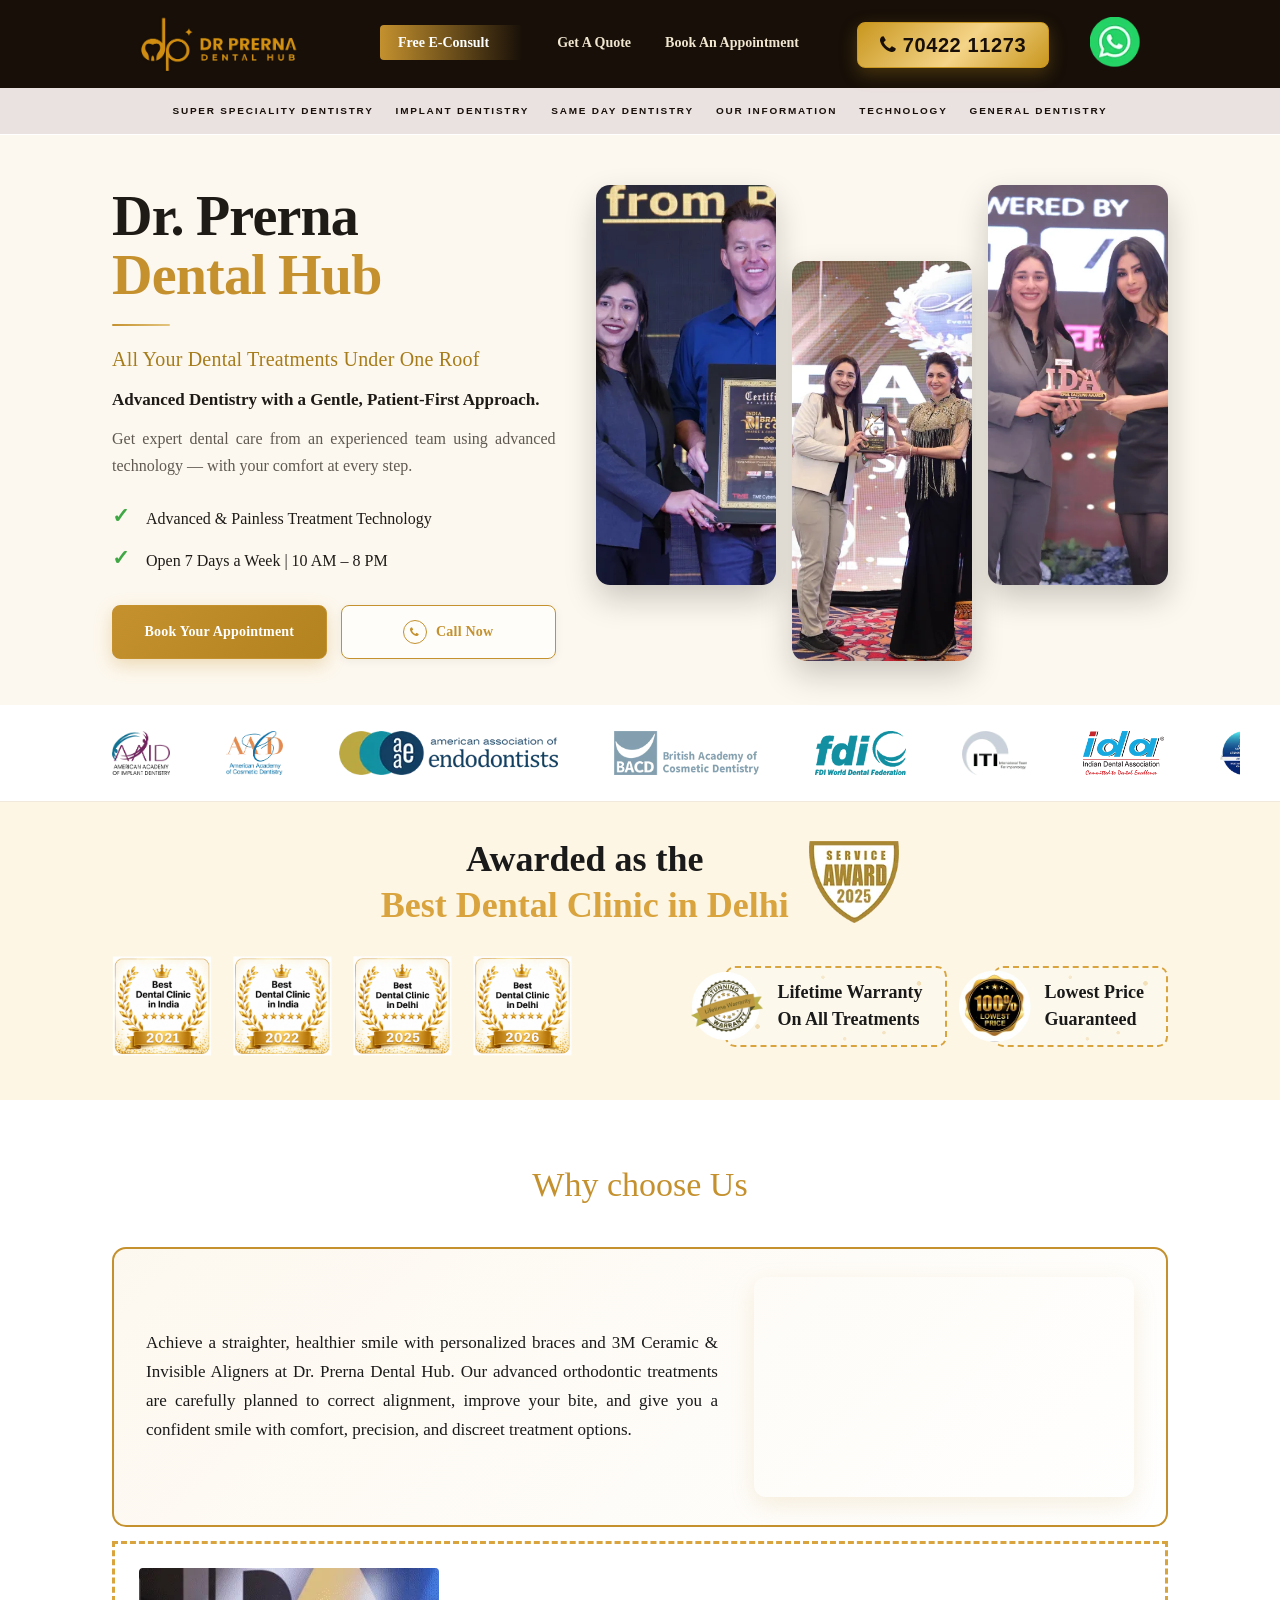
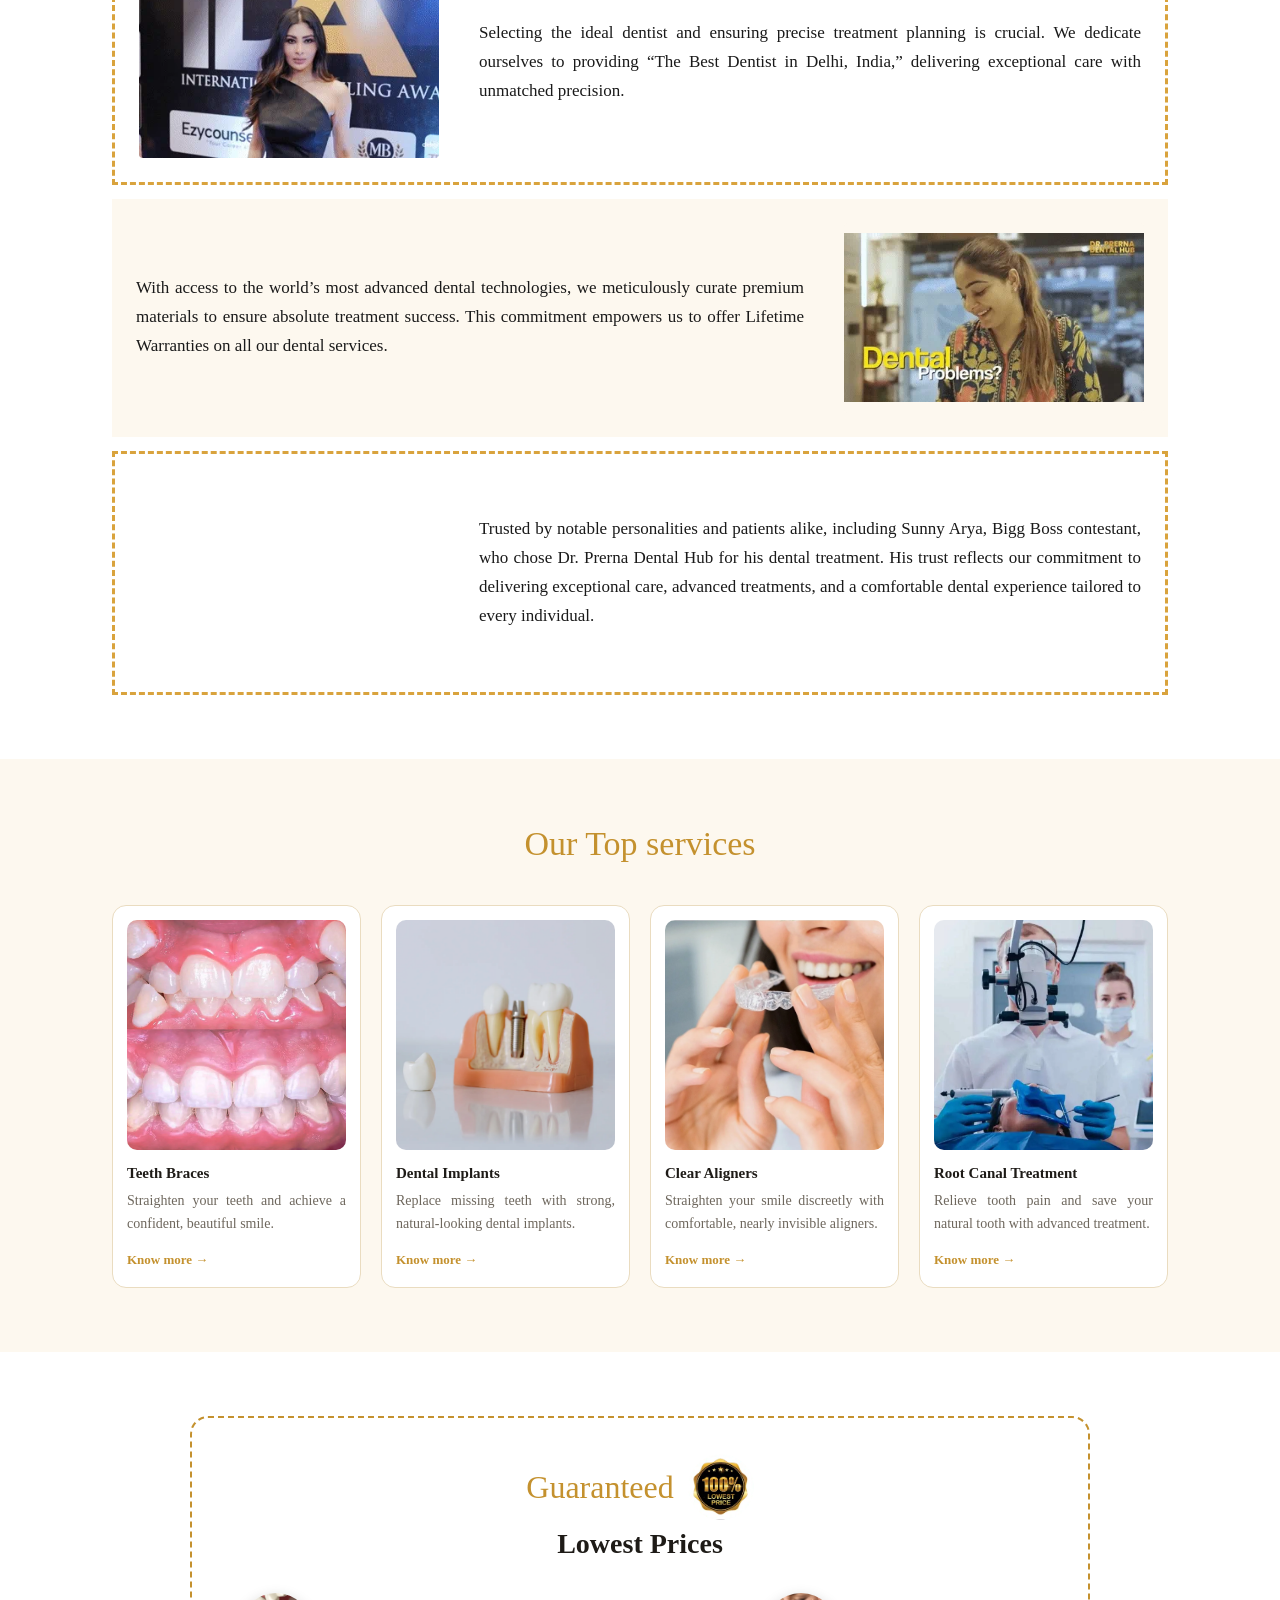
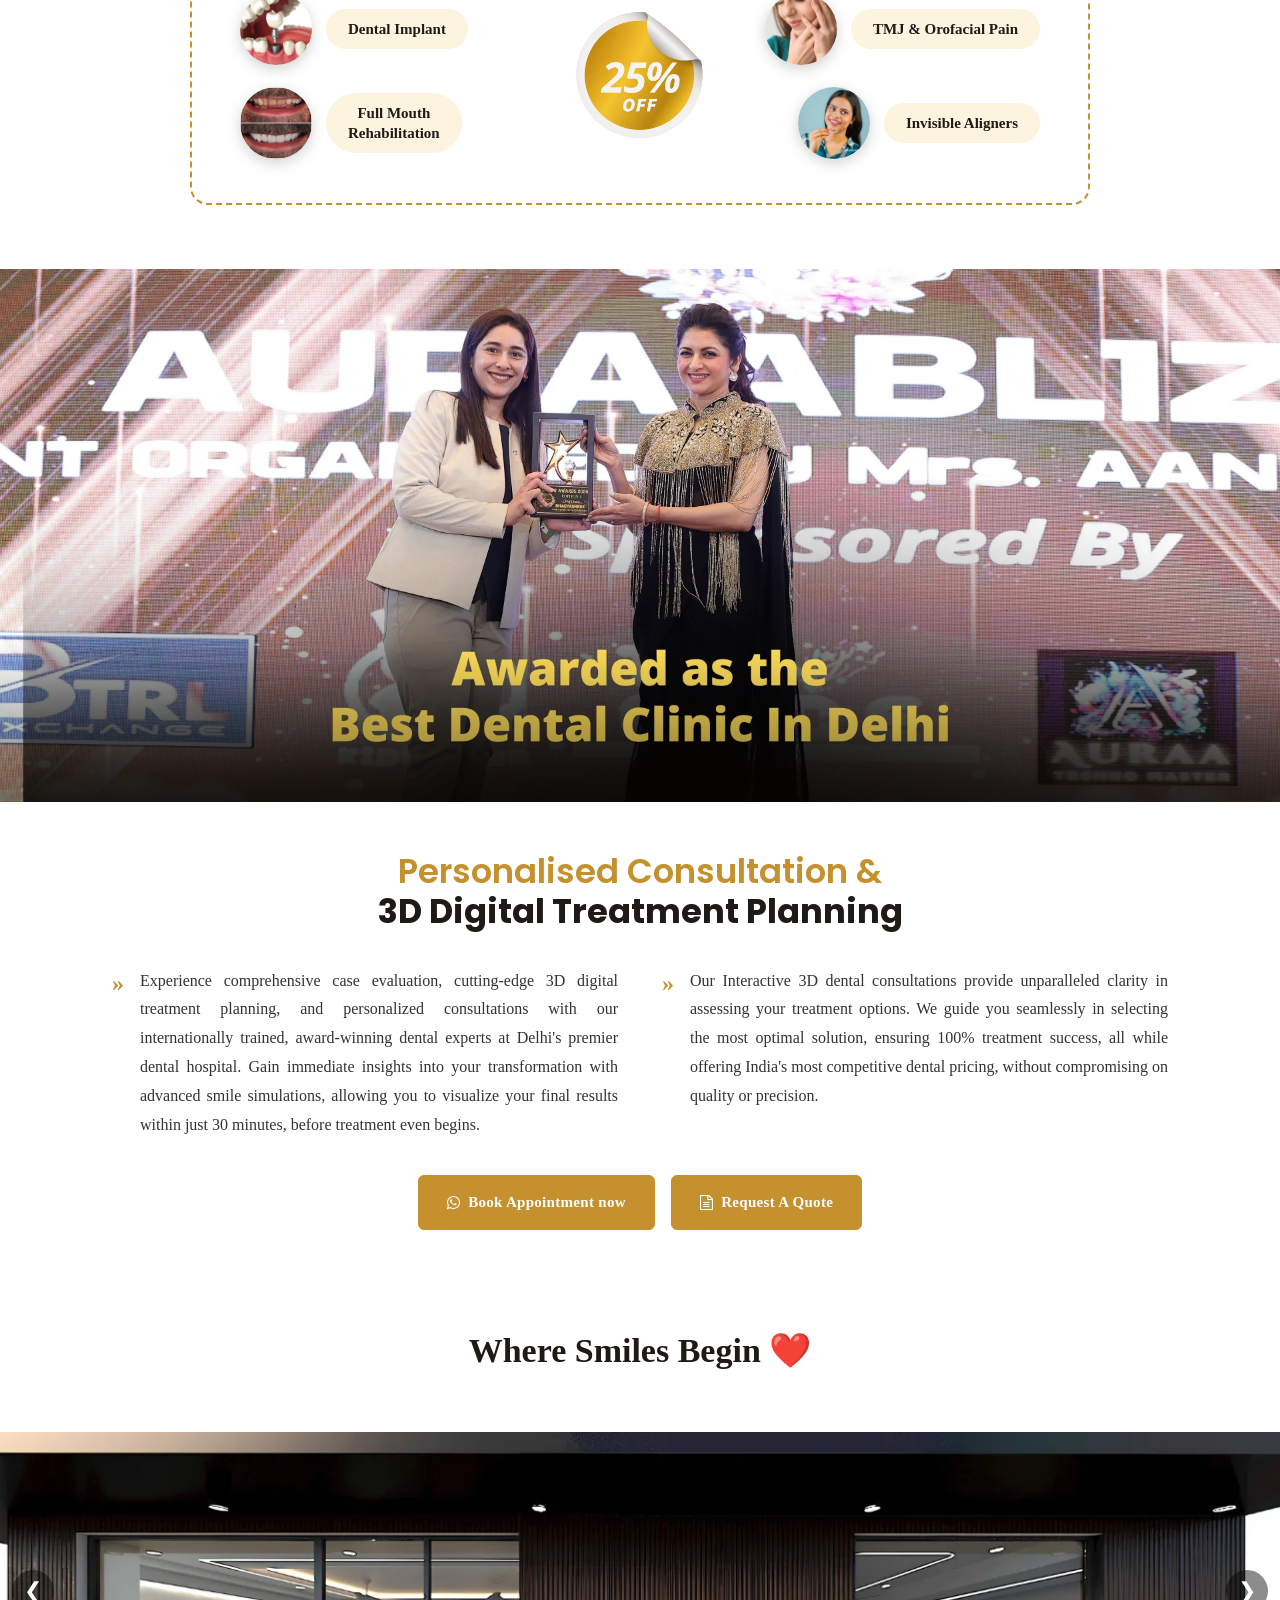
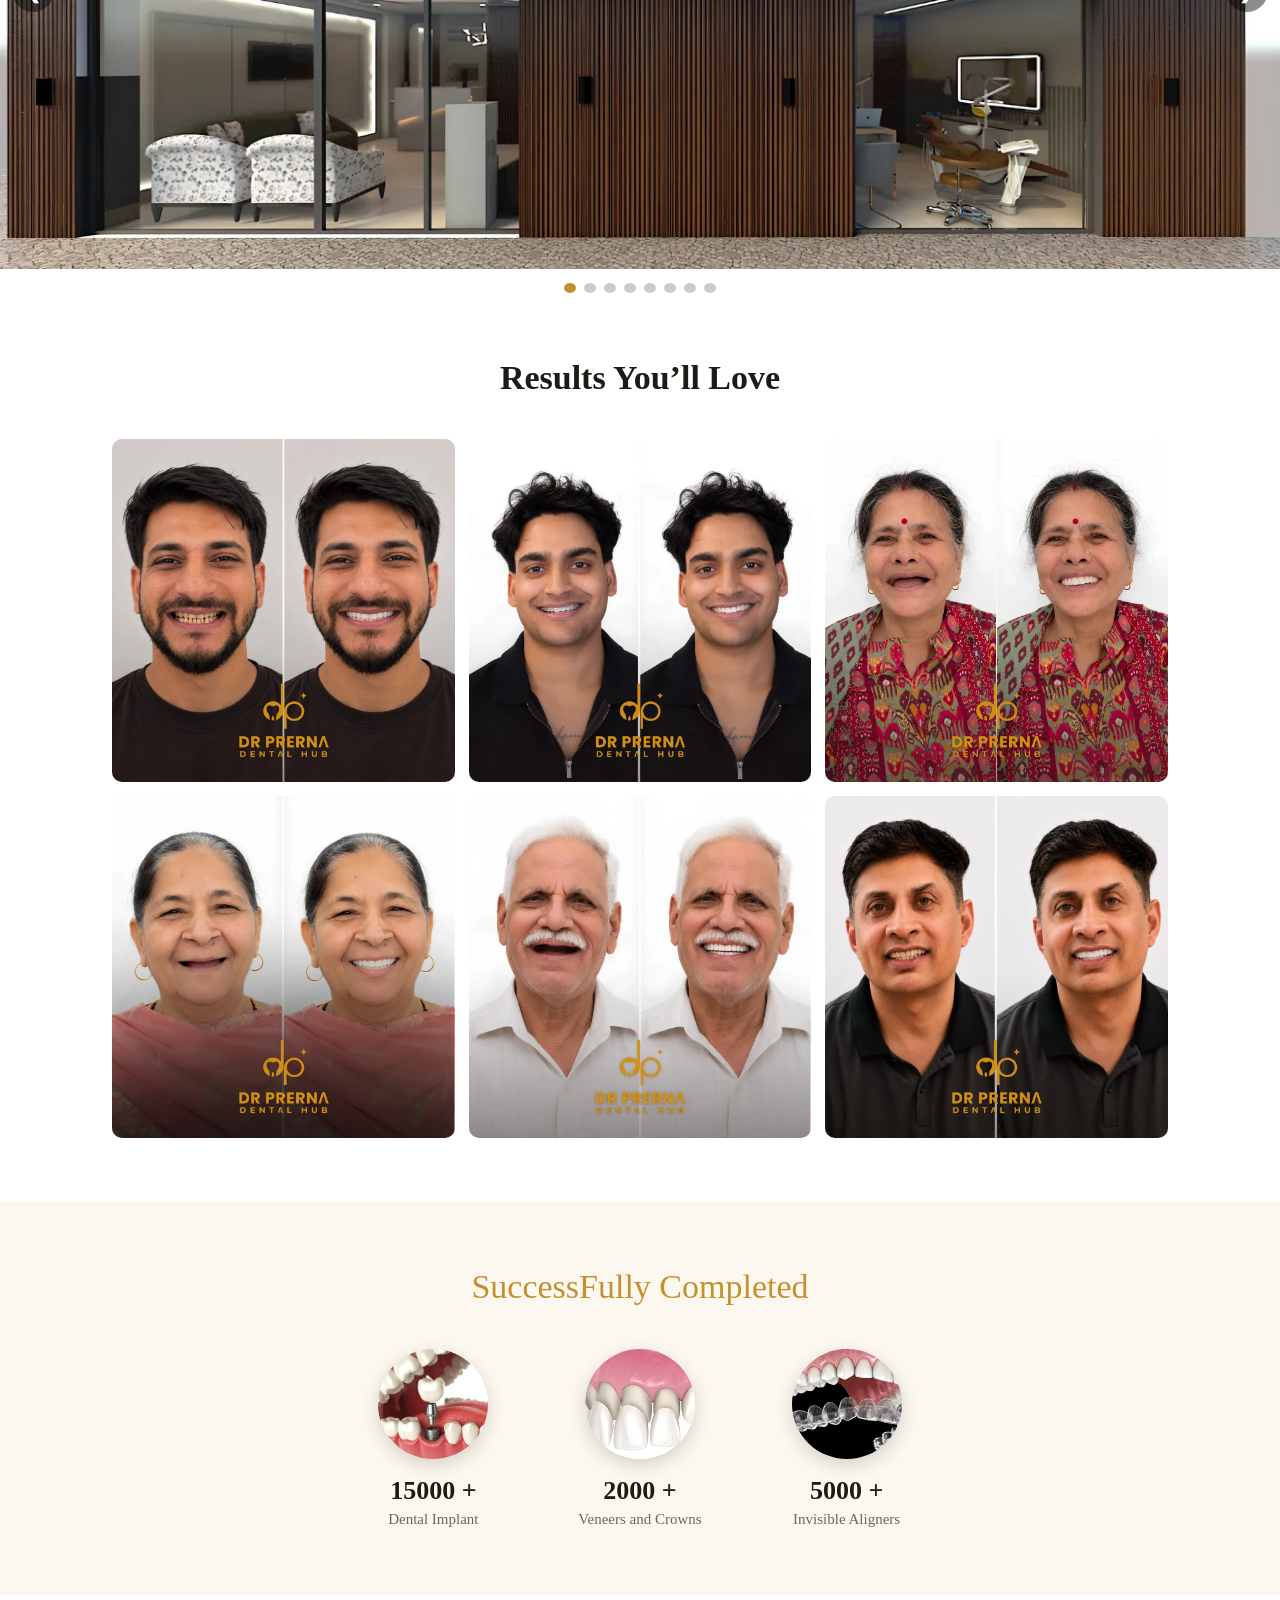
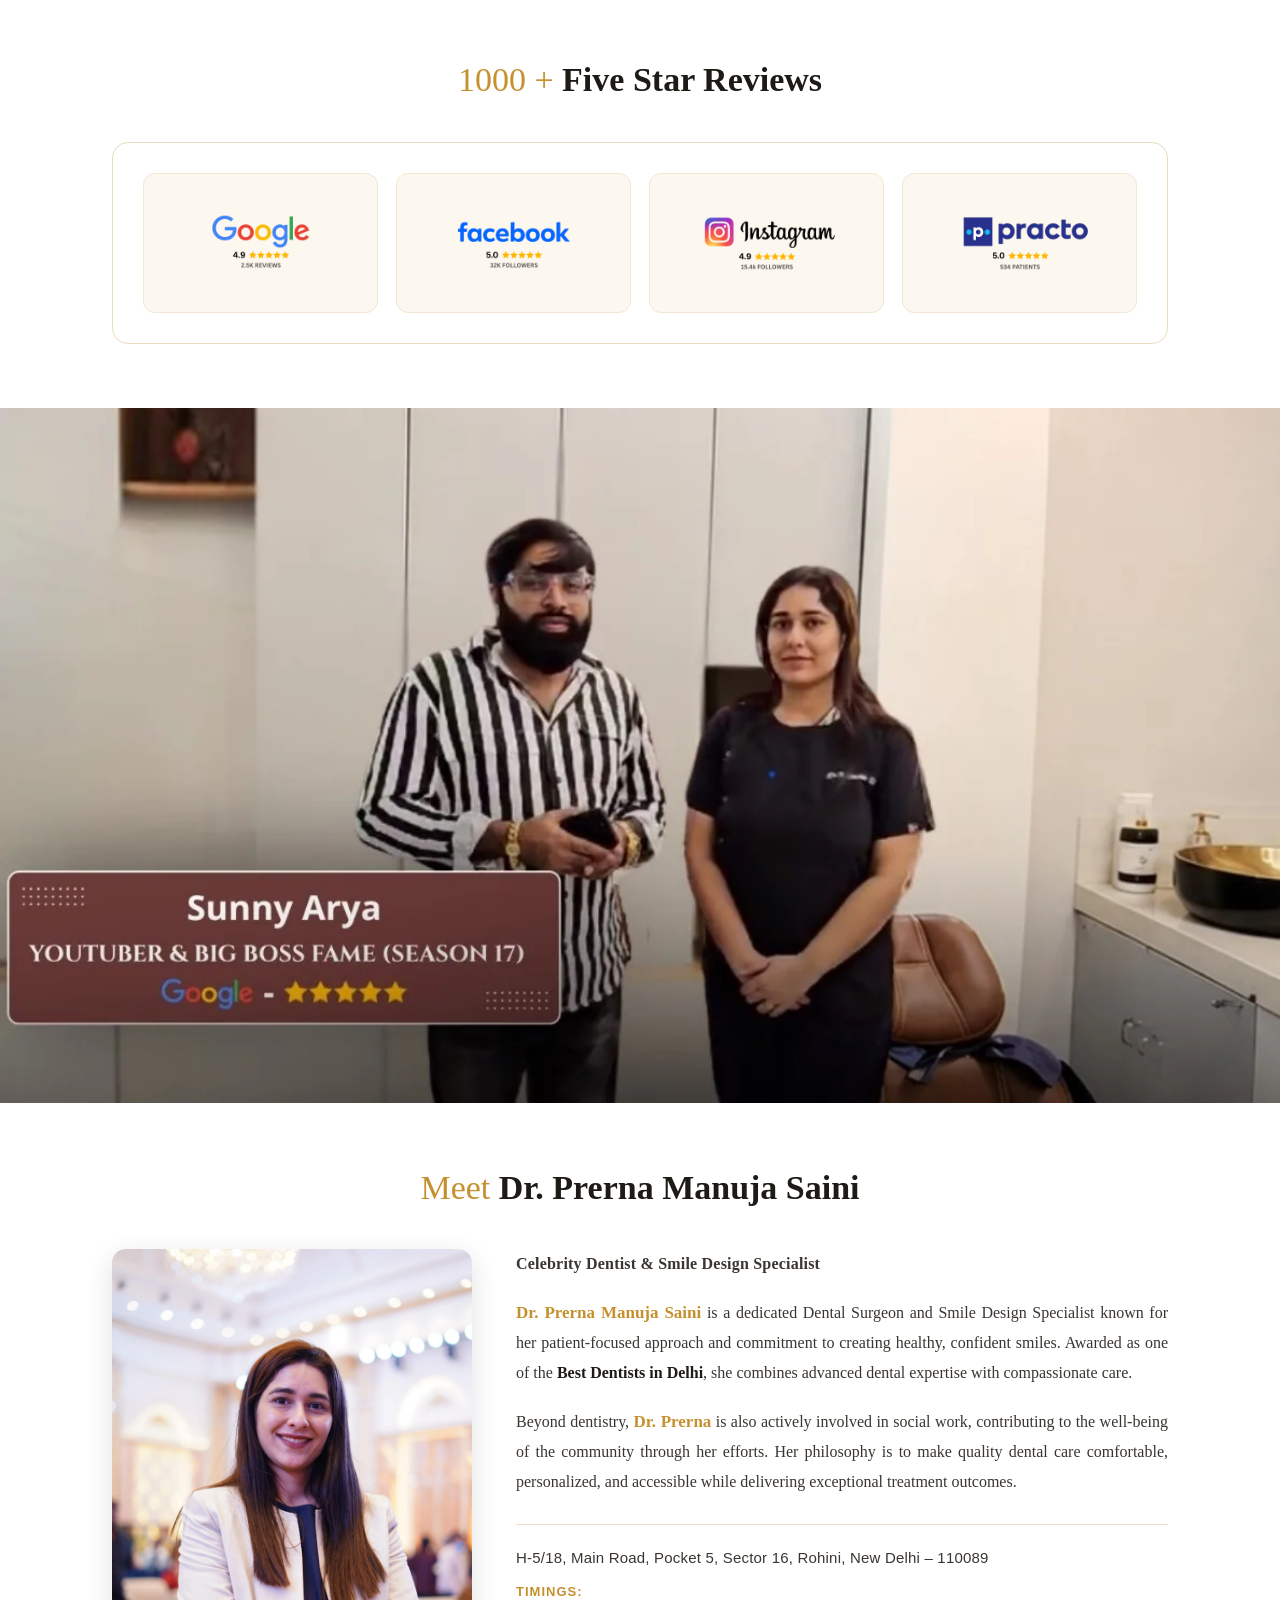
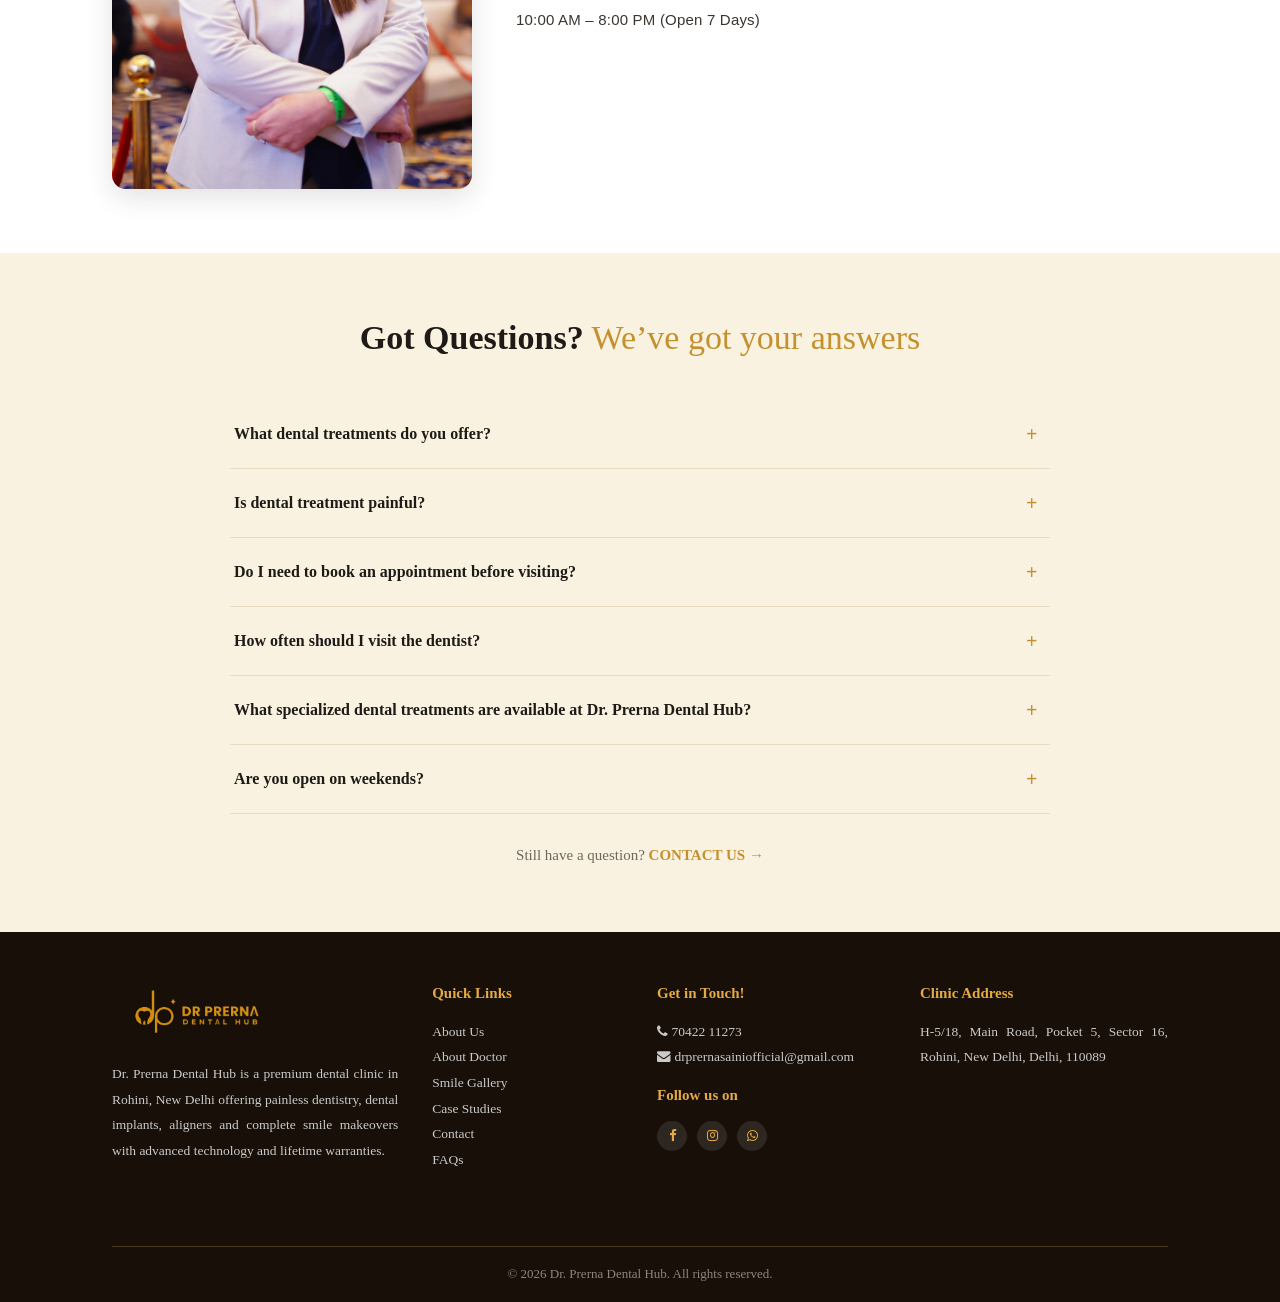
<file: index.html>
<!DOCTYPE HTML>
<html lang="en">
<head>
    <meta name="viewport" content="width=device-width, initial-scale=1">
    <meta charset="utf-8">

    <title>Best Dentist in Rohini Sector 16 | Dr. Prerna Dental Hub</title>
    <meta name="description" content="Visit Dr. Prerna Dental Hub — Rohini Sector 16's top-rated dental clinic for painless dentistry, dental implants, aligners &amp; smile makeovers. 1000+ five-star reviews. Book your appointment today!">
    <meta http-equiv="X-UA-Compatible" content="IE=edge">
    <link rel="canonical" href="https://drprernadentalhub.com/">

    <!-- SEO: Core -->
    <meta name="robots" content="index, follow, max-snippet:-1, max-image-preview:large, max-video-preview:-1">
    <meta name="keywords" content="best dentist in Rohini, dental implants Rohini, painless dentistry Delhi, smile makeover Delhi, dental clinic Sector 16 Rohini, Dr Prerna Dental Hub, teeth whitening Rohini, dental braces Delhi, invisible aligners Delhi, root canal Rohini">

    <!-- SEO: Geographic -->
    <meta name="geo.region" content="IN-DL">
    <meta name="geo.placename" content="Rohini, New Delhi">
    <meta name="geo.position" content="28.7165;77.1088">
    <meta name="ICBM" content="28.7165, 77.1088">

    <!-- SEO: Open Graph (Facebook / WhatsApp / LinkedIn previews) -->
    <meta property="og:type" content="website">
    <meta property="og:site_name" content="Dr. Prerna Dental Hub">
    <meta property="og:title" content="Best Dentist in Rohini Sector 16 | Dr. Prerna Dental Hub">
    <meta property="og:description" content="Rohini's top-rated dental clinic — painless dentistry, dental implants, aligners &amp; complete smile makeovers. 1000+ five-star reviews. Book today!">
    <meta property="og:url" content="https://drprernadentalhub.com/">
    <meta property="og:image" content="https://drprernadentalhub.com/assets/img/brand/logo-header.webp">
    <meta property="og:image:alt" content="Dr. Prerna Dental Hub – Best Dental Clinic in Rohini, Delhi">
    <meta property="og:locale" content="en_IN">

    <!-- SEO: Twitter / X Card -->
    <meta name="twitter:card" content="summary_large_image">
    <meta name="twitter:title" content="Best Dentist in Rohini Sector 16 | Dr. Prerna Dental Hub">
    <meta name="twitter:description" content="Painless dentistry, dental implants, aligners &amp; smile makeovers at Rohini's most trusted clinic. 1000+ five-star reviews.">
    <meta name="twitter:image" content="https://drprernadentalhub.com/assets/img/brand/logo-header.webp">

    <!-- SEO: Structured Data — Dentist / Local Business -->
    <script type="application/ld+json">
    {
      "@context": "https://schema.org",
      "@type": "Dentist",
      "name": "Dr. Prerna Dental Hub",
      "url": "https://drprernadentalhub.com/",
      "logo": "https://drprernadentalhub.com/assets/img/brand/logo-header.webp",
      "image": "https://drprernadentalhub.com/assets/img/brand/logo-header.webp",
      "description": "Premium dental clinic in Rohini, New Delhi offering painless dentistry, dental implants, invisible aligners, smile makeovers and advanced restorative treatments with lifetime warranties.",
      "telephone": "+917042211273",
      "email": "drprernasainiofficial@gmail.com",
      "priceRange": "₹₹",
      "address": {
        "@type": "PostalAddress",
        "streetAddress": "H-5/18, Main Road, Pocket 5, Sector 16",
        "addressLocality": "Rohini",
        "addressRegion": "Delhi",
        "postalCode": "110089",
        "addressCountry": "IN"
      },
      "geo": {
        "@type": "GeoCoordinates",
        "latitude": 28.7165,
        "longitude": 77.1088
      },
      "openingHoursSpecification": [
        {
          "@type": "OpeningHoursSpecification",
          "dayOfWeek": ["Monday","Tuesday","Wednesday","Thursday","Friday","Saturday"],
          "opens": "10:00",
          "closes": "20:00"
        }
      ],
      "aggregateRating": {
        "@type": "AggregateRating",
        "ratingValue": "5",
        "reviewCount": "1000",
        "bestRating": "5",
        "worstRating": "1"
      },
      "sameAs": [
        "https://www.facebook.com/Drprernadentalhub",
        "https://www.instagram.com/dr.prerna_dental_hub/",
        "https://www.practo.com/delhi/doctor/dr-prerna-4-dentist",
        "https://share.google/9p7fWxkBYPDB7zgij"
      ]
    }
    </script>

    <!-- Netlify badge: CSS kill-switch (belt + suspenders with the JS file below) -->
    <style>
    netlify-attribution,
    #netlify-badge,
    [data-netlify-badge],
    iframe[src*="netlify.com/v1/badge"],
    div[id*="netlify"][style*="fixed"],
    a[href*="netlify.com"][style*="fixed"],
    a[href*="netlify.com"][style*="position"] {
        display: none !important;
        visibility: hidden !important;
        opacity: 0 !important;
        pointer-events: none !important;
    }
    </style>

    <link rel="shortcut icon" href="assets/favicon.webp" type="image/png">
    <link rel="icon" href="assets/favicon.webp" type="image/png">

    <!-- Poppins for banner caption + consultation heading -->
    <link rel="preconnect" href="https://fonts.googleapis.com">
    <link rel="preconnect" href="https://fonts.gstatic.com" crossorigin>
    <link rel="stylesheet" href="https://fonts.googleapis.com/css2?family=Poppins:wght@600;700&display=swap">

    <!-- Original site stylesheets: keep the header/logo pixel-identical to index.html -->
    <link rel="stylesheet" href="assets/css/font-awesome.css" type="text/css" media="all">
    <link rel="stylesheet" href="assets/css/style.css" type="text/css" media="all" />
    <link rel="stylesheet" href="assets/css/responsive-style.css" type="text/css" media="all" />
    <link rel="stylesheet" href="assets/css/header-footer-style.css" type="text/css" media="all" />

    <!-- Stopgap: drops Netlify’s injected "Powered by" badge. Remove once the
         badge is turned off in Project configuration > General. -->
    <script src="assets/js/hide-netlify-badge.js"></script>
    <script type="text/javascript" src="assets/js/jquery.js"></script>

    <style type="text/css">
    /* ==========================================================================
       index3 — Dr Prerna Dental Hub layout.
       Font: Georgia Bold (headings) / Georgia Regular (body) throughout.
       ========================================================================== */
    .sd3, .sd3 *, .sd3 *:before, .sd3 *:after { box-sizing: border-box; }

    .sd3 {
        --cream:  #FDF8EF;
        --cream2: #FAF2E1;
        --gold:   #C4912E;
        --gold2:  #E3C57F;
        --ink:    #1E1B17;
        --muted:  #6E675D;
        --line:   #EADCC0;
        --green:  #0F4A3A;

        background: #fff;
        color: var(--ink);
        font-family: Georgia, 'Times New Roman', serif;
        font-size: 16px;
        line-height: 1.75;
        overflow-x: hidden;
    }

    /* reset against the original global stylesheet */
    .sd3 h1, .sd3 h2, .sd3 h3, .sd3 h4, .sd3 h5, .sd3 h6 {
        margin: 0; padding: 0; font-weight: 700; line-height: 1.25;
        color: var(--ink); text-transform: none; letter-spacing: 0;
        font-family: Georgia, 'Times New Roman', serif; background: none;
    }
    .sd3 p       { margin: 0 0 16px; color: var(--muted); font-size: 16px; font-family: Georgia, 'Times New Roman', serif; }
    .sd3 p:last-child { margin-bottom: 0; }
    .sd3 ul      { margin: 0; padding: 0; list-style: none; }
    .sd3 li      { margin: 0; padding: 0; background: none; list-style: none; }
    .sd3 a       { text-decoration: none; color: inherit; }
    .sd3 img     { max-width: 100%; height: auto; display: block; border: 0; }
    .sd3 video   { max-width: 100%; display: block; }
    .sd3 figure  { margin: 0; }
    .sd3 strong  { color: var(--ink); font-weight: 700; }

    /* compact wrap — 1200px max keeps content from stretching on wide screens */
    .sd3-wrap   { width: 100%; max-width: 1200px; margin: 0 auto; padding: 0 72px; }
    .sd3-sec    { padding: 64px 0; }

    /* The original header is position:fixed, so the page must start below it. */
    .sd3 { padding-top: 141px; }

    /* Match header container to content width */
    .header-wraper .container { width: 100%; max-width: 1200px; padding-left: 72px; padding-right: 72px; }

    /* Top bar: logo — Free E-Consult / Get A Quote / Book An Appointment — WhatsApp + call */
    .header-wraper .top-wraper .container { display: flex; align-items: center; justify-content: space-between; gap: 28px; }
    .header-wraper .top-wraper .logo { float: none; flex: 0 0 auto; }
    .header-wraper .top-wraper .top-block { float: none; margin: 0; flex: 0 0 auto; }
    .sd3-topnav {
        display: flex; align-items: center; gap: 34px; flex: 1 1 auto;
        justify-content: center; list-style: none; margin: 0; padding: 0;
    }
    .sd3-topnav li { margin: 0; padding: 0; }
    .sd3-topnav a {
        color: #f1e6d0; font-size: 14px; font-weight: 600; white-space: nowrap;
        font-family: Georgia, 'Times New Roman', serif; transition: color .2s;
    }
    .sd3-topnav a:hover { color: #e5aa43; }
    .sd3-topnav a.sd3-topnav-cta {
        color: #fff; background: linear-gradient(90deg, #c4912e 0%, rgba(196,145,46,0) 100%);
        padding: 10px 34px 10px 18px; border-radius: 4px; font-weight: 700;
    }
    .sd3-topnav a.sd3-topnav-cta:hover { color: #fff; }
    @media (max-width: 1100px) { .sd3-topnav { display: none; } }

    /* Below ~640px the logo + call pill + WhatsApp circle no longer fit the
       flex row. They were 'flex: 0 0 auto', so the WhatsApp button simply
       overflowed past the right edge and got clipped. Let both ends shrink
       and trim the call pill so the circle stays fully on screen. */
    /* Hamburger in top bar — hidden by default (desktop shows original in nav bar) */
    .sd3-top-hamburger { display: none; }

    @media (max-width: 640px) {
        .header-wraper .top-wraper .container { gap: 7px; padding-left: 14px; padding-right: 14px; }
        /* The logo takes whatever the call pill, WhatsApp and burger leave.
           'width: 100%' with a cap means it fills that space and grows on
           roomier phones, but can never overflow its box and slide under the
           call pill — which is what a bare max-width let it do. */
        .header-wraper .top-wraper .logo { flex: 1 1 auto; min-width: 0; }
        .header-wraper .top-wraper .logo img { width: 100%; max-width: 168px; height: auto; }
        .header-wraper .top-wraper .top-block { flex: 0 0 auto; }
        .header-wraper .top-wraper .apppoint-btn { display: flex; align-items: center; gap: 7px; }
        .header-wraper .top-wraper .apppoint-btn .callbtn { margin: 0; font-size: 13px; }
        .header-wraper .top-wraper .apppoint-btn .callbtn .btn-title { font-size: 11px; letter-spacing: .3px; }
        .header-wraper .top-wraper a.dropdown-icon { flex: 0 0 34px; width: 34px; height: 34px; top: 0; }
        .header-wraper .top-wraper a.dropdown-icon img { width: 100%; height: 100%; display: block; }
        /* Show hamburger in top bar, hide the one in the nav row */
        .sd3-top-hamburger { display: flex; align-items: center; justify-content: center; flex: 0 0 34px; width: 34px; height: 34px; background: none; border: none; padding: 0; cursor: pointer; color: #fff; font-size: 22px; }
        .header-wraper .mobile-nav-toggler:not(.sd3-top-hamburger) { display: none; }
    }
    @media (max-width: 400px) {
        .header-wraper .top-wraper .apppoint-btn .callbtn .btn-title { font-size: 10px; }
        .header-wraper .top-wraper .apppoint-btn .callbtn { padding: 6px 7px; }
    }

    /* Desktop nav: all items in one centred row, auto-fitting the width */
    @media (min-width: 992px) {
        .header-wraper .main-box { display: flex; align-items: center; justify-content: center; width: 100%; }
        .header-wraper .nav-outer { flex: 1 1 auto; display: flex; justify-content: center; min-width: 0; }
        .header-wraper .main-menu { float: none; width: 100%; max-width: 100%; }
        .header-wraper .main-menu .navigation { display: flex; justify-content: center; align-items: center; flex-wrap: nowrap; width: 100%; }
        .header-wraper .main-menu .navigation > li { float: none; flex: 0 1 auto; }
        .header-wraper .main-menu .navigation > li > a {
            padding: 8px clamp(4px, 0.9vw, 11px);
            font-size: clamp(9.5px, 0.78vw, 12px) !important;
            letter-spacing: clamp(0.4px, 0.14vw, 2.7px);
            white-space: nowrap;
        }
    }
    .sd3-cream  { background: var(--cream); }
    .sd3-cream2 { background: var(--cream2); }

    /* ---- shared section heading ---- */
    .sd3-title { text-align: center; margin-bottom: 40px; }
    .sd3-title h2 {
        font-family: Georgia, 'Times New Roman', serif;
        font-size: 34px; font-weight: 400; color: var(--gold);
    }
    .sd3-title h2 b { color: var(--ink); font-weight: 700; }
    .sd3-title .sd3-sub { display: block; font-size: 15px; color: var(--muted); margin-top: 8px; }

    /* three little gold dots */
    .sd3-dots { display: flex; gap: 6px; justify-content: center; margin-bottom: 14px; }
    .sd3-dots span { width: 6px; height: 6px; border-radius: 50%; background: var(--gold2); }
    .sd3-dots span:nth-child(2) { background: var(--gold); }

    /* ---- buttons ---- */
    .sd3-btn {
        display: inline-flex; align-items: center; gap: 8px;
        padding: 12px 28px; border-radius: 999px;
        font-size: 14px; font-weight: 700; letter-spacing: .3px;
        font-family: Georgia, 'Times New Roman', serif;
        background: var(--gold); color: #fff; border: 1px solid var(--gold);
        transition: .2s;
    }
    .sd3-btn:hover { background: #ab7d24; border-color: #ab7d24; color: #fff; }
    .sd3-btn.ghost { background: transparent; color: var(--gold); }
    .sd3-btn.ghost:hover { background: var(--gold); color: #fff; }
    /* override .sd3 a { color: inherit } so gold buttons keep white text */
    .sd3 a.sd3-btn { color: #fff; }
    .sd3 a.sd3-btn.ghost { color: var(--gold); }
    .sd3 a.sd3-btn.ghost:hover { color: #fff; }
    .sd3-btn.sq { border-radius: 6px; padding: 13px 28px; font-size: 15px; }

    /* ==================== 1. HERO ==================== */
    .sd3-hero { background: var(--cream); padding: 50px 0 44px; }
    .sd3-hero-row { display: flex; gap: 40px; align-items: center; }
    .sd3-hero-left  { flex: 0 0 42%; max-width: 42%; }

    /* Type hierarchy: the h1 is the only loud element. The h2 used to be 27px
       bold gold, which put a second shout next to the h1's gold half and made
       the two compete; it is now a lighter, smaller, letter-spaced tagline so
       the ramp reads 56 > 20 > 17 > 16 with one accent colour, not two. */
    .sd3-hero h1 {
        font-family: Georgia, 'Times New Roman', serif;
        font-size: 56px; font-weight: 700; line-height: 1.06; margin-bottom: 18px;
        /* keep the words tight — the scale does the work, not the spacing */
        text-align: left; text-justify: auto; word-spacing: -1px; letter-spacing: -0.8px;
        color: var(--ink);
    }
    .sd3-hero h1 .sd3-h1-gold { color: var(--gold); }
    .sd3-hero h1::after {
        content: ""; display: block; width: 58px; height: 2px; margin-top: 18px;
        background: linear-gradient(90deg, var(--gold), var(--gold2));
        border-radius: 2px;
    }
    .sd3-hero .sd3-hero-h2 {
        font-family: Georgia, 'Times New Roman', serif;
        font-size: 20px; font-weight: 400; color: #A67C1A; line-height: 1.5;
        margin: 0 0 12px; text-align: left; letter-spacing: .2px;
    }
    .sd3-hero .sd3-hero-bold {
        font-family: Georgia, 'Times New Roman', serif;
        font-size: 22px; font-weight: 800; color: var(--ink); margin-bottom: 16px;
    }
    .sd3-hero .sd3-tag {
        font-family: Georgia, 'Times New Roman', serif;
        font-size: 20px; font-weight: 700; color: var(--ink); margin-bottom: 10px; line-height: 1.5;
    }
    .sd3-hero .sd3-sub {
        font-family: Georgia, 'Times New Roman', serif;
        font-size: 17px; font-weight: 700; color: var(--ink); margin-bottom: 12px; line-height: 1.6;
    }
    .sd3-hero .sd3-lead {
        font-family: Georgia, 'Times New Roman', serif;
        font-size: 16px; font-weight: 400; color: #5f5952; margin-bottom: 26px; line-height: 1.7;
    }
    .sd3-hero ul { margin-bottom: 30px; }
    .sd3-hero ul li {
        display: flex; align-items: flex-start; gap: 12px;
        font-size: 16px; color: var(--ink); margin-bottom: 14px;
        font-family: Georgia, 'Times New Roman', serif;
    }
    .sd3-tick {
        flex: 0 0 22px; width: 22px; color: #3FA845;
        font-size: 21px; line-height: 1.1; font-weight: 700;
    }
    /* Hero CTAs — a matched pair. Both buttons share identical box metrics
       (height, radius, border, type) so they read as one control group; only
       the fill differs, marking primary vs secondary. */
    /* The left column is only 42% wide, so at 15px/26px these two wrapped onto
       separate rows and each sized to its own label — a wide primary above a
       narrow secondary. Sharing the row as equal flex tracks keeps them a
       matched pair at every width; max-width stops them stretching absurdly
       wide on large screens. */
    .sd3-hero-cta { display: flex; align-items: stretch; gap: 14px; flex-wrap: nowrap; }
    .sd3-hero-cta > .sd3-btn,
    .sd3-hero-cta > .sd3-call {
        flex: 1 1 0; min-width: 0; max-width: 250px;
        display: inline-flex; align-items: center; justify-content: center; gap: 9px;
        min-height: 54px; padding: 0 16px; margin: 0;
        font-family: Georgia, 'Times New Roman', serif;
        font-size: 14px; font-weight: 700; letter-spacing: .2px; line-height: 1.25;
        text-align: center; border-radius: 8px; border: 1.5px solid var(--gold);
        transition: transform .18s ease, box-shadow .18s ease, background .18s ease, color .18s ease;
    }
    /* primary — gold fill */
    .sd3-hero-cta > .sd3-btn {
        background: linear-gradient(135deg, var(--gold) 0%, #b3831f 100%);
        color: #fff; box-shadow: 0 6px 18px rgba(196,145,46,.30);
    }
    .sd3-hero-cta > .sd3-btn:hover {
        background: linear-gradient(135deg, #b3831f 0%, #9a7019 100%);
        box-shadow: 0 10px 24px rgba(196,145,46,.42); transform: translateY(-2px);
    }
    /* secondary — outline on a warm tint, same footprint as the primary */
    .sd3-hero-cta > .sd3-call {
        background: rgba(255,255,255,.72); color: var(--gold);
        box-shadow: 0 2px 10px rgba(30,27,23,.06);
    }
    .sd3-hero-cta > .sd3-call:hover {
        background: var(--gold); color: #fff;
        box-shadow: 0 10px 24px rgba(196,145,46,.32); transform: translateY(-2px);
    }
    .sd3-hero-cta > .sd3-btn:active,
    .sd3-hero-cta > .sd3-call:active { transform: translateY(0); }
    .sd3-hero-cta .sd3-call i {
        width: 24px; height: 24px; flex: 0 0 24px; border-radius: 50%;
        border: 1.5px solid currentColor;
        display: inline-flex; align-items: center; justify-content: center; font-size: 11px;
    }

    /* three overlapping award photos */
    .sd3-hero-right { flex: 1 1 auto; min-width: 0; display: flex; align-items: flex-start; gap: 16px; }
    .sd3-hi { flex: 1 1 0; min-width: 0; border-radius: 14px; overflow: hidden; box-shadow: 0 14px 32px rgba(0,0,0,.20); }
    .sd3-hi img { width: 100%; height: 400px; object-fit: cover; object-position: 50% 25%; }
    .sd3 .sd3-hi-1 { z-index: 1; }
    .sd3 .sd3-hi-2 { z-index: 2; margin-top: 76px; }
    .sd3 .sd3-hi-3 { z-index: 3; }

    /* ==================== 2. ACCREDITATION STRIP ==================== */
    .sd3-brands { background: #fff; padding: 26px 0; border-bottom: 1px solid #F1EADC; }
    .sd3-brands .sd3-wrap { overflow: hidden; }
    .sd3-brands-track { display: flex; width: max-content; animation: sd3-marquee 32s linear infinite; }
    .sd3-brands:hover .sd3-brands-track { animation-play-state: paused; }
    .sd3-brands ul {
        display: flex; align-items: center; flex-wrap: nowrap;
        gap: 56px; padding-right: 56px; margin: 0;
    }
    .sd3-brands li { flex: 0 0 auto; }
    .sd3-brands img { height: 44px; width: auto; object-fit: contain; filter: grayscale(15%); }
    @keyframes sd3-marquee { from { transform: translateX(0); } to { transform: translateX(-50%); } }
    @media (prefers-reduced-motion: reduce) { .sd3-brands-track { animation: none; } }

    /* ==================== 3. AWARDED ==================== */
    .sd3-award {
        background: #FDF6E4; padding: 34px 0 44px;
        font-family: Georgia, 'Times New Roman', serif;
    }

    .sd3-award-head { display: flex; align-items: center; justify-content: center; gap: 20px; margin-bottom: 28px; }
    .sd3-award-head-txt { text-align: center; }
    .sd3-award-head h3,
    .sd3-award-head h2 { font-family: Georgia, 'Times New Roman', serif; font-size: 36px; font-weight: 700; line-height: 1.28; }
    .sd3-award-head h3 { color: #1A1A1A; }
    .sd3-award-head h2 { color: #D9A33D; }
    .sd3 .sd3-award-shield { flex: 0 0 auto; height: 82px; width: auto; }

    /* years LEFT — promises RIGHT stacked vertically beside them */
    .sd3-award-row { display: flex; align-items: center; justify-content: space-between; gap: 40px; flex-wrap: nowrap; }
    .sd3-award-years { display: flex; align-items: center; gap: 20px; flex-wrap: wrap; }
    .sd3-award-years img { width: 100px; height: auto; }

    .sd3-award-promises { display: flex; flex-direction: row; align-items: center; gap: 46px; flex: 0 0 auto; }
    .sd3-promise-1 {
        position: relative; display: flex; align-items: center;
        min-height: 80px; padding: 14px 22px 14px 50px;
        border: 2px dashed #D9A33D; border-radius: 10px;
        background:
            radial-gradient(circle at 14% 76%, rgba(217,163,61,.34) 0 2px, transparent 2.5px),
            radial-gradient(circle at 30% 26%, rgba(217,163,61,.22) 0 1.5px, transparent 2px),
            radial-gradient(circle at 88% 20%, rgba(217,163,61,.30) 0 2px, transparent 2.5px),
            radial-gradient(circle at 72% 84%, rgba(217,163,61,.24) 0 1.5px, transparent 2px),
            radial-gradient(circle at 54% 92%, rgba(217,163,61,.20) 0 1.5px, transparent 2px),
            radial-gradient(circle at 44% 12%, rgba(217,163,61,.18) 0 1.5px, transparent 2px),
            #FDF8EC;
    }
    .sd3 .sd3-seal { position: absolute; left: -36px; width: 72px; height: 72px; object-fit: contain; }
    .sd3-promise-txt { display: flex; flex-direction: column; gap: 6px; }
    .sd3-promise-txt span { font-size: 18px; font-weight: 700; color: #1A1A1A; line-height: 1.2; white-space: nowrap; font-family: Georgia, 'Times New Roman', serif; }

    /* ==================== 4. WHY CHOOSE US ==================== */
    .sd3-choose-1 {
        display: flex; gap: 40px; align-items: center;
        border: 3px dashed #D9A33D;
        background: #fff; padding: 24px; margin: 0;
        font-family: Georgia, 'Times New Roman', serif;
    }
    .sd3-choose-1 + .sd3-choose-1 { margin-top: 14px; }
    .sd3-choose-1.plain { border: none; background: var(--cream); border-radius: 0; }
    .sd3-choose-1.alt { flex-direction: row-reverse; }
    .sd3-choose-1 .sd3-choose-img { flex: 0 0 300px; max-width: 300px; border-radius: 4px; overflow: hidden; }
    .sd3-choose-1 .sd3-choose-img img,
    .sd3-choose-1 .sd3-choose-img video { width: 100%; height: 100%; min-height: 190px; object-fit: cover; }
    .sd3-choose-1 .sd3-choose-img--contain img { object-fit: contain; background: var(--cream); }
    .sd3-choose-1 .sd3-choose-txt { flex: 1 1 auto; display: flex; flex-direction: column; justify-content: center; gap: 16px; }
    .sd3-choose-1 .sd3-choose-txt p { font-family: Georgia, 'Times New Roman', serif; font-size: 17px; line-height: 1.7; color: #1A1A1A; }

    /* Braces card — solid border, no dashing */
    .sd3-choose-1.braces-card {
        border: 2px solid var(--gold); border-radius: 14px;
        background: linear-gradient(135deg, #FDF8EF 0%, #fff 100%);
        padding: 28px 32px; gap: 36px;
    }
    .sd3-choose-1.braces-card .sd3-choose-img {
        flex: 0 0 380px; max-width: 380px; border-radius: 12px; overflow: hidden;
        box-shadow: 0 8px 24px rgba(196,145,46,.15);
    }
    .sd3-choose-1.braces-card .sd3-choose-img video {
        width: 100%; height: 100%; min-height: 220px; object-fit: cover; border-radius: 12px;
    }

    /* ==================== 5. TOP SERVICES ==================== */
    .sd3-serv-row { display: grid; grid-template-columns: repeat(4, 1fr); gap: 20px; }
    .sd3-serv-1 {
        border: 1px solid var(--line); border-radius: 14px; background: #fff;
        padding: 14px; transition: .2s;
    }
    .sd3-serv-1:hover { box-shadow: 0 10px 26px rgba(196,145,46,.14); transform: translateY(-3px); }
    .sd3-serv-1 figure { border-radius: 10px; overflow: hidden; margin-bottom: 14px; }
    .sd3-serv-1 figure img { width: 100%; height: 230px; object-fit: cover; }
    .sd3-serv-1 h3 { font-size: 15px; font-weight: 700; margin-bottom: 6px; }
    .sd3-serv-1 p { font-size: 14px; line-height: 1.65; margin-bottom: 10px; }
    .sd3-serv-1 .sd3-serv-link { font-size: 13px; font-weight: 700; color: var(--gold); font-family: Georgia, 'Times New Roman', serif; }

    /* ==================== 6. GUARANTEED LOWEST PRICES ==================== */
    .sd3-price-card {
        border: 2px dashed var(--gold); border-radius: 18px;
        background: #fff; padding: 36px 48px 44px;
        max-width: 900px; margin: 0 auto;
    }
    .sd3-price-head { text-align: center; margin-bottom: 32px; }
    .sd3-price-head h2 {
        font-family: Georgia, 'Times New Roman', serif; font-size: 32px; font-weight: 400; color: var(--gold);
        display: inline-flex; align-items: center; gap: 14px; line-height: 1;
    }
    .sd3-price-inline-badge { width: 66px; height: 66px; object-fit: contain; }
    .sd3-price-head h3 { font-family: Georgia, 'Times New Roman', serif; font-size: 28px; font-weight: 700; color: var(--ink); margin-top: 6px; }
    .sd3-badge100 { display: none; }

    /* body: left-col | center sticker | right-col */
    .sd3-price-body { display: flex; align-items: center; justify-content: space-between; gap: 16px; }
    .sd3-price-col { display: flex; flex-direction: column; gap: 22px; flex: 1 1 0; }
    .sd3-price-col.right { align-items: flex-end; }
    .sd3-price-item { display: flex; align-items: center; gap: 14px; }
    .sd3-price-item.right { flex-direction: row-reverse; }
    .sd3-price-circ {
        width: 72px; height: 72px; border-radius: 50%; object-fit: cover; flex: 0 0 72px;
        box-shadow: 0 4px 14px rgba(0,0,0,.18);
    }
    .sd3-price-label {
        background: #FDF4E0; border-radius: 999px;
        padding: 10px 22px; font-size: 15px; font-weight: 700;
        color: var(--ink); font-family: Georgia, 'Times New Roman', serif;
        line-height: 1.35; text-align: center; white-space: nowrap;
    }
    .sd3-price-center { flex: 0 0 150px; display: flex; align-items: center; justify-content: center; }
    .sd3-price-center img { width: 140px; height: auto; }

    /* hide old grid/pill — replaced by body/col/item above */
    .sd3-price-grid, .sd3-price-pill { display: none; }

    /* ==================== 7. WIDE AWARD BANNER / CAROUSEL ==================== */
    /* same bottom-curve technique as the original site's .bottomcurve / #clinictbig slider:
       an SVG shape overlay, not a CSS border-radius crop.
       Slides are stacked (position:absolute, all same spot) and crossfade via
       opacity/z-index — no flex width math, no transform, nothing that can
       leave a slide mis-positioned or clipped to blank. */
    .sd3-banner { position: relative; width: 100%; overflow: visible; }
    .sd3-banner-slides { position: relative; width: 100%; overflow: hidden; }
    .sd3-banner-slide {
        position: absolute; top: 0; left: 0; width: 100%;
        opacity: 0; z-index: 1;
    }
    .sd3-banner-slide.active { opacity: 1; z-index: 2; position: relative; }
    .sd3 .sd3-banner-slide img { width: 100%; height: auto; display: block; }
    .sd3-banner-grad {
        position: absolute; bottom: 0; left: 0; right: 0; height: 160px;
        background: linear-gradient(transparent, rgba(10,6,2,.55));
        pointer-events: none;
    }
    .sd3-banner .bottomcurve { position: absolute; bottom: -8px; left: 0; width: 100%; z-index: 22; overflow: hidden; }
    .sd3-banner .bottomcurve svg { width: calc(110% + 1.3px); height: 200px; position: relative; left: 50%; transform: translateX(-50%); display: block; }
    .sd3-banner .bottomcurve svg path { fill: #fff; }
    /* hide dots inside banner — carousel still auto-advances */
    .sd3-banner-dots { display: none; }
    .sd3-banner-dot { display: none; }

    /* ==================== CLINIC IMAGE CAROUSEL ==================== */
    .sd3-clinic-arr {
        position: absolute; top: 50%; transform: translateY(-50%); z-index: 5;
        background: rgba(0,0,0,.45); color: #fff; border: none; cursor: pointer;
        font-size: 22px; width: 42px; height: 42px; border-radius: 50%;
        display: flex; align-items: center; justify-content: center;
        transition: background .2s;
    }
    .sd3-clinic-arr:hover { background: rgba(0,0,0,.7); }
    .sd3-clinic-prev { left: 12px; }
    .sd3-clinic-next { right: 12px; }
    .sd3-clinic-dots { display: flex; justify-content: center; gap: 8px; margin-top: 14px; }
    .sd3-clinic-dot {
        width: 10px; height: 10px; border-radius: 50%; border: none; cursor: pointer;
        background: #ccc; transition: background .25s;
    }
    .sd3-clinic-dot.active { background: var(--gold); }

    /* ==================== 8. PERSONALISED CONSULTATION ==================== */
    .sd3-cons { background: #fff; padding: 50px 0 60px; }
    .sd3-cons-title { text-align: center; margin-bottom: 36px; }
    .sd3-cons-title h2 {
        font-family: 'Poppins', sans-serif;
        font-size: 34px; font-weight: 600; line-height: 1.15;
    }
    .sd3-cons-title h2 span { color: var(--gold); font-weight: 600; display: block; }
    .sd3-cons-title h2 strong { color: var(--ink); font-weight: 700; display: block; }
    .sd3-cons-cols {
        display: grid; grid-template-columns: 1fr 1fr; gap: 44px;
        margin-bottom: 36px;
    }
    .sd3-cons-col { display: flex; gap: 16px; align-items: flex-start; }
    .sd3-cons-chevron { font-size: 24px; font-weight: 700; color: var(--gold); line-height: 1.4; flex: 0 0 auto; }
    .sd3-cons-col p { font-size: 16px; line-height: 1.8; color: #333; margin: 0; font-family: Georgia, 'Times New Roman', serif; }
    .sd3-cons-btns { display: flex; gap: 16px; justify-content: center; flex-wrap: wrap; }

    /* ==================== 9 & 10. PHOTO GRIDS ==================== */
    .sd3-grid4 { display: grid; grid-template-columns: repeat(4, 1fr); gap: 14px; }
    .sd3-grid4 figure { border-radius: 10px; overflow: hidden; background: #F3EADA; }
    .sd3-grid4 img { width: 100%; height: 260px; object-fit: cover; transition: .3s; }
    .sd3-grid4 figure:hover img { transform: scale(1.04); }
    .sd3-grid4.tall { grid-template-columns: repeat(3, 1fr); }
    /* testimonial sources are square — match the cell so nothing gets cropped off the bottom */
    .sd3-grid4.tall img { height: auto; aspect-ratio: 1 / 1; }

    /* ==================== 11. SUCCESSFULLY COMPLETED ==================== */
    .sd3-stats-card { display: flex; align-items: flex-start; justify-content: center; gap: 90px; }
    .sd3-stats-1 { flex: 0 1 auto; text-align: center; }
    .sd3-stats-circ {
        width: 110px; height: 110px; border-radius: 50%; overflow: hidden;
        margin: 0 auto 16px; box-shadow: 0 6px 18px rgba(0,0,0,.16);
    }
    .sd3-stats-circ img { width: 100%; height: 100%; object-fit: cover; display: block; }
    .sd3-stats-1 h3 { font-size: 26px; font-weight: 700; color: var(--ink); font-family: Georgia, 'Times New Roman', serif; }
    .sd3-stats-1 p { font-size: 15px; margin: 0; color: var(--muted); }

    /* ==================== 12. REVIEWS ==================== */
    .sd3-rev-card { border: 1px solid var(--line); border-radius: 16px; background: #fff; padding: 30px; }
    .sd3-rev-grid { display: grid; grid-template-columns: repeat(4, 1fr); gap: 18px; }
    .sd3-rev-1 {
        display: flex; align-items: center; justify-content: center;
        border: 1px solid #F1E7D3; border-radius: 12px; padding: 14px; background: var(--cream);
    }
    /* fixed box so the badges line up even though their source ratios differ */
    .sd3-rev-1 img { width: 100%; max-width: 180px; height: 110px; object-fit: contain; }

    /* full-width award image band */
    .sd3-fullimg { width: 100%; line-height: 0; }
    .sd3-fullimg img { width: 100%; height: auto; display: block; }

    /* ==================== 13. TOP DENTISTS ==================== */
    .sd3-dent-head {
        background: linear-gradient(180deg, #FBF1DD 0%, var(--cream) 100%);
        text-align: center; padding: 40px 20px 30px;
    }
    .sd3-dent-head h2 { font-family: Georgia, 'Times New Roman', serif; font-size: 32px; font-weight: 400; color: var(--gold); }
    .sd3-dent-row { display: grid; grid-template-columns: repeat(3, 1fr); gap: 24px; }
    .sd3-dent-1 { text-align: center; }
    .sd3-dent-1 figure { border-radius: 12px; overflow: hidden; margin-bottom: 12px; background: #F3EADA; }
    .sd3-dent-1 img { width: 100%; height: 380px; object-fit: cover; object-position: top center; }
    .sd3-dent-1 h3 { font-size: 16px; font-weight: 700; font-family: Georgia, 'Times New Roman', serif; }
    .sd3-dent-1 span { font-size: 14px; color: var(--muted); font-family: Georgia, 'Times New Roman', serif; }

    /* ==================== 14. MEET DR PRERNA ==================== */
    .sd3-dr-row { display: flex; gap: 44px; align-items: flex-start; }
    .sd3-dr-img { flex: 0 0 360px; max-width: 360px; border-radius: 14px; overflow: hidden; box-shadow: 0 8px 28px rgba(0,0,0,.12); }
    .sd3-dr-img img { width: 100%; display: block; }
    .sd3-dr-txt { flex: 1 1 auto; min-width: 0; }
    .sd3-dr-txt p { font-size: 16px; line-height: 1.85; color: #3a3530; font-family: Georgia, 'Times New Roman', serif; margin-bottom: 18px; }
    .sd3-dr-txt strong { font-weight: 700; color: var(--ink); }
    .sd3-dr-txt .sd3-dr-name { color: var(--gold); font-size: 17px; }
    /* Role line under the doctor's name */
    .sd3-dr-role {
        font-size: 18px; font-weight: 700; color: var(--gold);
        margin: 0 0 14px; letter-spacing: .2px;
    }
    /* Address + timings deliberately break from the Georgia body copy:
       a sans face sets the practical details apart from the prose. */
    .sd3-dr-meta {
        margin-top: 28px; border-top: 1px solid var(--line); padding-top: 20px;
    }
    .sd3-dr-meta p {
        font-size: 15px; margin: 0 0 10px; color: #3a3530; line-height: 1.7;
        font-family: 'Segoe UI', 'Helvetica Neue', Arial, sans-serif; letter-spacing: .2px;
    }
    .sd3-dr-meta p:last-child { margin-bottom: 0; }
    .sd3-dr-time span {
        display: block; font-size: 13px; font-weight: 700; letter-spacing: 1px;
        text-transform: uppercase; color: var(--gold); margin-bottom: 4px;
    }

    /* ==================== 15. FAQ ==================== */
    .sd3-faq { max-width: 820px; margin: 0 auto; }
    .sd3-faq-1 { border-bottom: 1px solid var(--line); }
    .sd3-faq-q {
        display: flex; align-items: center; justify-content: space-between; gap: 20px;
        padding: 20px 4px; cursor: pointer; font-size: 16px; font-weight: 700;
        color: var(--ink); font-family: Georgia, 'Times New Roman', serif;
    }
    .sd3-faq-q .sd3-faq-ico {
        flex: 0 0 20px; font-size: 20px; line-height: 1; color: var(--gold); transition: .2s;
    }
    .sd3-faq-1.open .sd3-faq-ico { transform: rotate(45deg); }
    .sd3-faq-a { max-height: 0; overflow: hidden; transition: max-height .3s ease; }
    .sd3-faq-1.open .sd3-faq-a { max-height: 320px; }
    .sd3-faq-a p { padding: 0 4px 20px; font-size: 15px; }
    .sd3-faq-foot { text-align: center; margin-top: 28px; font-size: 15px; color: var(--muted); font-family: Georgia, 'Times New Roman', serif; }
    .sd3-faq-foot a { color: var(--gold); font-weight: 700; }

    /* ==================== 16. FOOTER ==================== */
    .sd3-foot { background: #170F08; color: #cacaca; padding: 52px 0 0; font-family: Georgia, 'Times New Roman', serif; }
    .sd3-foot-row { display: grid; grid-template-columns: 1.5fr 1fr 1.2fr 1.3fr; gap: 34px; }
    .sd3-foot h4 { color: #e5aa43; font-size: 15px; font-weight: 700; margin-bottom: 16px; font-family: Georgia, 'Times New Roman', serif; }
    .sd3-foot p, .sd3-foot li, .sd3-foot a { color: #cacaca; font-size: 13.5px; line-height: 1.9; font-family: Georgia, 'Times New Roman', serif; }
    .sd3-foot a:hover { color: #C9971F; }
    .sd3-foot-logo { display: inline-block; margin-bottom: 16px; }
    .sd3-foot-logo img { height: 52px; width: auto; }
    .sd3-foot-social { display: flex; gap: 10px; margin-top: 12px; }
    .sd3-foot-social a {
        width: 30px; height: 30px; border-radius: 50%; background: rgba(255,255,255,.10);
        display: flex; align-items: center; justify-content: center; color: #e5aa43; font-size: 13px;
    }
    .sd3-foot-social a:hover { background: #C9971F; color: #170F08; }
    .sd3-foot-map { border-radius: 10px; overflow: hidden; margin-top: 12px; }
    .sd3-foot-map iframe { width: 100%; height: 120px; border: 0; display: block; }
    .sd3-foot-bar {
        margin-top: 40px; border-top: 1px solid rgb(241 198 122 / 22%);
        padding: 16px 0; text-align: center; font-size: 13px; color: #8d8580;
        font-family: Georgia, 'Times New Roman', serif;
    }

    /* ==================== RESPONSIVE ==================== */
    @media (max-width: 991px) {
        .sd3-wrap { padding: 0 32px; }
        .header-wraper .container { padding-left: 32px; padding-right: 32px; }
        .sd3-hero-row { flex-direction: column; }
        .sd3-hero-left, .sd3-hero-right { flex: 1 1 100%; max-width: 100%; }
        /* Stacked order: headline, photo slider, then the supporting copy and
           CTAs. 'display: contents' dissolves the left column's own box so its
           two halves become flex items of the row and can be ordered around
           the slider that sits between them. */
        .sd3-hero-left  { display: contents; }
        .sd3-hero-head  { order: 1; }
        .sd3-hero-right { order: 2; margin-top: 16px; }
        .sd3-hero-body  { order: 3; margin-top: 18px; }
        /* the row's own 40px gap would stack on top of these margins */
        .sd3-hero-row { gap: 0; }
        .sd3-hi img { height: 240px; }
        .sd3 .sd3-hi-2 { margin: 40px -18px 0 -18px; }
        .sd3-grid4 img { height: 200px; }
        .sd3-grid4.tall { grid-template-columns: repeat(2, 1fr); }
        .sd3-grid4.tall img { height: auto; aspect-ratio: 1 / 1; }
        .sd3-dent-1 img { height: 300px; }
        .sd3-choose-1 .sd3-choose-img { flex: 0 0 260px; max-width: 260px; }
        .sd3-choose-1.braces-card .sd3-choose-img { flex: 0 0 260px; max-width: 260px; }
        .sd3-choose-1.braces-card { padding: 22px 24px; gap: 24px; }
        .sd3-award-row { flex-wrap: wrap; justify-content: center; gap: 40px; }
        .sd3-award-years { justify-content: center; flex-wrap: wrap; gap: 16px; }
        .sd3-award-years img { width: 86px; }
        .sd3-award-promises { flex-direction: row; flex-wrap: wrap; gap: 34px; align-items: center; justify-content: center; }
        .sd3-award-head h3, .sd3-award-head h2 { font-size: 28px; }
        .sd3 .sd3-award-shield { height: 68px; }
        .sd3-serv-row { grid-template-columns: repeat(2, 1fr); }
        .sd3-cons-cols { grid-template-columns: 1fr; gap: 0; }
        .sd3-rev-grid { grid-template-columns: repeat(2, 1fr); }
        .sd3-dent-row { grid-template-columns: repeat(2, 1fr); }
        .sd3-dr-row { flex-direction: column; }
        .sd3-dr-img { flex: 1 1 100%; max-width: 100%; }
        .sd3-foot-row { grid-template-columns: repeat(2, 1fr); }
        .sd3-price-body { flex-wrap: wrap; justify-content: center; }
        .sd3-price-col { flex: 1 1 180px; }
        .sd3-price-center { order: -1; flex: 0 0 100%; justify-content: center; }
        .sd3-price-col.right { align-items: flex-start; }
        .sd3-stats-card { flex-wrap: wrap; gap: 40px; }
        .sd3-stats-circ { width: 90px; height: 90px; }
    }
    @media (max-width: 640px) {
        .sd3-sec { padding: 44px 0; }
        .sd3-wrap { padding: 0 20px; }
        .header-wraper .container { padding-left: 20px; padding-right: 20px; }
        .sd3-title h2, .sd3-award-head h2, .sd3-dent-head h2 { font-size: 26px; }
        .sd3-cons-title h2 { font-size: 24px; }
        .sd3-hero h1 { font-size: 36px; }
        .sd3-hero .sd3-tag { font-size: 17px; }
        /* Hero photos become a swipeable slider on phones. Three thumbs side
           by side left each only ~113px wide, too small to make out; each card
           now fills most of the screen and snaps into place. */
        .sd3-hero-right {
            overflow-x: auto; scroll-snap-type: x mandatory;
            -webkit-overflow-scrolling: touch;
            gap: 12px; padding-bottom: 4px;
            scrollbar-width: none; -ms-overflow-style: none;
        }
        .sd3-hero-right::-webkit-scrollbar { display: none; }
        .sd3-hi { flex: 0 0 80%; scroll-snap-align: center; }
        .sd3-hi img { height: 300px; }
        /* Narrower screens need tighter metrics, but the pair stays equal-width. */
        .sd3-hero-cta { gap: 10px; }
        .sd3-hero-cta > .sd3-btn,
        .sd3-hero-cta > .sd3-call {
            max-width: none; padding: 0 10px;
            min-height: 52px; font-size: 13px; gap: 7px;
        }
        .sd3-hero-cta .sd3-call i { width: 21px; height: 21px; flex: 0 0 21px; font-size: 10px; }
        /* the staggered offset only makes sense in the side-by-side collage */
        .sd3 .sd3-hi-2 { margin: 0; }
        .sd3-grid4 { grid-template-columns: repeat(2, 1fr); }
        .sd3-grid4 img, .sd3-grid4.tall img { height: 170px; }
        .sd3-choose-1 { flex-direction: column; }
        /* .alt sets row-reverse at (0,2,0) and outranks the column rule above,
           so both .alt cards stayed side-by-side and crushed their media to
           ~31px. Restate it at matching specificity. */
        .sd3-choose-1.alt { flex-direction: column; }
        .sd3-choose-1 .sd3-choose-img { flex: 1 1 100%; max-width: 100%; }
        /* .braces-card wins on specificity (0,3,0) over the plain
           .sd3-choose-1 .sd3-choose-img rule above, so its 380px had to be
           unset explicitly or the video overflowed the card on phones. */
        .sd3-choose-1.braces-card .sd3-choose-img { flex: 1 1 100%; max-width: 100%; }
        .sd3-choose-1.braces-card { padding: 18px; gap: 20px; }
        .sd3-serv-row, .sd3-dent-row,
        .sd3-foot-row { grid-template-columns: 1fr; }
        /* Four review badges stacked ran 835px tall; 2x2 halves that. */
        .sd3-rev-grid { grid-template-columns: repeat(2, 1fr); gap: 12px; }
        .sd3-rev-1 { padding: 10px; }
        .sd3-rev-1 img { height: 74px; }
        .sd3-rev-card { padding: 16px; }

        /* Touch targets. These links sit at 14-18px tall, which is well under
           what a fingertip can hit reliably. Pad them out to ~40px; the text
           itself is unchanged, only the tappable box grows. */
        .sd3-foot li a { display: inline-block; padding: 10px 0; line-height: 1.3; }
        .sd3-serv-1 .sd3-serv-link { display: inline-block; padding: 10px 0 2px; }
        .sd3-faq-foot a { display: inline-block; padding: 10px 4px; }
        .sd3-foot-social a { width: 40px; height: 40px; font-size: 15px; }
        /* Dot stays 10px visually; padding widens the hit area to 34px. */
        .sd3-clinic-dot {
            width: 10px; height: 10px; padding: 12px; box-sizing: content-box;
            background-clip: content-box;
        }
        .sd3-clinic-dots { gap: 0; }
        .sd3-award-head { flex-direction: column; gap: 14px; }
        .sd3-award-head h3, .sd3-award-head h2 { font-size: 23px; }
        .sd3-award-years img { width: 68px; }
        .sd3-award-promises { flex-direction: column; gap: 20px; width: 100%; }
        .sd3-promise-1 {
            width: 100%; padding: 16px 18px 16px 18px; min-height: 0;
            display: flex; flex-direction: row; align-items: center; gap: 16px;
        }
        .sd3 .sd3-seal { position: static; width: 56px; height: 56px; flex: 0 0 56px; }
        .sd3-promise-txt span { font-size: 15px; white-space: normal; }
        .sd3-stats-circ { width: 80px; height: 80px; }
        .sd3-cons-btns { flex-direction: column; align-items: center; }
        .sd3-price-card { padding: 28px 18px 32px; }
        .sd3-badge100 { width: 48px; height: 48px; font-size: 12px; top: 14px; right: 14px; }
    }
    </style>
</head>
<body>
    <div class="maindivblock clearfix">

        <!-- =============================================================
             ORIGINAL HEADER — copied verbatim from index.html
             ============================================================= -->
        <header class="header-wraper clearfix">
            <div class="top-wraper clearfix">
                <div class="container clearfix">
                    <div class="logo"><a href="#"><img src="assets/img/brand/logo-header.webp" alt="Dr. Prerna Dental Hub - Best Dental Clinic in Rohini, New Delhi" title="Dr. Prerna Dental Hub"></a></div>
                    <ul class="sd3-topnav">
                        <li><a href="#" class="sd3-topnav-cta">Free E-Consult</a></li>
                        <li><a href="#">Get A Quote</a></li>
                        <li><a href="appointment.html">Book An Appointment</a></li>
                    </ul>
                    <div class="top-block clearfix">
                        <div class="apppoint-btn dropdown">
                            <a href="tel:+917042211273" class="theme-btn btn-style-one callbtn"><span class="btn-title"><b><i class="fa fa-phone"></i> 70422 11273</b></span></a>
                            <a class="dropdown-icon" href="https://wa.me/917042211273" target="_blank" rel="noopener" aria-label="Chat with us on WhatsApp"><img src="assets/img/brand/icon-whatsapp.webp" alt="WhatsApp"/></a>
                            <button class="mobile-nav-toggler sd3-top-hamburger" aria-label="Open menu"><span class="icon flaticon-menu"></span></button>
                        </div>
                    </div>
                </div>
            </div>
            <div class="middle-wraper main-header clearfix">
                <div class="header-lower clearfix">
                    <div class="container clearfix">

                        <div class="main-box clearfix">
                            <div class="nav-outer clearfix">
                                <div class="mobile-nav-toggler"><span class="icon flaticon-menu"></span></div>
                                <nav class="main-menu clearfix">
                                    <ul class="navigation clearfix">
                                        <li class="dropdown"><a href="#">Super Speciality Dentistry</a>
                                            <ul>
                                                <li><a href="#">Full Mouth Rehabilitation</a></li>
                                                <li><a href="#">Guided Tissue Regeneration</a></li>
                                                <li><a href="#">Orthognathic Surgery</a></li>
                                                <li><a href="#">TMJ Treatment</a></li>
                                                <li><a href="#">Oral Cancer Treatment</a></li>
                                                <li><a href="#">Facial Cosmetic Treatments</a></li>
                                                <li><a href="#">No Drill Dentistry</a></li>
                                                <li><a href="#">Cleft Lip and Palate</a></li>
                                                <li><a href="#">Eye Prosthesis</a></li>
                                                <li><a href="#">Jaw/Tounge Reconstruction</a></li>
                                                <li><a href="#">Jaw Cyst or Tumor</a></li>
                                            </ul>
                                        </li>
                                        <li class="dropdown"><a href="#">Implant Dentistry</a>
                                            <ul>
                                                <li><a href="#">Single Tooth Implant</a></li>
                                                <li><a href="#">Multiple Implants</a></li>
                                                <li><a href="#">All on 4 Implants</a></li>
                                                <li><a href="#">All on 6/8 Implants</a></li>
                                                <li><a href="#">Zygomatic Implants</a></li>
                                                <li><a href="#">Basal Implants</a></li>
                                                <li><a href="#">Mini Implants</a></li>
                                                <li><a href="#">Keyhole Implants</a></li>
                                                <li><a href="#">Bone Grafting</a></li>
                                                <li><a href="#">Soft Tissue Grafting</a></li>
                                            </ul>
                                        </li>
                                        <li class="dropdown"><a href="#">Same Day Dentistry</a>
                                            <ul>
                                                <li><a href="#">Same Day Implants</a></li>
                                                <li><a href="#">Same Day Dentures</a></li>
                                                <li><a href="#">Teeth in An Hour</a></li>
                                                <li><a href="#">Single Visit RCT</a></li>
                                            </ul>
                                        </li>
                                        <li class="dropdown"><a href="#">Our Information</a>
                                            <ul>
                                                <li><a href="#">About Us</a></li>
                                                <li><a href="#">Lifetime Warranties</a></li>
                                                <li><a href="#">Smile Gallery</a></li>
                                                <li><a href="#">Free Implant Analysis</a></li>
                                                <li><a href="#">Overseas Patients</a></li>
                                                <li><a href="#">Our Dental Office</a></li>
                                                <li><a href="#">Treatment Finance</a></li>
                                                <li><a href="#">Awards &amp; Accreditations</a></li>
                                                <li><a href="#">Sterilization Protocols</a></li>
                                                <li><a href="#">Quality Assurance</a></li>
                                                <li><a href="#">Research Publications</a></li>
                                                <li><a href="#">Team of Experts</a></li>
                                                <li><a href="#">Careers</a></li>
                                                <li><a href="#">Press</a></li>
                                                <li><a href="#">Blog</a></li>
                                                <li><a href="#">Privacy Policy</a></li>
                                                <li><a href="#">Disclaimer</a></li>
                                                <li><a href="#">Terms &amp; Conditions</a></li>
                                            </ul>
                                        </li>
                                        <li class="dropdown"><a href="#">Technology</a>
                                            <ul>
                                                <li><a href="#">CEREC</a></li>
                                                <li><a href="#">Joint Vibration Analysis</a></li>
                                                <li><a href="#">Microscope Assisted Dentistry</a></li>
                                                <li><a href="#">Tek-Scan Analysis</a></li>
                                                <li><a href="#">Anti Snoring Device</a></li>
                                                <li><a href="#">LASER Assisted Dentistry</a></li>
                                                <li><a href="#">TENS Therapy</a></li>
                                                <li><a href="#">Conscious Sedation Dentistry</a></li>
                                            </ul>
                                        </li>
                                        <li class="dropdown"><a href="#">General Dentistry</a>
                                            <ul>
                                                <li><a href="tooth-colored-fillings.html">Tooth Colored Fillings</a></li>
                                                <li><a href="#">Composite Bonding</a></li>
                                                <li><a href="#">Cleaning &amp; Polishing</a></li>
                                                <li><a href="#">Orthodontic Treatments</a></li>
                                                <li><a href="#">Invisalign</a></li>
                                                <li><a href="#">Crowns &amp; Bridges</a></li>
                                                <li><a href="#">Root Canal Treatment</a></li>
                                                <li><a href="#">Complete Dentures</a></li>
                                                <li><a href="#">Tooth Extractions</a></li>
                                                <li><a href="#">Wisdom Molar Extraction</a></li>
                                                <li><a href="#">Fluoride Therapy</a></li>
                                                <li><a href="#">Gingival Flap Surgery</a></li>
                                                <li><a href="#">Gum Contouring</a></li>
                                                <li><a href="#">Frenectomy</a></li>
                                                <li><a href="#">Night Guard</a></li>
                                                <li><a href="#">Root End Surgery</a></li>
                                                <li><a href="#">Pit &amp; Fissure Sealants</a></li>
                                                <li><a href="#">LNAP</a></li>
                                                <li><a href="#">Partial Dentures</a></li>
                                                <li><a href="#">Overdentures</a></li>
                                                <li><a href="#">Pediatric dentistry</a></li>
                                            </ul>
                                        </li>
                                        <li class="dropdown lt-tab"><a href="#">Dental Problems</a>
                                            <ul>
                                                <li><a href="#">Tooth Decay</a></li>
                                                <li><a href="#">Toothache</a></li>
                                                <li><a href="#">Tooth Fracture</a></li>
                                                <li><a href="#">Missing Teeth</a></li>
                                                <li><a href="#">Loose Teeth</a></li>
                                                <li><a href="#">Bleeding Gums</a></li>
                                                <li><a href="#">Teeth Sensitivity</a></li>
                                                <li><a href="#">Mal-aligned Teeth</a></li>
                                                <li><a href="#">Orofacial Pain</a></li>
                                                <li><a href="#">Oral Cancer</a></li>
                                                <li><a href="#">Lockjaw</a></li>
                                                <li><a href="#">Discoloured Teeth</a></li>
                                                <li><a href="#">Bad Breath</a></li>
                                                <li><a href="#">TMJ Pain</a></li>
                                                <li><a href="#">Wisdom Tooth Pain</a></li>
                                                <li><a href="#">Dental Anxiety</a></li>
                                                <li><a href="#">Periodontal Disease</a></li>
                                                <li><a href="#">Mouth Sores</a></li>
                                                <li><a href="#">Unattractive Smiles</a></li>
                                                <li><a href="#">Bruxism</a></li>
                                            </ul>
                                        </li>
                                        <li class="lt-tab"><a href="#">Cases Studies</a></li>
                                        <li class="lt-tab"><a href="#">Patient Testimonials</a></li>
                                        <li class="lt-tab"><a href="#">Contact Us</a></li>
                                    </ul>
                                </nav>
                            </div>
                        </div>
                    </div>
                </div>
                <div class="mobile-menu">
                    <div class="menu-backdrop"></div>
                    <div class="close-btn"><span class="icon flaticon-cancel-music"></span></div>
                    <nav class="menu-box">
                        <ul class="navigation clearfix"></ul>
                    </nav>
                </div>
            </div>
        </header>
        <!-- ============ /ORIGINAL HEADER ============ -->


        <main class="sd3">

            <!-- ============ 1. HERO ============ -->
            <section class="sd3-hero">
                <div class="sd3-wrap">
                    <div class="sd3-hero-row">
                        <!-- Split into head/body so phones can slot the photo
                             slider between the headline and the supporting copy;
                             on desktop the two stack in one column as before. -->
                        <div class="sd3-hero-left">
                            <div class="sd3-hero-head">
                                <h1>Dr. Prerna<br><span class="sd3-h1-gold">Dental Hub</span></h1>
                                <h2 class="sd3-hero-h2">All Your Dental Treatments Under One Roof</h2>
                            </div>
                            <div class="sd3-hero-body">
                                <div class="sd3-sub">Advanced Dentistry with a Gentle, Patient-First Approach.</div>
                                <p class="sd3-lead">Get expert dental care from an experienced team using advanced technology &mdash; with your comfort at every step.</p>
                                <ul>
                                    <li><span class="sd3-tick">&#10003;</span> Advanced &amp; Painless Treatment Technology</li>
                                    <li><span class="sd3-tick">&#10003;</span> Open 7 Days a Week | 10 AM &ndash; 8 PM</li>
                                </ul>
                                <div class="sd3-hero-cta">
                                    <a class="sd3-btn sq" href="appointment.html">Book Your Appointment</a>
                                    <a class="sd3-call" href="tel:+917042211273"><i class="fa fa-phone"></i> Call Now</a>
                                </div>
                            </div>
                        </div>
                        <div class="sd3-hero-right">
                            <figure class="sd3-hi sd3-hi-1"><img src="assets/img/hero/award-brett-lee.webp" alt="Dr. Prerna receiving an award from Brett Lee"></figure>
                            <figure class="sd3-hi sd3-hi-2"><img src="assets/img/hero/award-bhagyashree.webp" alt="Dr. Prerna receiving an award from Bhagyashree"></figure>
                            <figure class="sd3-hi sd3-hi-3"><img src="assets/img/hero/award-mouni-roy.webp" alt="Dr. Prerna receiving an award from Mouni Roy"></figure>
                        </div>
                    </div>
                </div>
            </section>

            <!-- ============ 2. ACCREDITATION STRIP ============ -->
            <section class="sd3-brands">
                <div class="sd3-wrap">
                    <div class="sd3-brands-track">
                        <ul>
                            <li><img src="assets/img/accreditation/aaid.webp" alt="AAID"></li>
                            <li><img src="assets/img/accreditation/aacd.webp" alt="AACD"></li>
                            <li><img src="assets/img/accreditation/aae.webp" alt="AAE"></li>
                            <li><img src="assets/img/accreditation/bacd.webp" alt="BACD"></li>
                            <li><img src="assets/img/accreditation/fdi.webp" alt="FDI"></li>
                            <li><img src="assets/img/accreditation/iti.webp" alt="ITI"></li>
                            <li><img src="assets/img/accreditation/ida.png" alt="IDA"></li>
                            <li><img src="assets/img/accreditation/global.webp" alt="Global"></li>
                            <li><img src="assets/img/accreditation/iso.webp" alt="ISO"></li>
                        </ul>
                        <!-- duplicate set: makes the -50% loop seamless -->
                        <ul aria-hidden="true">
                            <li><img src="assets/img/accreditation/aaid.webp" alt="American Academy of Implant Dentistry (AAID) accreditation"></li>
                            <li><img src="assets/img/accreditation/aacd.webp" alt="American Academy of Cosmetic Dentistry (AACD) accreditation"></li>
                            <li><img src="assets/img/accreditation/aae.webp" alt="American Association of Endodontists (AAE) accreditation"></li>
                            <li><img src="assets/img/accreditation/bacd.webp" alt="British Academy of Cosmetic Dentistry (BACD) accreditation"></li>
                            <li><img src="assets/img/accreditation/fdi.webp" alt="FDI World Dental Federation accreditation"></li>
                            <li><img src="assets/img/accreditation/iti.webp" alt="International Team for Implantology (ITI) accreditation"></li>
                            <li><img src="assets/img/accreditation/ida.png" alt="Indian Dental Association (IDA) accreditation"></li>
                            <li><img src="assets/img/accreditation/global.webp" alt="Global dental accreditation certification"></li>
                            <li><img src="assets/img/accreditation/iso.webp" alt="ISO certified dental clinic in Rohini"></li>
                        </ul>
                    </div>
                </div>
            </section>

            <!-- ============ 3. AWARDED AS THE BEST DENTAL CLINIC ============ -->
            <section class="sd3-award">
                <div class="sd3-wrap">
                    <div class="sd3-award-head">
                        <div class="sd3-award-head-txt">
                            <h3>Awarded as the</h3>
                            <h2>Best Dental Clinic in Delhi</h2>
                        </div>
                        <img class="sd3-award-shield" src="assets/img/awards/service-award-2025.webp" alt="Service Award 2025">
                    </div>

                    <div class="sd3-award-row">
                        <div class="sd3-award-years">
                            <img src="assets/img/awards/best-clinic-2021.webp" alt="Best Dental Clinic in Rohini 2021">
                            <img src="assets/img/awards/best-clinic-2022.webp" alt="Best Dental Clinic in Rohini 2022">
                            <img src="assets/img/awards/best-clinic-2025.webp" alt="Best Dental Clinic in Rohini 2025">
                            <img src="assets/img/awards/best-clinic-2026.webp" alt="Best Dental Clinic in Rohini 2026">
                        </div>

                        <div class="sd3-award-promises">
                            <div class="sd3-promise-1">
                                <img class="sd3-seal" src="assets/img/awards/seal-lifetime-warranty.webp" alt="Lifetime warranty seal on dental treatments">
                                <div class="sd3-promise-txt">
                                    <span>Lifetime Warranty</span>
                                    <span>On All Treatments</span>
                                </div>
                            </div>
                            <div class="sd3-promise-1">
                                <img class="sd3-seal" src="assets/img/awards/seal-lowest-price.webp" alt="Lowest price guarantee seal for dental treatment in Rohini">
                                <div class="sd3-promise-txt">
                                    <span>Lowest Price</span>
                                    <span>Guaranteed</span>
                                </div>
                            </div>
                        </div>
                    </div>
                </div>
            </section>

            <!-- ============ 4. WHY CHOOSE US ============ -->
            <section class="sd3-sec">
                <div class="sd3-wrap">
                    <div class="sd3-title"><h2>Why choose Us</h2></div>

                    <!-- Braces Treatment Card (content left, video right) -->
                    <div class="sd3-choose-1 alt braces-card">
                        <div class="sd3-choose-img"><video src="assets/video/section.mp4" autoplay muted loop playsinline></video></div>
                        <div class="sd3-choose-txt">
                            <p>Achieve a straighter, healthier smile with personalized braces and 3M Ceramic &amp; Invisible Aligners at Dr. Prerna Dental Hub. Our advanced orthodontic treatments are carefully planned to correct alignment, improve your bite, and give you a confident smile with comfort, precision, and discreet treatment options.</p>
                        </div>
                    </div>

                    <div class="sd3-choose-1">
                        <div class="sd3-choose-img"><img src="assets/img/why-choose-us/best-dentist.webp" alt="Dr. Prerna, best dentist in Rohini Sector 16, treating a patient"></div>
                        <div class="sd3-choose-txt">
                            <p>Selecting the ideal dentist and ensuring precise treatment planning is crucial. We dedicate ourselves to providing &ldquo;The Best Dentist in Delhi, India,&rdquo; delivering exceptional care with unmatched precision.</p>
                        </div>
                    </div>

                    <div class="sd3-choose-1 alt plain">
                        <div class="sd3-choose-img sd3-choose-img--contain"><img src="assets/img/why-choose-us/advanced-technology.webp" alt="Advanced dental technology and equipment at Dr. Prerna Dental Hub"></div>
                        <div class="sd3-choose-txt">
                            <p>With access to the world&rsquo;s most advanced dental technologies, we meticulously curate premium materials to ensure absolute treatment success. This commitment empowers us to offer Lifetime Warranties on all our dental services.</p>
                        </div>
                    </div>

                    <div class="sd3-choose-1">
                        <div class="sd3-choose-img"><video src="assets/video/main.mp4" autoplay muted loop playsinline></video></div>
                        <div class="sd3-choose-txt">
                            <p>Trusted by notable personalities and patients alike, including Sunny Arya, Bigg Boss contestant, who chose Dr. Prerna Dental Hub for his dental treatment. His trust reflects our commitment to delivering exceptional care, advanced treatments, and a comfortable dental experience tailored to every individual.</p>
                        </div>
                    </div>
                </div>
            </section>

            <!-- ============ 5. OUR TOP SERVICES ============ -->
            <section class="sd3-sec sd3-cream">
                <div class="sd3-wrap">
                    <div class="sd3-title"><h2>Our Top services</h2></div>
                    <div class="sd3-serv-row">
                        <div class="sd3-serv-1">
                            <figure><img src="assets/img/services/teeth-braces.webp" alt="Teeth Braces"></figure>
                            <h3>Teeth Braces</h3>
                            <p>Straighten your teeth and achieve a confident, beautiful smile.</p>
                            <a class="sd3-serv-link" href="#">Know more &rarr;</a>
                        </div>
                        <div class="sd3-serv-1">
                            <figure><img src="assets/img/services/dental-implants.webp" alt="Dental Implants"></figure>
                            <h3>Dental Implants</h3>
                            <p>Replace missing teeth with strong, natural-looking dental implants.</p>
                            <a class="sd3-serv-link" href="#">Know more &rarr;</a>
                        </div>
                        <div class="sd3-serv-1">
                            <figure><img src="assets/img/services/invisible-aligners.webp" alt="Clear Aligners"></figure>
                            <h3>Clear Aligners</h3>
                            <p>Straighten your smile discreetly with comfortable, nearly invisible aligners.</p>
                            <a class="sd3-serv-link" href="#">Know more &rarr;</a>
                        </div>
                        <div class="sd3-serv-1">
                            <figure><img src="assets/img/services/root-canal-treatment.webp" alt="Root Canal Treatment"></figure>
                            <h3>Root Canal Treatment</h3>
                            <p>Relieve tooth pain and save your natural tooth with advanced treatment.</p>
                            <a class="sd3-serv-link" href="#">Know more &rarr;</a>
                        </div>
                    </div>
                </div>
            </section>

            <!-- ============ 6. GUARANTEED LOWEST PRICES ============ -->
            <section class="sd3-sec">
                <div class="sd3-wrap">
                    <div class="sd3-price-card">
                        <div class="sd3-price-head">
                            <h2>Guaranteed <img class="sd3-price-inline-badge" src="assets/img/awards/seal-lowest-price.webp" alt="100% Lowest Price"></h2>
                            <h3>Lowest Prices</h3>
                        </div>
                        <div class="sd3-price-body">
                            <div class="sd3-price-col">
                                <div class="sd3-price-item">
                                    <img class="sd3-price-circ" src="assets/img/treatments/dental-implants.webp" alt="Dental Implant">
                                    <span class="sd3-price-label">Dental Implant</span>
                                </div>
                                <div class="sd3-price-item">
                                    <img class="sd3-price-circ" src="assets/img/treatments/full-mouth-rehabilitation.webp" alt="Full Mouth Rehabilitation">
                                    <span class="sd3-price-label">Full Mouth<br>Rehabilitation</span>
                                </div>
                            </div>
                            <div class="sd3-price-center">
                                <img src="assets/img/stats/75off.webp" alt="75% OFF">
                            </div>
                            <div class="sd3-price-col right">
                                <div class="sd3-price-item right">
                                    <span class="sd3-price-label">TMJ &amp; Orofacial Pain</span>
                                    <img class="sd3-price-circ" src="assets/img/treatments/tmj-orofacial-pain.webp" alt="TMJ &amp; Orofacial Pain">
                                </div>
                                <div class="sd3-price-item right">
                                    <span class="sd3-price-label">Invisible Aligners</span>
                                    <img class="sd3-price-circ" src="assets/img/treatments/invisible-aligners.webp" alt="Invisible Aligners">
                                </div>
                            </div>
                        </div>
                    </div>
                </div>
            </section>

            <!-- ============ 7. WIDE AWARD BANNER / CAROUSEL ============ -->
            <section class="sd3-banner" id="sd3Banner">
                <div class="sd3-banner-slides" id="sd3BannerSlides">
                    <div class="sd3-banner-slide active">
                        <img src="assets/img/new-award/brett-lee.webp" alt="Dr. Prerna receiving an award">
                        <div class="sd3-banner-grad"></div>
                    </div>
                    <div class="sd3-banner-slide">
                        <img src="assets/img/new-award/Bhagyashree.webp" alt="Dr. Prerna receiving an award">
                        <div class="sd3-banner-grad"></div>
                    </div>
                    <div class="sd3-banner-slide">
                        <img src="assets/img/new-award/mauni.webp" alt="Dr. Prerna receiving an award">
                        <div class="sd3-banner-grad"></div>
                    </div>
                    <div class="sd3-banner-slide">
                        <img src="assets/img/new-award/image2.webp" alt="Dr. Prerna receiving an award">
                        <div class="sd3-banner-grad"></div>
                    </div>
                    <div class="sd3-banner-slide">
                        <img src="assets/img/new-award/image3.webp" alt="Dr. Prerna receiving an award">
                        <div class="sd3-banner-grad"></div>
                    </div>
                </div>
                <!-- dots hidden via CSS but kept for JS auto-advance -->
                <div class="sd3-banner-dots" id="sd3BannerDots">
                    <button class="sd3-banner-dot active" data-slide="0"></button>
                    <button class="sd3-banner-dot" data-slide="1"></button>
                    <button class="sd3-banner-dot" data-slide="2"></button>
                    <button class="sd3-banner-dot" data-slide="3"></button>
                    <button class="sd3-banner-dot" data-slide="4"></button>
                </div>
            </section>

            <!-- ============ 8. PERSONALISED CONSULTATION ============ -->
            <section class="sd3-cons">
                <div class="sd3-wrap">
                    <div class="sd3-cons-title">
                        <h2>
                            <span>Personalised Consultation &amp;</span>
                            <strong>3D Digital Treatment Planning</strong>
                        </h2>
                    </div>
                    <div class="sd3-cons-cols">
                        <div class="sd3-cons-col">
                            <span class="sd3-cons-chevron">&raquo;</span>
                            <p>Experience comprehensive case evaluation, cutting-edge 3D digital treatment planning, and personalized consultations with our internationally trained, award-winning dental experts at Delhi's premier dental hospital. Gain immediate insights into your transformation with advanced smile simulations, allowing you to visualize your final results within just 30 minutes, before treatment even begins.</p>
                        </div>
                        <div class="sd3-cons-col">
                            <span class="sd3-cons-chevron">&raquo;</span>
                            <p>Our Interactive 3D dental consultations provide unparalleled clarity in assessing your treatment options. We guide you seamlessly in selecting the most optimal solution, ensuring 100% treatment success, all while offering India's most competitive dental pricing, without compromising on quality or precision.</p>
                        </div>
                    </div>
                    <div class="sd3-cons-btns">
                        <a class="sd3-btn sq" href="appointment.html"><i class="fa fa-whatsapp"></i> Book Appointment now</a>
                        <a class="sd3-btn sq" href="#"><i class="fa fa-file-text-o"></i> Request A Quote</a>
                    </div>
                </div>
            </section>

            <!-- ============ 9. WHERE SMILES BEGIN ============ -->
            <section class="sd3-banner sd3-clinic-banner">
                <div class="sd3-title" style="text-align:center;padding:40px 0 20px;"><h2><b>Where Smiles Begin</b> &#10084;&#65039;</h2></div>
                <div class="sd3-banner-slides sd3-clinic-slides" id="sd3ClinicSlides">
                    <div class="sd3-banner-slide sd3-clinic-slide active"><img src="assets/img/Clinic Images/1.webp" alt="Clinic Image 1"></div>
                    <div class="sd3-banner-slide sd3-clinic-slide"><img src="assets/img/Clinic Images/2.webp" alt="Clinic Image 2"></div>
                    <div class="sd3-banner-slide sd3-clinic-slide"><img src="assets/img/Clinic Images/3.webp" alt="Clinic Image 3"></div>
                    <div class="sd3-banner-slide sd3-clinic-slide"><img src="assets/img/Clinic Images/4.webp" alt="Clinic Image 4"></div>
                    <div class="sd3-banner-slide sd3-clinic-slide"><img src="assets/img/Clinic Images/5.webp" alt="Clinic Image 5"></div>
                    <div class="sd3-banner-slide sd3-clinic-slide"><img src="assets/img/Clinic Images/6.webp" alt="Clinic Image 6"></div>
                    <div class="sd3-banner-slide sd3-clinic-slide"><img src="assets/img/Clinic Images/7.webp" alt="Clinic Image 7"></div>
                    <div class="sd3-banner-slide sd3-clinic-slide"><img src="assets/img/Clinic Images/8.webp" alt="Clinic Image 8"></div>
                </div>
                <button class="sd3-clinic-arr sd3-clinic-prev" id="sd3ClinicPrev">&#10094;</button>
                <button class="sd3-clinic-arr sd3-clinic-next" id="sd3ClinicNext">&#10095;</button>
                <div class="sd3-clinic-dots" id="sd3ClinicDots">
                    <button class="sd3-clinic-dot active" data-slide="0"></button>
                    <button class="sd3-clinic-dot" data-slide="1"></button>
                    <button class="sd3-clinic-dot" data-slide="2"></button>
                    <button class="sd3-clinic-dot" data-slide="3"></button>
                    <button class="sd3-clinic-dot" data-slide="4"></button>
                    <button class="sd3-clinic-dot" data-slide="5"></button>
                    <button class="sd3-clinic-dot" data-slide="6"></button>
                    <button class="sd3-clinic-dot" data-slide="7"></button>
                </div>
            </section>

            <!-- ============ 10. RESULTS YOU'LL LOVE ============ -->
            <section class="sd3-sec">
                <div class="sd3-wrap">
                    <div class="sd3-title"><h2><b>Results You&rsquo;ll Love</b></h2></div>
                    <div class="sd3-grid4 tall">
                        <figure><img src="assets/img/results/before-after-1.webp" alt="Before and after smile makeover result 1 at Dr. Prerna Dental Hub, Rohini"></figure>
                        <figure><img src="assets/img/results/before-after-2.webp" alt="Before and after smile makeover result 2 at Dr. Prerna Dental Hub, Rohini"></figure>
                        <figure><img src="assets/img/results/before-after-3.webp" alt="Before and after smile makeover result 3 at Dr. Prerna Dental Hub, Rohini"></figure>
                        <figure><img src="assets/img/results/before-after-4.webp" alt="Before and after smile makeover result 4 at Dr. Prerna Dental Hub, Rohini"></figure>
                        <figure><img src="assets/img/results/before-after-5.webp" alt="Before and after smile makeover result 5 at Dr. Prerna Dental Hub, Rohini"></figure>
                        <figure><img src="assets/img/results/before-after-6.webp" alt="Before and after smile makeover result 6 at Dr. Prerna Dental Hub, Rohini"></figure>
                    </div>
                </div>
            </section>

            <!-- ============ 11. SUCCESSFULLY COMPLETED ============ -->
            <section class="sd3-sec sd3-cream">
                <div class="sd3-wrap">
                    <div class="sd3-title"><h2>SuccessFully Completed</h2></div>
                    <div class="sd3-stats-card">
                        <div class="sd3-stats-1">
                            <div class="sd3-stats-circ"><img src="assets/img/stats/dental-implants.webp" alt="Dental Implant"></div>
                            <h3>15000 +</h3>
                            <p>Dental Implant</p>
                        </div>
                        <div class="sd3-stats-1">
                            <div class="sd3-stats-circ"><img src="assets/img/stats/veneers.jpeg" alt="Veneers and Crowns"></div>
                            <h3>2000 +</h3>
                            <p>Veneers and Crowns</p>
                        </div>
                        <div class="sd3-stats-1">
                            <div class="sd3-stats-circ"><img src="assets/img/stats/invisalign.webp" alt="Invisible Aligners"></div>
                            <h3>5000 +</h3>
                            <p>Invisible Aligners</p>
                        </div>
                    </div>
                </div>
            </section>

            <!-- ============ 12. FIVE STAR REVIEWS ============ -->
            <section class="sd3-sec">
                <div class="sd3-wrap">
                    <div class="sd3-title"><h2>1000 + <b>Five Star Reviews</b></h2></div>
                    <div class="sd3-rev-card">
                        <div class="sd3-rev-grid">
                            <div class="sd3-rev-1"><a href="https://share.google/9p7fWxkBYPDB7zgij" target="_blank" rel="noopener noreferrer"><img src="assets/img/5-star/google.webp" alt="Google reviews"></a></div>
                            <div class="sd3-rev-1"><a href="https://www.facebook.com/Drprernadentalhub" target="_blank" rel="noopener noreferrer"><img src="assets/img/5-star/facebook.webp" alt="Facebook reviews"></a></div>
                            <div class="sd3-rev-1"><a href="https://www.instagram.com/dr.prerna_dental_hub/" target="_blank" rel="noopener noreferrer"><img src="assets/img/5-star/instagram.webp" alt="Instagram reviews"></a></div>
                            <div class="sd3-rev-1"><a href="https://www.practo.com/delhi/doctor/dr-prerna-4-dentist" target="_blank" rel="noopener noreferrer"><img src="assets/img/5-star/practo.webp" alt="Practo reviews"></a></div>
                        </div>
                    </div>
                </div>
            </section>

            <!-- ============ 12b. FULL-WIDTH AWARD IMAGE ============ -->
            <section class="sd3-fullimg">
                <img src="assets/img/award-without-text/sunny.webp" alt="Dr. Prerna receiving an award">
            </section>

            <!-- ============ 13. MEET OUR TOP DENTISTS ============ -->
            <!-- HIDDEN FOR NOW - remove these comment markers to restore
            <div class="sd3-dent-head">
                <h2>Meet Our Top Dentists</h2>
            </div>
            <section class="sd3-sec sd3-cream" style="padding-top:30px;">
                <div class="sd3-wrap">
                    <div class="sd3-dent-row">
                        <div class="sd3-dent-1">
                            <figure><img src="assets/img/team/dr-prerna.webp" alt="Dr. Prerna"></figure>
                            <h3>Dr. Prerna</h3><span>BDS</span>
                        </div>
                        <div class="sd3-dent-1">
                            <figure><img src="assets/img/team/dr-prerna.webp" alt="Dr. Prerna"></figure>
                            <h3>Dr. Prerna</h3><span>BDS</span>
                        </div>
                        <div class="sd3-dent-1">
                            <figure><img src="assets/img/team/dr-prerna.webp" alt="Dr. Prerna"></figure>
                            <h3>Dr. Prerna</h3><span>BDS</span>
                        </div>
                    </div>
                </div>
            </section>
            -->

            <!-- ============ 14. MEET DR. PRERNA ============ -->
            <section class="sd3-sec">
                <div class="sd3-wrap">
                    <div class="sd3-title"><h2>Meet <b>Dr. Prerna Manuja Saini</b></h2></div>
                    <div class="sd3-dr-row">
                        <div class="sd3-dr-img"><img src="assets/dr-prerna.webp" alt="Dr. Prerna Manuja Saini"></div>
                        <div class="sd3-dr-txt">
                            <p class="sd3-dr-role">Celebrity Dentist &amp; Smile Design Specialist</p>
                            <p><strong class="sd3-dr-name">Dr. Prerna Manuja Saini</strong> is a dedicated Dental Surgeon and Smile Design Specialist known for her patient-focused approach and commitment to creating healthy, confident smiles. Awarded as one of the <strong>Best Dentists in Delhi</strong>, she combines advanced dental expertise with compassionate care.</p>
                            <p>Beyond dentistry, <strong class="sd3-dr-name">Dr. Prerna</strong> is also actively involved in social work, contributing to the well-being of the community through her efforts. Her philosophy is to make quality dental care comfortable, personalized, and accessible while delivering exceptional treatment outcomes.</p>
                            <div class="sd3-dr-meta">
                                <p class="sd3-dr-addr">H-5/18, Main Road, Pocket 5, Sector 16, Rohini, New Delhi &ndash; 110089</p>
                                <p class="sd3-dr-time"><span>Timings:</span> 10:00 AM &ndash; 8:00 PM (Open 7 Days)</p>
                            </div>
                        </div>
                    </div>
                </div>
            </section>

            <!-- ============ 15. FAQ ============ -->
            <section class="sd3-sec sd3-cream2">
                <div class="sd3-wrap">
                    <div class="sd3-title"><h2><b>Got Questions?</b> We&rsquo;ve got your answers</h2></div>
                    <div class="sd3-faq" id="sd3Faq">
                        <div class="sd3-faq-1">
                            <div class="sd3-faq-q"><span>What dental treatments do you offer?</span><span class="sd3-faq-ico">+</span></div>
                            <div class="sd3-faq-a"><p>We offer a wide range of dental treatments, including preventive care, teeth cleaning, root canal treatment, braces and aligners, dental implants, cosmetic dentistry, and smile-enhancement procedures.</p></div>
                        </div>
                        <div class="sd3-faq-1">
                            <div class="sd3-faq-q"><span>Is dental treatment painful?</span><span class="sd3-faq-ico">+</span></div>
                            <div class="sd3-faq-a"><p>We use modern techniques and advanced technology to make treatments as comfortable and painless as possible. Our team also takes extra care to ensure you feel relaxed throughout your treatment.</p></div>
                        </div>
                        <div class="sd3-faq-1">
                            <div class="sd3-faq-q"><span>Do I need to book an appointment before visiting?</span><span class="sd3-faq-ico">+</span></div>
                            <div class="sd3-faq-a"><p>We recommend booking an appointment so we can give you dedicated time and minimize waiting. You can call us or book your appointment online.</p></div>
                        </div>
                        <div class="sd3-faq-1">
                            <div class="sd3-faq-q"><span>How often should I visit the dentist?</span><span class="sd3-faq-ico">+</span></div>
                            <div class="sd3-faq-a"><p>Regular dental check-ups are recommended to maintain good oral health and identify potential problems early. Your dentist can suggest a visit schedule based on your individual needs.</p></div>
                        </div>
                        <div class="sd3-faq-1">
                            <div class="sd3-faq-q"><span>What specialized dental treatments are available at Dr. Prerna Dental Hub?</span><span class="sd3-faq-ico">+</span></div>
                            <div class="sd3-faq-a"><p>We provide comprehensive specialized dental care, including Root Canal Treatment (Endodontics), Braces &amp; Aligners (Orthodontics), Gum Treatment (Periodontics), Crowns &amp; Dentures (Prosthodontics), Pediatric Dental Care, and Oral &amp; Maxillofacial Surgery&mdash;all under one roof.</p></div>
                        </div>
                        <div class="sd3-faq-1">
                            <div class="sd3-faq-q"><span>Are you open on weekends?</span><span class="sd3-faq-ico">+</span></div>
                            <div class="sd3-faq-a"><p>Yes. Dr. Prerna Dental Hub is open 7 days a week, from 10:00 AM to 8:00 PM, making it convenient to schedule your dental visit.</p></div>
                        </div>
                    </div>
                    <div class="sd3-faq-foot">
                        Still have a question? <a href="#">CONTACT US &rarr;</a>
                    </div>
                </div>
            </section>

            <!-- ============ 16. FOOTER ============ -->
            <footer class="sd3-foot">
                <div class="sd3-wrap">
                    <div class="sd3-foot-row">
                        <div>
                            <div class="sd3-foot-logo"><img src="assets/img/brand/logo.webp" alt="Dr. Prerna Dental Hub"></div>
                            <p>Dr. Prerna Dental Hub is a premium dental clinic in Rohini, New Delhi offering painless dentistry, dental implants, aligners and complete smile makeovers with advanced technology and lifetime warranties.</p>
                        </div>

                        <div>
                            <h4>Quick Links</h4>
                            <ul>
                                <li><a href="#">About Us</a></li>
                                <li><a href="#">About Doctor</a></li>
                                <li><a href="#">Smile Gallery</a></li>
                                <li><a href="#">Case Studies</a></li>
                                <li><a href="#">Contact</a></li>
                                <li><a href="#sd3Faq">FAQs</a></li>
                            </ul>
                        </div>

                        <div>
                            <h4>Get in Touch!</h4>
                            <ul>
                                <li><i class="fa fa-phone"></i> <a href="tel:+917042211273">70422 11273</a></li>
                                <li><i class="fa fa-envelope"></i> <a href="mailto:drprernasainiofficial@gmail.com">drprernasainiofficial@gmail.com</a></li>
                            </ul>
                            <h4 style="margin-top:16px;">Follow us on</h4>
                            <div class="sd3-foot-social">
                                <a href="https://www.facebook.com/Drprernadentalhub" target="_blank" rel="noopener" aria-label="Facebook"><i class="fa fa-facebook"></i></a>
                                <a href="https://www.instagram.com/dr.prerna_dental_hub/" target="_blank" rel="noopener" aria-label="Instagram"><i class="fa fa-instagram"></i></a>
                                <a href="https://wa.me/917042211273" target="_blank" rel="noopener" aria-label="WhatsApp"><i class="fa fa-whatsapp"></i></a>
                            </div>
                        </div>

                        <div>
                            <h4>Clinic Address</h4>
                            <p>H-5/18, Main Road, Pocket 5, Sector 16, Rohini, New Delhi, Delhi, 110089</p>
                            <div class="sd3-foot-map">
                                <iframe src="https://www.google.com/maps?q=H-5%2F18%2C+Main+Road%2C+Pocket+5%2C+Sector+16%2C+Rohini%2C+New+Delhi%2C+Delhi%2C+110089&amp;output=embed" allowfullscreen="" loading="lazy" referrerpolicy="no-referrer-when-downgrade"></iframe>
                            </div>
                        </div>
                    </div>

                    <div class="sd3-foot-bar">
                        &copy; <span id="sd3Year">2026</span> Dr. Prerna Dental Hub. All rights reserved.
                    </div>
                </div>
            </footer>

        </main>
    </div>

    <script type="text/javascript" src="assets/js/script.js"></script>
    <script>
    (function () {
        // FAQ accordion
        var items = document.querySelectorAll('#sd3Faq .sd3-faq-1');
        for (var i = 0; i < items.length; i++) {
            (function (item) {
                item.querySelector('.sd3-faq-q').addEventListener('click', function () {
                    var wasOpen = item.classList.contains('open');
                    for (var j = 0; j < items.length; j++) { items[j].classList.remove('open'); }
                    if (!wasOpen) { item.classList.add('open'); }
                });
            })(items[i]);
        }
        document.getElementById('sd3Year').textContent = new Date().getFullYear();

        // Banner carousel — stacked slides that crossfade via an 'active' class
        // (no flex width math, no transform), and self-corrects via elapsed real
        // time if the tab was backgrounded (background tabs throttle setInterval).
        (function () {
            var slides   = document.getElementById('sd3BannerSlides');
            var slideEls = slides.querySelectorAll('.sd3-banner-slide');
            var dots     = document.querySelectorAll('#sd3BannerDots .sd3-banner-dot');
            var total    = slideEls.length;
            var current  = 0;
            var intervalMs = 2500;
            function render() {
                slideEls.forEach(function (s, i) { s.classList.toggle('active', i === current); });
                dots.forEach(function (d, i) { d.classList.toggle('active', i === current); });
            }
            function goTo(n) {
                current = ((n % total) + total) % total;
                render();
            }
            dots.forEach(function (d) {
                d.addEventListener('click', function () { goTo(parseInt(d.dataset.slide)); });
            });
            var lastTick = Date.now();
            setInterval(function () {
                goTo(current + 1);
                lastTick = Date.now();
            }, intervalMs);
            document.addEventListener('visibilitychange', function () {
                if (!document.hidden) {
                    var steps = Math.floor((Date.now() - lastTick) / intervalMs);
                    if (steps > 0) { goTo(current + steps); lastTick = Date.now(); }
                }
            });
            render();
        })();

        // Clinic image carousel
        (function () {
            var slides = document.querySelectorAll('#sd3ClinicSlides .sd3-banner-slide');
            var dots   = document.querySelectorAll('#sd3ClinicDots .sd3-clinic-dot');
            var total  = slides.length;
            var cur    = 0;
            var intervalMs = 3000;
            function show(n) {
                cur = ((n % total) + total) % total;
                slides.forEach(function (s, i) { s.classList.toggle('active', i === cur); });
                dots.forEach(function (d, i) { d.classList.toggle('active', i === cur); });
            }
            document.getElementById('sd3ClinicPrev').addEventListener('click', function () { show(cur - 1); });
            document.getElementById('sd3ClinicNext').addEventListener('click', function () { show(cur + 1); });
            dots.forEach(function (d) {
                d.addEventListener('click', function () { show(parseInt(d.dataset.slide)); });
            });
            setInterval(function () { show(cur + 1); }, intervalMs);
            show(0);
        })();

        // The original header is position:fixed and its height changes with the
        // breakpoint, so measure it and offset the page by exactly that much.
        var header = document.querySelector('header.header-wraper');
        var page   = document.querySelector('.sd3');
        function syncHeaderOffset() {
            if (!header || !page) { return; }
            page.style.paddingTop = Math.ceil(header.getBoundingClientRect().height) + 'px';
        }
        syncHeaderOffset();
        window.addEventListener('resize', syncHeaderOffset);
        window.addEventListener('load', syncHeaderOffset);

        // Nothing on this page navigates away: every link is href="#", and we
        // swallow the click so it does not even jump to the top of the document.
        document.addEventListener('click', function (e) {
            var a = e.target.closest ? e.target.closest('a') : null;
            if (!a) { return; }
            if ((a.getAttribute('href') || '') === '#') { e.preventDefault(); }
        });


        /* ---- Hero photo slider (phones only) --------------------------------
           The slider itself is pure CSS scroll-snap, so swiping works with no
           JS at all. This only lights up the dot matching the visible card.
           All measurements use getBoundingClientRect: the strip is statically
           positioned, so offsetLeft would be measured from a different
           ancestor than scrollLeft and the two would not line up. */
        (function () {
            var strip = document.querySelector('.sd3-hero-right');
            var dots  = document.querySelectorAll('#sd3HeroDots .sd3-hero-dot');
            if (!strip) { return; }

            var cards = strip.querySelectorAll('.sd3-hi');
            var tick  = null;

            function nearestCard() {
                var sr = strip.getBoundingClientRect();
                var mid = sr.left + sr.width / 2, best = 0, min = Infinity;
                for (var i = 0; i < cards.length; i++) {
                    var r = cards[i].getBoundingClientRect();
                    var d = Math.abs((r.left + r.width / 2) - mid);
                    if (d < min) { min = d; best = i; }
                }
                return best;
            }

            function syncDots() {
                var best = nearestCard();
                for (var j = 0; j < dots.length; j++) {
                    dots[j].classList.toggle('active', j === best);
                }
            }

            strip.addEventListener('scroll', function () {
                if (tick) { return; }
                tick = requestAnimationFrame(function () { tick = null; syncDots(); });
            }, { passive: true });

            // Tapping a dot brings that card into view.
            for (var k = 0; k < dots.length; k++) {
                (function (idx) {
                    dots[idx].addEventListener('click', function () {
                        if (!cards[idx]) { return; }
                        cards[idx].scrollIntoView({ behavior: 'smooth', inline: 'center', block: 'nearest' });
                    });
                })(k);
            }

            /* ---- Autoplay (phones only) ----
               Scrolls the strip itself rather than calling scrollIntoView,
               which would also drag the page vertically once the hero has
               scrolled out of view. Direction ping-pongs instead of wrapping
               so there is never a long jump from the last card back to the
               first — with three cards that jump is the whole strip wide. */
            var phone  = window.matchMedia('(max-width: 640px)');
            var calm   = window.matchMedia('(prefers-reduced-motion: reduce)');
            var DWELL  = 4000;   // how long a card rests before moving on
            var RESUME = 6000;   // stillness required before autoplay resumes
            var timer = null, idle = null, dir = 1;

            function centreOn(i) {
                var card = cards[i];
                if (!card) { return; }
                var sr = strip.getBoundingClientRect();
                var cr = card.getBoundingClientRect();
                var to = strip.scrollLeft + (cr.left - sr.left) - (sr.width - cr.width) / 2;
                try { strip.scrollTo({ left: to, behavior: 'smooth' }); }
                catch (e) { strip.scrollLeft = to; }
            }

            function advance() {
                var i = nearestCard();
                if (i + dir >= cards.length) { dir = -1; }
                else if (i + dir < 0) { dir = 1; }
                centreOn(i + dir);
            }

            function stop() {
                if (timer) { clearInterval(timer); timer = null; }
            }

            function play() {
                stop();
                if (!phone.matches || calm.matches || document.hidden) { return; }
                timer = setInterval(advance, DWELL);
            }

            /* Any touch or manual scroll hands control back to the visitor;
               autoplay only resumes once they have been still a while. */
            function defer() {
                stop();
                clearTimeout(idle);
                idle = setTimeout(play, RESUME);
            }

            strip.addEventListener('touchstart',  defer, { passive: true });
            strip.addEventListener('pointerdown', defer, { passive: true });
            strip.addEventListener('wheel',       defer, { passive: true });
            for (var d = 0; d < dots.length; d++) {
                dots[d].addEventListener('click', defer);
            }

            document.addEventListener('visibilitychange', function () {
                if (document.hidden) { stop(); } else { play(); }
            });
            if (phone.addEventListener) { phone.addEventListener('change', play); }
            else if (phone.addListener) { phone.addListener(play); }

            syncDots();
            play();
        })();
    })();
    </script>
</body>
</html>
</file>
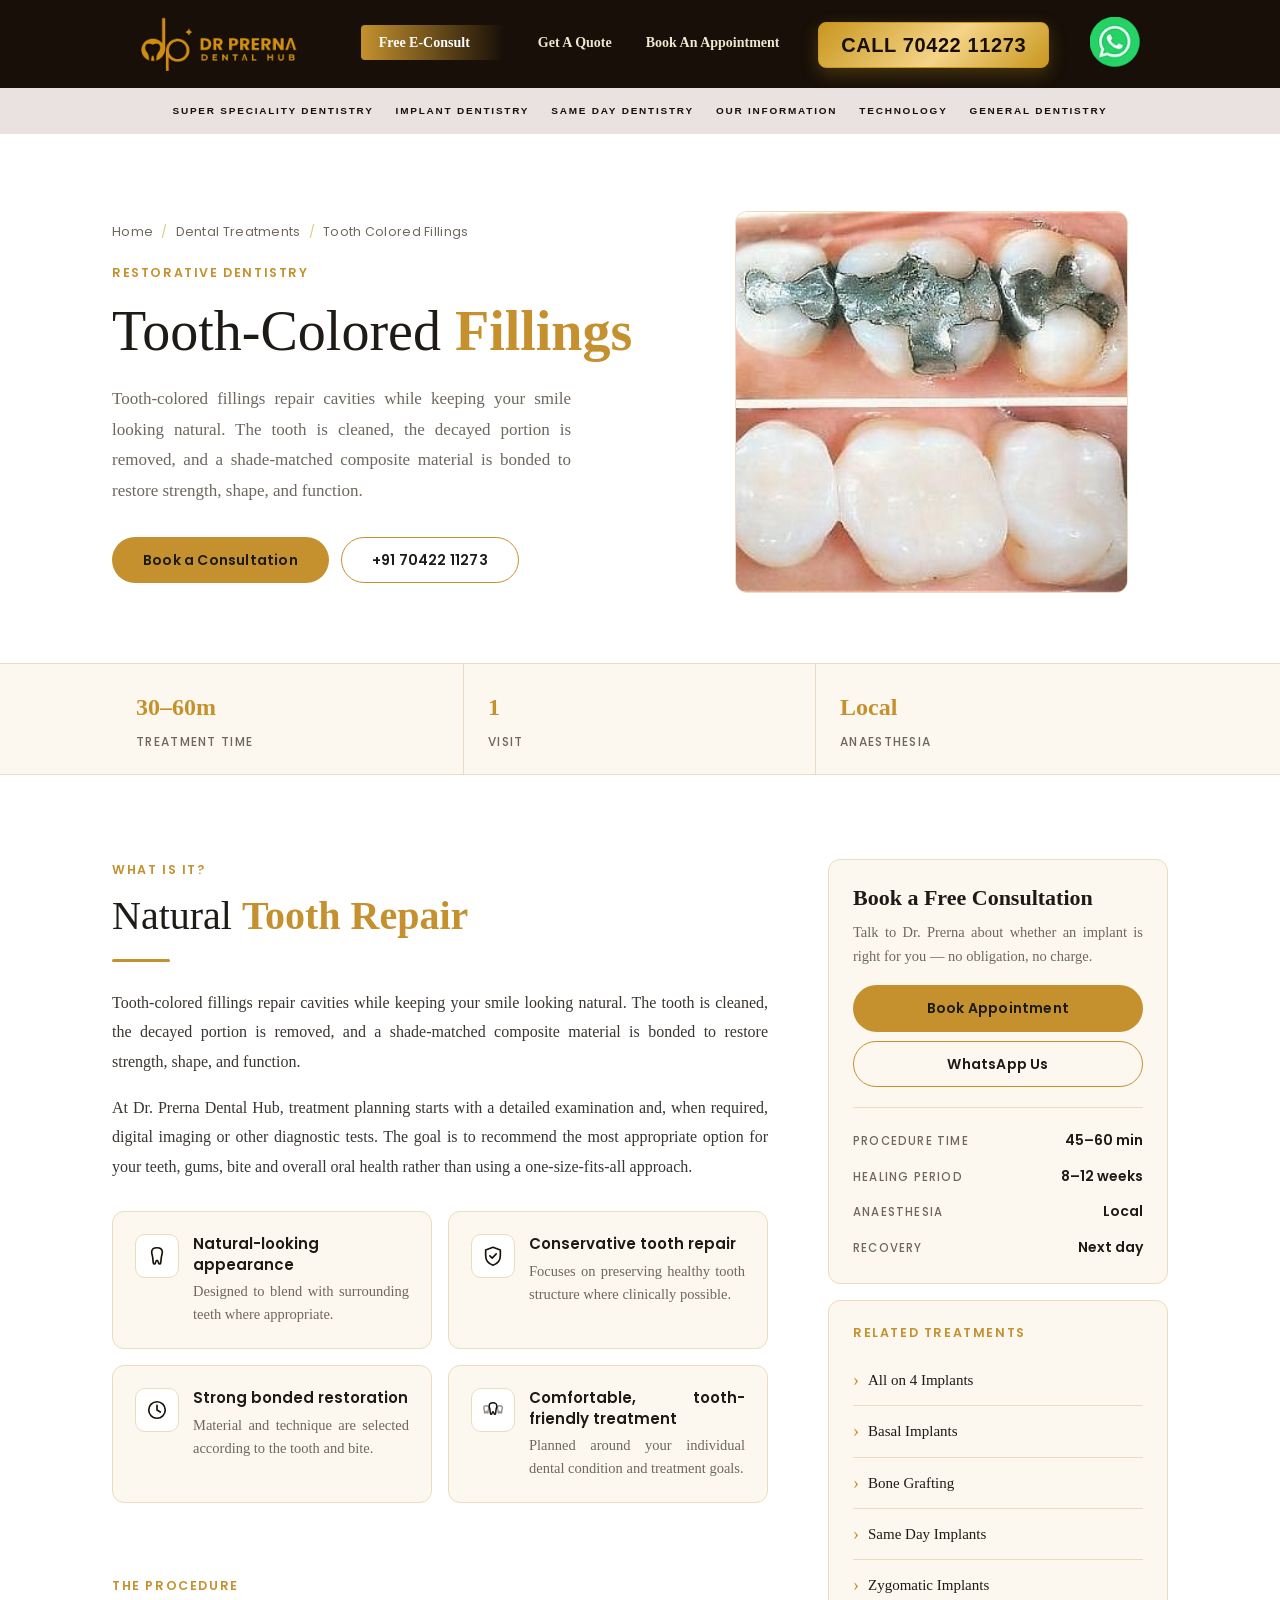
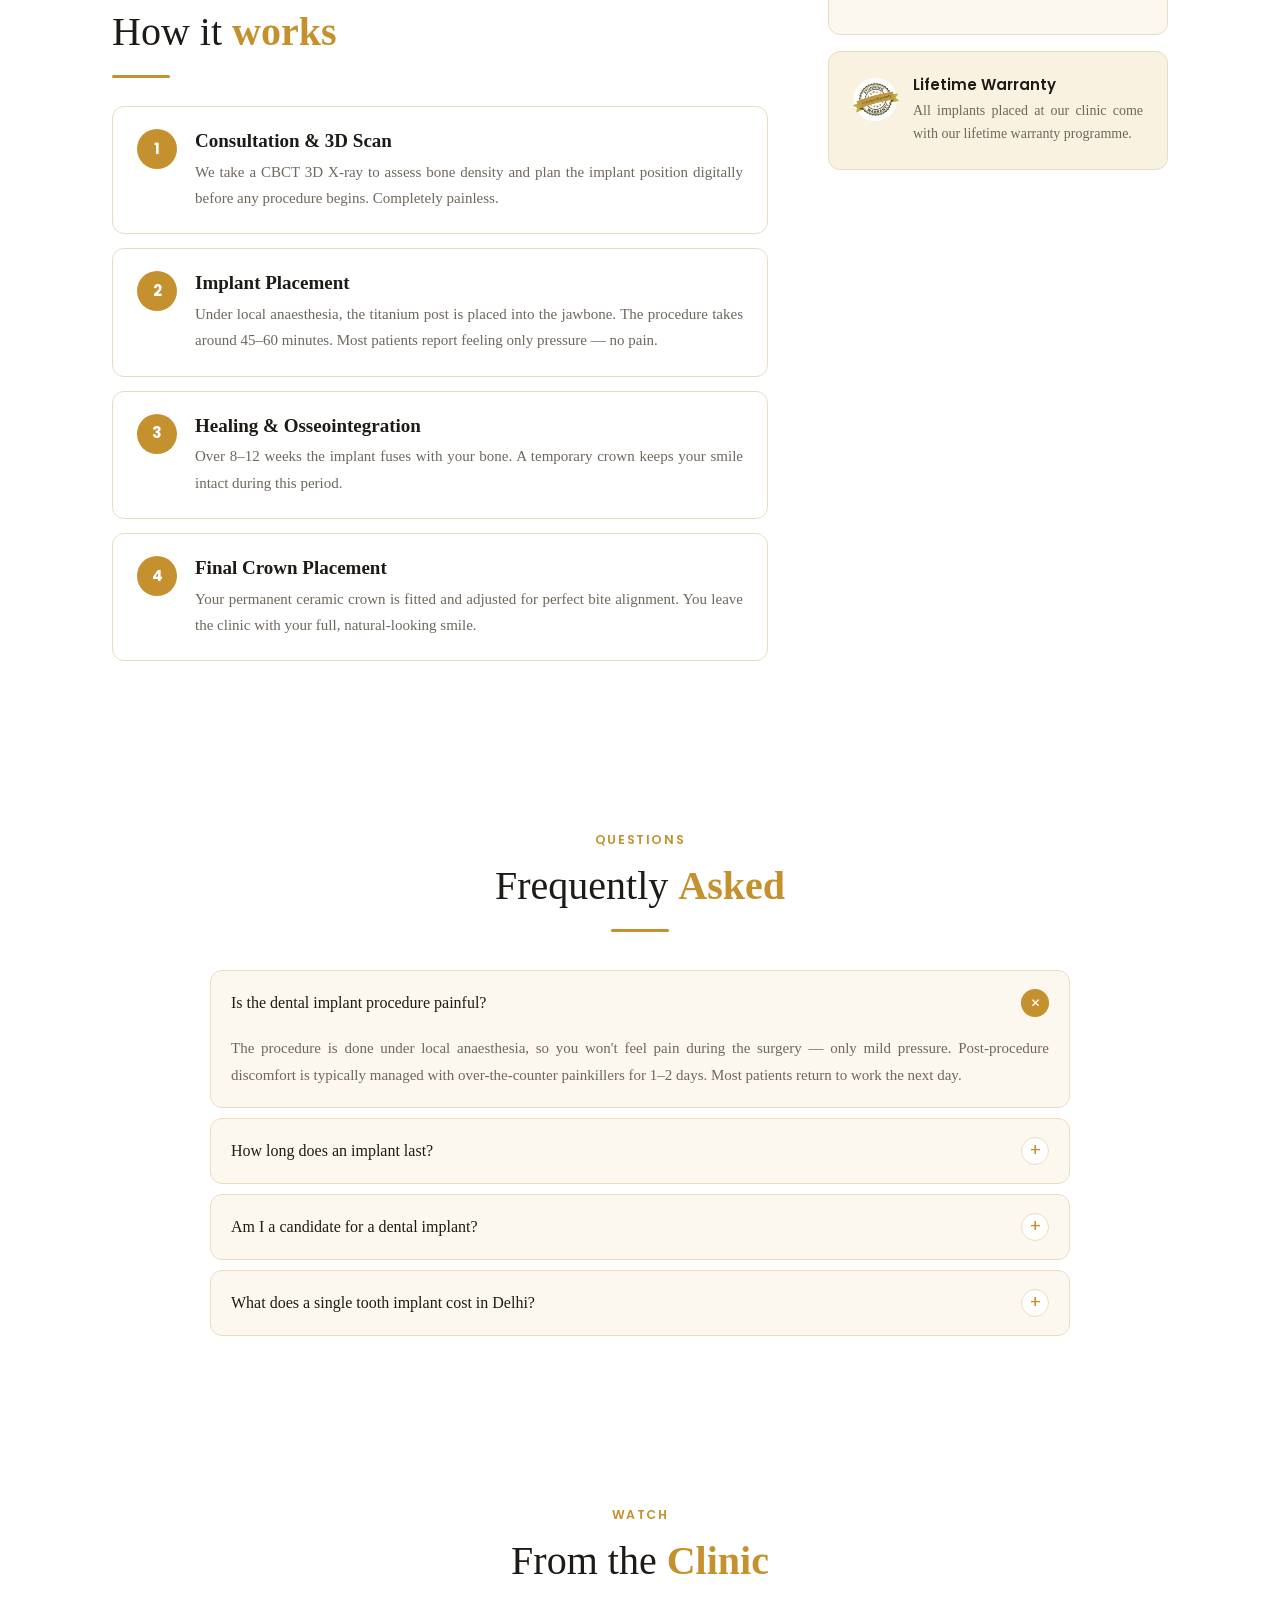
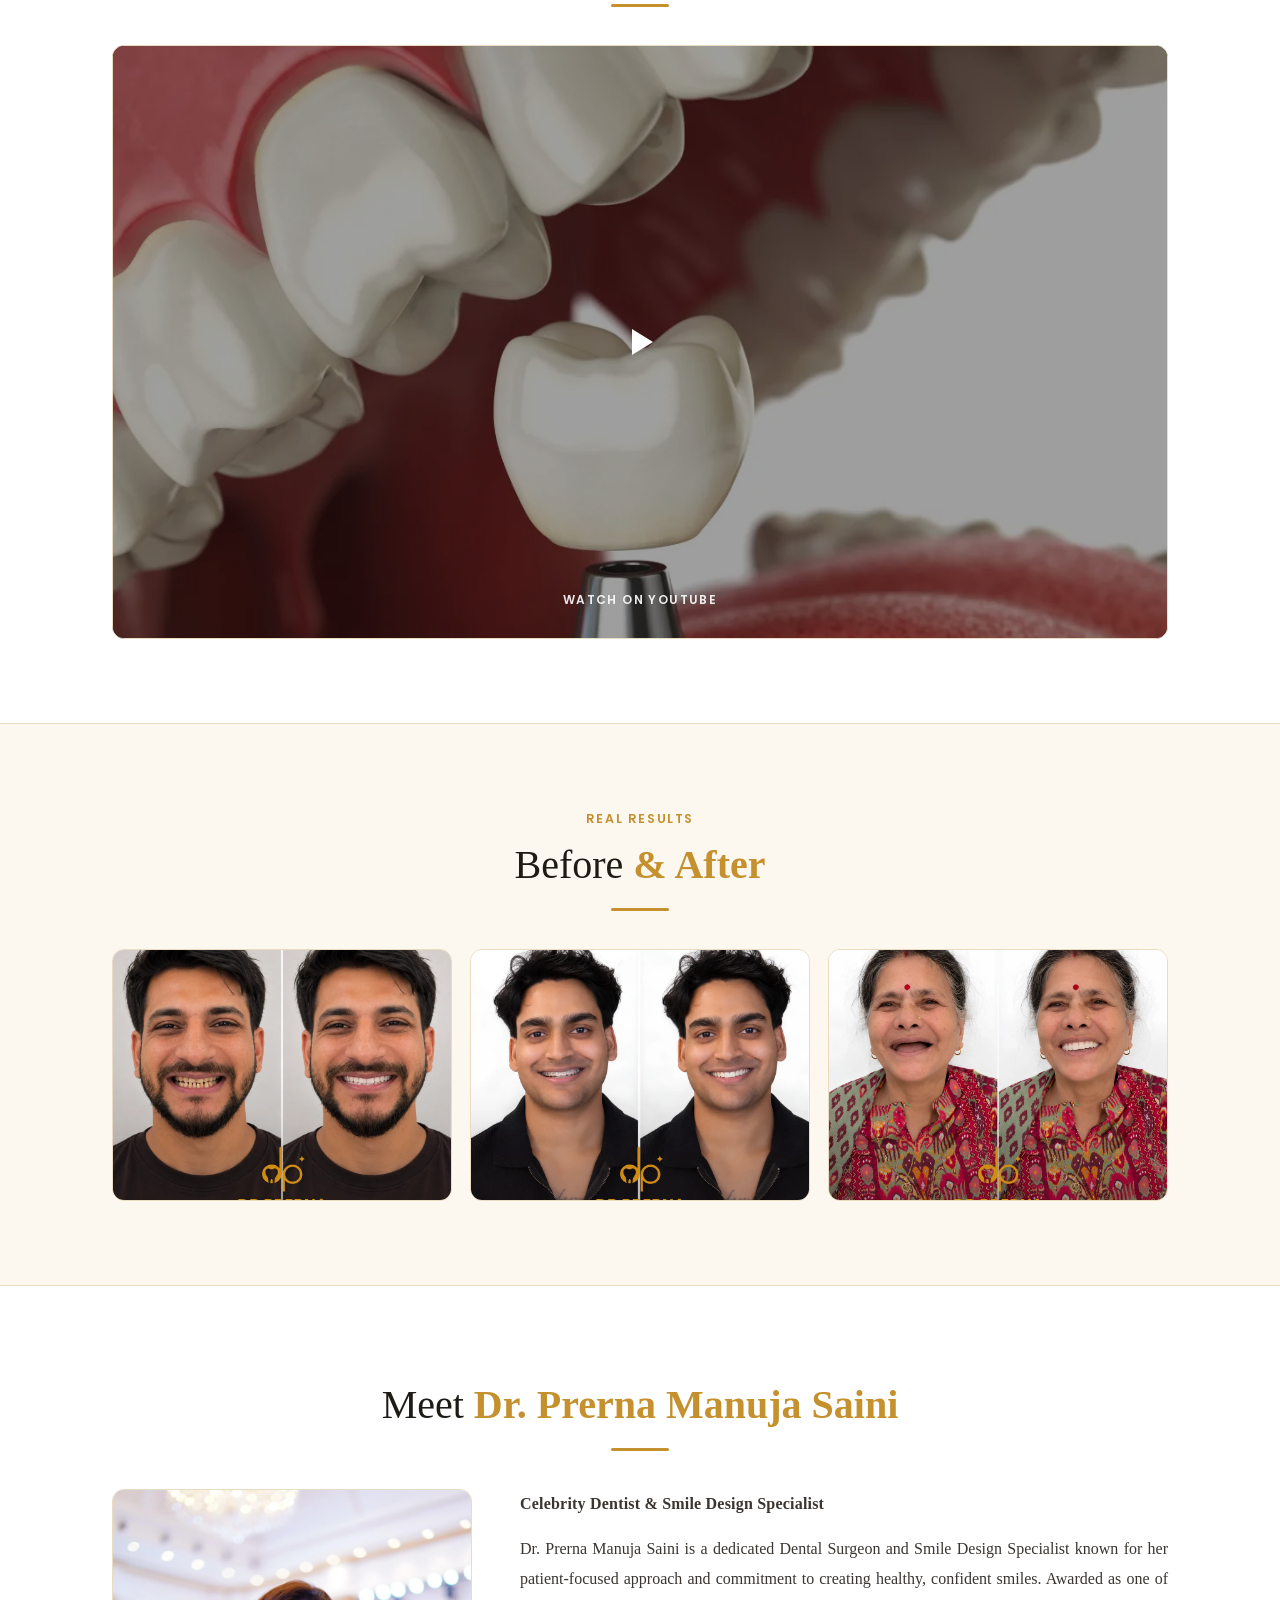
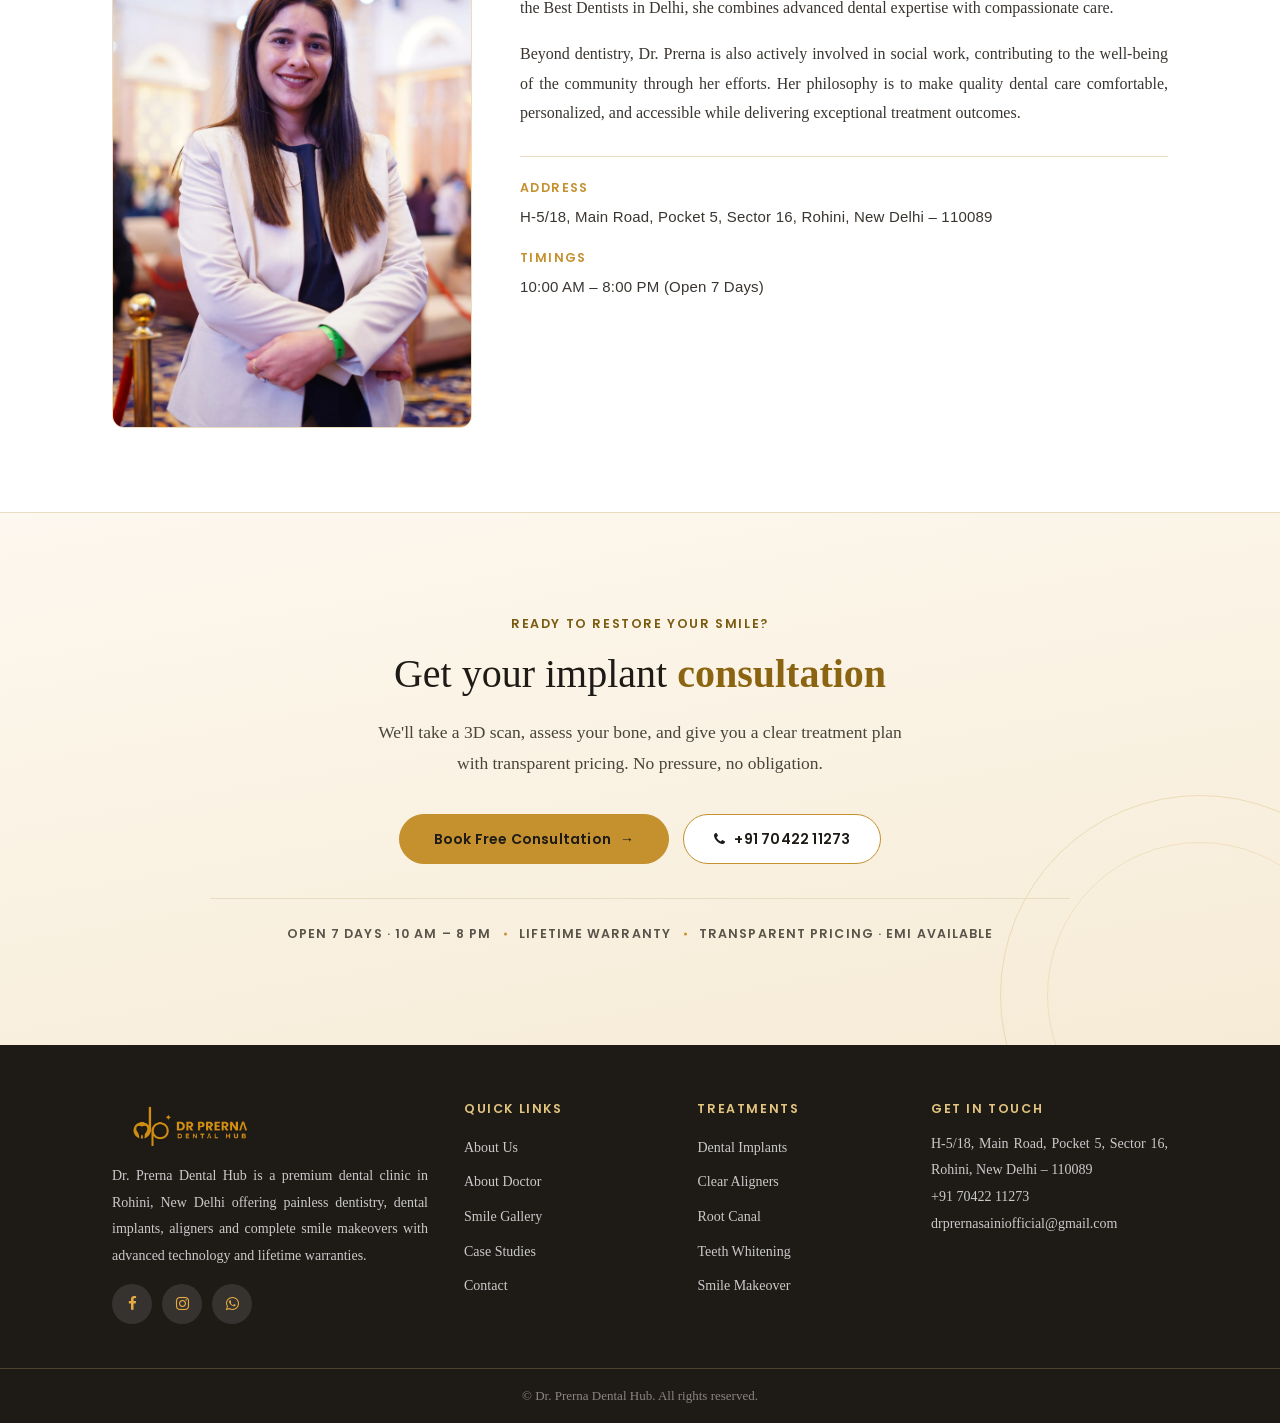
<file: tooth-colored-fillings.html>
<!DOCTYPE html>
<html lang="en">
<head>
<meta charset="utf-8">
<title>Tooth-Colored Fillings in Delhi | Dr. Prerna Dental Hub</title>
<meta name="description" content="Tooth-colored fillings repair cavities while keeping your smile looking natural. Shade-matched composite bonding at Dr. Prerna Dental Hub, Rohini Delhi.">
<meta name="viewport" content="width=device-width, initial-scale=1">

<link rel="shortcut icon" href="assets/favicon.webp" type="image/png">
<link rel="icon" href="assets/favicon.webp" type="image/png">

<link rel="preconnect" href="https://fonts.googleapis.com">
<link rel="preconnect" href="https://fonts.gstatic.com" crossorigin>
<link rel="stylesheet" href="https://fonts.googleapis.com/css2?family=Poppins:wght@500;600;700&display=swap">

<!-- Original site stylesheets: keep the header pixel-identical to index.html -->
<link rel="stylesheet" href="assets/css/font-awesome.css" type="text/css" media="all">
<link rel="stylesheet" href="assets/css/style.css" type="text/css" media="all" />
<link rel="stylesheet" href="assets/css/responsive-style.css" type="text/css" media="all" />
<link rel="stylesheet" href="assets/css/header-footer-style.css" type="text/css" media="all" />

<!-- Stopgap: drops Netlify’s injected "Powered by" badge. Remove once the
     badge is turned off in Project configuration > General. -->
<script src="assets/js/hide-netlify-badge.js"></script>
<script type="text/javascript" src="assets/js/jquery.js"></script>

<style>
/* ==========================================================================
   Tooth-Colored Fillings.

   Layout and rhythm follow the design brief — flat surfaces, no drop shadows,
   pill buttons, alternating warm bands, generous section spacing.
   Colour and type are the SITE's own, matching index.html: the gold/cream
   palette and Georgia, not the brief's teal-and-mono scheme.
   ========================================================================== */

/* ---------- header: same rules index.html applies to the shared header --- */

.header-wraper .container { width: 100%; max-width: 1200px; padding-left: 72px; padding-right: 72px; }
.header-wraper .top-wraper .container { display: flex; align-items: center; justify-content: space-between; gap: 28px; }
.header-wraper .top-wraper .logo { float: none; flex: 0 0 auto; }
.header-wraper .top-wraper .top-block { float: none; margin: 0; flex: 0 0 auto; }
.sd3-topnav {
    display: flex; align-items: center; gap: 34px; flex: 1 1 auto;
    justify-content: center; list-style: none; margin: 0; padding: 0;
}
.sd3-topnav li { margin: 0; padding: 0; }
.sd3-topnav a {
    color: #f1e6d0; font-size: 14px; font-weight: 600; white-space: nowrap;
    font-family: Georgia, 'Times New Roman', serif; transition: color .2s;
}
.sd3-topnav a:hover { color: #e5aa43; }
.sd3-topnav a.sd3-topnav-cta {
    color: #fff; background: linear-gradient(90deg, #c4912e 0%, rgba(196,145,46,0) 100%);
    padding: 10px 34px 10px 18px; border-radius: 4px; font-weight: 700;
}
.sd3-topnav a.sd3-topnav-cta:hover { color: #fff; }
@media (max-width: 1100px) { .sd3-topnav { display: none; } }

@media (min-width: 992px) {
    .header-wraper .main-box { display: flex; align-items: center; justify-content: center; width: 100%; }
    .header-wraper .nav-outer { flex: 1 1 auto; display: flex; justify-content: center; min-width: 0; }
    .header-wraper .main-menu { float: none; width: 100%; max-width: 100%; }
    .header-wraper .main-menu .navigation { display: flex; justify-content: center; align-items: center; flex-wrap: nowrap; width: 100%; }
    .header-wraper .main-menu .navigation > li { float: none; flex: 0 1 auto; }
    .header-wraper .main-menu .navigation > li > a {
        padding: 8px clamp(4px, 0.9vw, 11px);
        font-size: clamp(9.5px, 0.78vw, 12px) !important;
        letter-spacing: clamp(0.4px, 0.14vw, 2.7px);
        white-space: nowrap;
    }
}

@media (max-width: 991px) {
    .header-wraper .container { padding-left: 32px; padding-right: 32px; }
}
@media (max-width: 640px) {
    .header-wraper .container { padding-left: 20px; padding-right: 20px; }
}

/* ---------- page -------------------------------------------------------- */

.tcf {
    /* identical tokens to .sd3 on index.html */
    --cream:  #FDF8EF;
    --cream2: #FAF2E1;
    --gold:   #C4912E;
    --gold2:  #E3C57F;
    --ink:    #1E1B17;
    --muted:  #6E675D;
    --line:   #EADCC0;
    --green:  #0F4A3A;

    --page-max: 1200px;
    --radius-card: 12px;
    --radius-btn: 48px;

    --font-serif: Georgia, 'Times New Roman', serif;
    --font-ui: 'Poppins', 'Segoe UI', 'Helvetica Neue', Arial, sans-serif;

    background: #fff;
    color: var(--ink);
    font-family: var(--font-serif);
    font-size: 16px;
    line-height: 1.75;
    overflow-x: hidden;
    padding-top: 141px; /* replaced at runtime by the measured header height */
}

.tcf, .tcf *, .tcf *::before, .tcf *::after { box-sizing: border-box; }

.tcf img { max-width: 100%; height: auto; display: block; border: 0; }
.tcf a { color: inherit; text-decoration: none; }
.tcf ul { list-style: none; margin: 0; padding: 0; }
.tcf li { margin: 0; padding: 0; background: none; list-style: none; }
.tcf h1, .tcf h2, .tcf h3, .tcf h4, .tcf h5 {
    margin: 0; padding: 0; font-weight: 400;
    font-family: var(--font-serif); color: var(--ink);
    text-transform: none; letter-spacing: 0; background: none; line-height: 1.25;
}
.tcf p { margin: 0; }
.tcf button { font: inherit; color: inherit; background: none; border: 0; cursor: pointer; }

.tcf-wrap { width: 100%; max-width: var(--page-max); margin: 0 auto; padding: 0 72px; }

/* ---------- type -------------------------------------------------------- */

/* Section label — plain spaced small caps. No leading dot, no monospace. */
.tcf-eyebrow {
    display: block;
    font-family: var(--font-ui);
    font-size: 12.5px;
    font-weight: 600;
    letter-spacing: 1.6px;
    text-transform: uppercase;
    color: var(--gold);
}

.tcf-h1 { font-size: clamp(32px, 5.4vw, 56px); line-height: 1.14; font-weight: 400; }
.tcf-h2 { font-size: clamp(26px, 4.2vw, 40px); line-height: 1.2; font-weight: 400; }
.tcf-h1 b, .tcf-h2 b { font-weight: 700; color: var(--gold); }

.tcf-lede { font-size: clamp(15.5px, 1.5vw, 17px); line-height: 1.8; color: var(--muted); }
.tcf-body p { font-size: 16px; line-height: 1.85; color: #3a3530; }
.tcf-body p + p { margin-top: 16px; }

.tcf-rule { width: 58px; height: 3px; background: var(--gold); border-radius: 2px; margin-top: 18px; }

/* ---------- buttons ----------------------------------------------------- */

.tcf-btn {
    display: inline-flex;
    align-items: center;
    justify-content: center;
    gap: 9px;
    font-family: var(--font-ui);
    font-size: 14px;
    font-weight: 600;
    letter-spacing: .2px;
    padding: 14px 30px;
    border-radius: var(--radius-btn);
    border: 1.5px solid transparent;
    transition: background-color .18s ease, color .18s ease, border-color .18s ease;
    text-align: center;
    line-height: 1.2;
}
.tcf-btn-solid { background: var(--gold); color: #fff; }
.tcf-btn-solid:hover { background: #A97A14; }
.tcf-btn-ghost { background: transparent; color: var(--ink); border-color: var(--gold); }
.tcf-btn-ghost:hover { background: var(--gold); color: #fff; }
.tcf-btn-block { width: 100%; }

/* ---------- hero -------------------------------------------------------- */

.tcf-hero { padding: clamp(34px, 5vw, 60px) 0 0; background: #fff; }
.tcf-hero-grid {
    display: grid;
    grid-template-columns: 1.05fr .95fr;
    gap: clamp(28px, 5vw, 60px);
    align-items: center;
}
.tcf-crumb {
    display: flex; flex-wrap: wrap; align-items: center; gap: 8px;
    font-family: var(--font-ui);
    font-size: 12.5px; letter-spacing: .3px;
    color: var(--muted);
    margin-bottom: 20px;
}
.tcf-crumb a:hover { color: var(--gold); }
.tcf-crumb .sep { color: var(--gold2); }
.tcf-hero h1 { margin: 12px 0 18px; }
.tcf-hero .tcf-lede { max-width: 54ch; }
.tcf-hero-actions { display: flex; flex-wrap: wrap; gap: 12px; margin-top: 30px; }
.tcf-hero-figure {
    border-radius: var(--radius-card);
    overflow: hidden;
    border: 1px solid var(--line);
    background: var(--cream);
}
.tcf-hero-figure img { width: 100%; height: clamp(240px, 33vw, 380px); object-fit: cover; }

.tcf-stats {
    margin-top: clamp(34px, 5vw, 54px);
    background: var(--cream);
    border-top: 1px solid var(--line);
    border-bottom: 1px solid var(--line);
}
.tcf-stats-inner { display: flex; flex-wrap: wrap; }
.tcf-stat {
    flex: 1 1 200px;
    padding: 22px 24px;
    display: flex; flex-direction: column; gap: 3px;
    border-right: 1px solid var(--line);
}
.tcf-stat:last-child { border-right: 0; }
.tcf-stat strong { font-family: var(--font-serif); font-size: 24px; font-weight: 700; color: var(--gold); }
.tcf-stat span {
    font-family: var(--font-ui);
    font-size: 12px; font-weight: 500;
    letter-spacing: 1.3px; text-transform: uppercase; color: var(--muted);
}

/* ---------- layout ------------------------------------------------------ */

.tcf-layout {
    display: grid;
    grid-template-columns: minmax(0, 1fr) 340px;
    gap: clamp(32px, 5vw, 60px);
    padding: clamp(48px, 7vw, 84px) 0;
    align-items: start;
}
.tcf-section + .tcf-section { margin-top: clamp(44px, 6vw, 72px); }
.tcf-section-head { margin-bottom: 26px; }
.tcf-section-head .tcf-h2 { margin-top: 10px; }

.tcf-benefits {
    display: grid;
    grid-template-columns: repeat(2, minmax(0, 1fr));
    gap: 16px;
    margin-top: 30px;
}
.tcf-benefit {
    display: flex; gap: 14px;
    background: var(--cream);
    border: 1px solid var(--line);
    border-radius: var(--radius-card);
    padding: 22px;
}
.tcf-benefit-icon {
    flex: 0 0 auto;
    width: 44px; height: 44px; border-radius: 10px;
    background: #fff; border: 1px solid var(--line);
    display: flex; align-items: center; justify-content: center;
}
.tcf-benefit-icon img { width: 22px; height: 22px; }
.tcf-benefit h4 { font-family: var(--font-ui); font-size: 15px; font-weight: 600; line-height: 1.35; margin-bottom: 5px; }
.tcf-benefit p { font-size: 14.5px; line-height: 1.6; color: var(--muted); }

.tcf-steps { margin-top: 28px; display: flex; flex-direction: column; gap: 14px; }
.tcf-step {
    display: flex; gap: 18px;
    background: #fff;
    border: 1px solid var(--line);
    border-radius: var(--radius-card);
    padding: 22px 24px;
}
.tcf-step-num {
    flex: 0 0 auto;
    width: 40px; height: 40px; border-radius: 50%;
    background: var(--gold); color: #fff;
    display: flex; align-items: center; justify-content: center;
    font-family: var(--font-ui); font-size: 15px; font-weight: 700;
}
.tcf-step h4 { font-size: 19px; font-weight: 700; margin-bottom: 6px; }
.tcf-step p { font-size: 15px; line-height: 1.75; color: var(--muted); }

.tcf-faq { margin-top: 26px; display: flex; flex-direction: column; gap: 10px; }
.tcf-faq-item {
    background: var(--cream);
    border: 1px solid var(--line);
    border-radius: var(--radius-card);
    overflow: hidden;
}
.tcf-faq-q {
    width: 100%;
    display: flex; align-items: center; justify-content: space-between; gap: 16px;
    text-align: left; padding: 18px 20px;
    font-family: var(--font-ui);
    font-size: 15px; font-weight: 600;
    color: var(--ink); line-height: 1.45;
}
.tcf-faq-icon {
    flex: 0 0 auto;
    width: 28px; height: 28px; border-radius: 50%;
    background: #fff; border: 1px solid var(--line);
    display: flex; align-items: center; justify-content: center;
    color: var(--gold);
    font-family: var(--font-ui); font-size: 17px; line-height: 1;
    transition: background-color .2s ease, color .2s ease, transform .2s ease;
}
.tcf-faq-item.open .tcf-faq-icon { background: var(--gold); color: #fff; border-color: var(--gold); transform: rotate(45deg); }
.tcf-faq-a { max-height: 0; overflow: hidden; transition: max-height .28s ease; }
.tcf-faq-a p { padding: 0 20px 18px; font-size: 15px; line-height: 1.8; color: var(--muted); }

/* ---------- sidebar ----------------------------------------------------- */

/* Sticks alongside the main column and releases at the end of .tcf-layout,
   which is now exactly where the FAQ band begins. --hdr-h is measured at
   runtime so the card never slides under the fixed header. */
.tcf-sidebar {
    position: sticky;
    top: calc(var(--hdr-h, 141px) + 20px);
    display: flex; flex-direction: column; gap: 16px;
}
.tcf-side-card {
    background: var(--cream);
    border: 1px solid var(--line);
    border-radius: var(--radius-card);
    padding: 24px;
}
.tcf-side-card.warm { background: var(--cream2); }
.tcf-side-card h3 { font-size: 22px; font-weight: 700; margin-bottom: 8px; }
.tcf-side-card h4 {
    font-family: var(--font-ui);
    font-size: 12.5px; font-weight: 600;
    letter-spacing: 1.6px; text-transform: uppercase;
    color: var(--gold); margin-bottom: 14px;
}
.tcf-side-card > p { font-size: 14.5px; line-height: 1.7; color: var(--muted); margin-bottom: 16px; }
.tcf-side-card .tcf-btn + .tcf-btn { margin-top: 9px; }
.tcf-divider { border: 0; border-top: 1px solid var(--line); margin: 20px 0; }

.tcf-quick { display: flex; flex-direction: column; gap: 11px; }
.tcf-quick-row { display: flex; align-items: baseline; justify-content: space-between; gap: 12px; }
.tcf-quick-row .k {
    font-family: var(--font-ui);
    font-size: 11.5px; font-weight: 500;
    letter-spacing: 1.2px; text-transform: uppercase; color: var(--muted);
}
.tcf-quick-row .v { font-family: var(--font-ui); font-size: 14px; font-weight: 600; color: var(--ink); }

.tcf-related { display: flex; flex-direction: column; }
.tcf-related a {
    display: flex; align-items: center; gap: 9px;
    padding: 12px 0;
    font-size: 15px; color: var(--ink);
    border-bottom: 1px solid var(--line);
    transition: color .18s ease, padding-left .18s ease;
}
.tcf-related a:last-child { border-bottom: 0; }
.tcf-related a::before { content: '\203A'; color: var(--gold); font-size: 18px; line-height: 1; }
.tcf-related a:hover { color: var(--gold); padding-left: 4px; }

.tcf-warranty { display: flex; gap: 14px; align-items: flex-start; }
.tcf-warranty img { width: 46px; height: 46px; flex: 0 0 auto; object-fit: contain; }
.tcf-warranty h5 { font-family: var(--font-ui); font-size: 15px; font-weight: 600; margin-bottom: 4px; }
.tcf-warranty p { font-size: 14px; line-height: 1.65; color: var(--muted); }

/* ---------- bands ------------------------------------------------------- */

.tcf-band { padding: clamp(48px, 7vw, 84px) 0; }
.tcf-band-warm { background: var(--cream); border-top: 1px solid var(--line); border-bottom: 1px solid var(--line); }
.tcf-band-head { text-align: center; margin-bottom: 38px; }
.tcf-band-head .tcf-h2 { margin-top: 10px; }
.tcf-band-head .tcf-rule { margin: 18px auto 0; }

/* Video block. aspect-ratio holds the 16:9 box without the padding-bottom
   hack, so it scales cleanly at every width. */
.tcf-video {
    position: relative;
    width: 100%;
    aspect-ratio: 16 / 9;
    border-radius: var(--radius-card);
    overflow: hidden;
    border: 1px solid var(--line);
    background: var(--ink);
    cursor: pointer;
}
.tcf-video iframe { width: 100%; height: 100%; border: 0; display: block; }
.tcf-video-poster {
    width: 100%; height: 100%;
    object-fit: cover;
    filter: brightness(.62) saturate(.9);
    transition: transform .5s ease, filter .3s ease;
}
.tcf-video:hover .tcf-video-poster { transform: scale(1.03); filter: brightness(.55) saturate(.95); }

.tcf-video-play {
    position: absolute; left: 50%; top: 50%;
    transform: translate(-50%, -50%);
    width: clamp(64px, 8vw, 88px);
    aspect-ratio: 1;
    border-radius: 50%;
    background: var(--gold);
    display: flex; align-items: center; justify-content: center;
    transition: transform .22s ease, background-color .22s ease;
}
.tcf-video-play::after {
    /* expanding halo on hover */
    content: '';
    position: absolute; inset: -14px;
    border: 1px solid rgba(255,255,255,.45);
    border-radius: 50%;
    opacity: 0;
    transition: opacity .28s ease, inset .28s ease;
}
.tcf-video:hover .tcf-video-play { transform: translate(-50%, -50%) scale(1.07); background: #D9A63A; }
.tcf-video:hover .tcf-video-play::after { opacity: 1; inset: -20px; }

/* triangle drawn in CSS so there is no icon dependency */
.tcf-video-tri {
    width: 0; height: 0;
    margin-left: 5px;
    border-top: 13px solid transparent;
    border-bottom: 13px solid transparent;
    border-left: 21px solid #fff;
}

.tcf-video-label {
    position: absolute;
    left: 50%; bottom: clamp(16px, 3vw, 28px);
    transform: translateX(-50%);
    font-family: var(--font-ui);
    font-size: 12px; font-weight: 600;
    letter-spacing: 1.4px; text-transform: uppercase;
    color: #fff;
    white-space: nowrap;
    opacity: .9;
}
.tcf-ba-grid { display: grid; grid-template-columns: repeat(3, minmax(0, 1fr)); gap: 18px; }
.tcf-ba-card { border-radius: var(--radius-card); overflow: hidden; border: 1px solid var(--line); background: #fff; }
.tcf-ba-card img { width: 100%; height: 250px; object-fit: cover; }

.tcf-doctor-grid {
    display: grid;
    grid-template-columns: 360px minmax(0, 1fr);
    gap: clamp(28px, 5vw, 48px);
    align-items: start;
}
.tcf-doctor-photo { border-radius: var(--radius-card); overflow: hidden; border: 1px solid var(--line); }
.tcf-doctor-role { font-size: 18px; font-weight: 700; color: var(--gold); margin-bottom: 14px; letter-spacing: .2px; }
.tcf-doctor-body p { font-size: 16px; line-height: 1.85; color: #3a3530; }
.tcf-doctor-body p + p { margin-top: 16px; }
.tcf-doctor-meta { margin-top: 28px; padding-top: 20px; border-top: 1px solid var(--line); display: grid; gap: 16px; }
.tcf-doctor-meta .k {
    display: block;
    font-family: var(--font-ui);
    font-size: 12.5px; font-weight: 600;
    letter-spacing: 1.4px; text-transform: uppercase;
    color: var(--gold); margin-bottom: 4px;
}
.tcf-doctor-meta .v {
    font-family: 'Segoe UI', 'Helvetica Neue', Arial, sans-serif;
    font-size: 15px; line-height: 1.7; color: #3a3530; letter-spacing: .2px;
}

/* ---------- closing CTA -------------------------------------------------
   A warm cream band, not gold and not ink.

   Gold failed on contrast: dark copy over #B8871F measured 3.96:1 for body
   text and 3.54:1 for the eyebrow, both under the 4.5:1 minimum, and the
   deeper end of the gradient dragged even the heading to 3.84:1. Lightening
   the surface fixes every one of those in one move, and a light panel also
   separates from the near-black footer far more strongly than gold did.  */
.tcf-cta {
    position: relative;
    isolation: isolate;
    overflow: hidden;
    background: linear-gradient(170deg, #FDF8EF 0%, #F6EBD6 100%);
    padding: clamp(56px, 8vw, 100px) 0;
    text-align: center;
    border-top: 1px solid var(--line);
}
/* engraved rings, echoing the circular step numbers earlier on the page */
.tcf-cta-ring {
    position: absolute;
    right: -120px; bottom: -150px;
    width: 400px; height: 400px;
    border: 1px solid rgba(196,145,46,.22);
    border-radius: 50%;
    z-index: -1;
    pointer-events: none;
}
.tcf-cta-ring::after {
    content: '';
    position: absolute; inset: 46px;
    border: 1px solid rgba(196,145,46,.16);
    border-radius: 50%;
}
.tcf-cta-inner { position: relative; }
.tcf-cta .tcf-eyebrow { color: #7A5A0E; }          /* 5.2:1 on cream */
.tcf-cta h2 { color: var(--ink); margin: 14px 0 18px; }
.tcf-cta h2 b { color: #8A6410; }                   /* 4.4:1, heading size */
.tcf-cta p {
    max-width: 60ch; margin: 0 auto;
    color: #4A443B;                                  /* 8.2:1 */
    font-size: clamp(15px, 1.5vw, 17.5px); line-height: 1.8;
}
.tcf-cta-actions {
    display: flex; flex-wrap: wrap; gap: 14px;
    justify-content: center; margin-top: 34px;
}

/* primary — solid ink, arrow slides on hover */
.tcf-cta-primary {
    background: var(--gold);
    color: #fff;
    padding: 16px 34px;
    border-color: var(--gold);
}
.tcf-cta-primary:hover { background: #A87A24; border-color: #A87A24; }
.tcf-cta-arrow { display: inline-block; transition: transform .22s ease; }
.tcf-cta-primary:hover .tcf-cta-arrow { transform: translateX(4px); }

/* secondary — gold outline that fills on hover */
.tcf-cta-secondary {
    background: #fff;
    color: var(--ink);
    border-color: var(--gold);
    padding: 16px 30px;
}
.tcf-cta-secondary:hover { background: var(--gold); color: #fff; border-color: var(--gold); }

/* trust row. Scoped under .tcf so it outranks '.tcf ul { margin: 0 }', which
   was otherwise stripping both the top margin and the auto centring. */
.tcf .tcf-cta-trust {
    display: flex; flex-wrap: wrap;
    justify-content: center; align-items: center;
    gap: 10px 28px;
    margin: 34px auto 0;
    padding-top: 24px;
    max-width: 860px;
    border-top: 1px solid var(--line);
    font-family: var(--font-ui);
    font-size: 12.5px; font-weight: 600;
    letter-spacing: 1.1px; text-transform: uppercase;
    color: #5A5349;
}
.tcf-cta-trust li { position: relative; }
.tcf-cta-trust li + li::before {
    content: '';
    position: absolute; left: -15px; top: 50%;
    width: 3px; height: 3px; border-radius: 50%;
    background: var(--gold);
    transform: translateY(-50%);
}


/* FAQ is a full-width band now; keep the answers to a readable measure. */
.tcf-faq-band .tcf-faq { max-width: 860px; margin-left: auto; margin-right: auto; }

/* ---------- footer ------------------------------------------------------ */

.tcf-foot { background: var(--ink); color: #cacaca; padding: 56px 0 0; }
.tcf-foot-row { display: grid; grid-template-columns: 1.6fr 1fr 1fr 1.2fr; gap: 36px; }
.tcf-foot h4 {
    font-family: var(--font-ui);
    font-size: 12.5px; font-weight: 600;
    letter-spacing: 1.6px; text-transform: uppercase;
    color: var(--gold2); margin-bottom: 14px;
}
.tcf-foot p, .tcf-foot li a { font-size: 14px; line-height: 1.9; color: #cacaca; }
.tcf-foot li a { display: inline-block; padding: 4px 0; }
.tcf-foot li a:hover, .tcf-foot p a:hover { color: var(--gold2); }
.tcf-foot-logo img { height: 48px; width: auto; margin-bottom: 14px; }
.tcf-foot-social { display: flex; gap: 10px; margin-top: 14px; }
.tcf-foot-social a {
    width: 40px; height: 40px; border-radius: 50%;
    background: rgba(255,255,255,.10);
    display: flex; align-items: center; justify-content: center;
    color: #e5aa43; font-size: 15px;
    transition: background-color .18s ease, color .18s ease;
}
.tcf-foot-social a:hover { background: #C9971F; color: var(--ink); }
.tcf-foot-bar {
    margin-top: 44px; border-top: 1px solid rgba(241,198,122,.22);
    padding: 16px 0; text-align: center; font-size: 13px; color: #8d8580;
}

/* ==========================================================================
   RESPONSIVE
   ========================================================================== */

@media (max-width: 1080px) {
    .tcf-layout { grid-template-columns: minmax(0, 1fr); }
    .tcf-sidebar { position: static; }
    .tcf-foot-row { grid-template-columns: 1fr 1fr; gap: 30px; }
}

@media (max-width: 991px) {
    .tcf-wrap { padding: 0 32px; }
}

@media (max-width: 900px) {
    .tcf-hero-grid { grid-template-columns: 1fr; }
    .tcf-hero-figure { order: -1; }
    .tcf-doctor-grid { grid-template-columns: 1fr; }
    .tcf-doctor-photo { max-width: 420px; }
    .tcf-ba-grid { grid-template-columns: repeat(2, minmax(0, 1fr)); }
    /* Touch range: these links render ~18px tall, under what a finger can hit. */
    .tcf-crumb a, .tcf-crumb span { padding: 6px 0; }
    .tcf-foot p a { display: inline-block; padding: 7px 0; }
}

@media (max-width: 680px) {
    .tcf-wrap { padding: 0 20px; }
    .tcf-benefits { grid-template-columns: 1fr; }
    .tcf-ba-grid { grid-template-columns: 1fr; }
    .tcf-ba-card img { height: 270px; }
    .tcf-stat { flex: 1 1 100%; border-right: 0; border-bottom: 1px solid var(--line); }
    .tcf-stat:last-child { border-bottom: 0; }
    .tcf-foot-row { grid-template-columns: 1fr; gap: 26px; }
    .tcf-hero-actions .tcf-btn { flex: 1 1 100%; }
    .tcf-cta-actions .tcf-btn { flex: 1 1 100%; }
}

@media (max-width: 460px) {
    .tcf-wrap { padding: 0 16px; }
    .tcf-step { padding: 18px; gap: 14px; }
    .tcf-benefit { padding: 18px; }
    .tcf-side-card { padding: 20px; }
    .tcf-faq-q { padding: 16px; font-size: 14.5px; }
    .tcf-faq-a p { padding: 0 16px 16px; }
}

@media (prefers-reduced-motion: reduce) {
    .tcf * { transition: none !important; }
}
</style>
</head>
<body>

        <header class="header-wraper clearfix">
            <div class="top-wraper clearfix">
                <div class="container clearfix">
                    <div class="logo"><a href="index.html"><img src="assets/img/brand/logo-header.webp" alt="" title=""></a></div>
                    <ul class="sd3-topnav">
                        <li><a href="#" class="sd3-topnav-cta">Free E-Consult</a></li>
                        <li><a href="#">Get A Quote</a></li>
                        <li><a href="appointment.html">Book An Appointment</a></li>
                    </ul>
                    <div class="top-block clearfix">
                        <div class="apppoint-btn dropdown">
                            <a href="tel:+917042211273" class="theme-btn btn-style-one callbtn"><span class="btn-title"><b>Call 70422 11273</b></span></a>
                            <a class="dropdown-icon" href="https://wa.me/917042211273"><img src="assets/img/brand/icon-whatsapp.webp" alt=""/></a>
                        </div>
                    </div>
                </div>
            </div>
            <div class="middle-wraper main-header clearfix">
                <div class="header-lower clearfix">
                    <div class="container clearfix">

                        <div class="main-box clearfix">
                            <div class="nav-outer clearfix">
                                <div class="mobile-nav-toggler"><span class="icon flaticon-menu"></span></div>
                                <nav class="main-menu clearfix">
                                    <ul class="navigation clearfix">
                                        <li class="dropdown"><a href="#">Super Speciality Dentistry</a>
                                            <ul>
                                                <li><a href="#">Full Mouth Rehabilitation</a></li>
                                                <li><a href="#">Guided Tissue Regeneration</a></li>
                                                <li><a href="#">Orthognathic Surgery</a></li>
                                                <li><a href="#">TMJ Treatment</a></li>
                                                <li><a href="#">Oral Cancer Treatment</a></li>
                                                <li><a href="#">Facial Cosmetic Treatments</a></li>
                                                <li><a href="#">No Drill Dentistry</a></li>
                                                <li><a href="#">Cleft Lip and Palate</a></li>
                                                <li><a href="#">Eye Prosthesis</a></li>
                                                <li><a href="#">Jaw/Tounge Reconstruction</a></li>
                                                <li><a href="#">Jaw Cyst or Tumor</a></li>
                                            </ul>
                                        </li>
                                        <li class="dropdown"><a href="#">Implant Dentistry</a>
                                            <ul>
                                                <li><a href="#">Single Tooth Implant</a></li>
                                                <li><a href="#">Multiple Implants</a></li>
                                                <li><a href="#">All on 4 Implants</a></li>
                                                <li><a href="#">All on 6/8 Implants</a></li>
                                                <li><a href="#">Zygomatic Implants</a></li>
                                                <li><a href="#">Basal Implants</a></li>
                                                <li><a href="#">Mini Implants</a></li>
                                                <li><a href="#">Keyhole Implants</a></li>
                                                <li><a href="#">Bone Grafting</a></li>
                                                <li><a href="#">Soft Tissue Grafting</a></li>
                                            </ul>
                                        </li>
                                        <li class="dropdown"><a href="#">Same Day Dentistry</a>
                                            <ul>
                                                <li><a href="#">Same Day Implants</a></li>
                                                <li><a href="#">Same Day Dentures</a></li>
                                                <li><a href="#">Teeth in An Hour</a></li>
                                                <li><a href="#">Single Visit RCT</a></li>
                                            </ul>
                                        </li>
                                        <li class="dropdown"><a href="#">Our Information</a>
                                            <ul>
                                                <li><a href="#">About Us</a></li>
                                                <li><a href="#">Lifetime Warranties</a></li>
                                                <li><a href="#">Smile Gallery</a></li>
                                                <li><a href="#">Free Implant Analysis</a></li>
                                                <li><a href="#">Overseas Patients</a></li>
                                                <li><a href="#">Our Dental Office</a></li>
                                                <li><a href="#">Treatment Finance</a></li>
                                                <li><a href="#">Awards &amp; Accreditations</a></li>
                                                <li><a href="#">Sterilization Protocols</a></li>
                                                <li><a href="#">Quality Assurance</a></li>
                                                <li><a href="#">Research Publications</a></li>
                                                <li><a href="#">Team of Experts</a></li>
                                                <li><a href="#">Careers</a></li>
                                                <li><a href="#">Press</a></li>
                                                <li><a href="#">Blog</a></li>
                                                <li><a href="#">Privacy Policy</a></li>
                                                <li><a href="#">Disclaimer</a></li>
                                                <li><a href="#">Terms &amp; Conditions</a></li>
                                            </ul>
                                        </li>
                                        <li class="dropdown"><a href="#">Technology</a>
                                            <ul>
                                                <li><a href="#">CEREC</a></li>
                                                <li><a href="#">Joint Vibration Analysis</a></li>
                                                <li><a href="#">Microscope Assisted Dentistry</a></li>
                                                <li><a href="#">Tek-Scan Analysis</a></li>
                                                <li><a href="#">Anti Snoring Device</a></li>
                                                <li><a href="#">LASER Assisted Dentistry</a></li>
                                                <li><a href="#">TENS Therapy</a></li>
                                                <li><a href="#">Conscious Sedation Dentistry</a></li>
                                            </ul>
                                        </li>
                                        <li class="dropdown"><a href="#">General Dentistry</a>
                                            <ul>
                                                <li><a href="tooth-colored-fillings.html">Tooth Colored Fillings</a></li>
                                                <li><a href="#">Composite Bonding</a></li>
                                                <li><a href="#">Cleaning &amp; Polishing</a></li>
                                                <li><a href="#">Orthodontic Treatments</a></li>
                                                <li><a href="#">Invisalign</a></li>
                                                <li><a href="#">Crowns &amp; Bridges</a></li>
                                                <li><a href="#">Root Canal Treatment</a></li>
                                                <li><a href="#">Complete Dentures</a></li>
                                                <li><a href="#">Tooth Extractions</a></li>
                                                <li><a href="#">Wisdom Molar Extraction</a></li>
                                                <li><a href="#">Fluoride Therapy</a></li>
                                                <li><a href="#">Gingival Flap Surgery</a></li>
                                                <li><a href="#">Gum Contouring</a></li>
                                                <li><a href="#">Frenectomy</a></li>
                                                <li><a href="#">Night Guard</a></li>
                                                <li><a href="#">Root End Surgery</a></li>
                                                <li><a href="#">Pit &amp; Fissure Sealants</a></li>
                                                <li><a href="#">LNAP</a></li>
                                                <li><a href="#">Partial Dentures</a></li>
                                                <li><a href="#">Overdentures</a></li>
                                                <li><a href="#">Pediatric dentistry</a></li>
                                            </ul>
                                        </li>
                                        <li class="dropdown lt-tab"><a href="#">Dental Problems</a>
                                            <ul>
                                                <li><a href="#">Tooth Decay</a></li>
                                                <li><a href="#">Toothache</a></li>
                                                <li><a href="#">Tooth Fracture</a></li>
                                                <li><a href="#">Missing Teeth</a></li>
                                                <li><a href="#">Loose Teeth</a></li>
                                                <li><a href="#">Bleeding Gums</a></li>
                                                <li><a href="#">Teeth Sensitivity</a></li>
                                                <li><a href="#">Mal-aligned Teeth</a></li>
                                                <li><a href="#">Orofacial Pain</a></li>
                                                <li><a href="#">Oral Cancer</a></li>
                                                <li><a href="#">Lockjaw</a></li>
                                                <li><a href="#">Discoloured Teeth</a></li>
                                                <li><a href="#">Bad Breath</a></li>
                                                <li><a href="#">TMJ Pain</a></li>
                                                <li><a href="#">Wisdom Tooth Pain</a></li>
                                                <li><a href="#">Dental Anxiety</a></li>
                                                <li><a href="#">Periodontal Disease</a></li>
                                                <li><a href="#">Mouth Sores</a></li>
                                                <li><a href="#">Unattractive Smiles</a></li>
                                                <li><a href="#">Bruxism</a></li>
                                            </ul>
                                        </li>
                                        <li class="lt-tab"><a href="#">Cases Studies</a></li>
                                        <li class="lt-tab"><a href="#">Patient Testimonials</a></li>
                                        <li class="lt-tab"><a href="#">Contact Us</a></li>
                                    </ul>
                                </nav>
                            </div>
                        </div>
                    </div>
                </div>
                <div class="mobile-menu">
                    <div class="menu-backdrop"></div>
                    <div class="close-btn"><span class="icon flaticon-cancel-music"></span></div>
                    <nav class="menu-box">
                        <ul class="navigation clearfix"></ul>
                    </nav>
                </div>
            </div>
        </header>

<div class="tcf">

<!-- ============================ HERO ============================ -->
<section class="tcf-hero">
    <div class="tcf-wrap">
        <div class="tcf-hero-grid">
            <div>
                <div class="tcf-crumb">
                    <a href="index.html">Home</a>
                    <span class="sep">/</span>
                    <a href="#">Dental Treatments</a>
                    <span class="sep">/</span>
                    <span>Tooth Colored Fillings</span>
                </div>
                <span class="tcf-eyebrow">Restorative Dentistry</span>
                <h1 class="tcf-h1">Tooth-Colored <b>Fillings</b></h1>
                <p class="tcf-lede">Tooth-colored fillings repair cavities while keeping your smile looking natural. The tooth is cleaned, the decayed portion is removed, and a shade-matched composite material is bonded to restore strength, shape, and function.</p>
                <div class="tcf-hero-actions">
                    <a class="tcf-btn tcf-btn-solid" href="appointment.html">Book a Consultation</a>
                    <a class="tcf-btn tcf-btn-ghost" href="tel:+917042211273">+91 70422 11273</a>
                </div>
            </div>
            <figure class="tcf-hero-figure">
                <img src="assets/img/treatments/dental-implants.jpeg" alt="Tooth-colored filling treatment at Dr. Prerna Dental Hub">
            </figure>
        </div>
    </div>

    <div class="tcf-stats">
        <div class="tcf-wrap">
            <div class="tcf-stats-inner">
                <div class="tcf-stat"><strong>30&ndash;60m</strong><span>Treatment Time</span></div>
                <div class="tcf-stat"><strong>1</strong><span>Visit</span></div>
                <div class="tcf-stat"><strong>Local</strong><span>Anaesthesia</span></div>
            </div>
        </div>
    </div>
</section>

<!-- ======================= MAIN + SIDEBAR ======================= -->
<div class="tcf-wrap">
    <div class="tcf-layout">
        <main>

            <section class="tcf-section" id="what">
                <div class="tcf-section-head">
                    <span class="tcf-eyebrow">What is it?</span>
                    <h2 class="tcf-h2">Natural <b>Tooth Repair</b></h2>
                    <div class="tcf-rule"></div>
                </div>
                <div class="tcf-body">
                    <p>Tooth-colored fillings repair cavities while keeping your smile looking natural. The tooth is cleaned, the decayed portion is removed, and a shade-matched composite material is bonded to restore strength, shape, and function.</p>
                    <p>At Dr. Prerna Dental Hub, treatment planning starts with a detailed examination and, when required, digital imaging or other diagnostic tests. The goal is to recommend the most appropriate option for your teeth, gums, bite and overall oral health rather than using a one-size-fits-all approach.</p>
                </div>

                <div class="tcf-benefits">
                    <div class="tcf-benefit">
                        <div class="tcf-benefit-icon"><img src="assets/img/icons/tooth.svg" alt="" width="22" height="22"></div>
                        <div>
                            <h4>Natural-looking appearance</h4>
                            <p>Designed to blend with surrounding teeth where appropriate.</p>
                        </div>
                    </div>
                    <div class="tcf-benefit">
                        <div class="tcf-benefit-icon"><img src="assets/img/icons/shield-check.svg" alt="" width="22" height="22"></div>
                        <div>
                            <h4>Conservative tooth repair</h4>
                            <p>Focuses on preserving healthy tooth structure where clinically possible.</p>
                        </div>
                    </div>
                    <div class="tcf-benefit">
                        <div class="tcf-benefit-icon"><img src="assets/img/icons/clock.svg" alt="" width="22" height="22"></div>
                        <div>
                            <h4>Strong bonded restoration</h4>
                            <p>Material and technique are selected according to the tooth and bite.</p>
                        </div>
                    </div>
                    <div class="tcf-benefit">
                        <div class="tcf-benefit-icon"><img src="assets/img/icons/teeth-row.svg" alt="" width="22" height="22"></div>
                        <div>
                            <h4>Comfortable, tooth-friendly treatment</h4>
                            <p>Planned around your individual dental condition and treatment goals.</p>
                        </div>
                    </div>
                </div>
            </section>

            <section class="tcf-section" id="how">
                <div class="tcf-section-head">
                    <span class="tcf-eyebrow">The Procedure</span>
                    <h2 class="tcf-h2">How it <b>works</b></h2>
                    <div class="tcf-rule"></div>
                </div>
                <div class="tcf-steps">
                    <div class="tcf-step">
                        <div class="tcf-step-num">1</div>
                        <div>
                            <h4>Consultation &amp; 3D Scan</h4>
                            <p>We take a CBCT 3D X-ray to assess bone density and plan the implant position digitally before any procedure begins. Completely painless.</p>
                        </div>
                    </div>
                    <div class="tcf-step">
                        <div class="tcf-step-num">2</div>
                        <div>
                            <h4>Implant Placement</h4>
                            <p>Under local anaesthesia, the titanium post is placed into the jawbone. The procedure takes around 45&ndash;60 minutes. Most patients report feeling only pressure &mdash; no pain.</p>
                        </div>
                    </div>
                    <div class="tcf-step">
                        <div class="tcf-step-num">3</div>
                        <div>
                            <h4>Healing &amp; Osseointegration</h4>
                            <p>Over 8&ndash;12 weeks the implant fuses with your bone. A temporary crown keeps your smile intact during this period.</p>
                        </div>
                    </div>
                    <div class="tcf-step">
                        <div class="tcf-step-num">4</div>
                        <div>
                            <h4>Final Crown Placement</h4>
                            <p>Your permanent ceramic crown is fitted and adjusted for perfect bite alignment. You leave the clinic with your full, natural-looking smile.</p>
                        </div>
                    </div>
                </div>
            </section>

        </main>

        <aside class="tcf-sidebar">
            <div class="tcf-side-card">
                <h3>Book a Free Consultation</h3>
                <p>Talk to Dr. Prerna about whether an implant is right for you &mdash; no obligation, no charge.</p>
                <a class="tcf-btn tcf-btn-solid tcf-btn-block" href="appointment.html">Book Appointment</a>
                <a class="tcf-btn tcf-btn-ghost tcf-btn-block" href="https://wa.me/917042211273" target="_blank" rel="noopener">WhatsApp Us</a>
                <hr class="tcf-divider">
                <div class="tcf-quick">
                    <div class="tcf-quick-row"><span class="k">Procedure Time</span><span class="v">45&ndash;60 min</span></div>
                    <div class="tcf-quick-row"><span class="k">Healing Period</span><span class="v">8&ndash;12 weeks</span></div>
                    <div class="tcf-quick-row"><span class="k">Anaesthesia</span><span class="v">Local</span></div>
                    <div class="tcf-quick-row"><span class="k">Recovery</span><span class="v">Next day</span></div>
                </div>
            </div>

            <div class="tcf-side-card">
                <h4>Related Treatments</h4>
                <div class="tcf-related">
                    <a href="#">All on 4 Implants</a>
                    <a href="#">Basal Implants</a>
                    <a href="#">Bone Grafting</a>
                    <a href="#">Same Day Implants</a>
                    <a href="#">Zygomatic Implants</a>
                </div>
            </div>

            <div class="tcf-side-card warm">
                <div class="tcf-warranty">
                    <img src="assets/img/awards/seal-lifetime-warranty.webp" alt="">
                    <div>
                        <h5>Lifetime Warranty</h5>
                        <p>All implants placed at our clinic come with our lifetime warranty programme.</p>
                    </div>
                </div>
            </div>
        </aside>
    </div>
</div>

<!-- ======================= FAQ (full width) ======================= -->
<section class="tcf-band tcf-faq-band" id="faq">
    <div class="tcf-wrap">
        <div class="tcf-band-head">
            <span class="tcf-eyebrow">Questions</span>
            <h2 class="tcf-h2">Frequently <b>Asked</b></h2>
            <div class="tcf-rule"></div>
        </div>
        <div class="tcf-faq" id="tcfFaq">
            <div class="tcf-faq-item open">
                <button class="tcf-faq-q">Is the dental implant procedure painful?<span class="tcf-faq-icon">+</span></button>
                <div class="tcf-faq-a"><p>The procedure is done under local anaesthesia, so you won't feel pain during the surgery &mdash; only mild pressure. Post-procedure discomfort is typically managed with over-the-counter painkillers for 1&ndash;2 days. Most patients return to work the next day.</p></div>
            </div>
            <div class="tcf-faq-item">
                <button class="tcf-faq-q">How long does an implant last?<span class="tcf-faq-icon">+</span></button>
                <div class="tcf-faq-a"><p>The titanium implant itself can last a lifetime if maintained properly. The ceramic crown typically lasts 15&ndash;25 years before needing replacement. We back every implant with our lifetime warranty programme.</p></div>
            </div>
            <div class="tcf-faq-item">
                <button class="tcf-faq-q">Am I a candidate for a dental implant?<span class="tcf-faq-icon">+</span></button>
                <div class="tcf-faq-a"><p>Most adults with a missing tooth and adequate jawbone are candidates. Even if you have low bone density, we offer bone grafting procedures to make you eligible. The best way to find out is a free 3D scan consultation.</p></div>
            </div>
            <div class="tcf-faq-item">
                <button class="tcf-faq-q">What does a single tooth implant cost in Delhi?<span class="tcf-faq-icon">+</span></button>
                <div class="tcf-faq-a"><p>The cost depends on the implant brand and the crown material chosen. We offer transparent pricing with no hidden charges &mdash; book a consultation for a personalised quote. EMI options are also available.</p></div>
            </div>
        </div>
    </div>
</section>


<!-- ======================= VIDEO ======================= -->
<section class="tcf-band tcf-video-band" id="video">
    <div class="tcf-wrap">
        <div class="tcf-band-head">
            <span class="tcf-eyebrow">Watch</span>
            <h2 class="tcf-h2">From the <b>Clinic</b></h2>
            <div class="tcf-rule"></div>
        </div>

        <!-- Click-to-play facade.
             Put an 11-character YouTube ID in data-video-id and clicking the
             poster swaps in a real autoplaying iframe. Left empty, the poster
             opens the clinic's channel in a new tab instead — so the block is
             never a broken player. Nothing loads from YouTube until a click,
             which also keeps the page fast and cookie-free on first paint. -->
        <div class="tcf-video"
             id="tcfVideo"
             data-video-id=""
             data-channel="https://www.youtube.com/channel/UCLK9mOHWDV-AGiivsmfe6KQ">
            <img class="tcf-video-poster" src="assets/img/treatments/dental-implants.webp" alt="Dr. Prerna Dental Hub video">
            <button class="tcf-video-play" type="button" aria-label="Play video">
                <span class="tcf-video-tri" aria-hidden="true"></span>
            </button>
            <span class="tcf-video-label">Watch on YouTube</span>
        </div>
    </div>
</section>
<!-- ======================= BEFORE / AFTER ======================= -->
<section class="tcf-band tcf-band-warm" id="results">
    <div class="tcf-wrap">
        <div class="tcf-band-head">
            <span class="tcf-eyebrow">Real Results</span>
            <h2 class="tcf-h2">Before <b>&amp; After</b></h2>
            <div class="tcf-rule"></div>
        </div>
        <div class="tcf-ba-grid">
            <div class="tcf-ba-card"><img src="assets/img/results/before-after-1.webp" alt="Before and after dental treatment result"></div>
            <div class="tcf-ba-card"><img src="assets/img/results/before-after-2.webp" alt="Before and after dental treatment result"></div>
            <div class="tcf-ba-card"><img src="assets/img/results/before-after-3.webp" alt="Before and after dental treatment result"></div>
        </div>
    </div>
</section>

<!-- ======================= MEET DR PRERNA ======================= -->
<section class="tcf-band" id="doctor">
    <div class="tcf-wrap">
        <div class="tcf-band-head">
            <h2 class="tcf-h2">Meet <b>Dr. Prerna Manuja Saini</b></h2>
            <div class="tcf-rule"></div>
        </div>
        <div class="tcf-doctor-grid">
            <div class="tcf-doctor-photo">
                <img src="assets/dr-prerna.webp" alt="Dr. Prerna Manuja Saini">
            </div>
            <div class="tcf-doctor-body">
                <p class="tcf-doctor-role">Celebrity Dentist &amp; Smile Design Specialist</p>
                <p>Dr. Prerna Manuja Saini is a dedicated Dental Surgeon and Smile Design Specialist known for her patient-focused approach and commitment to creating healthy, confident smiles. Awarded as one of the Best Dentists in Delhi, she combines advanced dental expertise with compassionate care.</p>
                <p>Beyond dentistry, Dr. Prerna is also actively involved in social work, contributing to the well-being of the community through her efforts. Her philosophy is to make quality dental care comfortable, personalized, and accessible while delivering exceptional treatment outcomes.</p>
                <div class="tcf-doctor-meta">
                    <div>
                        <span class="k">Address</span>
                        <span class="v">H-5/18, Main Road, Pocket 5, Sector 16, Rohini, New Delhi &ndash; 110089</span>
                    </div>
                    <div>
                        <span class="k">Timings</span>
                        <span class="v">10:00 AM &ndash; 8:00 PM (Open 7 Days)</span>
                    </div>
                </div>
            </div>
        </div>
    </div>
</section>

<!-- ======================= CLOSING CTA ======================= -->
<section class="tcf-cta">
    <!-- decorative engraved ring, inert -->
    <span class="tcf-cta-ring" aria-hidden="true"></span>

    <div class="tcf-wrap tcf-cta-inner">
        <span class="tcf-eyebrow">Ready to restore your smile?</span>
        <h2 class="tcf-h2">Get your implant <b>consultation</b></h2>
        <p>We'll take a 3D scan, assess your bone, and give you a clear treatment plan with transparent pricing. No pressure, no obligation.</p>

        <div class="tcf-cta-actions">
            <a class="tcf-btn tcf-cta-primary" href="appointment.html">
                Book Free Consultation
                <span class="tcf-cta-arrow" aria-hidden="true">&rarr;</span>
            </a>
            <a class="tcf-btn tcf-cta-secondary" href="tel:+917042211273">
                <i class="fa fa-phone" aria-hidden="true"></i>
                +91 70422 11273
            </a>
        </div>

        <ul class="tcf-cta-trust">
            <li>Open 7 Days &middot; 10 AM &ndash; 8 PM</li>
            <li>Lifetime Warranty</li>
            <li>Transparent Pricing &middot; EMI Available</li>
        </ul>
    </div>
</section>

<!-- ============================ FOOTER ============================ -->
<footer class="tcf-foot">
    <div class="tcf-wrap">
        <div class="tcf-foot-row">
            <div>
                <div class="tcf-foot-logo"><img src="assets/img/brand/logo.webp" alt="Dr. Prerna Dental Hub"></div>
                <p>Dr. Prerna Dental Hub is a premium dental clinic in Rohini, New Delhi offering painless dentistry, dental implants, aligners and complete smile makeovers with advanced technology and lifetime warranties.</p>
                <div class="tcf-foot-social">
                    <a href="https://www.facebook.com/Drprernadentalhub" target="_blank" rel="noopener" aria-label="Facebook"><i class="fa fa-facebook"></i></a>
                    <a href="https://www.instagram.com/dr.prerna_dental_hub/" target="_blank" rel="noopener" aria-label="Instagram"><i class="fa fa-instagram"></i></a>
                    <a href="https://wa.me/917042211273" target="_blank" rel="noopener" aria-label="WhatsApp"><i class="fa fa-whatsapp"></i></a>
                </div>
            </div>
            <div>
                <h4>Quick Links</h4>
                <ul>
                    <li><a href="#">About Us</a></li>
                    <li><a href="#">About Doctor</a></li>
                    <li><a href="#">Smile Gallery</a></li>
                    <li><a href="#">Case Studies</a></li>
                    <li><a href="#">Contact</a></li>
                </ul>
            </div>
            <div>
                <h4>Treatments</h4>
                <ul>
                    <li><a href="#">Dental Implants</a></li>
                    <li><a href="#">Clear Aligners</a></li>
                    <li><a href="#">Root Canal</a></li>
                    <li><a href="#">Teeth Whitening</a></li>
                    <li><a href="#">Smile Makeover</a></li>
                </ul>
            </div>
            <div>
                <h4>Get in Touch</h4>
                <p>H-5/18, Main Road, Pocket 5, Sector 16, Rohini, New Delhi &ndash; 110089</p>
                <p><a href="tel:+917042211273">+91 70422 11273</a><br>
                   <a href="mailto:drprernasainiofficial@gmail.com">drprernasainiofficial@gmail.com</a></p>
            </div>
        </div>
    </div>
    <div class="tcf-foot-bar">&copy; Dr. Prerna Dental Hub. All rights reserved.</div>
</footer>

</div><!-- /.tcf -->

<script type="text/javascript" src="assets/js/script.js"></script>
<script>
(function () {
    'use strict';

    /* The shared header is position:fixed and its height changes with the
       breakpoint, so measure it and offset the page by exactly that much —
       the same approach index.html uses. */
    var header = document.querySelector('header.header-wraper');
    var page   = document.querySelector('.tcf');
    function syncHeaderOffset() {
        if (!header || !page) { return; }
        var h = Math.ceil(header.getBoundingClientRect().height);
        page.style.paddingTop = h + 'px';
        document.documentElement.style.setProperty('--hdr-h', h + 'px');
    }
    syncHeaderOffset();
    window.addEventListener('resize', syncHeaderOffset);
    window.addEventListener('load', syncHeaderOffset);
    /* The logo and web fonts land after first paint and change the header's
       height, so a one-shot measurement goes stale. Watch the element itself. */
    if (window.ResizeObserver && header) {
        new ResizeObserver(syncHeaderOffset).observe(header);
    }
    if (document.fonts && document.fonts.ready) {
        document.fonts.ready.then(syncHeaderOffset);
    }


    /* ---- video facade ----
       Nothing is requested from YouTube until the poster is clicked. With a
       data-video-id set we swap in a real autoplaying iframe; without one we
       open the channel rather than render a player that cannot resolve. */
    var vid = document.getElementById('tcfVideo');
    if (vid) {
        vid.addEventListener('click', function () {
            var id = (vid.getAttribute('data-video-id') || '').trim();
            if (!id) {
                window.open(vid.getAttribute('data-channel'), '_blank', 'noopener');
                return;
            }
            var f = document.createElement('iframe');
            f.src = 'https://www.youtube-nocookie.com/embed/' + encodeURIComponent(id) +
                    '?autoplay=1&rel=0&modestbranding=1';
            f.title = 'Dr. Prerna Dental Hub video';
            f.allow = 'accelerometer; autoplay; clipboard-write; encrypted-media; gyroscope; picture-in-picture; web-share';
            f.setAttribute('allowfullscreen', '');
            f.setAttribute('referrerpolicy', 'strict-origin-when-cross-origin');
            vid.innerHTML = '';
            vid.appendChild(f);
            vid.style.cursor = 'default';
        });
    }
    /* FAQ accordion. max-height comes from scrollHeight so the panel can
       animate; it is recomputed on resize because wrapped text changes it. */
    var items = [].slice.call(document.querySelectorAll('#tcfFaq .tcf-faq-item'));
    function panel(i) { return i.querySelector('.tcf-faq-a'); }
    function openItem(i) { i.classList.add('open'); panel(i).style.maxHeight = panel(i).scrollHeight + 'px'; }
    function shutItem(i) { i.classList.remove('open'); panel(i).style.maxHeight = ''; }

    items.forEach(function (item) {
        item.querySelector('.tcf-faq-q').addEventListener('click', function () {
            var wasOpen = item.classList.contains('open');
            items.forEach(shutItem);
            if (!wasOpen) { openItem(item); }
        });
        if (item.classList.contains('open')) { openItem(item); }
    });
    window.addEventListener('resize', function () {
        items.forEach(function (i) { if (i.classList.contains('open')) { openItem(i); } });
    });

    /* Placeholder links should not jump to the top of the page. */
    document.addEventListener('click', function (e) {
        var a = e.target.closest ? e.target.closest('a') : null;
        if (a && (a.getAttribute('href') || '') === '#') { e.preventDefault(); }
    });
})();
</script>
</body>
</html>
</file>
<file: assets/css/style.css>
/* SF Pro Display is Apple-proprietary and was never shipped with this site --
   the six @font-face blocks here 404'd on every page load. Using the system
   UI stack instead: Apple devices resolve -apple-system to real SF Pro, and
   other platforms get their native equivalent. No download, no 404s. */
/*@import url('https://fonts.googleapis.com/css2?family=Inter:ital,opsz,wght@0,14..32,100..900;1,14..32,100..900&family=Lexend:wght@100..900&family=Mulish:ital,wght@0,200..1000;1,200..1000&family=Poltawski+Nowy:ital,wght@0,400..700;1,400..700&family=Sree+Krushnadevaraya&family=Unna:ital,wght@0,400;0,700;1,400;1,700&display=swap');*/
/*@import url('https://fonts.googleapis.com/css2?family=Afacad+Flux:wght@100..1000&display=swap');*/




body {
    margin: 0px;
    padding: 0px;
    /*font-family: "Afacad Flux", serif !important;*/
    font-family: -apple-system, BlinkMacSystemFont, 'Segoe UI', Roboto, 'Helvetica Neue', Arial, sans-serif !important; 
    font-size: 14px;
    line-height: 16px;
    -webkit-text-size-adjust: 100%;
    height: 100%;
    color: #777;
    text-align: justify;
}

* {
    -webkit-box-sizing: border-box;
    -moz-box-sizing: border-box;
    box-sizing: border-box
}

:after,
:before {
    -webkit-box-sizing: border-box;
    -moz-box-sizing: border-box;
    box-sizing: border-box
}

html {
    font-size: 10px;
    -webkit-tap-highlight-color: rgba(0, 0, 0, 0)
}

h1,
h2,
h3,
h4,
h5,
h6 {
    color: #170F08;
}

div,
p,
ul,
ol,
li,
a,
input,
select,
img,
p,
h1,
h2,
h3,
h4,
h5,
h6 {
    margin: 0px;
    padding: 0px;
    list-style: none;
    font-size: 100%;
    border: none;
    outline: none;
    text-decoration: none;
}

article,
aside,
figcaption,
figure,
footer,
header,
hgroup,
main,
nav,
section {
    display: block
}

a {
    color: #bca480;
    -webkit-transition: all 0.5s ease 0s;
    -ms-transition: all 0.5s ease 0s;
    -moz-transition: all 0.5s ease 0s;
    transition: all 0.5s ease 0s;
}

a:hover {
    text-decoration: underline;
}

img {
    vertical-align: middle;
}

p {
    color: #777777;
    font-size: 15px;
    font-weight: 400;
    line-height: 24px;
    margin: 0 0 12px 0;
}

.left {
    float: left;
}

.right {
    float: right;
}

.clr {
    clear: both;
}

.clearfix {
    *zoom: 1
}

.clearfix:after {
    clear: both;
    content: ".";
    display: block;
    height: 0;
    line-height: 0;
    overflow: hidden;
    font-size: 0;
    visibility: hidden;
}

.whatAppLabico img {
    max-width: 26px;
}

/* -- WHATSAPP DROPDOWN STARTS -- */
.proflPicsd {
    width: 35px;
    height: 35px;
    background: #170F08;
    margin-right: 7px;
    border-radius: 60px;
    overflow: hidden;
}

.sdwhtsapPrf {
    display: flex;
}

.proflPicsd img {
    max-width: 100%;
}

.dropdown {
    position: relative;
    display: inline-block;
    right: 0;
}

.dropdown-icon {
    border: none;
    border-radius: 50%;
    width: 40px;
    height: 40px;
    display: flex;
    align-items: center;
    justify-content: center;
    cursor: pointer;
    font-size: 20px;
}

.dropdown-content {
    display: none;
    position: absolute;
    top: 70px;
    right: 12px;
    background-color: white;
    box-shadow: 0px 2px 15px rgba(0, 0, 0, 0.35);
    border-radius: 15px 8px 15px 15px;
    width: 330px;
    padding: 20px 20px;
    z-index: 99;
}

.dropdown.show .dropdown-content {
    display: block;
}

/* -- WHATSAPP DROPDOWN ENDS -- */

/* -- POP-UP STYLE -- */
button.close-btn {
    position: absolute;
    top: 8px;
    right: 10px;
    border-radius: 40px;
    border: 1px solid #777;
    height: 23px;
    width: 23px;
    padding: 0px 0px 0px;
    line-height: 22px;
}

button.close-btn:hover {
    background: #f1f1f1;
}

.popup {
    background: #fff;
}

.popup h2 {
    margin: 1px 0px 10px;
    font-size: 17px;
    color: #144d65;
    font-weight: 600;
}

.popup p {
    color: #333;
    font-size: 14px;
    font-weight: 400;
    line-height: 20px;
    margin: 5px 0 17px 0;
    text-align: left;
}

.popup button#close-popup {
    display: none;
    margin-top: 0px;
    padding: 6px 8px;
    background-color: #C9971F;
    color: #333;
    border: none;
    border-radius: 45px;
    cursor: pointer;
    font-size: 12px;
    width: 26px;
    height: 26px;
    position: absolute;
    top: -11px;
    right: -6px;
}

.popup button#close-popup img {
    max-width: 100%;
}

.popup button#submitWhataap {
    margin: 0px;
    padding: 10px 20px;
    background-color: #114359;
    color: #fff;
    border: none;
    border-radius: 7px;
    cursor: pointer;
    font-family: 'BemboStd-Bold', serif;
}

.whatsAppForm .form-group {
    background: #ffffff;
    margin-bottom: 10px;
    padding: 12px 35px 12px 10px;
    border-radius: 7px;
    border: 1px solid rgb(20 77 101 / 45%);
    width: 100%;
    font-size: 15px;
}

.sb3:before {
    content: "";
    width: 0px;
    height: 0px;
    position: absolute;
    border-left: 0px solid #ffffff00;
    border-right: 30px solid #ffffff;
    border-top: 20px solid #00bfb600;
    border-bottom: 0px solid #2fc32200;
    right: 0px;
    top: -13px;
}

input.form-group.whatsappIco {
    background-image: url(../images/whatsapp-fld-ico.html);
    background-repeat: no-repeat;
    background-position: 97% 10px;
    background-size: 22px;
}

input.form-group.emailIco {
    background-image: url(../images/mail-fld-ico.html);
    background-repeat: no-repeat;
    background-position: 97% 10px;
    background-size: 20px;
}

.maindivblock {
    width: 100%;
    margin: 0 auto;
    overflow: hidden;
}

.container {
    max-width: 1170px;
    margin: 0 auto;
    width: 100%;
}

.container-fluid {
    max-width: 750px;
    margin: 0 auto;
    width: 100%;
    padding: 0 15px;
}

.auto-container {
    max-width: 1200px;
    margin: 0 auto;
    width: 100%;
}

.container-full {
    max-width: 1800px;
    margin: 0 auto;
}

.container-custom {
    max-width: 850px;
    margin: 0 auto;
}

.header-wraper {
    position: fixed;
    z-index: 101;
    transition: all 0.5s ease 0s;
    width: 100%;
    top: 0;
    left: 0;
    right: 0;
    margin: auto;
}

.header-wraper .top-wraper {
    background: #170F08;
    padding: 10px 0 13px;
}

.logo {
    float: left;
    max-width: 210px;
}

.logo img {
    max-width: 100%;
}

.top-links {
    float: left;
    margin: 0 0 0 0;
}

.top-links ul {
}

.top-links ul li {
    border-right: 1px solid #eda703;
    float: left;
    padding: 0 10px;
    line-height: 30px;
}

.top-links ul li a {
    color: #fff;
    font-size: 12px;
}

.top-links ul li a:hover {
    text-decoration: none;
    color: #C9971F;
}

.top-links ul li:last-child {
    border: none;
}

.top-block {
    float: right;
    margin: 5px 12px 0 0;
}

.apppoint-btn {
    float: right;
    margin-top: 0;
    line-height: 30px;
}

a.dropdown-icon {
    width: 50px;
    height: 50px;
}

a.dropdown-icon img {
    max-width: 100%;
}

.apppoint-btn a {
    font-size: 20px;
    vertical-align: top;
    display: inline-block;
}

.apppoint-btn a:hover {
    text-decoration: none;
}

.apppoint-btn a span {
}

.apppoint-btn a.callbtn {
    margin:5px 37px 0px 0px;
}

.apppoint-btn a.whatsapp {
    margin-right: 20px;
}

.apppoint-btn a.whatsapp img {
    max-width: 50px;
}

.apppoint-btn a.msg {
}

.apppoint-btn a.msg img {
    max-width: 48px;
}

.btn-style-one {
    background: linear-gradient(135deg, #C9971F 0%, #F4D488 55%, #C9971F 100%) !important;
    color: #170F08;
    font-size: 17px;
    font-weight: 700;
    line-height: 20px;
    letter-spacing: 0.6px;
    overflow: hidden;
    padding: 12px 22px;
    position: relative;
    text-transform: uppercase;
    z-index: 10;
    border-radius: 8px;
    border: 1px solid #C9971F;
    display: inline-block;
    box-shadow: 0 6px 18px rgba(201, 151, 31, 0.28);
    transition: box-shadow 0.35s ease, transform 0.25s ease;
}

.footer-wraper .btn-style-one {
    background: #C9971F;
    color: #170F08 !important;
    font-size: 16px;
    font-weight: 600;
    line-height: 20px;
    letter-spacing: 0.4px;
    overflow: hidden;
    padding: 7px 14px;
    position: relative;
    text-transform: uppercase;
    z-index: 10;
    border-radius: 8px;
    display: inline-block;
    /*    border: 1px solid rgb(251 246 234 / 28%);*/
}

.btn-style-one:hover {
    color: #F4D488;
    transform: translateY(-2px);
    -webkit-box-shadow: 0 10px 24px rgba(23, 15, 8, 0.35);
    box-shadow: 0 10px 24px rgba(23, 15, 8, 0.35);
}

.btn-style-one:before {
    position: absolute;
    left: 0;
    top: 0;
    width: 0;
    height: 100%;
    background: #170F08;
    content: "";
    z-index: -1;
    transition: all 0.4s ease 0s;
}

.btn-style-one:hover:before {
    width: 100%;
}

.middle-wraper-lp {
    background: #eae1e1;
}

.middle-wraper-lp {

    /*    background: #170F08;*/
    background: #FBF6EA;
}

.middle-wraper-lp .main-box {
}

.middle-wraper-lp .main-box ul {
    text-align: center;
}

.middle-wraper-lp .main-box ul li {
    display: inline-block;
    padding: 0 40px;
}

/*.middle-wraper-lp .main-box ul li:before {
    background: #e3e6e7;
    position: absolute;
    right: 0;
    top: 14px;
    height: 13px;
    content: "";
    width: 2px;
}*/

.middle-wraper-lp .main-box ul li a {
    display: inline-block;
    color: #170F08;
    /* text-transform: uppercase; */
    letter-spacing: 1px;
    padding: 9px 29px;
    font-size: 16px;
    background: linear-gradient(0deg, #C9971F 0%, #F4D488 100%);
    margin: 9px 5px;
    border-radius: 50px;
    font-weight: bold; box-shadow:0px 5px 10px 0px rgba(0, 0, 0, 0.15);
}

.middle-wraper-lp .main-box ul li:last-child:before {
    display: none;
}

.middle-wraper-lp .main-box ul li a:hover {
    background: #fff;
    text-decoration: none;
}

.sticky {
    border-top: 0 none;
    left: 0;
    position: fixed;
    top: 0;
    transition: all 0.5s ease 0s;
    width: 100%;
    z-index: 1100;
    -webkit-box-shadow: 2px 2px 6px rgba(0, 0, 0, .2);
    -moz-box-shadow: 2px 2px 6px rgba(0, 0, 0, .2);
    box-shadow: 2px 2px 6px rgba(0, 0, 0, .2);
    background: #02180a;
}

.banner-wraper.mobileversion {
    display: none;
}

.banner-wraper.desktopversion {
    display: block
}

.banner-wraper.margintop0 {
    margin: 0;
}

.banner-wraper {
    position: relative;
    background: #fff;
    margin-top: 139px;
}

.banner-block {
    max-width: 1800px;
    margin: 0 auto;
}

.banner-1 {
    float: left;
    width: 25%;
}

.banner-1-inner {
    border-radius: 10px;
    padding: 0 3px;
    overflow: hidden;
}

.banner-1-inner figure {
    margin: 0;
    padding: 0;
    background: #fff;
    overflow: hidden;
}

.banner-1-inner figure:hover+span {
    bottom: -36px;
    opacity: 1;
}

.hover01 figure img,
.footer-1-inner .footer-1-info figure img {
    -webkit-transform: scale(1);
    transform: scale(1);
    -webkit-transition: .3s ease-in-out;
    transition: .3s ease-in-out;
}

.hover01 figure:hover img,
.footer-1-inner .footer-1-info figure:hover img {
    -webkit-transform: scale(1.2);
    transform: scale(1.2);
    box-shadow: 0px 5px 13px #d9c9a3;
    z-index: 1;
    position: relative;
}

.banner-1-img img {
    max-width: 100%;
    border-radius: 13px;
}

.banner-1:nth-child(1) .banner-1-inner {
}

.section-title {
    text-align: center;
    margin-bottom: 0;
}

.section-title h2 {
    font-size: 35px;
    line-height: 45px;
    font-weight: 600;
    position: relative;
    padding-bottom: 0;
    margin-bottom: 0;
}

.section-title h2 span {
    display: block;
    font-size: 28px;
    line-height: 35px;
}

.section-title h3 {
    font-size: 30px;
    font-weight: 500;
    line-height: 30px;
}

.section-title .hrline {
    width: 80px;
    height: 5px;
    background: #C9971F;
    margin: 0 auto;
}

.award-wraper {
    background: #FFF;
    position: relative;
    padding: 0 0 0 0 !important;
}

.topawrd-block {
}

.award-wraper-top.topawrd-block .section-title h3 {
    font-size: 45px !important;
    line-height: 18px !important;
    padding: unset !important;
    border-radius: 0 !important;
    color: #170F08 !important;
    margin: 16px auto 0px !important;
    font-weight: 800 !important;
}

.award-wraper-top.topawrd-block .section-title h2 {
    font-size: 45px;
    margin: 0px 0px 0px;
    text-transform: unset;
    font-weight: 800;
    color: #d8aa15 !important;
}

.middleaward-1-info {
    text-align: center;
}

.middleaward-block {
    background: #fff;
    position: relative;
    padding: 0px 0px 10px;
}

.middleaward-block .container-fluid {
    padding: 7px 15px 2px;
}

.middleaward-block::before {
    position: absolute;
    left: 0;
    bottom: 0;
    width: 100%;
    height: 100%;
    content: "";
    background: url("../images/awardshape.png") no-repeat;
    background-position: -80px -35px;
    background-size: cover;
}

.middleaward-row {
    position: relative;
}

.middleaward-1 {
    position: relative;
}

.middleaward-1-inner {
    position: relative;
}

.middleaward-1-img {
    position: absolute;
    right: -25px;
    max-width: 89px;
    top: -37px;
}

.middleaward-1-img img {
    max-width: 100%;
}

.middleaward-1-info p {
    margin: 7px 0 5px 0;
}

.middleaward-1-info h3 {
    font-size: 25px;
    color: #170F08;
    padding-top: 10px;
    font-weight: 500;
}

.middleaward-1-info p {
    color: #170F08;
    font-size: 20px;
}

.lifetime-wraper {
    background: #FBF6EA;
}

.lifetime-block {
    padding: 20px 0;
    position: relative;
}

.lifetime-1 {
    float: left;
    width: 50%;
}

.lifetime-1-inner {
    margin: 0 5px;
    background: #0c242e;
    position: relative;
    height: 110px;
    display: flex;
    align-items: center;
    border-radius: 100px;
    padding: 5px;
    box-shadow: 0px 5px 16px -14px #797365;
}

.lifetime-1-img {
    position: absolute;
    left: 5px;
    top: 5px;
    max-width: 100px;
}

.lifetime-1-img img {
    max-width: 100%;
}

.lifetime-1-info {
    width: 95%;
    padding-left: 120px;
    display: flex;
    flex-direction: column;
    justify-items: center;
    align-items: center;
}

.lifetime-1-info h3 {
    color: #fff;
    font-size: 32px;
    font-weight: 700;
    text-align: left;
    line-height: 31px;
    /*    text-transform: uppercase;*/
}

.lifetime-1-info h4 {
    color: #fff;
    text-align: left;
    font-size: 26px;
    font-weight: 400;
    letter-spacing: 1px;
    margin-top: 15px;
    /*    text-transform: uppercase;*/
}

.awardtime {
}

.awardtime-1 {
    width: 25%;
    float: left;
}

.awardtime-1-inner {
    margin: 0 15px;
    position: relative;
}

.awardtime-1-img {
    text-align: center;
}

.awardtime-1-img img {
    max-width: 100%;
    filter: drop-shadow(0px 2px 7px #e1dbcc);    /* box-shadow: 0px 2px 3px #e1dbcc; */
}

.awardtime-1-info {
}

.awardtime-1-info h4 {
    color: #000;
    text-align: center;
    font-size: 17px;
    line-height: 20px;
    margin-top: 5px;
    /*    text-transform: uppercase;*/
}

.awardtime-1-info h4 span {
    display: block
}

.awardicon-block {
    padding: 20px 0;
}

.awardicon-1 {
}

.awardicon-1-inner {
}

.awardicon-1-inner ul {
    text-align: center;
}

.awardicon-1-inner ul li {
    display: inline-block;
    vertical-align: middle;
}

.awardicon-1-inner ul li img {
    max-width: 100%;
    padding: 0 35px;
}

.awardicon-1-inner ul li img.img1 {
    max-width: 160px;
}

.awardicon-1-inner ul li img.img2 {
    max-width: 160px;
}

.awardicon-1-inner ul li img.img3 {
    max-width: 250px;
}

.awardicon-1-inner ul li img.img4 {
    max-width: 250px;
}

.awardicon-1-inner ul li img.img5 {
    max-width: 160px;
}

.awardicon-1-inner ul li img.img6 {
    max-width: 160px;
}

.awardicon-1-inner ul li img.img7 {
    max-width: 160px;
}

.awardicon-1-inner ul li img.img8 {
    max-width: 160px;
}

.awardicon-1-inner ul li img.img9 {
    max-width: 130px;
}

.allon-wraper {
    background: #170F08;
    position: relative;
    padding: 20px 0;
}

.allon-block {
}

.allon-1 {
}

.allon-1-inner {
    text-align: center;
}

.allon-1-img {
}

.allon-1-img img {
    max-width: 100%;
    border-radius: 15px;
}

.allon-1-inner .pricebtn {
    margin-top: 20px;
}

.proud-wraper {
    background: radial-gradient(#fff 40%, #fceecc 100%);
    padding: 10px 0 20px;
    position: relative;
}

.proud-title {
    text-align: center;
}

.proud-title h2 {
    font-size: 23px;
    line-height: 33px;
    position: relative;
    /*    text-transform: uppercase;*/
    font-family: 'BemboStd-Bold', sans-serif;
    padding-bottom: 10px;
}

.proud-title h2:before {
    position: absolute;
    left: 0;
    right: 0;
    margin: auto;
    width: 200px;
    height: 2px;
    background: #bca480;
    content: "";
    bottom: 0;
}

.proud-title h2 span {
    font-size: 32px;
}

.proud-title h3 {
    font-size: 22px;
    line-height: 30px;
    /*    text-transform: uppercase;*/
    padding: 10px 0;
}

.proud-block {
}

.proud-1 {
    float: left;
    width: 33.33%;
}

.proud-1-inner {
    margin: 0 15px;
}

.proud-1-inner h4 {
    font-size: 19px;
    /*    text-transform: uppercase;*/
    text-align: center;
    margin-bottom: 15px;
}

.proud-1-inner h4 span {
    display: block
}

.proud-1-info {
    background: #170F08;
    padding: 12px;
    border-radius: 15px;
    border: 2px solid #f6f479;
}

.proud-1-info p {
    font-size: 14px;
    line-height: 18px;
    color: #fff;
    text-align: left;
}

.proud-1-img {
}

.proud-1-img img {
    max-width: 100%;
}

.proud-1:nth-child(1) {
    position: relative;
    z-index: 10;
    width: 30%
}

.proud-1:nth-child(2) {
    position: absolute;
    left: 0;
    right: 0;
    margin: auto;
    background-blend-mode: multiply;
    width: 36%
}

.proud-1:nth-child(2) .proud-1-img img {
    background-blend-mode: multiply;
}

.proud-1:nth-child(3) {
    float: right;
    position: relative;
    z-index: 10;
    width: 30%
}

.treat-wraper {

    /*position: relative;*/
    padding: 20px 0px;
    background: #FBF6EA;
}

.treat-wraper .section1-title {
    text-align: center;
    margin: 0px 0px;
}

.treat-wraper img {
    border-radius: 16px;
}

.section1-title {
    text-align: center;
    margin-bottom: 0px;
}

.section1-title h3,
.section-title h3 {
    background: transparent !important;
    text-align: center;
    text-transform: none !important;
    font-size: 35px;
    line-height: 30px !important;
    padding: 0px 0px !important;
    border-radius: 0px;
    color: #e5aa43 !important;
    margin: 0px auto 15px;
    font-weight: 800 !important;
    position: relative;
    display: inline-block;
    width: 100%;
}

.cases-block {
    margin: 0px 0px 10px;
    position: relative;
}

.cases-block.mt--10 {
    margin-top: -10px;
}

.section1-title h3 b,
.section-title h3 b {
    text-align: center;
    text-transform: none !important;
    font-size: 45px;
    line-height: 45px !important;
    color: #170F08 !important;
    margin: 0px auto 0px;
    font-weight: 800 !important;
    display: block;
}

.section-title.smalltxtlast h3 b{ font-size:34px;}

.section1-title h3 b.fontsmall{ font-size: 22px; line-height: 26px!important}

/*.darkheading h3 {
color: #170F08 !important;
background: #C9971F !important;
text-shadow: none !important;
}
*/

/*.section1-title h3:before {
   content: "";
   width: 80px;
   height: 28px;
   display: block;
   background: url(../images/heading_after_img1.png);
   position: absolute;
   right: -80px;
   top: 0;
   background-size: contain;
   background-repeat: no-repeat;
}

.section1-title h3:after {
   content: "";
   width: 22px;
   height: 28px;
   display: block;
   background: url(../images/heading_before_img1.png);
   position: absolute;
   left: -22px;
   top: 0;
   background-size: contain;
   background-repeat: no-repeat;
}*/

.choose-wraper .section1-title h3 {

    /* font-family: 'BemboStd-Bold', serif !important; */

    /*    color: #170F08  !important;*/
}

/*.section1-title h3:before {
position: absolute;
left: 0;
right: 0;
margin: auto;
width: 100%;
height: 2px;
background: #bca480;
content: "";
bottom: 0;
}*/
.section1-title h3 span {
    display: inline-block;
    block
}

.section1-title p {
    max-width: 300px;
    margin: 8px auto 0;
    line-height: 20px;
}

.appointment-wraper .section1-title p {
    margin: 0px auto 22px;
}

.section1-title.white h3 {
    color: #C9971F;
}

/*.section1-title.white h5 {
color: #C9971F;
    
font-weight: 400;
margin-top: 5px;
line-height: 21px;
font-size: 18px;
}
*/
.section1-title img {
    max-width: 40px;
    vertical-align: top;
}

.treat-block {
}

.treat-slider {
}

.treat-1 {
}

.treat-1-inner {
    margin: 0px 15px;
}

.treat-1-img {
    position: relative;
}

.treat-1-img img {
    border-radius: 16px;
    max-width: 100%;    /*opacity: .6;*/
    transition: all 0.4s ease 0s;
}

.owl-dots {
    padding: 0px 0px;
    margin: auto;
    width: 100%;
    text-align: center;
    display: block;
}

.treat-1-img h4 {
    position: absolute;
    bottom: 0;
    width: 100%;
    text-align: center;
    background: #bca480;
    color: #fff;
    font-size: 20px;
    padding: 6px;
}

.sync1 .owl-item.center .treat-1-inner {
    background: #fff;
    margin: 20px 30px;
}

.sync1 .owl-item.center .treat-1-inner .treat-1-img img {
    opacity: 1;
}

.sync2 .treat-1-inner {
    margin: 0 5px;
}

.sync2 .owl-item.active.current {
}

.sync2 .owl-item.active.current .treat-1-img img {
    opacity: 1;
    border: 2px solid #bca480;
}

.sync2 .owl-item.active.current .treat-1-inner {
}

.sync2 .treat-1-img img {
    border-radius: 5px;
    border: 2px solid #e4e4e4;
}

.sync2 {
    max-width: 60%;
    margin: 0 auto;
    position: relative;
}

.sync2 .treat-1-inner {
    margin: 0 10px;
}

.sync2 .owl-nav {
    position: absolute;
    top: 5%;
    width: 100%;
}

.sync2.owl-theme .owl-next {
    float: right;
    color: #000;
    font-size: 18px;
    margin-right: -30px;
    cursor: pointer;
}

.sync2.owl-theme .owl-prev {
    float: left;
    color: #000;
    font-size: 18px;
    margin-left: -30px;
    cursor: pointer;
}

.owl-theme .owl-nav [class*='owl-'] {
    -webkit-transition: all .3s ease;
    transition: all .3s ease;
}

.owl-theme .owl-nav [class*='owl-'].disabled:hover {
    background-color: #D6D6D6;
}

#big.owl-theme {
    position: relative;
}

#big.owl-theme .owl-next,
#big.owl-theme .owl-prev {
    width: 22px;
    line-height: 40px;
    height: 40px;
    margin-top: -20px;
    position: absolute;
    text-align: center;
    top: 50%;
}

#big.owl-theme .owl-prev {
    left: 10px;
}

#big.owl-theme .owl-next {
    right: 10px;
}

.pateient-wraper.PatHeading {
    padding: 20px 0px 0px;
}

.pateient-wraper {
    background: #FBF6EA;
    position: relative;
    padding: 0px 0px 0px;
}

.pateient-wraper img {
    border-radius: 20px;
}

.countryFlags {
    background: #FBF6EA;
}

.countryFlags ul {
    display: flex;
    flex-direction: row;
    justify-content: space-evenly;
}

.countryFlags ul li {
    float: left;
    margin: 0px 0px 0px !important;
}

.countryFlags img {
    width: 45px;
}

.pateient-block {
}

#pateientbig .owl-item.center .treat-1-inner {
    background: #fff;
    margin: 0 15px;
}

#pateientbig .owl-item.center .treat-1-inner .treat-1-img img {
    opacity: 1;
}

#pateientbig.owl-theme {
    position: relative;
}

#pateientbig.owl-theme .owl-next,
#pateientbig.owl-theme .owl-prev,
#sync1.owl-theme .owl-next,
#sync1.owl-theme .owl-prev {
    width: 22px;
    line-height: 40px;
    height: 40px;
    margin-top: -20px;
    position: absolute;
    text-align: center;
    top: 50%;
    background: rgb(255 255 255 / 86%);
}

#pateientbig.owl-theme .owl-prev {
    left: 10px;
    border-radius: 0px 5px 5px 0px;
}

#pateientbig.owl-theme .owl-next {
    right: 10px;
    border-radius: 5px 0px 0px 5px;
}

#pateientbig.owl-carousel .owl-item.active .treat-1 {
}

#pateientbig.owl-carousel .owl-item.active .treat-1 .treat-1-inner {
    margin: 20px 30px;
}

#pateientbig.owl-carousel .owl-item.active.center .treat-1 {
    width: 100%;
}

#pateientbig.owl-carousel .owl-item.active.center {
}

#pateientthumbs .treat-1-inner {
    margin: 0 5px;
}

#pateientthumbs .owl-item.active.current {
}

#pateientthumbs .owl-item.active.current .treat-1-img img {
    opacity: 1;
    border: 2px solid #bca480;
}

#pateientthumbs .owl-item.active.current .treat-1-inner {
}

#pateientthumbs .treat-1-img img {
    border-radius: 5px;
    border: 2px solid #e4e4e4;
}

#pateientthumbs {
    max-width: 60%;
    margin: 0 auto;
    position: relative;
}

#pateientthumbs .treat-1-inner {
    margin: 0 10px;
}

#pateientthumbs .owl-nav {
    position: absolute;
    top: 50%;
    width: 100%;
}

#pateientthumbs.owl-theme .owl-next {
    float: right;
    color: #000;
    font-size: 18px;
    margin-right: -30px;
    cursor: pointer;
}

#pateientthumbs.owl-theme .owl-prev {
    float: left;
    color: #000;
    font-size: 18px;
    margin-left: -30px;
    cursor: pointer;
}

.clinic-wraper {
    background: #ffffff;    /*background: #FBF6EA;
    background: #f1e8d0;*/
    position: relative;
    padding: 0px 0px 0px 0px;
}

.clinic-wraper img {
    border-radius: 0px;
}

.clinic-block {
    margin-top: 0;
}

#clinictbig .owl-item.center .treat-1-inner {
    background: #fff;
    margin: 20px 30px;
}

#clinictbig .owl-item.center .treat-1-inner .treat-1-img img {
    opacity: 1;
}

#clinictbig.owl-theme {
    position: relative;
}

#clinictbig.owl-theme .owl-next,
#clinictbig.owl-theme .owl-prev {
    width: 22px;
    line-height: 40px;
    height: 40px;
    margin-top: -20px;
    position: absolute;
    text-align: center;
    top: 50%;
    background: rgb(255 255 255 / 86%);
}

#clinictbig.owl-theme .owl-prev,
#sync1.owl-theme .owl-prev {
    left: 10px;
    border-radius: 5px;
}

#clinictbig.owl-theme .owl-next,
#sync1.owl-theme .owl-next {
    right: 10px;
    border-radius: 5px;
}

#clinictbig.owl-carousel .owl-item.active .treat-1 {
}

#clinictbig.owl-carousel .owl-item.active .treat-1 .treat-1-inner {
}

#clinictbig.owl-carousel .owl-item.active.center .treat-1 {
    width: 100%;
}

#clinictbig.owl-carousel .owl-item.active.center {
}

#clinictbig.owl-carousel .treat-1-img img {
    opacity: 1; height:500px; object-fit:cover
}

#clinictbig .treat-1-inner{ margin:0;}
.bottomcurve img{ max-width:100%;}

.bottomcurve{ position: absolute; bottom: -8px; left: 0; width: 100%; z-index: 22; overflow: hidden;}

.bottomcurve svg { width: -moz-calc(110% + 1.3px); width: -webkit-calc(110% + 1.3px); width: calc(110% + 1.3px); height: 200px; position: relative;    left: 50%; transform: translateX(-50%);}
.bottomcurve svg path {fill: #FBF6EA;}

.clinic-wraper .bottomcurve svg path{ fill:#FBF6EA;}
.banner-wraper.mobileversion.margintop0 .bottomcurve svg path{ fill:#FBF6EA;}
.tourism-wraper .bottomcurve svg path{ fill:#fff;}

.iframe-wrapper{}
.iframe-wrapper video{ width:100%; height: 100%;}

.newClinicHeading {
    position: absolute;
    bottom: 0px;
    z-index: 9999;
    background-image: linear-gradient(#170F0800, #170F08);
    margin: auto;
    left: 0;
    right: 0px;
    text-align: center; height:100px;
}

.newClinicHeading h3 {
    text-transform: none !important;
    font-size: 35px;
    line-height: 45px;
    padding: 10px 0px 15px;
    color: #fff;
    width: 100%;
    margin: auto;
}

#clinicthumbs .treat-1-inner {
    margin: 0 5px;
}

#clinicthumbs .owl-item.active.current {
}

#clinicthumbs .owl-item.active.current .treat-1-img img {
    opacity: 1;
    border: 2px solid #bca480;
}

#clinicthumbs .owl-item.active.current .treat-1-inner {
}

#clinicthumbs .treat-1-img img {
    border-radius: 5px;
}

#clinicthumbs {
    max-width: 60%;
    margin: 0 auto;
    position: relative;
}

#clinicthumbs .treat-1-inner {
    margin: 0 10px;
}

#clinicthumbs .owl-nav {
    position: absolute;
    top: 50%;
    width: 100%;
}

#clinicthumbs.owl-theme .owl-next {
    float: right;
    color: #000;
    font-size: 18px;
    margin-right: -30px;
    cursor: pointer;
}

#clinicthumbs.owl-theme .owl-prev {
    float: left;
    color: #000;
    font-size: 18px;
    margin-left: -30px;
    cursor: pointer;
}

#clinicthumbs.owl-carousel .treat-1-img img {
    opacity: 1;
}

.achivements-wraper {
    position: relative;
    padding: 20px 0;
    background: #0e2431;
}

.achivements-block {
    max-width: 1050px;
    margin: 20px auto 0;
}

#achivementsbig .treat-1-inner {
    margin: 20px 0 0;
}

#achivementsbig .owl-item.center .treat-1-inner {
    background: #fff;
    margin: 25px 0px;
}

#achivementsbig .owl-item.center .treat-1-inner .treat-1-img img {
    opacity: 1;
}

#achivementsbig.owl-theme {
    position: relative;
}

#achivementsbig.owl-theme .owl-next,
#achivementsbig.owl-theme .owl-prev {
    width: 22px;
    line-height: 40px;
    height: 40px;
    margin-top: -20px;
    position: absolute;
    text-align: center;
    top: 50%;
}

#achivementsbig.owl-theme .owl-prev {
    left: 10px;
    border-radius: 0px 5px 5px 0px;
}

#achivementsbig.owl-theme .owl-next {
    right: 10px;
    border-radius: 5px 0px 0px 5px;
}

#achivementsbig.owl-carousel .owl-item.active .treat-1 {
}

#achivementsbig.owl-carousel .owl-item.active .treat-1 .treat-1-inner {
    margin: 0;
}

#achivementsbig.owl-carousel .owl-item.active.center .treat-1 {
    width: 100%;
}

#achivementsbig.owl-carousel .owl-item.active.center {
    margin: 0;
}

#achivementsbig.owl-carousel .treat-1-img img {
    opacity: 1;
}

#achivementsthumbs .treat-1-inner {
    margin: 0 5px;
}

#achivementsthumbs .owl-item.active.current {
}

#achivementsthumbs .owl-item.active.current .treat-1-img img {
    opacity: 1;
}

#achivementsthumbs .owl-item.active.current .treat-1-inner {
}

#achivementsthumbs .treat-1-img img {
    border-radius: 5px;
}

#achivementsthumbs {
    max-width: 60%;
    margin: 0 auto;
    position: relative;
}

#achivementsthumbs .treat-1-inner {
    margin: 0 10px;
}

#achivementsthumbs .owl-nav {
    position: absolute;
    top: 50%;
    width: 100%;
}

#achivementsthumbs.owl-theme .owl-next {
    float: right;
    color: #000;
    font-size: 18px;
    margin-right: -30px;
    cursor: pointer;
}

#achivementsthumbs.owl-theme .owl-prev {
    float: left;
    color: #000;
    font-size: 18px;
    margin-left: -30px;
    cursor: pointer;
}

#achivementsthumbs.owl-carousel .treat-1-img img {
    opacity: 1;
}

.price-wraper {
    position: relative;
    background: #fff;
    padding: 20px 0;
}

.price-block {
    margin-top: 15px;
    position: relative;
}

.section-glpTitle {
    text-align: center;
}

.section-glpTitle img.guarantLowNew {
    margin: auto;/*    width: 70%;*/
}

.price-1 {
    float: left;
    width: 50%;
}

.price-1-inner {
    margin: 10px 10px 20px;
    background: #f3f3f3;
    border-radius: 16px;
    overflow: hidden;
    display: flex;
    align-items: center;
}

/*.price-1-inner figure img {
-webkit-transform: scale(1);
transform: scale(1);
-webkit-transition: .3s ease-in-out;
transition: .3s ease-in-out;
}
.price-1-inner figure:hover img {
-webkit-transform: scale(1.2);
transform: scale(1.2);
box-shadow: 0px 5px 13px #d9c9a3;
z-index: 1;
position: relative;
}*/
.price-1-img {
    max-width: 35%;
    overflow: hidden;
}

.price-1-img figure {
    padding: 0;
    margin: 0;
}

.price-1-img img {
    max-width: 100%;
}

.offPric {
    display: block !important;
    position: absolute;
    width: 230px !important;
    top: 34% !important;
    z-index: 99;
    margin: auto;
    left: 0;
    right: 0;
}

.offPric img {
    width: 56% !important;
    margin: auto;
    position: absolute;
    right: 0;
    left: 0;
}

.price-1-info {
    text-align: right;
    width: 65%;
    margin: 0 15px;
}

.price-1-info h4 {
    font-size: 23px;
    text-align: left;
    margin-top: 0px;
    /*    text-transform: uppercase;*/
    line-height: 32px;
}

.priceclr {
    background: #170F08;
    color: #fff;
    font-size: 30px;
    border-radius: 6px;
    padding: 10px;
    display: inline-block;
    width: 100%;
    text-align: center;
}

.price-2 {
    position: absolute;
    top: 26%;
    left: 0;
    right: 0;
    margin: auto;
    max-width: 150px;
}

.price-2-inner {
}

.price-2-img {
}

.price-2-img img {
    max-width: 100%;
}

.pricebtn {
    text-align: center;
    margin: 8px 0px 0px;
}

.pricebtn a {
    font-size: 25px;    /*color: #000;
    background: #fff;*/
    padding: 11px 18px 11px 13px;
}

.bookCTAnew a {
    color: #170F08 !important;
    background: linear-gradient(0deg, #C9971F 0%, #F4D488 100%) !important;
    font-weight: 700; box-shadow:0 10px 30px rgba(0, 0, 0, 0.10);
}

.bookCTAnew a:hover {
    color: #170F08 !important;
}

.pricebtn a img {
    max-width: 30px;
    margin: 0 10px 0 0
}

.pricebtn a:hover {
    text-decoration: none;
}

.surgeon-wraper {
    position: relative;
    padding: 0px 0 0;
}

.surgeon-wraper .section1-title.newTeamHeading h3 {
    color: #fff !important;
}

.surgeon-block-inner:before {
    content: "";
    position: absolute;
    left: 0;
    bottom: 0;
    right: 0;
    height: 30%;
    background-image: linear-gradient(rgb(12 36 46 / 0) 10%, rgb(12 36 45 / 100%) 90%);
    opacity: 0.9;
    transition: allease 0.4s;
    z-index: 99;
    border-radius: 0px 0px;
}

.section1-title.newTeamHeading {
    position: absolute;
    left: 0;
    right: 0;
    bottom: 5px;
    z-index: 99;
}

.surgeon-block {
    margin-top: 0px;
}

.surgeon-block-inner {
    position: relative;
}

.surgeon-1 {
    margin: 0 auto;
}

.surgeon-1-inner {
    margin: 0 0;
}

.surgeon-1-img {
}

.surgeon-1-img img {
    max-width: 100%;
}

.pricebtn.casesbtn {
    margin-top: 10px;
    margin-bottom: 0;
}

.pricebtn.casesbtn a {
    padding: 10px 14px;
}

.cases-wraper {
    position: relative;
    background: #FBF6EA;
    padding: 20px 0px;
}

.SuccessfullyMob {
    display: none;
}

.SuccessfullyWeb {
    display: block;
}

.suceeText {
    position: absolute;
    bottom: 0px;
    z-index: 99;
    background-image: linear-gradient(rgb(12 36 46 / 0%) 0%, rgb(12 36 45 / 87%) 75%);
    margin: auto;
    left: 0;
    right: 0px;
    text-align: center;
    padding: 53px 10px 0px;
    height: 120px;
}

h5.succssBgOne,
h5.succssBgTwo,
h5.succssBgThree {
    min-height: 190px;
    position: relative;
}

h5.succssBgOne {
    background-image: url(../images/successfully/pic-01.jpg);
}

h5.succssBgTwo {
    background-image: url(../images/successfully/pic-02.jpg);
}

h5.succssBgThree {
    background-image: url(../images/successfully/pic-03.jpg);
}

.SuccSideIcns {
    width: auto;
    float: left;
    margin-right: 25px;
}

.SuccSideIcns figure,
.sucessItems figure {
    padding: 0;
    margin: 0;
}

.SuccSideIcns img {
    margin: 0px 0px 0px !important;
}

.sucessItems {
    display: flex;
    flex-direction: row;
    flex-wrap: nowrap;
    justify-content: space-evenly;
    padding: 0px 10px 0px;
}

.sucessItems img {
    max-width: 125px;
    vertical-align: top;
    margin: 0px 0px 20px;
}

.mt-20 {
    margin-top: 20px !important;
}

.sucessItems h5 {
    color: #333;
    text-align: left;
    background: rgb(255 255 255 / 100%);
    margin: 0px 10px 0px;
    padding: 0px 35px 0px 0px;
    border-radius: 10px;
    font-size: 20px;
    line-height: 21px;
    width: 50%;
    letter-spacing: 0px;
    font-weight: 400;
    overflow: hidden;
    text-align: left;
}

.sucessItems h5 span {
    letter-spacing: 1px;
    color: #0b252e;
    display: block;
    font-size: 35px;
    margin: 33px 0px 16px 0px;
    font-weight: 800;
    text-align: left;
}

/* Successfully Completed stats - redesigned, single responsive layout */
.statsRedesign {
    padding: 45px 0;
}

.statsGrid {
    display: flex;
    flex-wrap: wrap;
    justify-content: center;
    gap: 24px;
    max-width: 1000px;
    margin: 0 auto;
}

.statCard {
    background: #fff;
    border-radius: 14px;
    overflow: hidden;
    width: 280px;
    box-shadow: 0 8px 24px rgb(0 0 0 / 12%);
    transition: transform 0.3s ease;
}

.statCard:hover {
    transform: translateY(-6px);
}

.statCard-img {
    width: 100%;
    aspect-ratio: 1 / 1;
    overflow: hidden;
}

.statCard-img img {
    width: 100%;
    height: 100%;
    object-fit: cover;
    display: block;
}

.statCard-info {
    padding: 18px 20px 22px;
    text-align: left;
}

.statCard-number {
    display: block;
    font-size: 34px;
    font-weight: 800;
    color: #0b252e;
    letter-spacing: 0.5px;
    line-height: 1.1;
}

.statCard-number i {
    font-style: normal;
    color: #e5aa43;
}

.statCard-label {
    display: block;
    font-size: 18px;
    color: #333;
    font-weight: 500;
    margin-top: 4px;
}

@media screen and (max-width: 991px) {
    .statCard {
        width: 240px;
    }
}

@media screen and (max-width: 600px) {
    .statsGrid {
        gap: 16px;
    }

    .statCard {
        width: 100%;
        max-width: 320px;
    }

    .statCard-number {
        font-size: 28px;
    }

    .statCard-label {
        font-size: 16px;
    }
}

.cases-block {
    margin: 10px 0px 10px;
    position: relative;
}

.cases-1 {
    float: left;
    width: 25%;
}

.cases-1-inner {
    border-radius: 10px;
    margin: 10px 10px;/*    box-shadow: 6px 8px 18px -14px #797365;*/
}

.cases-1-img {
}

.cases-1-img img {
    max-width: 100%;
    border-radius: 10px;/*    border: 1px solid #d7d3c8;*/
    max-width: 100%;
    border-radius: 10px;    /* border: 1px solid #d7d3c8;
    background: #f3eee4;
    box-shadow: none; */

    /*    border: 1px solid #eddfc4;*/
}

.star-wraper {
    padding: 20px 0px;
    position: relative;
    background: #fff;
}

.star-Reviews {
    padding: 20px 0px 12px 0px;
    position: relative;
    background: #fff;
}

.star-block {
    margin-top: 5px;
}

.star-1 {
}

.star-1-inner {
}

.star-1-inner {
}

.star-1-inner ul {
    text-align: center;
}

.star-1-inner ul li {
    display: inline-block;
    width: 29%;
    margin: 0px 15px 15px;
    padding: 15px;
    vertical-align: top;
    background: #FBF6EA;
    border-radius: 15px;
}

.star-1-inner ul li img {
    max-width: 100%;
}

.star-wraper .section-title {
    background: #fff;
    margin: 0;
    padding: 0px 0 15px 0;
}

.star-wraper .section-title  h3 {
    margin: 0px auto 15px;
}

.star-wraper .section-title h2 {
    font-size: 28px;
    line-height: 30px
}

.star-wraper .section-title span {
    font-size: 35px;
}

.review-block {
    margin: 25px -15px 0;
}

.review-1 {
    float: left;
    width: 100%
}

.review-1-inner {
    margin: 0 15px
}

.review-1-img {
    text-align: center;
    margin: 0
}

.review-1-img img {
    max-width: 100%
}

.review-1-tab .tab-links.review-link {
    margin: 0;
    text-align: left;
    border: none
}

.review-1-tab .tab-links.review-link li {
    margin: 0;
    float: left;
    max-width: 133px;
}

.review-1-tab .tab-links.review-link li a {
    border-radius: 0;
    font-size: 15px;
    /*    text-transform: uppercase;*/
    color: #170F08;
    background: #fff;
    padding: 7px 14px;
    margin: 0;
    border: 1px solid #eee;
}

.review-1-tab .tab-links.review-link li a img {
    max-width: 100%;
}

.review-1-tab .tab-links.review-link li a:hover {
    background: #fff;
}

.review-1-tab .tab-links.review-link li a.current {
    color: #fff;
    box-shadow: 0 0 10px rgba(0, 0, 0, .2);
    position: relative;
    z-index: 10;
}

.review-1-tab .tab-links.review-link li a i {
    margin: 0 2px 0 0
}

.review-1-tab .tab-links.review-link li:last-child a i {
    margin: 0 5px 0 0
}

.review-1-tab .tab-content {
    background: #170F08;
    height: 400px;
    overflow-y: scroll;
    padding: 10px 20px 20px;
    position: relative;
    border-bottom: 15px solid #170F08;
}

.review-1-tab .tab-content img {
    max-width: 100%
}

.review-box-inner {
    padding: 5px 0;
    position: relative;
    border-bottom: 1px solid #40768d
}

.gog-profile {
    left: 0;
    max-width: 45px;
    position: absolute
}

.gog-profile.pi-profile {
    background: #ffeff7;
    border-radius: 100%;
    color: #000;
    font-weight: 700;
    height: 45px;
    line-height: 45px;
    text-align: center;
    width: 45px
}

.rev-facebook-box .gog-title.pi-title {
    background-image: none
}

.rev-facebook-box .gog-title.si-title {
    background-image: none
}

.gog-profile img {
    max-width: 100%;
    width: 100%
}

.gog-profile-info {
    margin-bottom: 2px;
    padding: 3px 0 8px 60px
}

.gog-title {
    color: #fff;
    font-weight: 700;
    line-height: 20px;
    font-size: 19px;
    text-transform: capitalize;
}

.gog-rating {
    line-height: 16px
}

.gog-rating ul {
    display: inline-block
}

.gog-rating ul li {
    color: #C9971F;
    display: inline-block;
    font-size: 9px
}

.gog-date {
    display: inline-block;
    margin: 0 0 0 10px;
    font-size: 16px;
    color: #40768d;
}

.review-box-info {
    line-height: 21px;
    color: #fff;
    font-size: 17px;
}

.rev-facebook-box .gog-date {
    margin: 0;
    font-size: 12px
}

.rev-facebook-box .review-box-info ul {
    border-top: 1px solid #e4e4e4;
    padding-top: 9px;
    margin-top: 9px
}

.rev-facebook-box .review-box-info ul li {
    display: inline-block
}

.rev-facebook-box .review-box-info ul li a {
    color: #929292;
    font-size: 13px;
    font-weight: 700;
    margin-right: 15px
}

.rev-facebook-box .review-box-info ul li a:hover {
    color: #333;
    text-decoration: none
}

.rev-facebook-box .gog-title {
    background-image: url(../images1/reviews/fb-icon.png);
    background-position: right top;
    background-repeat: no-repeat
}

.starimgblock.mobileversion {
    display: none;
}

.starimgblock {
    margin-top: 0;
    text-align: center;
}

.starimgblock img {
    max-width: 100%;
}

.technology-wraper {
    padding: 20px 0px;
    position: relative;
    background: #fff;
}

.partners-wraper {
    background: #FBF6EA !important;
}

.partners-wraper h3 {

    /*    color: #170F08 !important;*/
}

/*.newLightBg {
background: #FBF6EA !important;
background: #fff !important;
}

*/
.technology-block {
	margin-top: 15px;
	max-width: 1000px;
	margin: 15px auto 0;
}

.technology-row:last-child {
    width: 60%;
}

.technology-row {
    float: left;
    width: 40%;
}

.technology-row-inner {
    padding: 0 5px;
}

.technology-1 {
}

.technology-1-inner {
    position: relative;
    margin: 0 0 10px;
    overflow: hidden;
    transition: all 0.5s ease 0s;
}

.technology-1-img {
    position: relative;
    transition: all 0.4s ease 0s;
}

.technology-1-img:before {
    content: "";
    position: absolute;
    left: 0;
    bottom: 0;
    right: 0;
    height: 55%;
    background-image: linear-gradient(to top, #000000 0%, #ffffff00 100%);
    opacity: 0.8;
    transition: all ease 0.4s;
    z-index: 1;
    border-radius: 0px 0px 10px 10px;
}

.technology-1-img img {
    max-width: 100%;
    transition: all 0.5s ease 0s;
    width: 100%;
}

.technology-1-info {
    position: absolute;
    bottom: 0;
    right: 0;
    width: 100%;
    z-index: 10;
}

.technology-1-info h4 {
    color: #fff;
    text-align: right;
    padding: 10px 10px 5px;
    font-size: 25px;
    line-height: 35px;
}

.technology-1-inner,
.technology-3-inner,
.technology-2-inner {
    border-radius: 10px;
}

.technology-2-inner {
    position: relative;
    margin-bottom: 10px;
    overflow: hidden;
    transition: all 0.5s ease 0s;
}

.technology-2-img {
    position: relative;
}

.technology-2-img:before {
    content: "";
    position: absolute;
    left: 0;
    bottom: 0;
    right: 0;
    height: 55%;
    background-image: linear-gradient(to top, #000000 0%, #ffffff00 100%);
    opacity: 0.8;
    transition: all ease 0.4s;
    z-index: 1;
    border-radius: 0px 0px 10px 10px;
}

.technology-2-img img {
    max-width: 100%;
    transition: all 0.5s ease 0s;
    width: 100%;
}

.technology-2-info {
    position: absolute;
    bottom: 0;
    right: 0;
    width: 100%;
    z-index: 10;
}

.technology-2-info h4 {
    color: #fff;
    text-align: right;
    padding: 10px 10px 5px;
    font-size: 25px;
    line-height: 35px;
}

.technology3-row {
}

.technology-3:first-child {
    width: 45%
}

.technology-3:first-child .technology-3-inner {
    margin: 0 10px 0 0;
}

.technology-3 {
    float: left;
    width: 55%;
}

.technology-3-inner {
    position: relative;
    overflow: hidden;
    transition: all 0.5s ease 0s;
}

.technology-3-img {
    position: relative;
}

.technology-3-img:before {
    content: "";
    position: absolute;
    left: 0;
    bottom: 0;
    right: 0;
    height: 55%;
    background-image: linear-gradient(to top, #000000 0%, #ffffff00 100%);
    opacity: 0.8;
    transition: all ease 0.4s;
    z-index: 1;
    border-radius: 0px 0px 10px 10px;
}

.technology-3-img img {
    max-width: 100%;
    transition: all 0.5s ease 0s;
    width: 100%;
}

.technology-3-info {
    position: absolute;
    bottom: 0;
    right: 0;
    width: 100%;
    z-index: 10;
}

.technology-3-info h4 {
    color: #fff;
    text-align: right;
    padding: 10px 10px 5px;
    font-size: 25px;
    line-height: 35px;
}

.technology-1-inner:hover .technology-1-img:before {
    height: 100%;
}

.technology-1-inner:hover .technology-1-img img {
    transform: scale(1.1);
}

.technology-1-inner:hover {
    box-shadow: 0px 12px 47px 0px rgba(39, 71, 125, 0.07);
}

.technology-2-inner:hover .technology-2-img:before {
    height: 100%;
}

.technology-2-inner:hover .technology-2-img img {
    transform: scale(1.1);
}

.technology-2-inner:hover {
    box-shadow: 0px 12px 47px 0px rgba(39, 71, 125, 0.07);
}

.technology-3-inner:hover .technology-3-img:before {
    height: 100%;
}

.technology-3-inner:hover .technology-3-img img {
    transform: scale(1.1);
}

.technology-3-inner:hover {
    box-shadow: 0px 12px 47px 0px rgba(39, 71, 125, 0.07);
}

.choose-wraper {
    position: relative;
    padding: 20px 0px;
    background: #f1e8d0;
}

.choose-block {
    max-width: 1050px;
    margin: 0px auto 0;
}

.choose-1:first-child {
}

.choose-1 {
    float: left;
    width: 100%;
}

.choose-1-inner {
    padding: 0px 0px;
}

.choose-1-img {
}

.choose-1-img img {
    max-width: 100%;
}

.choose-3 {
    float: left;
    width: 100%;
}

.choose-3-inner {
}

.choose-3-1 {
    float: left;
    width: 24%;
    text-align: center;
    margin: 0px 5px 10px;
}

.choose-3-1-inner {
    padding: 0px;
}

.choose-wraper .choose-3-1-img {
    max-width: 100% !important;
}

.choose-3-1-img {
    max-width: 200px;
    margin: 0 auto 0px;
}

.choose-3-1-img img {
    max-width: 100%;
}

/*.choose-3-1-info {
background: #fff;
padding: 5px 40px 13px;
box-shadow: 0px 11px 22px -13px #a59f90;
}*/
.choose-3-1-info {
    background: transparent !important;
    padding: 20px 5px 0px;
    border-radius: 0px 0px 10px 10px;
    position: absolute;
}

.choose-3-1-info:before {
    content: "";
    position: absolute;
    left: 0;
    bottom: 0;
    right: 0;
    height: 100%;
    background-image: linear-gradient(rgb(12 36 46 / 0) 0%, rgb(12 36 45 / 100%) 90%);
    opacity: 1;
    transition: allease 0.4s;
    z-index: 1;
    border-radius: 0px 0px 10px 10px;
}

.choose-3-1-info h3 {
    font-size: 20px;
    color: #fff;
    line-height: normal;
    position: relative;
    z-index: 9;
}

span.highLightsnumber {
    font-weight: 800 !important;
    font-size: 27px !important;
}

.choose-3-1-info h3 span {
    display: block;
    font-size: 16px;
    font-weight: 400;
    padding: 0px 15%;
    line-height: 19px;
    margin: 0px 0px 7px;
}

/*.choose-3-1-info h3 span.highLightsnumber {
text-align: center;
background: rgb(255 255 255 / 34%);
padding: 5px;
border-radius: 8px;
border: 1px solid #fff;
color: #195169;
font-size: 35px !important;
float: none;
text-shadow: 0px 2px 1px #ffffff;
font-weight: 700;
text-align: center;
margin-right: 5px;
line-height: 32px;
margin: 0px 0px;
}*/
.choose-4 {
    float: left;
    width: 33.33%;
}

.choose-4-inner {
    margin: 15px 10px;
    text-align: center;
}

.choose-4-icon {
    max-width: 65px;
    margin: 0 auto 10px;
}

.choose-4-icon img {
    max-width: 100%;
}

.choose-4-info {
    color: #fff;
    font-size: 17px;
    line-height: 21px;
    margin-top: 10px;
    margin-bottom: 0;
}

.number-block {
    position: relative;
}

.number-1 {
    float: left;
    width: 25%;
    text-align: center;
}

.number-1-inner {
    margin: 0px 5px 20px;
    min-height: 144px;
    padding-top: 0px;
    position: relative;
    text-align: center;
    border-radius: 15px;
    overflow: hidden;
    transition: all 0.5s ease 0s;
}

.number-1-inner:hover {
    box-shadow: 0px 12px 47px 0px rgba(39, 71, 125, 0.07);
}

.choose-colorOne {
    background: url(../images/choose/colorOne.jpg);
    transform: scale(1);
    background-size: cover;
    transition: all 0.5s ease 0s;
    background-position: center;
}

.choose-colorTwo {
    background: url(../images/choose/colorTwo.jpg);
    transform: scale(1);
    background-size: cover;
    transition: all 0.5s ease 0s;
    background-position: center;
}

.choose-colorThree {
    background: url(../images/colarge-mobilereview.png);
    transform: scale(1);
    background-size: cover;
    transition: all 0.5s ease 0s;
}

.choose-colorFour {
    background: url(../images/choose/colorFour-sm.jpg);
    transform: scale(1);
    background-size: cover;
    transition: all 0.5s ease 0s;
}

.number-1-inner:hover .choose-colorOne {
    transform: scale(1.1);
    background-size: cover;
    transition: all 0.5s ease 0s;
}

.number-1-inner:hover .choose-colorTwo {
    transform: scale(1.1);
    background-size: cover;
    transition: all 0.5s ease 0s;
}

.number-1-inner:hover .choose-colorThree {
    transform: scale(1.1);
    background-size: cover;
    transition: all 0.5s ease 0s;
}

.number-1-inner:hover .choose-colorFour {
    transform: scale(1.1);
    background-size: cover;
    transition: all 0.5s ease 0s;
}

/*WHY CHOOSE STUNNING*/
.choose-3-1-inner {
    position: relative;
    margin: 0px 3px 5px 3px;
    transition: all 0.5s ease 0s;
}

.choose-3-1-inner:hover {
    box-shadow: 0px 12px 47px 0px rgba(39, 71, 125, 0.07);
}

.choose-3-1-img {
    position: relative;
    transition: all 0.5s ease 0s;
    overflow: hidden;
    border-radius: 15px;
}

.choose-3-1-img img {
    max-width: 100%;
    transition: all 0.5s ease 0s;
    width: 100%;
}

.choose-3-1-inner:hover .choose-3-1-img img {
    transform: scale(1.1);
}

.choose-3-1-info {

    /*    position: absolute;*/
    bottom: 0;
    right: 0;
    width: 100%;
    z-index: 10;
}

/*ENDS*/
.infoCounts {
    position: absolute;
    bottom: 0px;
    z-index: 9999;
    left: 0;
    right: 0px;
    text-align: center;
    padding: 48px 10px 10px;
}

.number-1-info:before {
    content: "";
    position: absolute;
    left: 0;
    bottom: 0;
    right: 0;
    height: 70%;
    background-image: linear-gradient(rgb(12 36 46 / 0) 10%, rgb(12 36 45 / 100%) 90%);
    opacity: 0.9;
    transition: all ease 0.4s;
    z-index: 1;
    border-radius: 0px 0px 10px 10px;
}

.number-1-inner:hover .number-1-info:before {
    height: 100%;
    transition: all ease 0.4s;
}

.number-1-info {
    text-align: center;
    margin: 0px 0px;
    padding: 10px 0px 15px;
    height: 260px;
    transform: scale(1);
}

.number-1-info span {
    color: #FFF;
    display: inline-block;
    font-size: 50px;
    font-weight: 700;
    margin-bottom: 0;
    line-height: 60px;
}

.number-1-info span.number-plus {
}

.number-1-info span.number-txt {
    display: block;
    font-size: 17px;
    line-height: 21px;
    margin-top: 0px;
    margin-bottom: 0;
    font-weight: 400;
}

.number-1-info span.number-txt span {
    font-size: 17px;
    line-height: 21px;
    font-weight: 400;
}

.number-1-icon {
    text-align: center;
    max-width: 60px;
    margin: 20px auto 10px;
    height: 70px;
}

.number-1-icon img {
    max-width: 100%;
}

.number-1-icon i {
}

.featured-wraper {
    padding: 20px 0;
    position: relative;
}

.featured-block {
}

.featured-1 {
}

.featured-1-inner {
}

.featured-1-inner ul {
}

.featured-1-inner ul li {
    margin: 20px 0;
    text-align: center;
}

.featured-1-inner ul li img {
    max-width: 24%;
    padding: 0 15px;
}

.partners-wraper {
    padding: 20px 0;
    position: relative;
}

.partners-block {
    max-width: 1000px;
    margin: 20px auto 0;
}

.partners-1:nth-child(1) .partners-1-inner {
    margin-top: 20px;
}

.partners-1:nth-child(3) .partners-1-inner {
    margin-top: 20px;
}

.partners-1:nth-child(2) .partners-1-img img {
    max-width: 90%
}

.partners-1 {
    float: left;
    width: 33.33%;
}

.partners-1-inner {
    padding: 0 15px;
}

.partners-1-img {
    text-align: center;
}

.partners-1-img img {
    max-width: 100%;
}

.brand-block {
    max-width:1000px; margin:10px auto 0;
}

.brand-1 {
    float: left;
    width: 20%
}

.brand-1-inner {
    margin: 0px 10px 20px 10px;
}

.brand-1-inner.hover01 figure {
    padding: 0px;
    width: 100%;
    margin: 0px;
}

.brand-1-inner img {
    max-width: 100%;
    width: 100%;
    border-radius: 7px;
    box-shadow: 0px 3px 7px #e9e0cb;
}

.brand-1.brand-1-mobile {
    display: none
}

.video-wraper.videomobile-wraper{ display:none;}

.video-wraper {
    padding: 20px 0;
    position: relative;
    background: #FBF6EA;
}

.video-block {
    margin: 20px auto 0;
}

.video-1 {
    float: left;
    width: 50%;
}

.video-1-inner {
    padding: 0 15px;
}

.video-1-img {
}

.video-1-img img {
    max-width: 100%;
    border-radius: 10px; padding: 20px 0; background: #000;
}

.iframe-wrapper {
    border-radius: 10px;
    overflow: hidden;
    background: #000;
}

.iframe-wrapper iframe {
    width: 100%;
    height: 300px;
}

.dentist-wraper {
    padding: 20px 0px;
    position: relative;
}

.dentist-block {
    margin: 5px auto 0;
}

.dentist-1 {
    float: left;
    width: 33.3%;
}

.dentist-1-inner {
    padding: 0px;
    position: relative;
    margin: 0px 10px 15px;
    overflow: hidden;
    transition: all 0.5s ease 0s;
    border-radius: 15px;
}

.dentist-1-img {
    position: relative;
    background: #e7eaf1;
    border-radius: 10px;
}

.dentist-1-img:before {
    content: "";
    position: absolute;
    left: 0;
    bottom: 0;
    right: 0;
    height: 28%;
    background-image: linear-gradient(0deg, #05212c 0%, rgb(12 36 45 / 0) 45%);
    opacity: 1;
    transition: all ease 0.4s;
    z-index: 1;
    border-radius: 0px 0px 10px 10px;
}

.dentist-1-img img {
    max-width: 100%;
    transition: all 0.5s ease 0s;
    width: 100%;
    border-radius: 0px 0px 10px 10px;
}

.dentist-1-info {

    /*background: #170F08;*/
    position: absolute;
    bottom: 0;
    right: 0;
    width: 100%;
    z-index: 10;
}

.dentist-1-info h3 {
    color: #fff;
    padding: 16px 10px;
    font-size: 22px;
    text-align: center;
    letter-spacing: 1px;
    text-shadow: 1px 1px 1px rgb(5 33 44 / 50%);
}

.dentist-1-inner:hover {
    box-shadow: 0px 12px 47px 0px rgba(39, 71, 125, 0.07);
}

.dentist-1-inner:hover .dentist-1-img:before {
    height: 100%;
}

.dentist-1-inner:hover .dentist-1-img img {
    transform: scale(1.5) translate(0px, 17%);
}

/*DENTIST ENDS*/
.tourism-wraper {
    padding: 20px 0;
    position: relative;
    background: url("../images/tourismbg.jpg") no-repeat;
    background-size: cover;
}

.tourism-block {
    margin: 20px auto 0;
}

.tourism-1:first-child {
    width: 55%;
}

.tourism-1 {
    float: left;
    width: 45%;
}

.tourism-1-inner {
    padding: 0 5px;
}

.tourism-1-img {
}

.tourism-1-img img {
    max-width: 100%;
}

.tourism-1-info {
}

.tourism-1-info h3 {
    color: #fff;
    font-size: 20px;
    text-align: left;
    margin-bottom: 10px;
}

.tourism-1-info ul {
}

.tourism-1-info ul li {
    position: relative;
    color: #fff;
    font-size: 17px;
    text-align: left;
    padding: 5px 0 5px 25px
}

.tourism-1-info ul li:before {
    position: absolute;
    left: 0;
    top: 5px;
    font-family: 'FontAwesome';
    color: #bca480;
    content: "\f138";
}

.tourismbtn {
    display: inline-block;
    line-height: 45px;
    margin-top: 20px;
}

.tourismbtn a {
    font-size: 22px;
    color: #fff;
    padding: 8px;
}

.tourismbtn a:hover {
    text-decoration: none;
}

.appointment-wraper {
    position: relative;
    padding: 20px 0 0;
}

.appointment-block {
}

.appointment-1 {
}

.appointment-1-inner {
}

.appointment-form {
}

.formtable {
    border-collapse: collapse;
    margin: 0 10px 20px;
    padding: 0 10px;
    width: 98.3%;
}

.formtable td {
    border: 1px solid #5f6879;
    color: #a3a3a3;
    padding: 10px;
    width: 50%
}

.formBlock {
    float: left;
    margin-bottom: 18px;
    padding: 0 10px;
    width: 50%;
}

.formBlock .txtbox {
    color: #000;
    font-weight: normal;
    height: 50px;
    opacity: 1;
    width: 100%;
    font-size: 16px;
    border: 1px solid #acacac;
    background: none;
    padding: 0px 10px;
    border-radius: 10px;
}

.formBlock .txtbox:focus {
    border-bottom: 1px solid #bca480;
}

.formBlock select.txtbox {
    color: #adadad;
}

.formBlock select.txtbox option {
    color: #000;
}

.formBlockSub {
    float: left;
    margin-top: 20px;
    padding: 0 10px;
    width: 100%;
    text-align: center;
}

.formBlockSub .submit {
    color: #170F08 !important;
    background: #C9971F !important;
    cursor: pointer;
    font-weight: bold;
    padding: 12px 65px;
    /*    text-transform: uppercase;*/
    font-size: 16px;
    border: none;
    border-radius: 50px;
    font-weight: 400;
}

.formBlockSub .submit:hover {
    color: #170F08 !important;
}

.formBlockSub .submit:before {
    position: absolute;
    left: 0;
    top: 0;
    width: 0;
    height: 100%;
    background: #fff;
    content: "";
    z-index: -1;
    transition: all 0.5s ease 0s;
}

label.error {
    color: #e14434;
}

.formBlock.captchaimg {
}

.formBlock.captchaimg img {
    max-width: 50%;
    border: 1px solid #e4e4e4;
    border-radius: 5px;
}

.footer-cta-wrap {
    display: flex;
    flex-direction: row;
    flex-wrap: nowrap;
    justify-content: center;
}

.footer-cta-wrap .locationbtn.locationbtn1 {
	width: 23%;
	margin: 0 10px;
}
.x-margin-20 {
    margin: 0px 30px;
}

.footer-wraper {
    background: #170F08;
    padding: 15px 0 15px;
}

.footer-block {
    margin: 0 auto;
    /*max-width: 600px;*/
}

.footer-block .locationbtn {
    display: none;
}

.footer-1 {
    float: left;
    width: 50%;
}

.footer-1.footer-1-solo {
    float: none;
    width: 100%;
    max-width: 420px;
    margin: 0 auto;
}

.footer-1-inner {
    margin: 0 15px;
}

.footer-1-info figure {
    padding: 0px;
    margin: 0;
}

.footer-1-info.hover01 figure,
.cityImg.hover01 figure {
    height: 150px;
    overflow: hidden;
    margin-bottom: 20px;
    border-radius: 8px;
}

.cityImg,
.footer-1-info {
    position: relative;
}

.cityImg:before {
    content: "";
    position: absolute;
    left: 0;
    bottom: -1px;
    right: 0;
    height: 50%;
    background-image: linear-gradient(rgb(12 36 46 / 0) 10%, rgb(12 36 45 / 100%) 90%);
    opacity: 0.9;
    transition: allease 0.4s;
    z-index: 99;
    border-radius: 0px 0px 5px 5px;
}

.cityImg h4 {
    position: absolute;
    left: 0;
    right: 0;
    bottom: 5px;
    z-index: 99;
    font-weight: 500;
}

.footer-1-info img {
    max-width: 100%;
}

.footer-1-info h4 {
    color: #fff;
    /*    text-transform: uppercase;*/
    text-align: center;
    font-size: 21px;
    line-height: 30px;
}

.footer-1-info p {
    color: #fff;
    font-size: 17px;
    text-align: center;
    line-height: 28px;
    margin-top: 10px;
}

.footer-1-info p span {
    display: block
}

.footer-1-info a {
    color: #bca480;
    font-size: 17px;
}

.footer-1-info a:hover {
    text-decoration: none;
}

.locationbtn {
    margin-top: 10px;
}

.locationbtn a {
    color: #000;
    border-radius: 0;
    display: inline-block;
    /*    text-transform: uppercase;*/
    font-display: 20px;
}

.locationbtn a i {
    font-size: 20px;
    margin: 0 5px 0 0;
    display: inline-block;
}

.locationbtn a:hover {
    color: #000 !important;
}

.locationbtn img {
    max-width: 26px;
    margin: 0 20px 0 20px;
}

.locationbtn.locationbtn1 {
}

.locationbtn.locationbtn1 a {
    padding: 5px 5px 5px;
    display: flex;
    align-items: center;
    height: 35px;
    text-align: center;
    flex-wrap: nowrap;
    justify-content: center;
}

.sub-footer {
    background: #050923;    /* background: #061a23; */
}

.sub-block {
    padding: 10px 0;
}

.sub-1 {
    float: left;
    width: 100%;
}

.sub-1-inner {
    text-align: center;
}

.sub-1-inner p {
    font-size: 15px;
    color: rgb(255 255 255 / 72%);
    font-weight: 400;
    margin: 0px;
}

a#backtop {
    background-color: #C9971F;
    border-radius: 50%;
    bottom: 25px;
    height: 55px;
    line-height: 55px;
    position: fixed;
    right: 30px;
    text-decoration: none;
    width: 55px;
    z-index: 9999;
    font-size: 20px;
    font-weight: 400;
    color: #fff;
    text-align: center;
}

a#backtop:hover {
    text-shadow: 0 3px 0 #000, 0 4px 2px #fff;
    -webkit-text-shadow: 0 3px 0 #000, 0 4px 2px #fff;
    background: #4e3224;
}

.animationload {
    position: fixed;
    top: 0;
    left: 0;
    right: 0;
    bottom: 0;
    z-index: 999999;
    background-color: #fff;
}

.loader {
    position: absolute;
    top: 50%;
    left: 50%;
    margin: -100px 0 0 -100px;
    width: 200px;
    height: 200px;
    background-image: url(../images/preloader.html);
    background-position: center;
    background-repeat: no-repeat;
}

.loader:after {
    color: #C9971F;
    content: "DR PRERNA...";
    font-size: 18px;
    font-weight: 400;
    left: 50%;
    line-height: 1em;
    margin-top: 0;
    position: absolute;
    top: 50%;
    transform: translateX(-50%);
}

.innerbanner-wraper {
    position: relative;
    margin-top: 115px;
}

.innerbanner-block {
}

.innerbanner-block img {
    max-width: 100%;
    width: 100%;
}

.innerbannertxt {
    position: absolute;
    width: 100%;
    top: 25%;
}

.innerbannerinfo {
    max-width: 47%;
    padding: 0 15px;
}

.innerbannerinfo h2 {
    /*    text-transform: uppercase;*/
    font-size: 40px;
    color: #bca480;
    text-align: left;
    line-height: 45px;
    margin-bottom: 12px;
}

.innerbannerinfo p {
    text-align: left;
    color: #000;
    font-size: 25px;
    line-height: 32px;
}

.innerbanner-wraper.implantinnerbanner-wraper .innerbannertxt {
    top: 20%
}

.innerbanner-wraper.implantinnerbanner-wraper .innerbannerinfo h2 {
    color: #000;
    text-transform: capitalize;
    font-size: 40px;
    font-family: 'BemboStd-Bold', sans-serif;
    line-height: 50px;
    margin: 0;
}

.innerbanner-wraper.implantinnerbanner-wraper .innerbannerinfo h3 {
    font-size: 30px;
    line-height: 40px;
}

.innerbanner-wraper.implantinnerbanner-wraper .innerbannerinfo h4 {
    font-size: 30px;
    line-height: 40px;
}

.innerbanner-wraper.implantinnerbanner-wraper .innerbannerinfo h4 span {
    font-size: 42px;
    line-height: 50px;
}

.innerbanner-wraper.implantinnerbanner-wraper .innerbannerinfo h4 i {
    font-size: 27px;
}

.innerbanner-wraper.implantinnerbanner-wraper .innerbannerinfo .implantbtn {
    margin-top: 20px;
}

.innerbanner-wraper.implantinnerbanner-wraper .innerbannerinfo .implantbtn a {
    font-size: 28px;
    background: #fff;
    padding: 20px 13px;
}

.innerbanner-wraper.implantinnerbanner-wraper .innerbannerinfo .implantbtn a:hover {
    text-decoration: none;
}

.strip-wraper {
    background: #170F08;
    position: relative;
    padding: 10px 0;
}

.strip-block {
    max-width: 600px;
    margin: 0 auto;
}

.strip-1 {
}

.strip-1-inner {
    display: flex;
    align-items: center;
    justify-content: center;
}

.strip-1-img {
    max-width: 100px;
    margin: 0 25px 0 0
}

.strip-1-img img {
    max-width: 100%;
}

.strip-1-info {
}

.strip-1-info h3 {
    color: #fff;
    font-size: 44px;
    text-align: left;
    line-height: 50px;
}

.strip-1-info h3 span {
    display: block;
    font-size: 28px;
}

.strip-1-info h3 span span {
    display: inline-block;
    font-size: 40px;
}

.strip-wraper.lowprice-wraper {
    background: #FBF6EA;
    padding: 15px 0;
}

.strip-wraper.lowprice-wraper .lifetime-1 {
    max-width: 60%;
    margin: 0 auto;
    float: none;
    width: 100%;
}

.strip-wraper.lowprice-wraper .lifetime-1-img {
    max-width: 110px;
}

.strip-wraper.lowprice-wraper .lifetime-1-inner {
    height: 120px;
}

.strip-wraper.lowprice-wraper .lifetime-1-info h3 {
    font-size: 28px;
}

.awardtime-block.braces-block {
    margin-top: 25px;
}

.braceprice-wraper {
    position: relative;
    padding: 20px 0 20px;
}

.braceprice-block {
}

.braceprice-1 {
}

.braceprice-1-inner {
    text-align: center;
}

.braceprice-1-img {
}

.braceprice-1-img img {
    max-width: 100%;
    border-radius: 15px;
}

.braceprice-1-img p {
    color: #bca480;
    text-align: left;
    font-size: 21px;
    margin: 15px 0;
}

.bracecost-block {
    position: relative;
    background: #11262e;
    border-radius: 10px;
    padding: 20px 20px 0;
}

.bracecost-title h3 {
    text-align: center;
    font-size: 21px;
    color: #bca480;
    margin-bottom: 20px;
}

.cost-div {
}

.cost-div p {
    font-family: 'BemboStd-Bold', sans-serif;
    color: #bca480;
    font-size: 17px;
    display: flex;
    justify-content: center;
    width: 100%;
}

.cost-div p span {
    display: inline-block;
}

.cost-div p span.spantxt {
    width: 20%;
}

.cost-div p span.spandot {
    width: 70%;
    position: relative;
}

.cost-div p span.spandot::before {
    position: absolute;
    left: 0;
    top: 12px;
    width: 100%;
    height: 2px;
    background: url("../images/dot.html") repeat;
    content: "";
}

.cost-div p span.spanprice {
    width: 12%;
    text-align: center;
}

.tabs {
    width: 100%;
    display: inline-block;
}

.tab-links {
    margin: 0 0 10px 0;
    padding: 0;
    text-align: center;
}

.tab-links:after {
    display: block;
    clear: both;
    content: '';
}

.tab-links li {
    position: relative;
    display: inline-block;
    margin: 0 0 0 0;
}

.tab-links a {
    color: #bca480;
    padding: 6px 20px;
    /*    text-transform: uppercase;*/
    font-weight: normal;
    display: block;
    border-radius: 20px;
    font-size: 16px;
    font-family: 'BemboStd-Bold', sans-serif;
    background: #fff;
    margin: 0 10px;
}

.tab-links a:hover {
    text-decoration: none;
    color: #fff;
    background: #bca480;
}

.tab-links li a.current {
    color: #fff;
    background: #bca480
}

.tab-links li.active a:hover {
    text-decoration: none;
    color: #fff;
    background: #bca480;
}

.tab-content {
}

.tab {
    display: none;
}

.tab.active {
    display: block;
}

.tabInner {
}

.tabInner p {
    margin-bottom: 12px;
    color: #757575;
}

.tab-block {
}

.tabinner-detail a.tab-btn:hover {
    background: none;
    color: #c90235;
    text-decoration: none;
}

.bracecostbtn {
    text-align: center;
    margin-top: 20px;
}

.bracecostbtn a {
    font-size: 25px;
    color: #fff;
    display: inline-block;
    padding: 11px 8px;
}

.bracecostbtn a:hover {
    text-decoration: none;
    color: #bca480;
}

.bracecostbtn a img {
    max-width: 30px;
    margin: 0 10px 0 0;
}

.smile-wraper {
    position: relative;
    background: #FBF6EA;
    padding: 20px 0 20px;
}

.smile-block {
}

.smile-1 {
}

.smile-1-inner {
    margin: 20px 15px;
    transition: all 0.5s ease 0s;
}

.smile-1-img {
}

.smile-1-img img {
    max-width: 100%;
}

.sync7 .owl-item.center .treat-1-inner {
    background: #fff;
    margin: 20px 30px;
}

.sync7 .owl-item.center .treat-1-inner .treat-1-img img {
    opacity: 1;
}

.sync8 .treat-1-inner {
    margin: 0 5px;
}

.sync8 .owl-item.active.current {
}

.sync8 .owl-item.active.current .treat-1-img img {
    opacity: 1;
    border: 2px solid #bca480;
}

.sync8 .owl-item.active.current .treat-1-inner {
}

.sync8 .treat-1-img img {
    border-radius: 5px;
    border: 2px solid #e4e4e4;
}

.sync8 {
    max-width: 60%;
    margin: 0 auto;
    position: relative;
}

.sync8 .treat-1-inner {
    margin: 0 10px;
}

.sync8 .owl-nav {
    position: absolute;
    top: 50%;
    width: 100%;
}

.sync8.owl-theme .owl-next {
    float: right;
    color: #000;
    font-size: 18px;
    margin-right: -30px;
    cursor: pointer;
}

.sync8.owl-theme .owl-prev {
    float: left;
    color: #000;
    font-size: 18px;
    margin-left: -30px;
    cursor: pointer;
}

#smile-slider .owl-item.center .smile-1-inner {
    background: #fff;
    box-shadow: 0 5px 15px 5px rgba(0, 0, 0, 0.25);
    margin: 20px 15px;
}

.clone-wraper {
    background: #11262e;
    position: relative;
}

.clone-block {
}

.cloneimg-block {
    background-blend-mode: screen;
}

.cloneimg-block img {
    max-width: 100%;
    mix-blend-mode: screen;
}

.cloneinfo-row {
    max-width: 700px;
    margin: 0 auto 20px;
}

.cloneinfo-1 {
    float: left;
    width: 50%;
}

.cloneinfo-1-inner {
    padding: 0 30px
}

.cloneinfo-1-info {
}

.cloneinfo-1-info h3 {
    color: #bca480;
    font-size: 25px;
    text-align: center;
    margin-bottom: 10px;
}

.cloneinfo-1-info h3 span {
    display: block
}

.cloneinfo-1-info ul {
}

.cloneinfo-1-info ul li {
    color: #fff;
    font-size: 17px;
    padding: 3px 0 3px 23px;
    position: relative;
}

.cloneinfo-1-info ul li:before {
    position: absolute;
    left: 0;
    top: 4px;
    font-family: 'FontAwesome';
    font-size: 15px;
    color: #fff;
    content: "\f18e"
}

.bracesnews-wraper {
    position: relative;
    background: #FBF6EA;
    padding: 20px 0 0;
}

.bracesnews-block {
    max-width: 450px;
    margin: 0 auto;
}

.bracesnews-1 {
}

.bracesnews-1-inner {
    margin: 20px;
    transition: all 0.5s ease 0s;
}

.bracesnews-1-img {
}

.bracesnews-1-img img {
    max-width: 100%;
}

.benefits-wraper {
    background: #11262e;
    position: relative;
    padding: 20px 0;
}

.benefits-block {
    display: flex;
    align-items: center;
}

.benefits-1:first-child {
    width: 60%;
}

.benefits-1 {
    float: left;
    width: 40%;
}

.benefits-1-inner {
    padding: 0 30px
}

.benefits-1-info {
}

.benefits-1-info h3 {
    color: #bca480;
    font-size: 25px;
    text-align: left;
    margin-bottom: 10px;
    position: relative;
    padding-bottom: 12px;
}

.benefits-1-info h3:before {
    position: absolute;
    left: 0;
    right: 0;
    margin: auto;
    width: 100%;
    height: 2px;
    background: #bca480;
    content: "";
    bottom: 0;
}

.benefits-1-info h4 {
    color: #fff;
    font-size: 17px;
    margin: 15px 0 10px;
}

.benefits-1-info h5 {
    color: #fff;
    font-family: 'BemboStd-Bold', sans-serif;
    font-size: 22px;
    margin-bottom: 15px;
}

.benefits-1-info ul {
}

.benefits-1-info ul li {
    color: #bca480;
    font-size: 18px;
    padding: 3px 0 3px 25px;
    position: relative;
}

.benefits-1-info ul li:before {
    position: absolute;
    left: 0;
    top: 3px;
    font-family: 'FontAwesome';
    color: #fff;
    content: "\f138";
}

.benefits-1-img {
}

.benefits-1-img img {
    max-width: 100%;
    border-radius: 100%;
}

.steps-wraper {
    position: relative;
    background: #FBF6EA;
    padding: 20px 0 15px;
}

.steps-block {
}

.steps-1 {
}

.steps-1-inner {
    background: #fff;
    box-shadow: 0 5px 15px 5px rgba(0, 0, 0, 0.1);
    padding: 20px;
    border-radius: 10px;
    transition: all 0.5s ease 0s;
    margin: 20px;
}

.steps-1-img {
}

.steps-1-img img {
    max-width: 100%;
}

.steps-1-info {
}

.steps-1-info h3 {
    font-size: 28px;
    margin: 10px 0;
    color: #bca480;
    line-height: 35px;
}

.steps-1-info p {
    font-size: 18px;
}

.steps-1-info h3 span {
    display: block;
    font-size: 25px;
}

#steps-slider .owl-dots {
    text-align: center;
}

#steps-slider.owl-theme .owl-dots .owl-dot span {
    width: 13px;
    height: 13px;
}

#steps-slider.owl-theme .owl-dots .owl-dot.active span,
.owl-theme .owl-dots .owl-dot:hover span {
    background: #bca480;
}

.compare-wraper {
    padding: 30px 0;
    position: relative;
}

.compare-block {
}

.compare-1 {
}

.compare-1-inner {
    padding: 0 20px;
}

.compare-1-info {
}

.compare-1-info table {
    border-collapse: collapse;
    background: #11262e;
    border-radius: 15px;
}

.compare-1-info table td {
    padding: 10px 20px;
    text-align: left;
    border: 1px solid #fff;
    color: #fff;
    font-size: 19px;
}

.compare-1-info table td img {
    max-width: 100%;
}

.compare-1-info table td:nth-child(1) {
    width: 50%;
}

.compare-1-info table td:nth-child(2) {
    text-align: center;
    width: 30%;
}

.compare-1-info table td:nth-child(2) img {
    max-width: 20px;
}

.compare-1-info table td:nth-child(3) {
    text-align: center;
    width: 20%;
}

.compare-1-info table td:nth-child(3) img {
    max-width: 20px;
}

.new-whatsapp-appointment {
}

.new-whatsapp-appointment a {
    font-size: 18px;
    font-weight: 600;
    display: inline-block;
    background: #bca480;
    padding: 5px 13px;
    color: #170F08;
    margin-top: 20px;
    border-radius: 5px;
}

.compare-1-info table th {
    padding: 10px 20px;
    text-align: left;
    border: 1px solid #fff;
    color: #fff;
    font-size: 19px;
}

.compare-1-info table th:nth-child(1) {
    width: 50%;
    color: #bca480;
}

.compare-1-info table th:nth-child(2) {
    text-align: center;
    width: 30%;
    background: #fcfaf4;
}

.compare-1-info table th:nth-child(2) img {
    max-width: 100%;
}

.compare-1-info table th:nth-child(3) {
    text-align: center;
    width: 20%;
    color: #bca480;
}

.warranty-wraper {
    background: #11262e;
    position: relative;
    padding: 30px 0;
}

.warranty-block {
    display: flex;
    align-items: center;
    background: linear-gradient(180deg, #b3b9bc 0%, #11262e 100%);
    border-radius: 15px 15px 0 0;
    padding: 20px 30px;
    margin: 0 20px;
}

.warranty-1:first-child {
    width: 70%;
}

.warranty-1 {
    float: left;
    width: 30%;
}

.warranty-1-inner {
}

.warranty-1-info {
}

.warranty-1-info h3 {
    color: #fff;
    font-size: 35px;
    line-height: 36px;
    text-align: left;
    margin-bottom: 10px;
    position: relative;
    padding-bottom: 12px;
}

.warranty-1-info h3:before {
    position: absolute;
    left: 0;
    right: 0;
    margin: auto;
    width: 100%;
    height: 2px;
    background: #fff;
    content: "";
    bottom: 0;
}

.warranty-1-info h4 {
    color: #fff;
    font-size: 20px;
    margin: 15px 0 10px;
}

.warranty-1-info h5 {
    color: #fff;
    font-family: 'BemboStd-Bold', sans-serif;
    font-size: 22px;
    margin-bottom: 15px;
}

.warranty-1-info img {
    max-width: 40%;
}

.warranty-1-img {
    text-align: right;
    max-width: 70%;
    margin: 0 auto;
}

.warranty-1-img img {
    max-width: 100%;
    border-radius: 100%;
}

.price-wraper.implantprice-wraper {
    padding-top: 30px
}

.price-wraper.implantprice-wraper .price-1-info h4 {
    font-size: 20px;
    line-height: 30px;
}

.price-wraper.implantprice-wraper .priceclr {
    width: 100%;
    text-align: center;
}

.price-wraper.implantprice-wraper .priceclr i {
    font-weight: normal;
    font-size: 23px;
}

.price-wraper.implantprice-wraper .price-2 {
    position: absolute;
    top: -14%;
    right: 20%;
    left: auto;
    max-width: 100px;
}

.partners-wraper.implantpartners-wraper {
}

.partners-wraper.implantpartners-wraper .partners-block {
    max-width: 100%;
}

.partners-wraper.implantpartners-wraper .partners-1:nth-child(1) .partners-1-inner {
    margin: 0;
}

.partners-wraper.implantpartners-wraper .partners-1:nth-child(3) .partners-1-inner {
    margin: 0;
}

.choose-wraper.dentalchoose-wraper {
    padding-bottom: 30px;
}

.choose-wraper.dentalchoose-wraper .choose-1 {
    width: 100%;
}

.choose-wraper.dentalchoose-wraper .choose-1:first-child {
    width: 100%;
}

.choose-wraper.dentalchoose-wraper .number-1 {
    width: 33.33%;
}

.choose-wraper.dentalchoose-wraper .number-1-inner {
    margin: 20px 5px;
    padding: 0;
}

.featured-wraper.implantfeatured-wraper {
}

.featured-wraper.implantfeatured-wraper .featured-1-inner ul li {
    display: inline-block;
    width: 23%;
    box-shadow: 0 5px 15px 5px rgba(0, 0, 0, .1);
    background: #fff;
    padding: 25px 20px;
    margin: 10px 5px;
    border-radius: 20px;
    height: 80px;
}

.featured-wraper.implantfeatured-wraper .featured-1-inner ul li img {
    max-width: 100%;
    padding: 0;
}

.clinic-wraper.implantclinic-wraper {
}

.clinic-wraper.implantclinic-wraper #clinictbig.owl-carousel .owl-item.active .treat-1 .treat-1-inner {
    margin: 20px 30px;
}

.clinic-wraper.implantclinic-wraper #clinictbig .owl-item.center .treat-1-inner {
    background: #fff;
    box-shadow: 0 5px 15px 5px rgba(0, 0, 0, 0.25);
    margin: 20px 30px;
}

.dentist-wraper.implantdentist-wraper .dentist-1-info {
    background: #fff;
}

.dentist-wraper.implantdentist-wraper .dentist-1-info h3 {
    color: #170F08;
}

.formus-wraper {
    position: relative;
    padding: 75px 0 20px;
    margin-top: 115px;
}

.formus-block {
}

.form-title {
    text-align: center;
    margin-bottom: 40px;
}

.form-title h5 {
    font-size: 28px;
    line-height: 38px;
    margin-bottom: 15px;
}

.form-title p {
    font-size: 18px;
    line-height: 26px;
    margin: 0 auto;
    color: #a5a5a5;
    text-align: center;
}

.form-title p:last-child {
    margin-top: 20px;
}

.formus-block .formBlock {
    width: 100%;
    padding: 0;
    position: relative;
    margin-bottom: 45px;
}

.formus-block .formBlock label.formlabel {
    z-index: 1;
    text-align: left;
    color: #cfa254;
    font-size: 18px;
    font-family: 'BemboStd-Bold', sans-serif;
    position: absolute;
    top: -10px;
    display: inline-block;
    background: #fff;
    left: 15px;
    padding: 0 10px;
    line-height: 17px;
}

.formBlock:last-child {
    text-align: center;
}

.formus-block .formBlock label.formlabel1 {
    text-align: left;
    color: #cfa254;
    font-size: 19px;
    font-family: 'BemboStd-Bold', sans-serif;
    display: inline-block;
    background: #fff;
    padding: 0 10px;
    line-height: 17px;
    margin-bottom: 15px;
}

.formus-block .formBlock .txtbox {
    border: 1px solid #b1a075;
    border-radius: 10px;
    padding: 15px 25px;
}

.formus-block .formBlock select.txtbox {
}

.formus-block .formBlock select option {
    font-size: 14px;
}

.formus-block .formBlock .btn-style-one {
    border: none;
    cursor: pointer;
    /*    text-transform: uppercase;*/
    color: #000;
    font-size: 18px;
    padding: 12px 30px;
    border-radius: 0; border-radius:30px;
}

.formus-block .formBlock .btn-style-one:hover {
    color: #000;
}

.formus-block .formBlock .formicon {
    position: absolute;
    top: 14px;
    right: 20px;
    max-width: 25px;
}

.formus-block .formBlock .formicon img {
    max-width: 100%;
}

.formus-block .formBlock .inputBox {
    border: 1px solid #b1a075;
    border-radius: 10px;
    padding: 15px 25px; font-size: 16px;
    height: 100px;
    width: 100%;
}

.formus-map {
}

.formus-1:last-child {
    margin-top: 35px;
}

.formus-1 {
}

.formus-1-inner {
}

.formus-1-map {
    text-align: center;
}

.formus-1-map h3 {
    font-size: 32px;
    line-height: 42px;
    margin-bottom: 15px;
}

.formus-1-map iframe {
    width: 100%;
    height: 300px;
    border: 0
}

.radio-tile-group-two.lastitem {
    margin-top: 30px;
}

.radio-tile-group-two {
    display: flex;
    flex-wrap: wrap;
}

.input-container-two {
    position: relative;
    height: 120px;
    width: 150px;
    margin: 0 40px 0 0;
}

.radio-button-two {
    opacity: 0;
    position: absolute;
    top: 0;
    left: 0;
    height: 100%;
    width: 100%;
    margin: 0;
    cursor: pointer;
}

.radio-tile-two {
    display: flex;
    flex-direction: column;
    align-items: center;
    justify-content: center;
    width: 100%;
    height: 100%;
    border: 1px solid #bca480;
    background: none;
    border-radius: 5px;
    padding: 1rem;
    transition: transform 300ms ease;
    color: #bca480;
}

.icon-two svg {
    fill: white;
    width: 4rem;
    height: 4rem;
}

.radio-tile-label-two {
    color: #5c5c5c;
    font-size: 19px;
    margin-top: 5px;
}

.radio-button-two:checked + .radio-tile-two {
    background-color: #C9971F;
    border: 1px solid #C9971F;
    color: white;
}

.radio-button-two:checked + .icon-two svg {
    fill: #fff !important;
}

.radio-button-two:checked + .radio-tile-label-two {
    color: #fff;
}

.input-container-two.checked .radio-tile-two {
    background-color: #C9971F;
    border: 1px solid #C9971F;
    color: white;
}

.input-container-two.checked .icon-two svg .active-path {
    fill: #fff !important;
}

.input-container-two.checked .radio-tile-two .radio-tile-label-two {
    color: #fff;
}

.active-path {
    fill: #C9971F;
}

.radio-button-two:checked + .radio-tile-two .active-path {
    fill: #fff;
}

.radio-button-two:checked + .radio-tile-two .radio-tile-label-two {
    color: #fff;
}

.form-bottom.formBlock {
    margin-bottom: 20px;
}

.form-bottom.formBlock p {
    font-size: 17px;
    text-align: left;
    line-height: 26px;
}

.radio-tile-two i {
    font-size: 40px;
}

.input-container-two:nth-child(2) .radio-tile-two i {
    font-size: 50px;
}

#callme-1 {
    bottom: 65px;
    position: fixed;
    right: 20px;
    z-index: 100;
}

#callme-2 {
    bottom: 15px;
    position: fixed;
    right: 20px;
    z-index: 100;
}

.mobilemode {
    display: none;
}

/*New Design css*/
.close:focus,
.close:hover {
    color: #000;
    text-decoration: none;
    opacity: .75
}

.close:not(:disabled):not(.disabled) {
    cursor: pointer
}

button.close {
    padding: 0;
    background-color: transparent;
    border: 0;
    -webkit-appearance: none
}

.modal-open {
    overflow: hidden
}

.modal {
    position: fixed;
    top: 30px;
    right: 0;
    bottom: 0;
    left: 0;
    z-index: 1050;
    display: none;
    overflow: hidden;
    outline: 0
}

.modal-open .modal {
    overflow-x: hidden;
    overflow-y: auto
}

.modal-dialog {
    position: relative;
    width: auto;
    margin: .5rem;
    pointer-events: none
}

.modal.fade .modal-dialog {
    transition: -webkit-transform .3s ease-out;
    transition: transform .3s ease-out;
    transition: transform .3s ease-out, -webkit-transform .3s ease-out;
    -webkit-transform: translate(0, -25%);
    transform: translate(0, -25%)
}

.modal.show .modal-dialog {
    -webkit-transform: translate(0, 0);
    transform: translate(0, 0)
}

.modal-dialog-centered {
    display: -webkit-box;
    display: -ms-flexbox;
    display: flex;
    -webkit-box-align: center;
    -ms-flex-align: center;
    align-items: center;
    min-height: calc(100% - (.5rem * 2))
}

.modal-content {
    position: relative;
    display: -webkit-box;
    display: -ms-flexbox;
    display: flex;
    -webkit-box-orient: vertical;
    -webkit-box-direction: normal;
    -ms-flex-direction: column;
    flex-direction: column;
    width: 100%;
    pointer-events: auto;
    background-color: #fff;
    background-clip: padding-box;
    border: 1px solid rgba(0, 0, 0, .2);
    border-radius: .3rem;
    outline: 0
}

.modal-backdrop {
    position: fixed;
    top: 0;
    right: 0;
    bottom: 0;
    left: 0;
    z-index: 1040;
    background-color: #000;
}

.modal-backdrop.fade {
    opacity: 0
}

.modal-backdrop.show {
    opacity: .5
}

.modal-header {
    -webkit-box-align: start;
    -ms-flex-align: start;
    align-items: flex-start;
    -webkit-box-pack: justify;
    -ms-flex-pack: justify;
    justify-content: space-between;
    border-bottom: 1px solid #e9ecef;
    border-top-left-radius: .3rem;
    border-top-right-radius: .3rem;
    background: #170F08;
    position: relative;
}

.modal-header h2 {
    color: #fff;
    font-size: 23px;
    text-align: center;
    font-weight: bold;
    padding: 13px;
}

.modal-header .close {
    background: none;
    color: #fff;
    float: right;
    font-size: 35px;
    line-height: 18px;
    position: absolute;
    right: 15px;
    top: 15px;
    z-index: 10;
}

.modal-title {
    line-height: 1.5;
    color: #1c1c1c;
    font-size: 23px;
    font-weight: 600;
    margin-top: 10px;
}

.modal-body {
    position: relative;
    -webkit-box-flex: 1;
    -ms-flex: 1 1 auto;
    flex: 1 1 auto;
    padding: 20px;
    text-align: center;
}

.modal-body p span {
    margin-bottom: 5px;
    display: inline-block;
}

.modal-footer {
    display: -webkit-box;
    display: -ms-flexbox;
    display: flex;
    -webkit-box-align: center;
    -ms-flex-align: center;
    align-items: center;
    -webkit-box-pack: end;
    -ms-flex-pack: end;
    justify-content: flex-end;
    padding: 1rem;
    border-top: 1px solid #e9ecef
}

.modal-footer>:not(:first-child) {
    margin-left: .25rem
}

.modal-footer>:not(:last-child) {
    margin-right: .25rem
}

.modal-scrollbar-measure {
    position: absolute;
    top: -9999px;
    width: 50px;
    height: 50px;
    overflow: scroll
}

.modal-body {
}

.modal-body .namecol {
    width: 100%;
    margin-bottom: 10px;
}

.modal-body .namecol input,
.modal-body .namecol.textcol textarea {
    padding: 8px 10px;
}

.modal-body.modalpopupForm h2 {
    border: 1px solid #2271b1;
    display: inline-block;
    font-size: 24px;
    line-height: 39px;
    margin-bottom: 20px;
    padding: 0 0 0 35px;
}

.modal-body.modalpopupForm h2 i {
    background: #2271b1;
    display: inline-block;
    font-size: 20px;
    color: #fff;
    width: 40px;
    height: 40px;
    line-height: 40px;
    text-align: center;
}

.modal-body.modalpopupForm h4 {
    color: #2a2a2a;
    font-size: 18px;
    font-weight: 400;
    margin-bottom: 25px;
    text-align: center;
    line-height: 27px;
}

.modalbodyimg {
    max-width: 300px;
    margin: 0 auto 30px;
    border: 1px solid #eee;
    box-shadow: 0 10px 20px rgba(0, 0, 0, 0.1);
    padding: 10px;
}

.modalbodyimg img {
    max-width: 100%;
}

#menu-icon {
    display: none;
}

.iti {
    position: relative;
    display: block;
}

.help-block {
    margin-top: 0px;
    margin-bottom: 5px;
}

.has-error .checkbox,
.has-error .checkbox-inline,
.has-error .control-label,
.has-error .help-block,
.has-error .radio,
.has-error .radio-inline,
.has-error.checkbox label,
.has-error.checkbox-inline label,
.has-error.radio label,
.has-error.radio-inline label {
    color: red;
}

img.guarantLow {
    max-width: 38px;
    position: relative;
    top: -4px;
    left: 6px;
    margin-bottom: -9px;
}

/*MARQUESS STYLE STARTS*/
.promo-carousel {
    margin: 15px 0px 5px;
    padding: 0px;
    overflow: hidden;
}

.promo-carousel .item-wrap {
    transform: translateX(0px);
    width: 400%;
    position: relative;
    white-space: nowrap;
    display: flex;
}

.item {
    text-align: center;
    display: flex;
    flex: 1;
    justify-content: center;
    align-items: center;
    margin: 0px 10px;
}

.item img {
    width: 100px;
}

@media (min-width:768px) {
    .promo-carousel .item-wrap {
        width: 200%;
    }

}

/*MARQUESS STYLE ENDS*/

/*NEW BUTTONS STYLES*/
.button--calypso {
    overflow: hidden;
    font-size: 1.15rem;
    border-radius: 10rem;
    color: #fff;
}

.button {
    color: #170F08 !important;
    background: linear-gradient(0deg, #C9971F 0%, #F4D488 100%) !important;
    box-shadow:0 10px 30px rgba(0, 0, 0, 0.10);
    padding: 9px 35px;
    font-size: 14px;
    font-size: 18px;
    line-height: 24px;
    /*    text-transform: uppercase;*/
    font-size: 16px;
    font-weight: 700;
    border: none;
    pointer-events: auto;
    cursor: pointer;
    position: relative;
    display: inline-block;
}

.button::before,
.button::after {
    position: absolute;
    top: 0;
    left: 0;
    width: 100%;
    height: 100%;
}

.button--calypso::before {
    content: '';
    background: #FFF;
    width: 120%;
    height: 0;
    padding-bottom: 120%;
    top: -110%;
    left: -10%;
    border-radius: 50%;
    transform: translate3d(0, 68%, 0) scale3d(0, 0, 0);
}

.button--calypso:hover::before {
    transform: translate3d(0, 0, 0) scale3d(1, 1, 1);
    transition: transform 0.4s cubic-bezier(0.1, 0, 0.3, 1);
}

.button--calypso::after {
    content: '';
    background: #FFF;
    transform: translate3d(0, -100%, 0);
    transition: transform 0.4s cubic-bezier(0.1, 0, 0.3, 1);
}

.button--calypso:hover::after {
    transform: translate3d(0, 0, 0);
    transition-duration: 0.05s;
    transition-delay: 0.4s;
    transition-timing-function: linear;
}

.button--calypso span {
    display: block;
    position: relative;    /* mix-blend-mode: difference; */
    z-index: 10;
    color: #170F08;
    font-size: 18px;
}

.button--calypso:hover span {
    animation: MoveScaleUpInitial 0.3s forwards, MoveScaleUpEnd 0.3s forwards 0.3s;
}

/*ENDS*/

/*COLLARGE STYLE*/

.collage {
    display: grid;
    grid-template-columns: repeat(auto-fill, minmax(100px, 1fr));
    gap: 0px 10px;
    width: 92vw;    /* max-width: 1200px; */
    justify-items: center;
    justify-content: center;
    align-content: center;
    align-items: center;
}

.image-container {
    position: relative;
    perspective: 1000px;
}

.image-card {
    width: 100%;
    height: 100%;
    position: absolute;
    transition: transform 0.8s;
}

.image-card img {
    width: 100%;
    height: 100%;
    object-fit: cover;
    backface-visibility: hidden;
    border-radius: 23px;
}

.image-card .back {
    width: 100%;
    height: 100%;
    position: absolute;
    backface-visibility: hidden;
    transform: rotateY(180deg);
}

.image-container:hover .image-card {
    transform: rotateY(180deg);
}

@media (max-width:768px) {
    .collage {
        grid-template-columns: repeat(auto-fill, minmax(80px, 1fr));
        margin: 0px auto;
    }

    .image-container {
        width: 120% !important;
    }

}

.info-wraper{ position:relative; padding:20px 0; background: #FBF6EA;}
.info-block{ margin:0 -15px;}
.info-3{ display:none;}
.info-1{ float:left; width:33.33%;}
.info-1-inner{ padding:0 15px;}
.info-1-img{}
.info-1-img img{ max-width:100%;}

.info-2{ float:left; width:100%;}
.info-2-inner{ margin:0 15px;}
.info-2-info{}
.info-2-title{ margin-bottom:15px; text-align: center;}
.info-2-title h2{ color: #eea803; font-size: 34px; font-weight: 600; line-height: 40px; margin-bottom: 0; padding-bottom: 10px; position: relative; }
.info-2-title .hrline{ height:38px; width:100%; background:url(../images1/title-bar.png) no-repeat center;}
.info-2-desc{}
.info-2-desc p {color: #000;line-height: 22px;font-size: 16px;margin: 10px 0;line-height: 28px;}
.info-2-desc img{ max-width:100%; margin-top:0;}
.info-2-info .btn-box{ margin-top:14px; margin-bottom:9px;}
.info-2-info .btn-box a.btn-style-one {	display: inline-block;color: #170F08;letter-spacing: 1px;padding: 9px 29px;font-size: 16px;background: #C9971F;margin: 9px 5px;border-radius: 50px;font-weight: 600;}
.info-2-info .btn-box a.btn-style-one:hover{ text-decoration:none;}
.list-d {background: #133644; border-radius: 7px; padding: 10px; box-shadow: 0px 0px 15px 0px #0000005c;}

.about-wraper{ padding:20px 0; position:relative;}
.about-block{}
.about-1{ float:left; width:100%;}
.about-1-inner{ padding:0 15px;}
.about-1-img{ position:relative;}
.about-1-img img{ display: inline-block;  width: 100%; max-width:100%;}
.about-1-img figure{ margin:0; }
.aboutimgT{ max-width:300px; margin-top: 10px;}

.about-1-img .image{ padding:3px 3px 0;}
.about-1-img .image-2{ bottom: 7px; margin-bottom: 0; position: absolute; right: 0; z-index: 8; background: #fff; padding: 0;}

.about-1-info{ margin-top:2px;}
.about-1-info h1 { color: #3a4147; font-size: 28px; line-height: 35px; text-align: left; font-weight:700; position:relative; padding-bottom:0; margin-bottom:15px;}
.about-1-info h1 em { font-style: normal; position: inherit; top: -4px;}
.about-1-info h1 span { color: rgba(39, 39, 39, 0.18); font-size: 47px; font-weight: 600; left: 30px; position: absolute; top: -7px; z-index: -1;}
/*.about-1-info h1:before{ position:absolute; left:0; bottom:0; width:80px; height:5px; background:#eea803; content:""; }*/
.about-1-info h1 span{}
.about-1-info h1 strong{}
.about-1-text{}
.about-1-text p{ font-size: 16px; line-height:24px; margin-bottom: 12px; position: relative; text-align: justify; color: #170F08}
.about-1-text img.aboutimg{}
.about-1-btn { line-height: 38px; margin-top: 12px;}
.about-1-btn a{}
.about-1-btn a:hover{ text-decoration:none;}

.journey-wraper{ padding:20px 0px; background:#FBF6EA;}
.journey-block {padding: 0;max-width: 1000px;margin: 0 auto;}
.journey-block h2 { color: #3a4147; font-size: 28px; font-weight: 700; line-height: 38px; margin-bottom: 6px; margin-top: 5px; padding: 0;}
.journey-block span{ /*color:#eea803;*/ display:inline-block;}
.journey-block p { font-size: 14px; line-height: 21px; margin-bottom: 8px; text-align: justify; 	color: #170F08;}
.journey-block p.theme-yellow{ color:#eea803;}
.journey-block  .hrline{ margin-bottom:10px;}


.text-left {

    text-align: left;
}

.formBlock.has-error .iti {
    position: relative;
    display: block;
}
.iti {
    display: flex;
    justify-content: center;
    flex-direction: row;
}

.form__tel-input {
    position: relative;
    width: 100%;
}

.help-block {
    margin-top: 0px;
    margin-bottom: 5px;
}
.help-block, .has-error .checkbox, .has-error .checkbox-inline, .has-error .control-label, .has-error .help-block, .has-error .radio, .has-error .radio-inline, .has-error.checkbox label, .has-error.checkbox-inline label, .has-error.radio label, .has-error.radio-inline label {
    color: red;
}

.text-danger {
    color:red;
}


.feedback-label2 {
    color: #170F08;
    font-size: 26px;
    letter-spacing: 1px;
    font-weight: 600;
    margin-bottom: 10px;
}

.feedback-label {
    color: #0c242e;
    font-size: 18px;
    font-weight: 400;
    line-height: 24px;
    margin-bottom: 30px;
}


/*      Stars - Rating          */

.rating {
    border: none;
    float: left;
}

.rating > label {
    color: #4C536F;
    float: right;
}

.rating > label:before {
    margin: 5px;
    font-size: 50px;
    font-family: FontAwesome;
    content: "\f005";
    display: inline-block;
}

.rating > input {
    display: none;
}

.rating > input:checked ~ label,
.rating:not(:checked) > label:hover,
.rating:not(:checked) > label:hover ~ label {
    color: #F79426;
}

.rating > input:checked + label:hover,
.rating > input:checked ~ label:hover,
.rating > label:hover ~ input:checked ~ label,
.rating > input:checked ~ label:hover ~ label {
    color: #FECE31;
}

/*Awesome radio button*/

.radio-input {
    display: flex;
    flex-direction: row;
    color: #170F08;
    font-size: 18px;
    font-weight: 500;
}

.radio-input input[type="radio"] {
    display: none;
}

.radio-input label {
    display: flex;
    align-items: center;
    padding: 10px 30px;
    border: 1px solid #170F08;
    border-radius: 0px;
    margin-right: 20px;
    cursor: pointer;
    position: relative;
    transition: all 0.3s ease-in-out;
}

.radio-input label:hover {
    background: #C9971F;
    color: #170F08;
}

.radio-input input[type="radio"]:checked + label {
    background-color: #C9971F;
    color: #170F08;
    border-color: #170F08;
    animation: radio-translate 0.5s ease-in-out;
}

.booktabbox{}
.booklink{}
.booklink li{ position: relative;}
.booklink li span {display: block;text-transform: uppercase;color: #000; font-weight: 600;}
.booklink li span.monthname{ color: rgb(170, 170, 170); font-size: 15px; line-height: 22px;}
.booklink li span.monthdate{ color: rgb(51, 51, 51); font-size: 24px; line-height: 34px; font-weight: 700;}
.booklink li span.monthday{ color: rgb(102, 102, 102); font-size: 15px; line-height: 22px;}
.tabboxtilte {text-align: center; margin-bottom: 35px;}
.tabboxtilte h3{  display: inline-block; background: #A87415; 	font-size: 20px; padding: 10px 30px; line-height: 30px; border-radius: 5px; }
.timeslotbox { max-width: 900px; margin: 0 auto 0; text-align: center;}
.timeslotbox ul{ text-align: center;}
.timeslotbox ul li { float: left;position: relative; margin: 10px; width: 14%;}
.timeslotbox ul li .input-timeslot{}
.timeslotbox ul li .input-timeslot input{}
.timeslotbox ul li .radio-tile-two { padding: 8px 35px; border: 1px solid #A87415;}
.timeslotbox ul li .radio-tile-two label{ color: #000; font-size: 15px; margin-top: 0; font-weight: 600;}

.timeslotbox ul li .radio-button-two:checked + .radio-tile-two { background-color: #A87415; border: 1px solid #A87415; color: white;}

.timeslotform{}
.formus-block  .timeslotform .formBlock{ float:left; width: 47%; position: relative; margin: 15px;}
.formus-block .timeslotform .formBlock .txtbox { border: 1px solid #A87415; background: #fbf9f4; height: 60px; border-radius: 5px;}
.formus-block .timeslotform .formBlock .iti--separate-dial-code .iti__selected-flag {  color: #000;}

.formus-block .timeslotform .formBlock.formBlockSub{ width:100%; margin-top: 30px;}
.formus-block .timeslotform .formBlock.formBlockSub button{ padding:18px 40px; border-radius: 6px;}
.formus-block .timeslotform .formBlock.formBlockSub button span{ font-size: 20px; line-height: 30px;}

.formus-block .booktabbox .formBlock{ margin-bottom:10px;}

.booktabbox .booklink{ max-width: 660px; margin: 0 auto 0;}
#bookslider .disabled{   display: none;  }
#bookslider .owl-nav { position: absolute; width: 100%; left: 0; top: 28%; display: flex; height: 100%;}
#bookslider .owl-nav .owl-prev, #bookslider .owl-nav .owl-next {width: 25px;height: 25px;color: #000;border-radius: 100%;border: 1px solid #000;	line-height: 22px;font-size: 18px;font-weight: bold; cursor: pointer; z-index: -1;}

#bookslider .owl-nav .owl-prev:hover, #bookslider .owl-nav .owl-next:hover{ background: #A87415; border: 1px solid #A87415;}

#bookslider .owl-nav .owl-prev{ margin: 0 0 0 -30px;}
#bookslider .owl-nav .owl-prev span{}
#bookslider .owl-nav .owl-next {float: right;margin: 0 -30px 0 0;  position: absolute; right:0;}
#bookslider .owl-nav .owl-next span{}
#bookslider.owl-carousel .owl-stage-outer{ z-index: 20;}

.form-title.timeslottitle { margin-bottom: 35px; display: flex; align-items: center; justify-content: center; }
.form-title.timeslottitle h5{ margin:0;}
.backbtn{ margin: 0 30px 0 0}
.backbtn a { letter-spacing: 0; display: inline-block; color: #fff !important; text-transform: none; background: #000!important; border-radius: 50px; font-weight: 800; padding: 12px 30px; font-size: 17px;}
.mntitle{}
.stopbtn{ margin: 0 0 0 30px;}
.stopbtn a{  letter-spacing: 0; display: inline-block; color: #fff !important; text-transform: none; background: #000!important; border-radius: 50px; font-weight: 800; padding: 12px 30px; font-size: 17px;}


.livevideo-wraper{}
.livevideo-block{}
.livevideo-1{}
.livevideo-1-inner{ margin: 15px;}
.livevideo-1-video{}
.livevideo-1-video video{ width: 100%; height:400px; object-fit: cover;}
#livevideo .owl-dots{ display: none;}



.modal-dialog.speakdialog{ max-width:330px; margin: 0 auto;}
.modal-dialog.speakdialog .modal-header h2 {color: #fff;font-size: 20px;text-align: center;font-weight: bold;padding: 13px 50px 13px 13px;line-height: 28px;}
.modal-dialog.speakdialog .formus-block .formBlock{ margin-bottom: 20px;}
.modal-dialog.mp4videodialoge{ max-width:30%; margin:0 auto;}
.mp4videodialoge .modal-header {
	top: 0;
	position: absolute;
	right: 0;
	color: #000;
	background: #C9971F;
	width: 35px;
	height: 35px;
	line-height: 35px;
	z-index: 100;
}
.mp4videodialoge .modal-header .close {
	background: none;
	color: #fff;
	float: right;
	font-size: 35px;
	/* line-height: 18px; */
	position: relative;
	right: 3px;
	top: 6px;
	z-index: 10;
}



.iframe-wrapper video {width: 100%;height: 100%;}
.iframmap{ margin-bottom:20px;}
.iframmap iframe{ width:100%; height:200px;}

.lastbutton.btn-style-one { padding: 13px 45px; cursor: pointer; border: none;}

.iframe-wrapper video {width: 100%;height: 100%;}
.iframmap{ margin-bottom:20px;}
.iframmap iframe{ width:100%; height:200px;}

.fl-vid, .fl-pl {
			position:fixed;
			transition-timing-function: ease-in;
			transition: 0.25s;
			z-index: 99;
		}
		
		.fl-vid {
		    /* right: -102px; */
			right: 0px;
			bottom: 120px;
		}
		
		.fl-pl {
			 /* right: -102px; */
			 right: 0px;
			bottom: 195px;
		}
		
		.fl-vid:hover, .fl-pl:hover {
			right: 0px;
			transition-timing-function: ease-out;
			transition: 0.25s;
		}
		
.stunn-wraper { background-color: #eae1e1; padding:20px;}
.stunning-accor {
      width: 100%;
      
    }

    .accor-item {
      margin-bottom: 10px;
      border-radius: 6px;
      overflow: hidden;
      box-shadow: 0 2px 5px rgba(0,0,0,0.1);
    }

    .accor-question {
      background-color: #0c242e; /* Updated dark blue */
      color: white;
      padding: 15px 20px;
      font-size: 15px;
      font-weight: bold;
      cursor: pointer;
      border: none;
      width: 100%;
      text-align: left;
      outline: none;
      border-radius: 6px;
      transition: background-color 0.3s;
    }

    .accor-question:hover {
      background-color: #0f2d3a;
    }

    .accor-question::after {
      content: '+';
      float: right;
      font-size: 15px;
    }

    .accor-question.active::after {
      content: '−';
    }

    .accor-answer {
      background-color: white;
      max-height: 0;
      overflow: hidden;
      padding: 0 20px;
      transition: max-height 0.4s ease, padding 0.4s ease;
      border-radius: 0 0 6px 6px;
    }
 .accor-answer p {
  margin-bottom: 0px;
 }
     
    .accor-answer.open {
      max-height: 200px;
      padding: 10px;
      
}
</file>
<file: assets/css/responsive-style.css>
@media screen and (max-width:768px) {

    .footer-cta-wrap {
        display: none;
    }

    .footer-block .locationbtn {
        display: block;
    }

    .awardtime-block {
        margin: 7px 12px 0px;
    }

    .section1-title p {
        max-width: 300px;
        margin: 0px auto 10px;
        line-height: 20px;
    }

    .price-1-inner {
        margin: 10px 10px 20px;
        background: #f3eee4;
        box-shadow: none;
        border: 1px solid #eddfc4;
        display: flex;
        flex-direction: column;
        justify-content: space-around;
        align-items: center;
        position: relative;
    }

    .section1-title h3,
    .section-title h3 {
        background: transparent !important;
        text-align: center;
        font-size: 20px;
        line-height: 22px !important;
        padding: 0px 0px !important;
        border-radius: 0px;
        color: #e5aa43 !important;
        margin: 0px auto 12px;
        font-weight: 800 !important;
        position: relative;
        display: inline-block;
        width: 100%;
    }

    .section1-title h3 b,
    .section-title h3 b {
        text-align: center;
        font-size: 23px;
        line-height: 27px !important;
        color: #170F08 !important;
        margin: 0px auto 0px;
        font-weight: 800 !important;
        display: block;
    }

    section.cases-wraper .cases-block {
        margin: 5px 0px 10px !important;
        position: relative;
    }

    .technology-wraper .section1-title h3 b {
        font-size: 24px !important;
    }

    .cases-1-inner {
        margin: 0px 10px 10px;
    }

    .section-glpTitle {
        text-align: center;
    }

    .section-glpTitle img.guarantLowNew {
        margin: auto;
        width: 70%;
    }

    .banner-wraper.mobileversion .section-title {
        margin: 5px 0px 9px;
    }

    .dentist-wraper .section1-title {
        margin-bottom: 2px;
    }

    .dentist-block {
        margin: 0px auto 0;
        padding: 0px 4px;
    }

    .award-wraper-top.topawrd-block .section-title h3 {
        font-size: 22px !important;
        line-height: 18px !important;
        padding: unset !important;
        border-radius: 0 !important;
        color: #170F08 !important;
        margin: 8px auto 6px !important;
        font-weight: 800 !important;
    }

    .banner-wraper.mobileversion .award-wraper-top.topawrd-block {
        padding: 17px 0px 0px;
    }

    .award-wraper-top.topawrd-block .section-title h2 {
        font-size: 24px;
        margin: 0px 0px 0px;
        text-transform: none;
        font-weight: 800;
        color: #d8aa15 !important;
    }

    .banner-wraper.mobileversion h3:before {
        display: none !important;
    }

    .award-wraper-top h3:before {
        display: none;
    }

    .footer-1-info.hover01 figure,
    .cityImg.hover01 figure {
        height: 88px;
        overflow: hidden;
        margin-bottom: 20px;
        border-radius: 8px;
    }

    .cityImg,
    .footer-1-info {
        position: relative;
    }

    .cityImg h4 {
        position: absolute;
        left: 0;
        right: 0;
        bottom: 0px;
        z-index: 99;
        font-weight: 700;
    }

    .cityImg:before {
        content: "";
        position: absolute;
        left: 0;
        bottom: -1px;
        right: 0;
        height: 50%;
        background-image: linear-gradient(rgb(12 36 46 / 0) 10%, rgb(12 36 45 / 100%) 90%);
        opacity: 0.9;
        transition: allease 0.4s;
        z-index: 99;
        border-radius: 0px 0px 5px 5px;
    }

    .patientsNameCounrty {
        position: absolute;
        z-index: 2;
        width: 95%;
        margin: auto;
        bottom: 7px;
        right: 26px;
    }

    .patientsNameCounrty img {
        width: 30px !important;
        float: right;
        border-radius: 0px !important;
    }

    .section1-title.newTeamHeading {
        position: absolute;
        left: 0;
        right: 0;
        bottom: 5px;
        z-index: 99;
    }

    .section1-title.newTeamHeading  h3 {
        font-size: 16px !important;
        line-height: 18px !important;
        padding: unset !important;
        border-radius: 0 !important;
        color: #fff !important;
        margin: 0px auto 0px !important;
        font-weight: 500 !important;
    }

    .surgeon-block-inner {
        border-radius: 10px;
        position: relative;
        transition: all 0.5sease 0s;
        overflow: hidden;
    }

    .surgeon-block-inner:hover img {
        -webkit-transform: scale(1.2);
        transform: scale(1.2);
        box-shadow: 0px 5px 13px #d9c9a3;
        z-index: 1;
        position: relative;
    }

    .surgeon-block-inner img {
        max-width: 100%;
        -webkit-transform: scale(1);
        transform: scale(1);
        -webkit-transition: .3s ease-in-out;
        transition: .3s ease-in-out;
    }

    .surgeon-block .section1-title h3:before {
        display: none !important;
    }

    .surgeon-block-inner {
        position: relative;
    }

    .surgeon-block-inner:before {
        content: "";
        position: absolute;
        left: 0;
        bottom: 0;
        right: 0;
        height: 30%;
        background-image: linear-gradient(rgb(12 36 46 / 0) 10%, rgb(12 36 45 / 100%) 90%);
        opacity: 0.9;
        transition: allease 0.4s;
        z-index: 99;
        border-radius: 0px 0px 10px 10px;
    }

    .number-1-info {
        text-align: center;
        margin: 0px 0px;
        padding: 10px 0px 15px;
        height: 120px;
        transform: scale(1);
    }

    .choose-colorOne {
        background: url(../images/choose/colorOne-sm.jpg);
        transform: scale(1);
        background-size: cover;
        transition: all 0.5s ease 0s;
    }

    .choose-colorTwo {
        background: url(../images/choose/colorTwo-sm.jpg);
        transform: scale(1);
        background-size: cover;
        transition: all 0.5s ease 0s;
    }

    .choose-colorThree {
        background: url(../images/colarge-mobilereview.png);
        transform: scale(1);
        background-size: cover;
        transition: all 0.5s ease 0s;
    }

    .choose-colorFour {
        background: url(../images/choose/colorFour-sm.jpg);
        transform: scale(1);
        background-size: cover;
        transition: all 0.5s ease 0s;
    }

    .number-1-inner:hover .choose-colorOne {
        background: url(../images/choose/colorOne-sm.jpg);
        transform: scale(1.1);
        background-size: cover;
        transition: all 0.5s ease 0s;
    }

    .number-1-inner:hover .choose-colorTwo {
        background: url(../images/choose/colorTwo-sm.jpg);
        transform: scale(1.1);
        background-size: cover;
        transition: all 0.5s ease 0s;
    }

    .number-1-inner:hover .choose-colorThree {
        background: url(../images/colarge-mobilereview.png);
        transform: scale(1.1);
        background-size: cover;
        transition: all 0.5s ease 0s;
    }

    .number-1-inner:hover .choose-colorFour {
        background: url(../images/choose/colorFour-sm.jpg);
        transform: scale(1.1);
        background-size: cover;
        transition: all 0.5s ease 0s;
    }

    .choose-3-1-info:before {
        content: "";
        position: absolute;
        left: 0;
        bottom: 0;
        right: 0;
        height: 100%;
        background-image: linear-gradient(rgb(12 36 46 / 0) 0%, rgb(12 36 45 / 100%) 90%);
        opacity: 1;
        transition: all ease 0.4s;
        z-index: 1;
        border-radius: 0px 0px 10px 10px;
    }

   .newClinicHeading h3 {
        text-transform: none !important;
        font-size: 20px;
        line-height: 47px;
        padding: 0px 0px 15px;
        color: #fff;
        width: 100%;
        margin: auto;
    }

    .countryFlags img {
        width: 16px;
    }

    img.web-case-img-show {
        display: none;
    }

    img.mobile-case-img-show {
        display: block;
    }

    .offPric {
        display: block !important;
        position: absolute;
        width: 165px;
        top: 290px;
        z-index: 99;
        margin: auto;
        left: 0;
        right: 0;
    }

    .offPric img {
        width: 100%;
        filter: drop-shadow(0px 2px 3px rgb(0 0 0 / 28%));
    }

    .countryFlags ul {
        display: flex;
        flex-direction: row;
        justify-content: space-around;
    }

    .countryFlags ul li {
        float: left;
        margin: 30px 0px 0px;
    }

    .countryFlags img {
        width: 20px;
    }

    img.web-case-img-show {
        display: block;
    }

    img.mobile-case-img-show {
        display: none;
    }

    .middleaward-block {
        background: #fff;
        position: relative;
        padding-bottom: 5px;
    }

    /* -- NEW FOOTER STYLE -- */

    /*.footer-wraper-new, .sub-footer-new {
        display: none;
    }*/

}

/*@media (min-width:576px) {
    .modal-dialog {
        max-width: 750px;
        margin: 1.75rem auto
    }

    .modal-dialog-centered {
        min-height: calc(100% - (1.75rem * 2))
    }

    .modal-sm {
        max-width: 300px
    }

}*/

/*@media (min-width:992px) {
    .modal-lg {
        max-width: 800px
    }

}*/

/*@media screen and (min-width:1281px) {
    .container,
    .site-content,
    .container-custom {
        width: 98%;
        margin: 0 auto;
        max-width: 1400px;
    }

}*/
@media screen and (max-width:1259px) {
    .container,
    .site-content {
        width: 100%;
        margin: 0 auto;
        max-width: 1000px;
    }

    .top-block {
        margin: 5px 0 0 85px;
    }

    .main-menu .navigation > li > a {
        letter-spacing: 1.7px;
        padding: 8px 7px;
        font-size: 11px;
    }

    .choose-1-1-inner {
        padding: 0 5px;
    }

    .award-wraper-top h3 {
        font-size: 22px !important;
        line-height: 15px !important;
        padding: 7px 5% 0px !important;
        border-radius: 0px;
        color: #170F08 !important;
        margin: 0px auto 10px;
    }

    .award-wraper-top h3,
    .award-wraper-top h2 {
        color: #170F08 !important;
    }

    .award-wraper-top.topawrd-block {
        padding-top: 0px;
    }

    .banner-wraper.mobileversion {
        background: #FFF !important;
        display: block !important;
        overflow: hidden;
        margin: 0px 0px 0px;
    }

    .banner-wraper.mobileversion .banner-1-img img {
        border-radius: 10px;
    }

    .banner-wraper.desktopversion {
        display: none !important;
    }

    .starimgblock.mobileversion {
        display: block !important;
    }

    .starimgblock.desktopversion {
        display: none !important;
    }

    .desktopmode {
        display: none;
    }

    .mobilemode {
        background: #FBF6EA;
        bottom: 0;
        box-shadow: 0 0 5px rgba(0, 0, 0, .4);
        display: block;
        height: 55px;
        position: fixed;
        width: 100%;
        text-align: center;
        padding-top: 6px;
        z-index: 200;
        display: flex;
        justify-content: space-around;
    }

    .mobposition {
        position: relative;
    }

    .mobcall1 {
        display: inline-block;
        padding: 8px 15px 2px 10px;
        vertical-align: middle;
        margin: 0;
    }

    .mobcall1 a {
        color: #170F08;
        font-size: 18px;
        font-weight: 400;
        text-transform: none;
        background: #C9971F;
        padding: 4px 17px;
        border-radius: 40px;
    }

    .mobcall2 {
        display: inline-block;
        padding: 0 10px;
    }

    .mobcall3 {
        display: inline-block;
        padding: 0 10px;
    }
    
    .mobcall5 {
	display: inline-block;
	padding: 0 0;
}
.mobposition span {
	display: block;
	font-size: 12px;
	font-weight: bold;
	color: #000;
}
.mobposition a {
	width: 35px;
	height: 35px;
	display: inline-block;
	background: #C9971F;
	border-radius: 100%;
	padding: 5px;
}
.mobposition img {
	max-width: 100%;
}

    .sub-footer {
        margin-bottom: 65px;
    }

    #lightbox-container-image-box {
        width: 90% !important;
        height: auto !important;
    }

    #lightbox-image {
        width: 100% !important;
        height: auto !important;
    }

    #lightbox-container-image-data-box {
        width: 88% !important;
    }

    #lightbox-nav-btnNext {
        height: 100px !important
    }

}

/*@media screen and (max-width:990px) {
    .container,
    .site-content,
    .container-custom {
        width: 98%;
        margin: 0 auto;
        max-width: 760px
    }

    .middle-wraper-lp .logo {
        margin: 15px 0;
    }

    .nav-outer .mobile-nav-toggler {
        color: #02151d;
        display: block;
        margin: 0 0 0 20px;
        padding: 6px 0;
        font-size: 26px;
    }

    .main-header .nav-outer .main-menu {
        display: none;
    }

    .apppoint-btn {
        margin-top: 5px;
    }

    .middle-wraper-lp .main-box ul li {
        padding: 0 35px;
    }

    .banner-section-three.desktop-slider {
        display: none;
    }

    .mobile-slider {
        display: block;
        padding-top: 105px;
    }

    .mobile-menu {
        top: 58px;
    }

    .about-1 {
        width: 100%;
    }

    .about-1:last-child {
        margin-top: 25px;
    }

    .services-1 {
        float: left;
        width: 50%;
    }

    .review-1 {
        float: left;
        width: 100%;
    }

    .review-1:last-child {
        margin: 12px 0 0 0;
    }

    .choose-2 {
    }

    .choose-1 {
        margin-top: 25px;
    }

    .info-1 {
        width: 100%;
    }

    .info-2 {
        width: 100%;
        margin-top: 25px;
    }

    .footer-1 {
    }

    .footer-2 {
    }

    .footer-2-info ul {
        width: 100%;
    }

    .footer-2-info ul li {
        margin: 0;
    }

    .footer-2-inner h2 {
        margin: 20px 0 20px 0;
    }

    .call-actions ul li:last-child {
        display: none;
    }

    .top-block {
        float: right;
        margin: 10px 0 0 0;
    }

    .call-actions ul li a {
        border-radius: 18px;
        color: #ffb301;
        display: block;
        font-size: 18px;
        margin: 0 2px;
        padding: 0 4px;
        width: auto;
        height: auto;
    }

    .call-actions {
        float: right;
    }

}*/
@media screen and (max-width:767px) {
    .SuccessfullyMob {
        display: block;
    }

    .SuccessfullyWeb {
        display: none;
    }

    .promo-carousel .item img {
        max-width: 100px;
    }

    .brand-1-inner.hover01 figure,
    .promo-carousel figure {
        padding: 0px;
        width: 100%;
        margin: 0px;
    }

    .promo-carousel .item-wrap .item {
        background: #fff;
        text-align: center;
        display: flex;
        flex: 1;
        justify-content: center;
        align-items: center;
        margin: 0px 10px;
    }

    h5.succssBgOne {
        background-image: url(../images/successfully/pic-01-sm.jpg) !important;
        background-size: cover !important;
    }

    h5.succssBgTwo {
        background-image: url(../images/successfully/pic-03-sm.jpg) !important;
        background-size: cover !important;
    }

    h5.succssBgThree {
        background-image: url(../images/successfully/pic-02-sm.jpg) !important;
        background-size: cover !important;
    }

    h5.succssBgOne,
    h5.succssBgThree {
        -webkit-transform: scale(0.9);
        transform: scale(0.9);
        -webkit-transition: .3s ease-in-out;
        transition: .3s ease-in-out;
    }

    h5.succssBgTwo {
        -webkit-transform: scale(1);
        transform: scale(1);
        -webkit-transition: .3s ease-in-out;
        transition: .3s ease-in-out;
    }

    h5.succssBgOne:hover,
    h5.succssBgTwo:hover,
    h5.succssBgThree:hover {
        -webkit-transform: scale(1.1);
        transform: scale(1.1);
    }

    .sucessItems h5 {
        color: #fff;
        text-align: center;
        background: rgb(255 255 255 / 100%);
        margin: 0px 3px 3px;
        padding: 0px 0px 14px;
        border: none;
        font-size: 17px;
        line-height: 17px;
        width: 100%;
        letter-spacing: 0px;
        font-weight: 400;
        overflow: hidden;
    }

    .sucessItems h5 span {
        text-align: center;
        letter-spacing: 0px;
        color: #C9971F;
        display: block;
        font-size: 18px;
        margin: 0px 0px 4px;
        font-weight: 700;
        letter-spacing: 1px;
    }

    .suceeText {
        font-size: 14px;
    }

    img.ImgMobiconS {
        display: inline-block;
        margin: auto;
    }

    .technology-block {
        margin: 0px 0px 0px 0px;
        padding: 0px 5px;        /*width: 83%;*/
        float: right;
    }

    .TechnologyVerticalHeading {
        float: left;
        margin: 4px 0px 0px 6px;
    }

    .TechnologyVerticalHeading h3 {
        writing-mode: vertical-rl;
        text-orientation: sideways;
        transform: rotate(180deg);
        height: 38%;
        background: #C9971F;
        text-align: center;
        vertical-align: middle;
        padding: 5px 7px 5px 7px;
        font-size: 20px;
        color: #170F08;
        border-radius: 0px 18px;
    }

    .TechnologyVerticalHeading h3 span {
        display: block;
        font-size: 14px;
    }

    .g-recaptcha {
        transform: scale(0.55);
        transform-origin: 0 0;
    }

    .container,
    .site-content,
    .container-custom {
        width: 100%;
        margin: 0 auto;
        max-width: 600px
    }

    .logo {
        float: left;
        max-width: 100%;
        text-align: center;
        width: 178px;
        margin-bottom: 10px;
    }

    .logo img {
        max-width: 100%;
    }

    .bottom-sitemap ul li {
        display: inline-block;
        margin: 10px 5px 0;
    }

    .about-1-text img.aboutimg {
        max-width: 100%;
    }

    .choose-1-1 {
        width: 50%;
    }

    .sponsors-carousel .image-box img {
        margin: 0 auto;
    }

    .bottom-sitemap ul {
        text-align: left;
    }

    .top-block {
        float: right;
        margin: 0;
        max-width: 100%;
        position: relative;
    }

    .middle-wraper-lp .main-box ul li {
        padding: 0 30px;
    }

    .section-title {
        margin-bottom: 7px;
    }

    .middleaward-1-info h3 {
        font-size: 20px;
    }

    .middleaward-1-info p {
        font-size: 17px;
    }

    .middleaward-block::before {
        background-position: 75px 18px;
    }

    .middleaward-1-img {
        right: 0;
    }

    .awardtime-1-info h4 {
        font-size: 10px;
        line-height: 15px;
    }

    .awardicon-1-inner ul li img.img1 {
        max-width: 100px;
    }

    .awardicon-1-inner ul li img.img2 {
        max-width: 100px;
    }

    .awardicon-1-inner ul li img.img3 {
        max-width: 190px;
    }

    .awardicon-1-inner ul li img.img4 {
        max-width: 190px;
    }

    .awardicon-1-inner ul li img.img5 {
        max-width: 100px;
    }

    .awardicon-1-inner ul li img.img6 {
        max-width: 100px;
    }

    .awardicon-1-inner ul li img.img7 {
        max-width: 100px;
    }

    .awardicon-1-inner ul li img.img8 {
        max-width: 100px;
    }

    .awardicon-1-inner ul li img.img9 {
        max-width: 100px;
    }

    .proud-title h2 {
        font-size: 17px;
        line-height: 27px;
        padding-top: 15px;
        padding-bottom: 8px;
    }

    .proud-1-inner h4 {
        font-size: 13px;
        line-height: 20px;
    }

    .proud-title h3 {
        font-size: 17px;
    }

    .proud-1-info p {
        font-size: 10px;
        margin-bottom: 5px;
    }

    .proud-1:nth-child(2) .proud-1-img img {
        height: 355px;
    }

    .proud-1:nth-child(2) {
        width: 70%;
        bottom: 10px;
        top: auto;
    }

    .priceclr {
        font-size: 18px;
        width: 100%;
        text-align: center;
    }

    .price-1-info h4 {
        font-size: 15px;
        line-height: 25px;
    }

    .btn-style-one {
        font-size: 14px;
    }

    .section-title h2 {
        font-size: 30px;
        line-height: 40px;
    }

    .middle-wraper-lp .main-box ul li a {
        letter-spacing: 0;
        display: inline-block;
        color: #222 !important;
        text-transform: none;
        border-radius: 50px;
    }

    .call-actions {
        float: right;
        position: absolute;
        right: 0;
        top: -50px;
    }

    .choose-1-inner {
        padding: 0 0;
    }

    .choose-1-1-icon {
        float: left;
        margin: 6px 7px 0 0;
    }

    .team-1 {
        margin: 0 auto;
        max-width: 60%;
    }

    .services-1 .team-item-wrap:hover:before {
        border-left: 20px solid #fab81c;
        border-bottom: 20px solid transparent;
    }

    .services-1 .team-item-wrap:hover:after {
        border-right: 20px solid #fab81c;
        border-top: 20px solid transparent;
    }

    .choose-info {
        margin: 0;
    }

    .choose-block {
        margin: 0;
    }

    .team-1 {
        opacity: 0;
    }

    .team-2 {
        float: left;
        width: 100%;
    }

    .innerbannerinfo h2 {
        font-size: 15px;
        line-height: 20px;
    }

    .innerbannerinfo p {
        font-size: 11px;
        line-height: 15px;
    }

    .strip-1-info h3 {
        font-size: 25px;
        line-height: 35px;
    }

    .strip-1-info h3 span {
        font-size: 20px;
        line-height: 28px;
    }

    .strip-1-info h3 span span {
        font-size: 30px;
    }

    .cost-div p {
        font-size: 14px;
    }

    .bracecostbtn a {
        font-size: 17px;
        line-height: 20px;
    }

    .innerbanner-wraper.implantinnerbanner-wraper .innerbannerinfo h2 {
        font-size: 20px;
        line-height: 28px;
    }

    .innerbanner-wraper.implantinnerbanner-wraper .innerbannerinfo h3 {
        font-size: 17px;
        line-height: 22px;
    }

    .innerbanner-wraper.implantinnerbanner-wraper .innerbannerinfo h4 {
        font-size: 20px;
        line-height: 28px;
    }

    .innerbanner-wraper.implantinnerbanner-wraper .innerbannerinfo h4 span {
        font-size: 25px;
        line-height: 32px;
    }

    .innerbanner-wraper.implantinnerbanner-wraper .innerbannerinfo h4 i {
        font-size: 18px;
    }

    .innerbanner-wraper.implantinnerbanner-wraper .innerbannerinfo .implantbtn a {
        font-size: 15px;
        background: #fff;
        padding: 7px 13px;
    }

    .innerbanner-wraper.implantinnerbanner-wraper .innerbannerinfo .implantbtn {
        margin-top: 6px;
    }

    .innerbanner-wraper.implantinnerbanner-wraper .innerbannertxt {
        top: 12%;
    }

    .price-wraper.implantprice-wraper .price-1-info h4 {
        font-size: 14px;
        line-height: 24px;
    }

    .featured-wraper.implantfeatured-wraper .featured-1-inner ul li {
        width: 22%;
    }

    .form-title h5 {
        font-size: 18px;
        line-height: 24px;
        margin-bottom: 0;
    }

    .form-title p {
        font-size: 15px;
        line-height: 20px;
        max-width: 650px;
        margin: 0 auto;
        color: #a5a5a5;
    }

    .form-title p:last-child {
        margin-top: 10px;
    }

    .formus-block .formBlock label.formlabel {
        font-size: 12px;
    }

    .formBlock .txtbox {
        font-size: 13px;
    }

    .formus-block .formBlock .formicon {
        max-width: 15px;
    }

    .formus-block .formBlock .btn-style-one {
        font-size: 13px;
        padding: 9px 20px;
    }

    .formus-1-map h3 {
        font-size: 18px;
        line-height: 25px;
        margin-bottom: 15px;
    }

    .input-container-two {
        height: auto;
        width: 29%;
        margin: 0 10px 0 0;
    }

    .radio-tile-label-two {
        font-size: 10px;
        line-height: 15px;
    }

    .icon-two svg {
        width: 3rem;
        height: 3rem;
    }

    .form-bottom.formBlock p {
        font-size: 13px;
        line-height: 18px;
    }

    .formus-block .formBlock label.formlabel1 {
        font-size: 14px;
    }

    .formus-block .formBlock {
        margin-bottom: 15px;
    }

    .cases-1 {
        float: left;
        width: 50%;
    }

    .starimgblock {
        margin-top: 10px;
    }

    .star-block {
        margin: 0px 0px 5px;
    }

    #pateientthumbs {
        max-width: 95%;
    }

    .choose-1 {
        width: 100%;
    }

    .choose-1:first-child {
        width: 100%;
    }

    .review-1-tab .tab-links.review-link li.mobilehidetab {
        display: none;
    }

    .review-box-info {
        line-height: 18px;
        color: #fff;
        font-size: 14px;
    }

    .review-1-tab .tab-links.review-link li a.current {
        background: #170F08;
        border: none;
    }

    .review-1-tab .tab-links.review-link li {
        max-width: 125px;
        height: 50px;
    }

    .review-1-tab {
        height: 450px;
    }

    .brand-1 {
        width: 19.7%;
    }

    .brand-1-inner img {
        height: auto;
    }

    .brand-1-inner {
        margin: 5px;
    }

    .brand-block {
        margin: 0px 0px 10px;
    }

    .brand-1.brand-1-mobile {
        display: block;
    }

    .partners-wraper {
        padding: 10px 0px 13px;
        margin: 0px 0px;
    }

    /*.partners-wraper .section1-title h3 {
    padding: 0px 4%;
    }*/
    .choose-4-icon {
        max-width: 45px;
        margin: 0 auto 10px;
    }

    .choose-4-info {
        font-size: 15px;
    }

    .choose-4-inner {
        margin: 10px;
    }

    .choose-wraper {
        padding: 10px 0px 13px;
    }

    .video-wraper {
        padding: 13px 0px;
    }

    .video-block {
        margin: 0px auto 5px;
    }

    .topawrd-block {
        background: #fff;
    }

    .topBanMob {
        display: flex;
        flex-direction: column;
        margin: 105px 0px 7px;
    }

    .topBan .banner-1 {
        width: 50%;
        margin-top: 2px;
    }

    .lifetime-1 {
        float: none;
        width: 83%;
        margin: 10px auto 0px;
    }

    .lifetime-1.lifetimeRight {
        float: none;
        width: 83%;
    }

    /*h3.goldenColr {
    color: #bca480 !important;
    }*/
}

@media screen and (min-width:767px) {
	
}

@media screen and (max-width:580px) {
    .container,
    .site-content,
    .container-custom,
    .container-full {
        width: 100%;
        margin: 0 auto;
        max-width: 440px
    }

    .top-block {
        margin: 5px 0 0 0;
    }

    .call-actions ul li a {
        margin: 0 5px;
        font-size: 15px;
    }

    .top-links ul li {
        padding: 0 5px;
    }

    .choose-1-1 {
    }

    .section-title h2,
    .choose-title h2,
    .info-2-title h2,
    .team-1-inner h2 {
        font-size: 23px;
        line-height: 30px;
    }

    .middleaward-1-info h3 {
        font-size: 16px;
    }

    .middleaward-1-info p {
        font-size: 13px;
    }

    .middleaward-1-img {
        max-width: 60px;
    }

    .team-1 {
        margin: 0 auto;
        max-width: 65%;
    }

    .team-2 {
        float: left;
        width: 100%;
    }

    .sub-1-inner p {
        text-align: center;
    }

    .sub-1 {
        width: 100%;
    }

    .sub-2 {
        width: 100%;
        margin-top: 10px;
    }

    .sub-2-inner ul {
        text-align: center;
    }

    .info-2-inner {
        margin: 0;
    }
	.info-2-info {	padding: 0 10px;}

    .info-1-inner {
        padding: 0;
    }

    .about-1-inner {
        padding: 0 15px;
    }

    .mobile-slider {
        display: block;
        padding-top: 146px;
    }

    .normal-text h3 {
        font-size: 11px;
        font-weight: 500;
        line-height: 16px;
        padding: 4px 5px;
    }
	.journey-block{ padding: 0 15px; }
    
    .video-block {
        padding: 0;
    }

    .services-1 .team-item-wrap {
        margin: 10px;
    }

    .services-content .display-table-cell p {
        font-size: 10px;
        font-weight: 400;
        line-height: 12px;
        margin: 0;
    }

    .info-block {
        margin: 0;
    }

    .footer-2-inner {
        margin: 0 15px;
    }

    .choose-2-inner {
        padding: 0 0;
    }

    .review-block {
        margin: 0;
    }

    .review-1-inner {
        margin: 0;
    }
	.about-1{ width:100%;}
	.about-1:last-child{ margin-top: 0;}
	.about-1-info h1{ font-size:24px; line-height: 34px;}

    /* -- whatsapp form -- */
    a.dropdown-icon {
        width: 36px;
        height: 36px;
        position: relative;
        top: 0px;
    }

    a.dropdown-icon {
        padding: 0px !important;
    }

    .dropdown-content {
        top: 50px;
    }

    .whatAppLabico img {
        max-width: 19px;
        position: relative;
        top: -1px;
    }

    .sb3:before {
        border-left: 0px solid #ffffff00;
        border-right: 35px solid #ffffff;
        border-top: 25px solid #00bfb600;
        border-bottom: 0px solid #2fc32200;
        top: -15px;
    }

    .apppoint-btn a {
        font-size: 15px;
    }

    .apppoint-btn a.whatsapp {
        margin-right: 5px;
    }

    .apppoint-btn a.callbtn {
        margin: 4px 16px 0px 0px;
    }

    .middle-wraper-lp .main-box ul li a {
        letter-spacing: 0;
        font-size: 10px;
    }

    .middle-wraper-lp .main-box ul li {
        padding: 0 20px;
    }

    .lifetime-1-img {
        max-width: 65px;
    }

    .lifetime-1-info h3 {
        font-size: 15px;
    }

    .lifetime-1-info h4 {
        font-size: 11px;
    }

    .lifetime-1-inner {
        height: 75px;
    }

    .awardtime-1-inner {
        margin: 0 3px;
        position: relative;
    }

    .awardtime-1-info h4 {
        font-size: 8px;
        line-height: 12px;
    }

    .awardicon-1-inner ul li img {
        padding: 5px 10px;
    }

    .awardicon-1-inner ul li img.img1 {
        max-width: 60px;
    }

    .awardicon-1-inner ul li img.img2 {
        max-width: 60px;
    }

    .awardicon-1-inner ul li img.img3 {
        max-width: 150px;
    }

    .awardicon-1-inner ul li img.img4 {
        max-width: 150px;
    }

    .awardicon-1-inner ul li img.img5 {
        max-width: 70px;
    }

    .awardicon-1-inner ul li img.img6 {
        max-width: 70px;
    }

    .awardicon-1-inner ul li img.img7 {
        max-width: 70px;
    }

    .awardicon-1-inner ul li img.img8 {
        max-width: 70px;
    }

    .awardicon-1-inner ul li img.img9 {
        max-width: 70px;
    }

    .proud-title h2 span {
        font-size: 20px;
    }

    .proud-title h2 {
        font-size: 12px;
        line-height: 20px;
        padding-top: 10px;
        padding-bottom: 8px;
    }

    .proud-1-inner h4 {
        font-size: 10px;
        line-height: 17px;
        margin-bottom: 10px;
    }

    .proud-title h3 {
        font-size: 14px;
    }

    .proud-1-info p {
        font-size: 8px;
        margin-bottom: 5px;
        line-height: 12px;
    }

    .proud-1:nth-child(2) .proud-1-img img {
        height: 240px;
    }

    .treat-1-inner {
        margin: 25px 15px 0px;
    }

    .priceclr {
        font-size: 11px;
        width: 100%;
        text-align: center;
        line-height: 12px;
        padding: 7px;
    }

    .price-1-info h4 {
        font-size: 8px;
        line-height: 11px;
    }

    .price-2 {
        max-width: 80px;
        top: 30%;
    }

    .pricebtn a {
        font-size: 25px;
        color: #000;
        background: #fff;
        line-height: 21px;
    }

    .pricebtn a img {
        max-width: 28px;
        margin: -2px 5px 0 0;
    }

    .technology-1-info h4,
    .technology-3-info h4,
    .technology-2-info h4 {
        font-size: 11px;
        line-height: 15px;
    }

    .treat-1-inner {
        margin: 25px 15px 6px;
    }

    .number-1-info span.number-txt span,
    .number-1-info span.number-txt {
        display: block;
        font-size: 10px;
        line-height: 15px;
    }

    .number-1-info span {
        font-size: 20px;
    }

    .number-1-icon {
        text-align: center;
        max-width: 25px;
        margin: 10px auto 12px;
        height: 32px;
    }

    .number-1-inner {
        min-height: 130px;
        padding-top: 0;
    }

    .tourism-1-info h3 {
        font-size: 12px;
        line-height: 18px;
    }

    .tourism-1-info ul li {
        position: relative;
        color: #fff;
        font-size: 10px;
        text-align: left;
        padding: 0 0 0 15px;
        line-height: 16px;
    }

    .tourismbtn a {
        font-size: 12px;
        line-height: 15px;
    }

    .locationbtn a i {
        font-size: 12px;
    }

    .locationbtn a {
        padding: 5px;
    }

    .locationbtn img {
        max-width: 27px;
        margin: 0 7px 0 7px;
    }

    .innerbannertxt {
        top: 8%;
    }

    .strip-1-img {
        max-width: 70px;
        margin: 0 25px 0 0;
    }

    .cost-div p {
        font-size: 10px;
    }

    .tab-links a {
        font-size: 9px;
        line-height: 15px;
    }

    .smile-1-inner {
        margin: 10px 5px;
        transition: all 0.5s ease 0s;
    }

    #smile-slider .owl-item.center .smile-1-inner {
        background: #fff;
        box-shadow: none;
        margin: 10px 5px;
    }

    .cloneinfo-1-info h3 {
        font-size: 14px;
        line-height: 20px;
    }

    .cloneinfo-1-info ul li {
        color: #fff;
        font-size: 11px;
        padding: 0px 0;
        text-align: left;
    }

    .benefits-1-info h3 {
        font-size: 16px;
        line-height: 20px;
    }

    .benefits-1-info h4 {
        font-size: 11px;
        margin: 8px 0 6px;
    }

    .benefits-1-info ul li {
        color: #bca480;
        font-size: 10px;
        padding: 0px 0 0px 25px;
        position: relative;
    }

    .benefits-1-info h5 {
        color: #fff;
        font-size: 15px;
        margin-bottom: 3px;
    }

    .compare-1-info table td {
        font-size: 13px;
        line-height: 18px;
    }

    .compare-1-info table th {
        font-size: 13px;
        line-height: 18px;
    }

    .compare-1-info table td:nth-child(3) img,
    .compare-1-info table td:nth-child(2) img {
        max-width: 18px;
    }

    .warranty-1-info h3 {
        font-size: 20px;
        line-height: 25px;
    }

    .warranty-1-info h4 {
        font-size: 11px;
    }

    .warranty-1:last-child {
        width: 40%;
        margin-left: 15px;
    }

    .dentist-1-info h3 {
        font-size: 9px;
        text-align: left;
        line-height: 15px;
    }

    .innerbanner-wraper.implantinnerbanner-wraper .innerbannerinfo h2 {
        font-size: 14px;
        line-height: 21px;
    }

    .innerbanner-wraper.implantinnerbanner-wraper .innerbannerinfo h3 {
        font-size: 12px;
        line-height: 15px;
    }

    .innerbanner-wraper.implantinnerbanner-wraper .innerbannerinfo h4 span {
        font-size: 18px;
        line-height: 28px;
    }

    .innerbanner-wraper.implantinnerbanner-wraper .innerbannerinfo h4 i {
        font-size: 14px;
    }

    .innerbanner-wraper.implantinnerbanner-wraper .innerbannerinfo .implantbtn a {
        font-size: 12px;
        background: #fff;
        padding: 5px 13px;
    }

    .strip-wraper.lowprice-wraper .lifetime-1-img {
        max-width: 70px;
    }

    .strip-wraper.lowprice-wraper .lifetime-1-inner {
        height: 80px;
    }

    .price-wraper.implantprice-wraper .price-1-info h4 {
        font-size: 9px;
        line-height: 12px;
    }

    .price-wraper.implantprice-wraper .priceclr i {
        font-weight: normal;
        font-size: 10px;
    }

    .featured-wraper.implantfeatured-wraper .featured-1-inner ul li {
        width: 23%;
        padding: 10px;
        height: 45px;
    }

    .awardtime-1 {
        width: 25%;
    }

    .dentist-1 {
        width: 33.3%;
    }

    .dentist-1-info h3 {
        font-size: 9px;
        line-height: 15px;
        text-align: left;
    }

    .footer-1 {
        width: 50%;
    }

    .banner-1-inner {
        padding: 0 1px;
    }

    .footer-1-inner {
        margin: 0 10px;
    }

    .footer-1-info p {
        font-size: 14px;
    }

    .clinic-wraper.implantclinic-wraper #clinictbig.owl-carousel .owl-item.active .treat-1 .treat-1-inner {
        margin: 0 10px;
        box-shadow: none;
    }

    .choose-wraper.dentalchoose-wraper .number-1-inner {
        margin: 10px 5px;
        padding: 0;
        min-height: 100%
    }

    .form-title h5 {
        font-size: 20px;
        line-height: 26px;
        margin-bottom: 0;
    }

    .formus-wraper {
        padding: 60px 0 20px;
        margin-top: 82px;
    }

    .form-title {
        text-align: center;
        margin-bottom: 25px; margin-top: 15px;
    }

    .formus-block .formBlock label.formlabel {
        font-size: 15px;
    }

    .formus-block .formBlock {
        margin-bottom: 25px;
    }

    .formus-block .formBlock:last-child {
        margin: 0;
    }

    .formBlock .txtbox {
        font-size: 13px;
    }

    .formus-map {
        margin-top: 20px;
    }

    .formus-1:last-child {
        margin-top: 5px;
    }

    .radio-tile-label-two {
        font-size: 15px;
        line-height: 18px;
        text-align: center;
    }

    .formus-block .formBlock label.formlabel1 {
        font-size: 16px;
    }

    .form-bottom.formBlock p {
        font-size: 15px;
        line-height: 18px;
    }

    .form-bottom.formBlock {
        margin-bottom: 10px;
    }

    .formBlock.formBlockheight .txtbox {
        padding: 31px 25px 15px;
        height: 70px;
    }

    .choose-1:first-child {
        width: 100%;
        margin: 0;
    }

    .choose-3 {
        width: 100%;
        margin: 10px 0 0 0;
    }

    .choose-3-1-inner {
        padding: 0px;
    }

    .choose-3-1-info h3 {
        font-size: 15px;
        line-height: 21px;
        padding: 0px 5%;
        position: relative;
        z-index: 9;
    }

    .choose-3-1-img {
        margin: 0px auto 0px;
        border-radius: 10px 10px;
    }

    .banner-wraper {
        margin-top: 95px;
    }

    .price-1-img {
        max-width: 100%;
        height: 120px;
        overflow: hidden;
    }

    .innerbanner-wraper {
        margin-top: 82px;
    }

    .treat-1-img h4 {
        font-size: 13px;
        padding: 0;
    }

    .sync8 {
        max-width: 95%;
        margin-top: 8px;
    }

    .footer-1-info p span {
        display: inline-block;
    }

    .choose-3-1 {
        float: left;
        width: 50%;
        text-align: center;
        margin: 0px 0px 3px;
    }
	
	.video-wraper.videodesktop-wraper{ display:none;}
	.video-wraper.videomobile-wraper{ display:block}
	.sub-footer-new .sub-1, .sub-footer-new .sub-2{ width:100%!important;}
	.sub-footer-new .sub-1 p{ text-align:center!important;}
	.sub-footer-new .sub-2-inner ul{ width:100%!important; text-align: center!important}
	.booklink li span.monthday, .booklink li span.monthname{ font-size:12px; line-height: 16px;}
	.booklink li span.monthdate{ font-size:18px; line-height: 26px;}
	.tab-links a{ padding:6px 13px; margin: 0;}
	.booktabbox .booklink{ max-width:300px; margin-bottom: 0;}
	.form-title.timeslottitle { margin-bottom: 10px; display: flex;align-items: center;}
	.timeslotbox ul li .radio-tile-two label{ font-size:13px; margin: 0;} 
	.timeslotbox ul li .radio-tile-two{ padding:4px 25px;}
	.timeslotbox ul li { float: left; position: relative; margin: 4px; width: 14%;font-size: 15px;}
	.tabboxtilte h3 { font-size: 15px; padding: 7px 20px;	line-height: 24px;	border-radius: 5px;}
	.tabboxtilte{ margin-bottom:10px;}
	.timeslotbox{ margin-bottom:0;}
	.formus-block .timeslotform .formBlock { width: 95%; margin:8px;}
	.formus-block .timeslotform .formBlock .txtbox { height: 40px; padding: 10px 15px;}
	.formus-block .timeslotform .formBlock.formBlockSub button span { font-size: 15px; line-height: 24px;}
	.formus-block .timeslotform .formBlock.formBlockSub button { padding: 7px 20px; border-radius: 6px;}
	.formus-block .timeslotform .formBlock.formBlockSub { width: 100%; margin-top: 6px;}
	#bookslider .owl-nav .owl-prev { margin: 0 0 0 -26px;}
	#bookslider.owl-carousel .owl-stage-outer{ }
	#bookslider .owl-nav .owl-next { margin: 0 -25px 0 0;position: absolute;right: 0;top: 0;}
	#bookslider .owl-nav{ top:13%;}
	.formus-block .booktabbox .formBlock .txtbox { padding: 9px 25px;height: 38px;}
	.modal-dialog.mp4videodialoge{ max-width:100%; margin:30px;}
	

}

@media screen and (max-width:479px) {
    .ViewLessMob {
        display: none !important;
    }

    /*.container,
    .site-content,
    .container-custom,
    .container-full {
        width: 100%;
        margin: 0 auto;
    }*/
	.section-title.smalltxtlast h3 b {font-size: 21px;}

    .container {
        width: 100%;
        margin: 0 auto;
    }

    .team-1 {
        display: none;
    }

    .team-wraper {
        padding-top: 280px;
    }

    .choose-1-1-inner {
        min-height: 165px;
        padding: 0;
    }

    .services-1 .team-item-wrap {
        margin: 15px 0;
    }

    .services-1 {
    }

    .profile-links li a {
        padding: 5px;
        font-size: 13px;
    }

    .top-links {
        margin: 0;
    }

    .call-actions {
    }

    .mobile-menu {
        top: 99px;
    }

    .services-content .display-table-cell {
        font-size: 12px;
    }

    .services-content {
        padding: 10px;
    }

    .services-1 .team-item-wrap {
        margin: 10px 7px;
    }

    .normal-text {
        padding: 0;
    }

    .choose-1-1-info h3 {
        font-size: 15px;
    }

    .choose-1-1-icon {
        float: left;
        margin: 0 0 15px;
        width: 100%;
        text-align: center;
    }

    .choose-1-1-info {
        overflow: visible;
        text-align: center;
        width: 100%;
    }

    .choose-1-1-info p {
        text-align: center;
    }

    .logo {
        width: 150px;
        margin-bottom: 10px;
    }

    .apppoint-btn a {
        font-size: 11px;
        line-height: 15px;
        padding: 7px 10px;
        font-weight:bold;
    }

    .apppoint-btn a.whatsapp,
    .apppoint-btn a.msg {
        padding: 0;
        margin: 0 3px;
    }

    .apppoint-btn a.whatsapp img,
    .apppoint-btn a.msg img {
        max-width: 32px;
        padding: 0;
        position: relative;
        top: -4px;
    }

    .apppoint-btn a.msg img {
        margin-top: 3px;
    }

    .header-wraper .top-wraper {
        background: #170F08;
        padding: 8px 10px 4px;
    }

    .middle-wraper-lp .main-box ul li {
        padding: 0px 2px;
    }

    .middle-wraper-lp .main-box ul li a {
        font-size: 12px;
        line-height: 10px;
        margin: 8px 0px;
        padding: 7px 10px;
    }

    .middle-wraper-lp .main-box ul li::before {
        top: 11px;
        height: 8px;
        right: -4px;
    }

    .section-title h2,
    .choose-title h2,
    .info-2-title h2,
    .team-1-inner h2 {
        font-size: 20px;
        line-height: 24px;
    }

    /*
    .section-title h2 {
    font-size: 27px;
    margin: 5px 0px 12px;
    text-transform: none;
    font-weight: 700;
    color: #170F08 !important;
    }*/

    /*.section-title h3 {
    font-size: 22px;
    font-weight: 400;
    line-height: 25px;
    }*/
    .section-title h2 span {
        display: block;
        font-size: 20px;
        line-height: 20px;
    }

    .star-wraper .section-title h2 {
        font-size: 18px;
        margin: 4px 10px 4px;
    }

    .star-wraper .section-title h2 span {
        font-size: 20px;
    }

    .middleaward-1-info h3 {
        color: #170F08 !important;
        font-size: 14px;
        line-height: 17px;
        padding-top: 0px;
    }

    .middleaward-1-info {
        text-align: left;
    }

    .middleaward-1-info p {
        color: #170F08 !important;
        font-size: 12px;
        line-height: 15px;
        margin: 3px 0px 10px;
    }

    .middleaward-1-img {
        max-width: 36px;
        top: 0px;
        right: -4px;
    }

    .lifetime-1-img {
        max-width: 66px;
    }

    .star-wraper .starimgblock.mobileversion {
        margin: 0;
        background: #fff;
        padding: 0px 0px 4px;
    }

    .starimgblock img {
        max-width: 100%;
        padding: 0px 9px 9px;
    }

    .lifetime-1-info {
        width: 85%;
        padding: 0 0 0 90px;
    }

    .lifetime-1-info h3 {
        font-size: 25px;
        line-height: 15px;
        text-align: left;
    }

    .lifetime-1-info h3.extraLGtop {
        font-size: 18px;
        line-height: 6px;
        padding: 7px 0px 0px;
        text-transform: none;
    }

    .lifetime-1-info h3.extraLG {
        font-size: 19px;
        line-height: 6px;
        padding: 7px 0px 0px;
        text-transform: none;
    }

    .lifetime-1-info h4 {
        font-size: 16px;
        line-height: 13px;
        text-align: center;
        margin-top: 14px;
        text-transform: none;
        letter-spacing: 2px;
    }

    .lifetime-1-inner {
        height: 75px;
        padding: 0;
    }

    .lifetime-block {
        padding: 5px 0px;
    }

    .choose-3-inner {
        background: none;
    }

    .awardtime-1-info h4 {
        font-size: 8px;
        line-height: 10px;
        margin-bottom: 10px;
        margin-top: 10px;
    }

    .awardicon-block {
        padding: 5px 0 10px;
    }

    .allon-1-inner {
        text-align: center;
        padding: 0 10px;
    }

    .awardicon-1-inner ul li img {
        padding: 5px;
    }

    .awardicon-1-inner ul li img.img1 {
        max-width: 50px;
    }

    .awardicon-1-inner ul li img.img2 {
        max-width: 50px;
    }

    .awardicon-1-inner ul li img.img3 {
        max-width: 110px;
    }

    .awardicon-1-inner ul li img.img4 {
        max-width: 110px;
    }

    .awardicon-1-inner ul li img.img5 {
        max-width: 60px;
    }

    .awardicon-1-inner ul li img.img6 {
        max-width: 60px;
    }

    .awardicon-1-inner ul li img.img7 {
        max-width: 60px;
    }

    .awardicon-1-inner ul li img.img8 {
        max-width: 60px;
    }

    .awardicon-1-inner ul li img.img9 {
        max-width: 60px;
    }

    .proud-wraper {
        padding: 0 0 10px;
    }

    .proud-1:nth-child(2) {
        width: 80%;
        bottom: 10px;
        top: 30%;
        right: -18px;
    }

    .proud-1:nth-child(2) .proud-1-img img {
        height: 170px;
    }

    .proud-1:nth-child(2) .proud-1-inner {
        margin: 0 10px
    }

    .proud-title h2 {
        font-size: 12px;
        line-height: 14px;
        padding-top: 10px;
        padding-bottom: 8px;
    }

    .proud-title h2 span {
        font-size: 12px;
    }

    .proud-title h3 {
        font-size: 12px;
        line-height: 15px;
    }

    .proud-1-inner {
        margin: 0 6px;
    }

    .proud-1-info {
        padding: 5px;
        min-height: 133px;
    }

    .treat-block {
        margin: 0px 5px 10px 0px;
        text-align: center;
        width: 100%;
    }

    .price-1-inner:before {
        content: "";
        position: absolute;
        left: 0;
        bottom: 0;
        right: 0;
        height: 30%;
        background-image: linear-gradient(rgb(12 36 46 / 0) 10%, rgb(12 36 45 / 100%) 90%);
        opacity: 0.9;
        transition: allease 0.4s;
        z-index: 9;
        border-radius: 0px 0px 10px 10px;
    }

    .sync2 .treat-1-inner {
        margin: 0 6px;
    }

    .treat-wraper .treat-1-inner,
    .treat-wraper #big .owl-item.center .treat-1-inner {
        margin: 0px 10px 10px;
        padding: 0px;
        border-radius: 15px;
        overflow: hidden;
    }

    .sync2 {
        max-width: 100%;
        padding: 20px 0 5px;
    }

    .sync1 .owl-item.center .treat-1-inner {
        margin: 0 10px;
    }

    .sync2 {
        max-width: 95%;
    }

    #thumbs .owl-nav {
        position: absolute;
        top: 9%;
        width: 100%;
    }

    #thumbs.owl-theme .owl-prev,
    #thumbs.owl-theme .owl-next {
        font-size: 9px;
    }

    #clinictbig .owl-item.center .treat-1-inner {
        margin: 0 10px;
    }

    .tourism-1-inner {
        padding: 0 8px;
    }

    .proud-1-inner h4 {
        font-size: 8px;
        line-height: 10px;
        margin-bottom: 10px;
    }

    .treat-wraper {
        padding: 10px 0px 0px;
        background: #FBF6EA;
    }

    .star-wraper {
        padding: 0px 0 0;
    }

    .star-Reviews {
        padding: 10px 0px;
    }

    .proud-1-info p {
        font-size: 6px;
        margin-bottom: 5px;
        line-height: 8px;
    }

    .price-1-info {
        margin: 2px 5px 6px 5px;
        text-align: center;
        width: 100%;
        position: absolute;
        bottom: 0;
        z-index: 99;
    }

    .priceclr {
        font-size: 11px;
    }

    .price-1-info h4 {
        font-size: 14px;
        line-height: 19px;
        margin-top: 3px;
        text-transform: capitalize;
        text-align: center;
        font-weight: 400;
        color: #fff;
    }

    .price-1-info h4 span {
        display: inline-block;
    }

    .choose-block {
        margin: 0;
        padding: 0px 10px 0;
    }

    .achivements-block {
        margin-top: 20px;
        padding: 0 10px;
    }

    #achivementsthumbs {
        max-width: 95%;
    }

    #achivementsbig .treat-1-inner {
        margin: 0;
    }

    .price-2 {
        max-width: 65px;
        top: 27%;
    }

    .surgeon-1-img {
        padding: 6px 10px 6px;
    }

    .pricebtn {
        text-align: center;
        margin: 8px 0px 0px;
    }

    .surgeon-1-img img {
        border-radius: 10px;
    }

    .price-block {
        margin-top: 16px;
        position: relative;
        padding: 0 10px;
    }

    .pricebtn a {
        font-size: 17px;
        line-height: 18px;
        padding: 9px 18px;
        text-transform: none; text-transform: capitalize;
    }
	.aboutimgT{ max-width:100%;}

    .cases-wraper {
        position: relative;
        background: #FBF6EA;
        padding: 10px 0px;
    }

    .sucessItems {
        padding: 0px 10px 0px;
    }

    .appointment-wraper {
        position: relative;
        padding: 10px 0px 2px;
    }

    .dentist-wraper {
        padding: 10px 0px;
        position: relative;
    }

    .happyVerticalHeading {
        position: absolute;
        z-index: 99;
        left: 4px;
    }

    .happyVerticalHeading img {
        height: 100% !important;
        width: 100% !important;
    }

    .section1-title h3 span {
        display: block;
        font-size: 18px;
        margin-bottom: 0px;
        font-weight: 500 !important;
    }

    .pateient-block img {
        border-radius: 15px;
    }

    .pricebtn.casesbtn {
        margin-top: 20px;
        margin-bottom: 0;
    }

    .ReviewsVerticalHeading {
        float: left;
        margin: 0px 0px 0px 6px;
    }

    .ReviewsVerticalHeading h3 {
        writing-mode: vertical-rl;
        text-orientation: sideways;
        transform: rotate(180deg);
        height: 20%;
        background: #170F08;
        text-align: center;
        vertical-align: middle;
        padding: 5px 7px 5px 7px;
        font-size: 20px;
        color: #C9971F;
        border-radius: 0px 18px;
    }

    .ReviewsVerticalHeading h3 span {
        display: block;
    }

    .star-1-inner ul {
        text-align: right;
        width: 100%;
        margin: 0px 10px 0px 0px;
        display: flex;
        flex-direction: row;
        flex-wrap: wrap;
        justify-content: center;
    }

    .star-1-inner ul li {
        margin: 2px 7px 5px;
        padding: 10px 12px;
        width: 28%;
        background: #FBF6EA;
        min-height: 55px;
        border-radius: 10px;
        display: flex;
        flex-direction: row;
        flex-wrap: wrap;
        align-content: center;
    }

    .star-1-inner ul li:hover {
        background: #fbf1d7;
    }

    .technology-1-info h4,
    .technology-3-info h4,
    .technology-2-info h4 {
        font-size: 13px;
        line-height: 15px;
        font-weight: 500;
    }
    
    .livevideo-1-inner {
	margin: 5px 5px 5px;
}
.livevideo-1-video video {
	width: 100%;
	height: 330px;
	object-fit: cover;
	border-radius: 10px;
}
.modal-dialog.mp4videodialoge {
	max-width: 85%;
	margin: 0 auto;
}
.modal-footer button {
	background: #C9971F;
	color: #fff;
	padding: 5px 10px;
	cursor: pointer;
	border: none;
}
#clinictbig.owl-carousel .treat-1-img img{height:100%;}
.bottomcurve {
	bottom: -4px;
}
.bottomcurve svg {
	height: 55px;
}
.backbtn a, .stopbtn a {
	padding: 6px 15px;
	font-size: 12px;
}
.backbtn a, .stopbtn a {padding: 6px 15px;font-size: 12px;}
	.backbtn { margin: 0 8px 0 0;}
	.stopbtn { margin: 0 0 0 8px;}
	.form-title.timeslottitle h5 { margin: 0; font-size: 16px;}
	

    #pateientbig.owl-carousel .owl-item.active .treat-1 .treat-1-inner {
        margin: 0 10px;
    }

    #pateientbig .owl-item.center .treat-1-inner {
        box-shadow: none;
    }

    .treat-slider {
    }

    #pateientbig.owl-theme {
        position: relative;
        margin: 0px 0px 0px;
        padding-top: 5px;
    }

    .pateient-wraper {
        background: #FBF6EA;
        position: relative;
        padding: 0px !important;
    }

    section.pateient-wraper.PatHeading {
        padding-top: 10px !important;
    }

    .pateient-wraper h3 {
        margin-bottom: 0px !important;
    }

    .countryFlags {
        padding: 10px 5px 3px;
    }

    .countryFlags ul li {
        float: left;
        margin: -3px 0px 2px !important;
    }

    #clinictbig.owl-theme {
        position: relative;
        margin-bottom: 0px;
        margin-top: 0px;
    }

    #achivementsbig.owl-theme {
        position: relative;
        margin: 0 0 20px 0;
    }

    .section1-title img {
        max-width: 45px;
        position: absolute;
        top: 0px;
        right: 51px;
        left: auto;
        margin-bottom: -13px;
        vertical-align: top;
    }

    .sucessItems img {
        max-width: 100%;
        vertical-align: top;
        margin: 0px 0px 16px;
    }

    #pateientthumbs .treat-1-inner {
        margin: 0 3px;
    }

    .number-1-info span.number-txt span,
    .number-1-info span.number-txt {
        display: block;
        font-size: 10px;
        line-height: 11px;
        font-weight: 400;
    }

    .number-1-icon {
        text-align: center;
        max-width: 40px;
        margin: 8px auto 0;
        height: 42px;
    }

    .number-1-info span {
        font-size: 19px;
        line-height: 30px;
    }

    .number-1-inner {
        min-height: 85px;
        padding-top: 0;
        margin: 0px 2px 2px 2px;
        border-radius: 10px;
        overflow: hidden;
    }

    #clinicthumbs {
        max-width: 95%;
    }

    .featured-1-inner ul li img {
        max-width: 23%;
        padding: 0 5px;
    }

    .featured-1-inner ul li {
        margin: 0px 0px 15px 0px;
    }

    .dentist-1-info h3 {
        font-size: 12px;
        line-height: 20px;
        text-align: center;
        padding: 0px 5px 4px;
        font-weight: 500;
        letter-spacing: 0;
    }

    .dentist-1-img {
        overflow: hidden;
    }

    .technology-wraper {
        background: #fff;
        padding: 10px 0px;
    }

    .dentist-1-inner {
        padding: 0px 2px;
        margin: 2px 0;
    }

    .tourism-1-info ul li {
        font-size: 9px;
        line-height: 15px;
    }

    .dentist-1-img:before {
        content: "";
        position: absolute;
        left: 0;
        bottom: 0;
        right: 0;
        height: 54%;
        background-image: linear-gradient(0deg, #05212c 0%, rgb(12 36 45 / 0) 45%);
        opacity: 1;
        transition: allease 0.4s;
        z-index: 1;
        border-radius: 0px 0px 10px 10px;
    }

    .footer-block {
        margin: 0;
    }

    .tourism-1-info ul li {
        font-size: 10px;
        line-height: 16px;
    }

    .tourismbtn a {
        font-size: 12px;
        line-height: 11px;
        padding: 12px 10px;
    }

    .tourismbtn {
        margn-top: 10px;
    }

    .tourism-1-info ul li::before {
        top: 0;
    }

    .footer-1-info p {
        max-width: 100%;
        line-height: 21px;
        margin-top: 5px;
        font-size: 14px;
        margin-bottom: 18px;
    }

    .footer-1-info h4 {
        color: #fff;
        font-size: 15px;
        margin-top: 10px;
        text-align: center;
    }

    .footer-1-info a {
        color: #bca480;
        font-size: 10px;
        font-size: 14px;
    }

    .locationbtn a,
    .locationbtn.locationbtn1 a {
        padding: 6px 5px;
        color: #000;
        width: 100%;
        font-size: 15px;
        justify-content: center;
        border-radius: 40px;
    }

    .locationbtn a i {
        font-size: 16px;
        margin: 0 5px 0 0;
    }

    .locationbtn a:hover {
        text-decoration: none;
    }

    .sub-1-inner p {
        font-size: 15px;
        color: rgb(255 255 255 / 72%);
        font-weight: 400;
        margin: 0px;
    }
	.formBlock.captchaimg .g-recaptcha{ transform:scale(1); margin-bottom: 20px;}

    .formBlock.captchaimg {
        margin-bottom: 0px;
    }

    .formBlockSub .submit {
        padding: 9px 35px;
        font-size: 14px;
        font-size: 18px;
        line-height: 24px;
        text-transform: none;
    }

    .formBlockSub {
        margin-top: 0px;
    }

    .innerbannerinfo h2 {
        font-size: 7px;
        line-height: 13px;
        margin-bottom: 6px;
    }

    .innerbannerinfo p {
        font-size: 7px;
        line-height: 10px;
    }

    .strip-1-info h3 {
        font-size: 21px;
        line-height: 30px;
    }

    .strip-1-info h3 span {
        font-size: 12px;
        line-height: 15px;
    }

    .strip-1-info h3 span span {
        font-size: 20px;
    }

    .strip-1-img {
        max-width: 55px;
        margin: 0 20px 0 0;
    }

    .braceprice-1-img p {
        font-size: 13px;
        line-height: 18px;
    }

    .profile-links li a {
        padding: 5px 8px;
        font-size: 11px;
        margin: 0;
    }

    .tab-links {
        margin-bottom: 15px;
    }

    .braceprice-wraper {
        padding-bottom: 10px;
    }

    .cost-div p {
        font-size: 14px;
        line-height: 17px;
    }

    .cost-div p span.spantxt {
        width: 45%;
    }

    .cost-div p span.spandot {
        width: 40%;
        position: relative;
    }

    .cost-div p span.spanprice {
        width: 20%;
        text-align: center;
    }

    .bracecostbtn a {
        font-size: 16px;
        line-height: 20px;
        padding: 8px;
    }

    .bracecostbtn a img {
        max-width: 25px;
        margin: 0 10px 0 0;
    }

    .cloneinfo-1-inner {
        padding: 0 10px;
    }

    .cloneinfo-1-info h3 {
        font-size: 14px;
        line-height: 20px;
        text-align: left;
    }

    .cloneinfo-1-info ul li {
        font-size: 14px;
        line-height: 20px;
        padding: 2px 0 2px 15px;
    }

    .cloneinfo-1-info ul li::before {
        top: 2px;
        font-size: 10px;
    }

    .choose-3-1-info h3 span {
        font-size: 8px;
        line-height: 12px;
    }

    .choose-3-1-info h3 span.highLightsnumber {
        text-align: center;
        color: #fff;
        font-size: 22px !important;
        float: none;
        text-shadow: 0px 2px 1px #333;
        font-weight: 800;
        text-align: center;
        margin-right: 5px;
        line-height: 23px;
        margin: 0px 0px 2px;
    }

    .choose-3-1-info h3 span.highLightText {
        font-size: 12px !important;
        text-align: center;
        line-height: 13px;
        height: 35px;
        font-weight: 500;
        font-weight: 400;
        padding: 0px 5%;
        margin-bottom: 0px;
    }

    .choose-3-1-info {
        background: transparent !important;
        padding: 0px 5px 0px;
        border-radius: 0px 0px 10px 10px;
        position: absolute;
    }

    .benefits-1:nth-child(2) .benefits-1-inner {
        padding: 0 10px 0 0;
    }

    .benefits-1-inner {
        padding: 0 15px;
    }

    .benefits-1-info h4 {
        font-size: 14px;
        margin: 4px 0 6px;
    }

    .benefits-1-info h5 {
        font-size: 16px;
        margin-bottom: 5px;
        line-height: 20px;
    }

    .benefits-1-info ul li {
        font-size: 12px;
        padding: 2px 0 2px 15px;
        line-height: 18px;
        text-align: left;
    }

    .steps-1-info h3 span {
        display: block;
        font-size: 20px;
    }

    .steps-1-info h3 {
        font-size: 25px;
        line-height: 30px;
    }

    .steps-1-info p {
        font-size: 15px;
        line-height: 18px;
    }

    .compare-1-info table td {
        padding: 10px;
    }

    .warranty-wraper {
        padding: 20px 0;
    }

    .warranty-block {
        padding: 15px;
    }

    .warranty-1-info h3 {
        font-size: 20px;
        line-height: 20px;
    }

    .warranty-1-info h4 {
        font-size: 12px;
        line-height: 17px;
        text-align: left;
        margin: 6px 0;
    }

    .warranty-1-info img {
        max-width: 75%;
    }

    .steps-wraper {
        padding: 15px 0 5px;
    }

    .steps-1-inner {
        margin: 15px;
    }

    .compare-1-info table th {
        padding: 5px 8px;
    }

    .compare-wraper {
        padding: 20px 0;
    }

    .compare-1-inner {
        padding: 0 15px;
    }

    .warranty-1-img {
        max-width: 100%;
        margin: 0 auto;
    }

    .innerbannerinfo {
        max-width: 52%;
        padding: 0 10px;
    }

    .innerbannerinfo h2 {
        font-size: 14px;
        line-height: 20px;
        margin-bottom: 2px;
    }

    .innerbannerinfo p {
        font-size: 11px;
        line-height: 13px;
    }

    .innerbanner-wraper.implantinnerbanner-wraper .innerbannertxt {
        top: 0;
    }

    .innerbanner-wraper.implantinnerbanner-wraper .innerbannerinfo h2 {
        font-size: 18px;
        line-height: 23px;
    }

    .innerbanner-wraper.implantinnerbanner-wraper .innerbannerinfo h3 {
        font-size: 15px;
        line-height: 19px;
    }

    .innerbanner-wraper.implantinnerbanner-wraper .innerbannerinfo h4 {
        font-size: 15px;
        line-height: 20px;
    }

    .innerbanner-wraper.implantinnerbanner-wraper .innerbannerinfo h4 span {
        font-size: 19px;
        line-height: 20px;
    }

    .innerbanner-wraper.implantinnerbanner-wraper .innerbannerinfo .implantbtn a {
        font-size: 14px;
        background: #fff;
        padding: 5px 9px;
        line-height: 17px;
    }

    .strip-wraper.lowprice-wraper .lifetime-1-img {
        max-width: 80px;
    }

    .strip-wraper.lowprice-wraper .lifetime-1-inner {
        height: 90px;
    }

    .strip-wraper.lowprice-wraper .lifetime-1 {
        max-width: 100%;
    }

    .strip-wraper.lowprice-wraper .lifetime-1-info h3 {
        font-size: 28px;
        margin-bottom: 10px;
    }

    .strip-wraper.lowprice-wraper .lifetime-1-info h4 {
        font-size: 20px;
    }

    .price-wraper.implantprice-wraper .price-2 {
        position: absolute;
        top: -22%;
        right: -2%;
        left: auto;
        max-width: 55px;
    }

    .price-wraper.implantprice-wraper {
        padding-top: 20px;
    }

    .price-wraper.implantprice-wraper .priceclr i {
        font-weight: normal;
        font-size: 10px;
    }

    .price-wraper.implantprice-wraper .priceclr {
        padding: 4px;
        margin: 0 0 0 0;
        font-size: 13px;
    }

    .featured-wraper.implantfeatured-wraper .featured-1-inner ul li {
        width: 20%;
        padding: 5px;
        height: 36px;
        border-radius: 3px;
    }

    .price-wraper {
        background: #fff !important;
        padding: 10px 0px 12px;
    }

    .price-1 figure {
        padding: 0px;
        margin: 0px;
    }

    .price-1:nth-child(1) .price-1-inner {
        margin: 0px 5px 10px;
    }

    .price-1:nth-child(2) .price-1-inner {
        margin: 0px 5px 10px;
    }

    .price-1:nth-child(3) .price-1-inner {
        margin: 0px 5px 10px;
    }

    .price-1:nth-child(4) .price-1-inner {
        margin: 0px 5px 10px;
    }

    .price-1:nth-child(5) .price-1-inner {
        margin: 0px 5px 10px;
    }

    .price-1:nth-child(6) .price-1-inner {
        margin: 0px 5px 10px;
    }

    .surgeon-wraper {
        padding: 10px 0px 10px 0px;
        background: #FFF;
    }

    .pateient-block {
        margin-bottom: -10px;
    }

    .featured-wraper {
        padding: 13px 0px 3px;
        position: relative;
    }

    .clinic-block {
        margin-top: 0px;
    }

    .clinic-block img {
        border-radius: 0px !important;
    }

    .clinic-block .treat-1-inner {
        margin: 0px;
    }

    .clinic-wraper {
        margin-top: 0px;
        padding-bottom: 0px;
    }

    .newClinicHeading {
        bottom: -6px;
        height: 85px;
    }

    .award-wraper {
        padding: 0px 0px !important;
    }

    .treat-wraper .section1-title {
        text-align: center;
        margin: 0px 0px 0px;
    }

    .topBan {
        padding: 0px 7px 0px;
    }

    .video-1-inner {
        padding: 0 10px;
    }

    .ytp-large-play-button {
        width: 35px !important
    }

    .iframe-wrapper iframe {
        width: 100%;
        height: 135px;
    }

    .ytp-impression-link-content,
    .ytp-impression-link-text {
        display: none !important;
    }

    .ytp-large-play-button {
        position: absolute;
        left: 50%;
        top: 86%;
    }

    .partners-1-inner {
        padding: 0 10px;
    }

    .partners-1:nth-child(2) .partners-1-img img {
        max-width: 100%;
    }

    .featured-1-inner ul {
        text-align: center;
    }

    .formBlock.captchaimg img {
        max-width: 100%;
    }

    .allon-wraper .pricebtn {
        margin-top: 20px;
    }

    .allon-wraper {
        padding-bottom: 10px;
    }

    .middle-wraper-lp {
        background: #faf5e9;
        backdrop-filter: blur(10px);
    }

    .footer-wraper {
        background: #170F08;
        padding: 10px 0 10px;
    }

    .footer-wraper .section1-title h3 {
        color: #C9971F !important;
        text-align: center;
        background: transparent !important;
        margin-bottom: 22px;
    }

    .footer-wraper .section1-title h3 b {
        color: #fff !important;
        margin: 0px 0px 10px !important;
        padding: 0px 0px 0px !important;
    }

    .deskOffset {
        display: block;
    }


    /*.footer-wraper .section1-title h3:before {
        position: absolute;
        left: 0;
        right: 0;
        margin: auto;
        width: 27%;
        height: 1px;
        background: rgb(241 198 122 / 66%);
        content: "";
        bottom: 0;
    }*/
    .star-wraper .section-title {
        background: #fff;
        margin: 0;
        padding: 10px 0 0px 0;
    }

}

@media screen and (max-width:320px) {
    .container,
    .site-content,
    .container-custom,
    .container-full {
        width: 100%;
        margin: 0 auto;
    }

    .middle-wraper-lp .main-box ul li a {
        font-size: 8px;
        line-height: 15px;
    }

    .middleaward-1-img {
        max-width: 33px;
        top: -3px;
        right: -9px;
    }

    .awardtime-1-info h4 {
        font-size: 6px;
    }

    .awardicon-1-inner ul li img.img1 {
        max-width: 40px;
    }

    .awardicon-1-inner ul li img.img2 {
        max-width: 40px;
    }

    .awardicon-1-inner ul li img.img3 {
        max-width: 100px;
    }

    .awardicon-1-inner ul li img.img4 {
        max-width: 100px;
    }

    .awardicon-1-inner ul li img.img5 {
        max-width: 50px;
    }

    .awardicon-1-inner ul li img.img6 {
        max-width: 50px;
    }

    .awardicon-1-inner ul li img.img7 {
        max-width: 50px;
    }

    .awardicon-1-inner ul li img.img8 {
        max-width: 50px;
    }

    .awardicon-1-inner ul li img.img9 {
        max-width: 50px;
    }

    .proud-title h2 {
        font-size: 10px;
    }

    .price-1:nth-child(1) .price-1-inner {
        margin: 0 10px 11px 0;
    }

    .priceclr {
        font-size: 9px;
    }

    .section1-title h3 {
        font-size: 13px;
        line-height: 19px;
        padding-bottom: 8px;
    }

    .pricebtn a {
        font-size: 15px;
        line-height: 20px;
    }

}

@media (min-device-width:340px) and (max-device-width:375px) {
    .happyVerticalHeading h3 {
        height: 48%;
    }

}

@media only screen
and (min-device-width:414px)
and (max-device-width:736px)
and (-webkit-min-device-pixel-ratio:3)
and (orientation:portrait) {
    .happyVerticalHeading h3 {
        height: 44%;
    }

}

@media only screen
and (min-device-width:375px)
and (max-device-width:812px)
and (-webkit-min-device-pixel-ratio:3)
and (orientation:portrait) {
    .happyVerticalHeading h3 {
        height: 44%;
    }

}

@media screen and (max-device-width:768px) {
    .middle-wraper-lp .main-box ul {
        text-align: center;
        display: flex;
        justify-content: space-around;
    }

    .SuccSideIcns {
        display: none;
    }

    .forWebVIew {
        display: none;
    }

    .technology-row:last-child {
        width: 100%;
    }

    .technology-row {
        float: left;
        width: 100%;
    }

    .technologyTopRow {
        display: flex;
        flex-direction: row;
    }

    .technology-1-img img,
    .technology-2-img img,
    .technology-3-img img {
        border-radius: 10px;
        overflow: hidden;
    }

    .technologyTopRow .technology-1:last-child {
        margin-left: 8px;
    }

    .offPric {
        display: block !important;
        position: absolute;
        width: 120px !important;
        top: 34% !important;
        z-index: 99.5;
        margin: auto;
        left: 0;
        right: 0;
    }

    .offPric img {
        width: 56% !important;
        margin: auto;
        position: absolute;
        right: 0;
        left: 0;
    }

}

@media (min-device-width:768px) and (max-device-width:1920px) {

    /*    .happyVerticalHeading,
    .TechnologyVerticalHeading,
    .ReviewsVerticalHeading,
    .foeMobView {
        display: none;
    }

    }

    */
    .technology-block.clearfix.forMobView {
        display: none !important;
    }

}
</file>
<file: assets/css/header-footer-style.css>
@font-face {
     font-family: "coldiac_freeregular";
     src: url("../fonts/coldiac.woff2") format("woff2"), url("../fonts/coldiac.woff") format("woff");
     font-weight: normal;
     font-style: normal;
}
 @font-face {
     font-family: "Flaticon";
    /* Only .woff and .ttf were ever shipped; the .eot/.svg/.html entries the
       original markup listed do not exist and 404'd on every page load. */
     src: url("../fonts/Flaticon.woff") format("woff"),
     url("../fonts/Flaticon.ttf") format("truetype");
    /* Modern Browsers */
     font-weight: normal;
     font-style: normal;
}
 [class^=flaticon-]:before, [class*=" flaticon-"]:before, [class^=flaticon-]:after, [class*=" flaticon-"]:after {
     font-family: Flaticon;
     font-style: normal 
}
 .flaticon-menu:before {
     content: "\f173" 
}
 .flaticon-cancel-music:before {
     content: "\f1b1" 
}   
 .banner-wraper {
     position: relative;
     background: #fff;
     margin-top: 183px;
}
 .middle-wraper {
     background: #eae1e1;
}
 .main-header .header-lower {
     position: relative;
     background-color: #eae1e1;
}
 .main-header .main-box {
     position: relative;
     left: 0px;
     top: 0px;
     -webkit-transition: all 300ms ease;
     -moz-transition: all 300ms ease;
     -ms-transition: all 300ms ease;
     -o-transition: all 300ms ease;
     transition: all 300ms ease;
}
 .main-menu {
     position: relative;
     float: left;
}
 .main-menu .navbar-header {
     display: none;
}
 .main-menu .navbar-collapse {
     padding: 0px;
}
 .main-menu .navigation {
     position: relative;
     margin: 0px;
}
 .main-menu .navigation > li {
     position: relative;
     float: left;
     -webkit-transition: all 300ms ease;
     -moz-transition: all 300ms ease;
     -ms-transition: all 300ms ease;
     -o-transition: all 300ms ease;
     transition: all 300ms ease;
}
 .main-menu .navigation > li > a {
     position: relative;
     display: inline-block;
     text-align: center;
     opacity: 1;
     font-weight: 600;
     color: #170F08;
     font-size: 12px !important;
     line-height: 30px;
     padding: 8px 11px;
     letter-spacing: 2.7px;
     text-transform: uppercase;
     font-family: -apple-system, BlinkMacSystemFont, 'Segoe UI', Roboto, 'Helvetica Neue', Arial, sans-serif;
     -webkit-transition: all 300ms ease;
     -moz-transition: all 300ms ease;
     -ms-transition: all 300ms ease;
     -o-transition: all 300ms ease;
     transition: all 300ms ease;
}
 .main-menu .navigation > li > a:before {
     position: absolute;
     left: 50%;
     bottom: 10px;
     height: 2px;
     width: 0%;
     background-color: #C9971F;
     content: "";
     -webkit-transition: all 300ms ease;
     -moz-transition: all 300ms ease;
     -ms-transition: all 300ms ease;
     -o-transition: all 300ms ease;
     transition: all 300ms ease;
}
 .main-menu .navigation > li > a.active {
     background: #170F08;
     color: #fff !important;
}
 .main-menu .navigation > li > a:hover {
     background: #170F08;
     color: #fff;
     text-decoration: none;
}
 .main-menu .navigation > li:hover > a:before, .main-menu .navigation > li.current > a:before {
     width: 80%;
     left: 11%;
}
 .main-menu .navigation > li > ul {
     position: absolute;
     left: 0px;
     top: 100%;
     min-width: 260px;
     z-index: 100;
     padding: 6px 20px 0;
     background-color: #ffffff;
     opacity: 0;
     display: none;
     box-shadow: 0 0 3px rgba(0, 0, 0, 0.10);
     -webkit-transform: translateY(30px);
     -ms-transform: translateY(30px);
     transform: translateY(30px);
     transition: all 500ms ease;
     -moz-transition: all 500ms ease;
     -webkit-transition: all 500ms ease;
     -ms-transition: all 500ms ease;
     -o-transition: all 500ms ease;
     -webkit-box-shadow: 2px 2px 5px 1px rgba(0, 0, 0, 0.05), -2px 0px 5px 1px rgba(0, 0, 0, 0.05);
     -ms-box-shadow: 2px 2px 5px 1px rgba(0, 0, 0, 0.05), -2px 0px 5px 1px rgba(0, 0, 0, 0.05);
     -o-box-shadow: 2px 2px 5px 1px rgba(0, 0, 0, 0.05), -2px 0px 5px 1px rgba(0, 0, 0, 0.05);
     -moz-box-shadow: 2px 2px 5px 1px rgba(0, 0, 0, 0.05), -2px 0px 5px 1px rgba(0, 0, 0, 0.05);
     box-shadow: 2px 2px 5px 1px rgba(0, 0, 0, 0.05), -2px 0px 5px 1px rgba(0, 0, 0, 0.05);
}
 .main-menu .navigation > li > ul, .main-menu .navigation > li > ul > li > ul {
     display: block;
     opacity: 0;
     visibility: hidden;
}
 .main-menu .navigation > li > ul.from-right {
     left: auto;
     right: 0px;
}
 .main-menu .navigation > li > ul > li {
     position: relative;
     width: 100%;
}
 .main-menu .navigation > li > ul > li:last-child {
     border-bottom: none;
}
 .main-menu .navigation > li > ul > li > a {
     position: relative;
     display: block;
     padding: 3px 0px;
     line-height: 18px;
     font-weight: 400;
     font-size: 14px;
     color: #333333;
     text-align: left;
     border-bottom: 1px solid #e5e5e5;
     text-transform: capitalize;
     white-space: nowrap;
     transition: all 500ms ease;
     -moz-transition: all 500ms ease;
     -webkit-transition: all 500ms ease;
     -ms-transition: all 500ms ease;
     -o-transition: all 500ms ease;
}
 .main-menu .navigation > li > ul > li > a:hover {
     text-decoration: none;
}
 .main-menu .navigation > li > ul > li:hover > a {
     color: #eea803;
}
 .main-menu .navigation > li > ul > li.dropdown > a:after {
     font-family: 'Font Awesome 5 Free';
     content: "\f105";
     position: absolute;
     right: 0;
     top: 0px;
     display: block;
     line-height: 24px;
     font-size: 16px;
     font-weight: 900;
     z-index: 5;
}
 .main-menu .navigation > li > ul > li > ul {
     position: absolute;
     left: 100%;
     top: 0px;
     width: 260px;
     z-index: 100;
     display: none;
     background-color: #ffffff;
     opacity: 0;
     padding: 10px 30px 0;
     margin-left: 30px;
     -webkit-transform: translateY(30px);
     -ms-transform: translateY(30px);
     transform: translateY(30px);
     transition: all 500ms ease;
     -moz-transition: all 500ms ease;
     -webkit-transition: all 500ms ease;
     -ms-transition: all 500ms ease;
     -o-transition: all 500ms ease;
     -webkit-box-shadow: 2px 2px 5px 1px rgba(0, 0, 0, 0.05), -2px 0px 5px 1px rgba(0, 0, 0, 0.05);
     -ms-box-shadow: 2px 2px 5px 1px rgba(0, 0, 0, 0.05), -2px 0px 5px 1px rgba(0, 0, 0, 0.05);
     -o-box-shadow: 2px 2px 5px 1px rgba(0, 0, 0, 0.05), -2px 0px 5px 1px rgba(0, 0, 0, 0.05);
     -moz-box-shadow: 2px 2px 5px 1px rgba(0, 0, 0, 0.05), -2px 0px 5px 1px rgba(0, 0, 0, 0.05);
     box-shadow: 2px 2px 5px 1px rgba(0, 0, 0, 0.05), -2px 0px 5px 1px rgba(0, 0, 0, 0.05);
}
 .main-menu .navigation > li > ul > li > ul > li {
     position: relative;
     width: 100%;
}
 .main-menu .navigation > li > ul > li > ul > li:last-child {
     border-bottom: none;
}
 .main-menu .navigation > li > ul > li > ul > li > a {
     position: relative;
     display: block;
     padding: 1px 0;
     line-height: 24px;
     font-weight: 400;
     font-size: 14px;
     color: #333333;
     text-align: left;
     text-transform: capitalize;
     border-bottom: 1px solid #e5e5e5;
     transition: all 500ms ease;
     -moz-transition: all 500ms ease;
     -webkit-transition: all 500ms ease;
     -ms-transition: all 500ms ease;
     -o-transition: all 500ms ease;
}
 .main-menu .navigation > li > ul > li > ul > li > a:hover {
     color: #eea803;
}
 .main-menu .navigation > li.dropdown:hover > ul {
     visibility: visible;
     opacity: 1;
     top: 100%;
     -webkit-transform: translateY(0px);
     -ms-transform: translateY(0px);
     transform: translateY(0px);
}
 .main-menu .navigation li > ul > li.dropdown:hover > ul {
     visibility: visible;
     opacity: 1;
     top: 0px;
     -webkit-transform: translateY(0px);
     -ms-transform: translateY(0px);
     transform: translateY(0px);
}
 .main-menu .navigation li.dropdown .dropdown-btn {
     position: absolute;
     right: 10px;
     top: 8px;
     width: 34px;
     height: 30px;
     border: 1px solid #ffffff;
     text-align: center;
     font-size: 16px;
     line-height: 26px;
     color: #ffffff;
     cursor: pointer;
     z-index: 5;
     display: none;
}
 .main-header .outer-box {
     position: relative;
     float: right;
}
 .nav-outer .mobile-nav-toggler {
     cursor: pointer;
     display: none;
     float: right;
     font-size: 36px;
     line-height: 35px;
     position: relative;
}
 .nav-outer .mobile-nav-toggler {
     position: relative;
     float: right;
     font-size: 36px;
     line-height: 35px;
     cursor: pointer;
     color: #ffffff;
     display: none;
}
 .mobile-menu {
     position: fixed;
     right: 0;
     left: 0;
     top: 58px;
     max-width: 100%;
     height: 100%;
     margin: 0 auto;
     overflow-y: auto;
     opacity: 0;
     visibility: hidden;
     z-index: 999999;
     background: #170F08;
}
 .mobile-menu .nav-logo {
     position: relative;
     padding: 20px 20px;
     text-align: left;
}
 .mobile-menu .nav-logo img {
     max-width: 200px;
     height: 50px;
}
 .mobile-menu-visible {
     overflow: hidden;
}
 .mobile-menu-visible .mobile-menu {
     opacity: 1;
     visibility: visible;
}
 .mobile-menu .menu-box {
     position: relative;
     left: 0px;
     top: 70px;
     bottom: 0;
     width: 100%;
     height: 100%;
     overflow-y: auto;
     background: #ffffff;
     padding: 0px 0px;
     z-index: 5;
     opacity: 0;
     visibility: hidden;
     -webkit-transform: scale(0);
     -moz-transform: scale(0);
     -ms-transform: scale(0);
     -o-transform: scale(0);
     transform: scale(0);
     -webkit-transform-origin: top right;
     -moz-transform-origin: top right;
     -ms-transform-origin: top right;
     -o-transform-origin: top right;
     transform-origin: top right;
     -webkit-transition: all 200ms ease;
     -moz-transition: all 200ms ease;
     -ms-transition: all 200ms ease;
     -o-transition: all 200ms ease;
     transition: all 200ms ease;
}
 .mobile-menu-visible .mobile-menu .menu-box {
     opacity: 1;
     visibility: visible;
     -webkit-transform: scale(1);
     -moz-transform: scale(1);
     -ms-transform: scale(1);
     -o-transform: scale(1);
     transform: scale(1);
     background: #170F08;
}
 .mobile-menu .close-btn {
     position: absolute;
     right: 20px;
     top: 30px;
     line-height: 30px;
     width: 30px;
     text-align: center;
     font-size: 12px;
     color: #ffffff;
     background-color: #eea803;
     cursor: pointer;
     z-index: 10;
     -webkit-transform: translateY(-50px);
     -moz-transform: translateY(-50px);
     -ms-transform: translateY(-50px);
     -o-transform: translateY(-50px);
     transform: translateY(-50px);
}
 .mobile-menu-visible .mobile-menu .close-btn {
     -webkit-transform: translateY(0px);
     -ms-transform: translateY(0px);
     transform: translateY(0px);
     -webkit-transition: all 500ms ease;
     -moz-transition: all 500ms ease;
     -ms-transition: all 500ms ease;
     -o-transition: all 500ms ease;
     transition: all 500ms ease;
}
 .mobile-menu .close-btn:hover {
     opacity: 0.50;
}
 .mobile-menu .navigation {
     position: relative;
     display: block;
     padding: 0 20px;
}
 .mobile-menu .navigation > li {
     position: relative;
     display: block;
     margin-bottom: 10px;
}
 .mobile-menu .navigation > li > a {
     font-weight: 500;
     box-shadow: 0 0 6px rgba(0, 0, 0, 0.05);
}
 .mobile-menu .navigation li > a {
     border: 1px solid rgb(241 198 122 / 40%);
    /*color: #eea803;*/
    color: #C9971F;
     display: block;
     font-size: 16px;
     line-height: 20px;
     padding: 10px 20px;
     position: relative;
     text-transform: capitalize;
}
 .mobile-menu .navigation li > a:hover {
     text-decoration: none;
}
 .mobile-menu .navigation li:hover > a, .mobile-menu .navigation li.current > a {
     color: #eea803;
}
 .mobile-menu .navigation li.dropdown .dropdown-btn {
     border-left: 1px solid rgb(241 198 122 / 40%);
     color: #fff;
     cursor: pointer;
     font-size: 12px;
     height: 40px;
     line-height: 40px;
     position: absolute;
     right: 0;
     text-align: center;
     top: 0;
     transition: all 300ms ease 0s;
     width: 40px;
     z-index: 5;
}
.mobile-menu .navigation li.dropdown .dropdown-btn.active:before {
     content: "\f068";
     font-family: "font awesome 5 free";
     font-weight: 900;
}
 .mobile-menu .navigation li.dropdown .dropdown-btn .fa.fa-plus {
}
 .mobile-menu .navigation li.dropdown .dropdown-btn .fa.fa-minus {
     display: none;
}
 .mobile-menu .navigation li.dropdown .dropdown-btn.active .fa.fa-minus {
     display: block;
}
 .mobile-menu .navigation li.dropdown .dropdown-btn.active .fa.fa-plus {
     display: none;
}
 .mobile-menu .navigation li > ul > li > a {
     color: #fff;
}
 .lt-tab {
     display: none;
}
 .mobile-menu .navigation li > ul, .mobile-menu .navigation li > ul > li > ul {
     display: none;
     width: 100%;
}
 .mobile-menu .nav-logo {
     visibility: hidden;
}
 .sticky {
     border-top: 0 none;
     left: 0;
     position: fixed;
     top: 0;
     width: 100%;
     z-index: 99999;
     background: #fff;
     -webkit-box-shadow: 0 0 20px rgba(0, 0, 0, 0.2);
     -moz-box-shadow: 0 0 20px rgba(0, 0, 0, 0.2);
     -ms-box-shadow: 0 0 20px rgba(0, 0, 0, 0.2);
     box-shadow: 0 0 20px rgba(0, 0, 0, 0.2);
}
 a#backtop {
     background-color: #eea803;
     border-radius: 50%;
     bottom: 25px;
     height: 55px;
     line-height: 55px;
     position: fixed;
     right: 30px;
     text-decoration: none;
     width: 55px;
     z-index: 9999;
     font-size: 20px;
     font-weight: 400;
     color: #fff;
     text-align: center;
}
 a#backtop:hover {
     text-shadow: 0 3px 0 #000, 0 4px 2px #fff;
     -webkit-text-shadow: 0 3px 0 #000, 0 4px 2px #fff;
     background: #4e3224;
}
 .animationload {
     position: fixed;
     top: 0;
     left: 0;
     right: 0;
     bottom: 0;
     z-index: 999999;
     background-color: #fff;
}
 .loader {
     position: absolute;
     top: 50%;
     left: 50%;
     margin: -100px 0 0 -100px;
     width: 200px;
     height: 200px;
     background-image: url(../images1/preloader.svg);
     background-position: center;
     background-repeat: no-repeat;
}
 .loader:after {
     color: #eea803;
     content: "DR PRERNA...";
     font-family: "Ubuntu", sans-serif;
     font-size: 18px;
     font-weight: 400;
     left: 50%;
     line-height: 1em;
     margin-top: 0;
     position: absolute;
     top: 50%;
     transform: translateX(-50%);
}
/* css ravi end */
 #menu-icon {
     display: none;
}

/* -- NEW FOOTER STYLE STARTS HERE -- */

.deskOffset {
    display: none;
}

.footer-wraper-new {
    background: #170F08;
    padding: 20px 0 15px;
}

.footer-wraper-new .footer-block {
    margin: 0 -15px;
}

.footer-wraper-new .footer-1 {
    float: left;
    width: 25%;
}

.footer-wraper-new .footer-column {
    padding: 0 15px;
}

.footer-wraper-new .footer-logo {
    max-width: 178px;
    margin-bottom: 25px;
}

.footer-wraper-new .footer-logo img {
    max-width: 100%;
}

.footer-wraper-new .footer-column .text {
    color: #777777;
    font-size: 14px;
    line-height: 19px;
    margin-bottom: 20px;
    position: relative;
    text-align: justify;
}

.footer-wraper-new .footer-content {
}

.footer-wraper-new .footer-content ul {
}

.footer-wraper-new .footer-content ul h4 {
    color: #e5aa43;
}

.footer-wraper-new .footer-content ul h4 a{
    color: #e5aa43;
}

.footer-wraper-new .footer-content ul li {
    color: #cacaca;
    font-size: 14px;
    font-weight: 400;
    line-height: 24px;
    margin-bottom: 10px;
    padding-left: 30px;
    position: relative;
}

.footer-wraper-new .footer-content ul li span {
    color: #C9971F;
    font-size: 15px;
    left: 0;
    line-height: 24px;
    position: absolute;
    top: 0;
}

.footer-wraper-new .footer-content ul li a {
    color: #cacaca;
    position: relative;
    transition: all 0.3s ease 0s;
    overflow: hidden;
}

.footer-wraper-new .footer-content ul li a:hover {
    text-decoration: none;
    color: #C9971F;
}

.footer-wraper-new .footer-2 {
    float: left;
    width: 100%;
}

.footer-wraper-new .footer-2-inner {
    margin: 0 2%;
}

.footer-wraper-new .footer-2-inner h2,
.footer-wraper-new .footer-1 h2 {
    border-bottom: 1px solid rgb(241 198 122 / 50%);
    color: #e5aa43;
    font-size: 24px;
    font-weight: 600;
    line-height: 20px;
    position: relative;
    margin: 0 10px 15px 10px;
    padding-bottom: 15px;
}

.footer-wraper-new .footer-2-info {
}

.footer-wraper-new .footer-2-info ul {
    float: left;
    width: 25%;
}

.footer-wraper-new .footer-2-info ul li {
    border-bottom: 1px solid rgb(255 255 255 / 18%);
    font-size: 14px;
    font-weight: 400;
    line-height: 24px;
    padding: 0 0 10px;
    position: relative;
    margin: 0 16px 5px 10px;
}

.footer-wraper-new .footer-2-info ul li a {
    color: #bfbfbf;
}

.footer-wraper-new .footer-2-info ul li a:hover {
    text-decoration: none;
    color: #C9971F;
}

.footer-wraper-new .footer-2-info ul.list:nth-child(2) {
    padding-left: 3px;
}

.footer-wraper-new .footer-2-info ul.list:nth-child(3) {
    padding-left: 7px;
}

.footer-wraper-new .footer-2-info ul li:last-child {
    border-bottom: none;
}

.footer-wraper-new .footer-2-menu {
}

.bottom-sitemap {
    margin-top: 0;
}

.bottom-sitemap ul {
    text-align: right;
    float: right;
}

.bottom-sitemap ul li {
    float: left;
    margin: 14px 30px 0 10px;
}

.bottom-sitemap ul li a {
    color: #fff;
    font-size: 12px;
    font-weight: 500;
    letter-spacing: 5px;
}

.bottom-sitemap ul li a:hover {
    color: #e5aa43;
    text-decoration: none;
}

.sub-footer-new {
}

.sub-footer-new .sub-block {
    padding: 10px 0;
}

.sub-footer-new .sub-1 {
    float: left;
    width: 50%;
}

.sub-footer-new .sub-1-inner {
    text-align: left;
}

.sub-footer-new .sub-1-inner p {
    margin-bottom: 0;
    font-size: 14px;
    line-height: 28px;
    color: #777;
}

.sub-footer-new .sub-2 {
    float: left;
    width: 50%;
}

.sub-footer-new .sub-2-inner {
}

.sub-footer-new .sub-2-inner ul {
    float: right;
    text-align: right;
    width: 40%;
}

.sub-footer-new .sub-2-inner ul li {
    display: inline-block;
    margin: 0 0 0 10px;
}

.sub-footer-new .sub-2-inner ul li a {
}

.sub-footer-new .sub-2-inner ul li a:hover {
}

.sub-footer-new .sub-2-inner ul li img {
}

/* -- NEW FOOTER STYLE ENDS HERE -- */


 @media screen and (min-width:1281px) {
}
/*################################## for width 1024px ########################################*/
 @media screen and (min-width:1281px) {
}
/*################################## for width 1024px ########################################*/
 @media screen and (max-width:1259px) {
     .main-menu .navigation > li > a {
         letter-spacing: 1.7px;
         padding: 8px 7px;
         font-size: 11px;
    }
}
/*################################## for width 768px ########################################*/
 @media screen and (max-width:990px) {

    .topBanMob {
        display: flex;
        flex-direction: column;
        margin: 143px 0px 7px;
    }
     .nav-outer .mobile-nav-toggler {
         color: #02151d;
         display: block;
         margin: 0px 13px 0 10px;
         padding: 2px 0px 0px;
         font-size: 26px;
    }
     .main-header .nav-outer .main-menu {
         display: none;
    }
     .mobile-slider {
         display: block;
         padding-top: 113px;
    }
     .mobile-menu {
         top: 55px;
    }
    .footer-wraper-new .footer-2-info ul, .footer-wraper-new .footer-2-info ul.list:nth-child(2), .footer-wraper-new .footer-2-info ul.list:nth-child(3) {
         width: 100% !important;
         padding: 0px 3% !important;
    }

    .bottom-sitemap ul {
         padding: 0px 3% !important;
    }

    .sub-footer-new .sub-block {
        padding: 0px 3% !important;
    }
    .footer-2-info ul li {
        margin: 0 !important;
        width: 100%;
    }
     .footer-2-inner h2, .footer-1 h2 {
         margin: 20px 0 20px 0;
    }

    .footer-block .locationbtn {
      display: block; !important;
    }

    .footer-cta-wrap {
        display: none;
    }

    .deskOffset {
        display: none !important;
    }

    .footer-wraper-new, .sub-footer-new {
        display: block;
    }

    .sub-footer-new {
        margin-bottom: 50px;
    }

    .footer-2-inner {
        margin: 0 15px !important;
    }

    .footer-2-info ul li {
        margin-bottom: 5px;
        padding-bottom: 10px;
    }

    .footer-wraper-new .footer-2-info ul li:last-child {
        border-bottom: 1px solid rgb(255 255 255 / 18%);
    }

    .sub-footer-new .sub-1-inner p {
        text-align: left;
        line-height: 20px;
    }

    .footer-wraper-new .footer-2-menu .bottom-sitemap ul li {
        float: left;
        line-height: 28px;
        margin: 10px 20px 0 0;
    }

    .sub-footer-new .sub-2-inner ul {
        float: right;
        text-align: left;
        width: auto;
        margin-bottom: 0px;
    }

    .sub-2-inner ul li {
        display: inline-block;
        margin: 0 3px 14px;
    }

    .sub-footer-new .sub-1 {
        float: left;
        width: 45%;
    }

    .sub-footer-new .sub-2 {
        float: right;
        width: 55%;
    }
}
/*################################## for width 600px ########################################*/
 @media screen and (max-width:767px) {
    /* .sub-2-inner ul {
         width: 100%;
    }
     .about-1-img .image-2 {
         display: none;
    }
     .call-actions ul li {
         float: right;
    }
     .call-actions ul li:first-child {
         border-right: none;
    }
     .header-wraper .top-wraper {
         padding: 7px 0 5px;
    }
     .top-links ul li {
         padding: 0 7px;
    }
     .footer-2-info ul li:last-child {
         border-bottom: 1px solid #22414e;
    }
     .footer-2-info ul li {
         margin-bottom: 5px;
         padding-bottom: 10px;
    }
     .innerbanner-1 {
         width: 100%;
    }
     .services-wraper.innerservices-wraper .services-1 {
         min-height: 222px;
    }
     .col-md-4 {
         width: 100%;
         max-width: 100%;
    }
     .col-md-8 {
         width: 100%;
         max-width: 100%;
    }
     .col-md-2 {
         width: 50%;
         max-width: 50%;
    }
    */
}
/*################################## for width 480px ########################################*/
 @media screen and (max-width:580px) {
    /*.container, .site-content {
         width: 98%;
         margin: 0 auto;
         max-width: 450px 
    }
     .header-wraper .top-wraper {
         padding: 7px 0 5px;
    }
     .top-block {
         margin: 0 0 0 0;
    }
     .call-actions ul li a {
         font-size: 18px;
         margin: 0 2px;
    }
     .top-links ul li {
         line-height: 28px;
         margin-top: 3px;
         padding: 0 7px;
    }
     .choose-1-1 {
    }
     .section-title h2, .choose-title h2, .info-2-title h2, .team-1-inner h2 {
         font-size: 30px;
         line-height: 35px;
    }
     .font-new {
         font-family: 'Muli', sans-serif;
         padding-bottom: 0px;
         font-size: 18px !important;
         text-transform: uppercase !important;
    }
     .team-1 {
         margin: 0 auto;
         max-width: 65%;
    }
     .team-2 {
         float: left;
    }
     .sub-1-inner p {
    }
     .sub-1 {
    }
     .sub-2 {
    }
     .sub-2-inner ul {
         text-align: left;
    }
     .sub-2-inner ul li {
         display: inline-block;
         margin: 0 3px 14px;
    }
     .sub-2-inner {
         padding: 0 0 0 15px;
    }
     .info-2-inner {
         margin: 0;
         padding: 15px;
    }
     .info-1-inner {
         padding: 0;
    }
     .about-1-inner {
         padding: 0 15px;
    }
     .mobile-slider {
         display: block;
         padding-top: 147px;
    }
     .footer-2-inner {
         margin: 0 15px;
    }
     .nav-outer .mobile-nav-toggler {
         line-height: 33px;
    }
     .mobile-menu {
         top: 92px;
    }
     .mobile-menu .close-btn {
         top: 8px;
    }
     .mobile-menu .menu-box {
         top: 45px;
    }
     .footer-2-info ul.list:nth-child(2) {
         padding: 0;
    }
     .footer-2-info ul.list:nth-child(3) {
         padding: 0;
    }
     .bottom-sitemap ul li {
         float: left;
         line-height: 28px;
         margin: 10px 20px 0 0;
    }
     .footer-wraper {
         padding: 10px 0;
    }
     .footer-2-inner h2, .footer-1 h2 {
         margin: 10px 0 15px;
    }
    */
}
/*################################## for width 320px ########################################*/
 @media screen and (max-width:479px) {
    /*.container {
         width: 100%;
         max-width: 330px;
         margin: 0 auto;
    }
     .team-1 {
         display: none;
    }
     .choose-1-1-inner {
         min-height: 165px;
         padding: 0;
    }
     .services-1 .team-item-wrap {
         margin: 15px 0;
    }
     .services-1 {
    }
     .profile-links li a {
         padding: 5px;
         font-size: 13px;
    }
     .call-actions {
    }
     .mobile-menu {
         top: 92px;
    }
     .services-content .display-table-cell {
         font-size: 12px;
    }
     .services-content {
         padding: 10px;
    }
     .services-1 .team-item-wrap {
         margin: 10px 7px;
    }
     .normal-text {
         padding: 0;
    }
     .choose-1-1-info h3 {
         font-size: 15px;
    }
     .choose-1-1-icon {
         float: left;
         margin: 0 0 15px;
         width: 100%;
         text-align: center;
    }
     .choose-1-1-info {
         overflow: visible;
         text-align: center;
         width: 100%;
    }
     .choose-1-1-info p {
         text-align: center;
    }
     .review-1:last-child {
         margin: 0;
    }
     .footer-2-info ul {
         margin-bottom: 5px;
    }
     .footer-2-inner h2, .footer-1 h2 {
         margin: 8px 0 15px;
    }
     .display-table .display-table-cell h3 {
         font-size: 12px;
    }
     .services-wraper.innerservices-wraper .services-1 {
         min-height: 122px;
    }
     .innerbanner-1-inner h1 {
         line-height: 38px;
    }
     .topaward-1-info hr {
         width: 63%;
         margin: 0px 0 0 0;
         display: none 
    }
     .section-title.position-title h2 {
         font-size: 25px;
         line-height: 28px;
    }
     .mobilevideo-wraper {
         display: block;
         padding: 15px 0;
    }
     .mobilevideo-wraper iframe {
         height: 200px;
         width: 100%;
    }
     .section-title h2 {
         font-size: 13px;
         line-height: 22px;
    }
     .flag-wraper .section-title h2 {
         font-size: 13px;
         line-height: 22px;
         margin-bottom: 5px;
    }
     .gallery-1-inner p {
         font-size: 11px;
    }
     .info-2-title {
         text-align: center;
    }
     .info-2-title h2 {
         font-size: 22px;
         line-height: 30px;
         text-align: center;
    }
     .info-2-title .hrline {
         margin: 0 auto;
    }
     .info-wraper {
         padding: 15px 0;
         position: relative;
    }
     .info-2 {
         margin-top: 15px;
         width: 100%;
    }
     .brand-wraper .section-title.position-title h2 {
         font-size: 20px;
    }
     .journey-block h2 {
         font-size: 22px;
         line-height: 35px;
    }
     .choose-1-1-inner {
         margin: 10px 7px 0;
    }
     .choose-info {
         margin: 0 -7px;
    }
     .choose-title h2 {
         font-size: 23px;
         line-height: 30px;
    }
     .choose-title h2 span {
         font-size: 35px;
    }
     .review-wraper .section-title h2 {
         font-size: 28px;
         line-height: 36px;
    }
     .team-wraper {
         background-position: -115px -1px;
         padding-top: 160px;
    }
     .team-10 {
         margin-bottom: 240px;
    }
     .team-3 {
         bottom: -9px;
         left: 11%;
    }
     .journey-block .hrline {
         margin: 5px 0;
    }
     .topaward-1-info h3 {
         font-size: 16px;
         font-weight: normal;
         line-height: 25px;
         margin-top: -5px;
    }
     .topaward-1-info h2 {
         font-size: 20px;
         line-height: 20px;
    }
     .topaward-1-info hr {
         background: #e8a607;
         border: medium none;
         display: inline-block;
         height: 4px;
         width: 80%;
         margin-bottom: 0;
    }
     .team-detail {
         padding: 10px 0;
    }
     .team-detail h5 {
         color: #eea803;
         font-size: 13px;
         font-weight: 700;
         line-height: 20px;
    }
     .team-detail h6 {
         margin-bottom: 0;
         line-height: 20px;
         font-size: 15px;
    }
    */
}
 @media screen and (max-width:320px) {
    /*.container {
         width: 100%;
         max-width: 290px;
         margin: 0 auto;
    }
     .review-1-tab .tab-links.review-link li a {
         font-size: 11px;
         padding: 5px 10px;
    }
     .choose-1-1-inner {
         min-height: 185px;
         padding: 0 6px;
    }
     .mobile-menu {
         top: 92px;
    }
     .mobile-menu .menu-box {
         height: 75%;
    }
     .mobile-menu .navigation li > a {
         text-align: left;
    }
     .innerbanner-1-inner h2 {
         font-size: 23px;
    }
     .services-wraper.innerservices-wraper .services-1 {
         min-height: 107px;
    }
     .modalpopupForm .form-group .capvalue {
         width: 33%;
    }
     .modalpopupForm .form-group .capinput {
         width: 66%;
    }
     .brand-wraper .section-title.position-title h2 {
         font-size: 17px;
         line-height: 20px;
         margin-bottom: 4px;
    }
     .brand-1-inner {
         margin: 3px;
    }
     .info-2-title h2 {
         font-size: 20px;
         padding-bottom: 12px;
    }
     .gallery-1-inner {
         padding: 0 6px;
    }
     .gallery-1-inner p {
         font-size: 10px;
    }
     .gallery-block {
         margin: 0 -12px;
    }
     .flag-wraper .section-title h2 {
         font-size: 12px;
         line-height: 20px;
    }
     .section-title.position-title h2 {
         font-size: 21px;
         line-height: 28px;
    }
     .topaward-1-info h2 {
         font-size: 18px;
         line-height: 28px;
    }
     .topaward-1-info h3 {
         font-size: 15px;
         line-height: 22px;
    }
     .journey-block h2 {
         font-size: 18px;
         line-height: 25px;
         margin: 10px 0 0;
    }
     .team-10 {
         margin-bottom: 200px;
    }
     .team-10-inner {
         margin: 0 15px;
    }
     .choose-title h2 {
         font-size: 20px;
         line-height: 30px;
    }
     .about-1-info h1 {
         font-size: 18px;
         line-height: 28px;
    }
     .about-1-info h1 em {
         font-style: normal;
         position: inherit;
         top: -4px;
    }
     .team-detail h5 {
         font-size: 10px;
    }
     .team-wraper {
         background-position: -115px 0px;
         padding-top: 143px;
    }
    */
}
 .award-2 {
     display: flex;
     justify-content: center;
}
</file>
